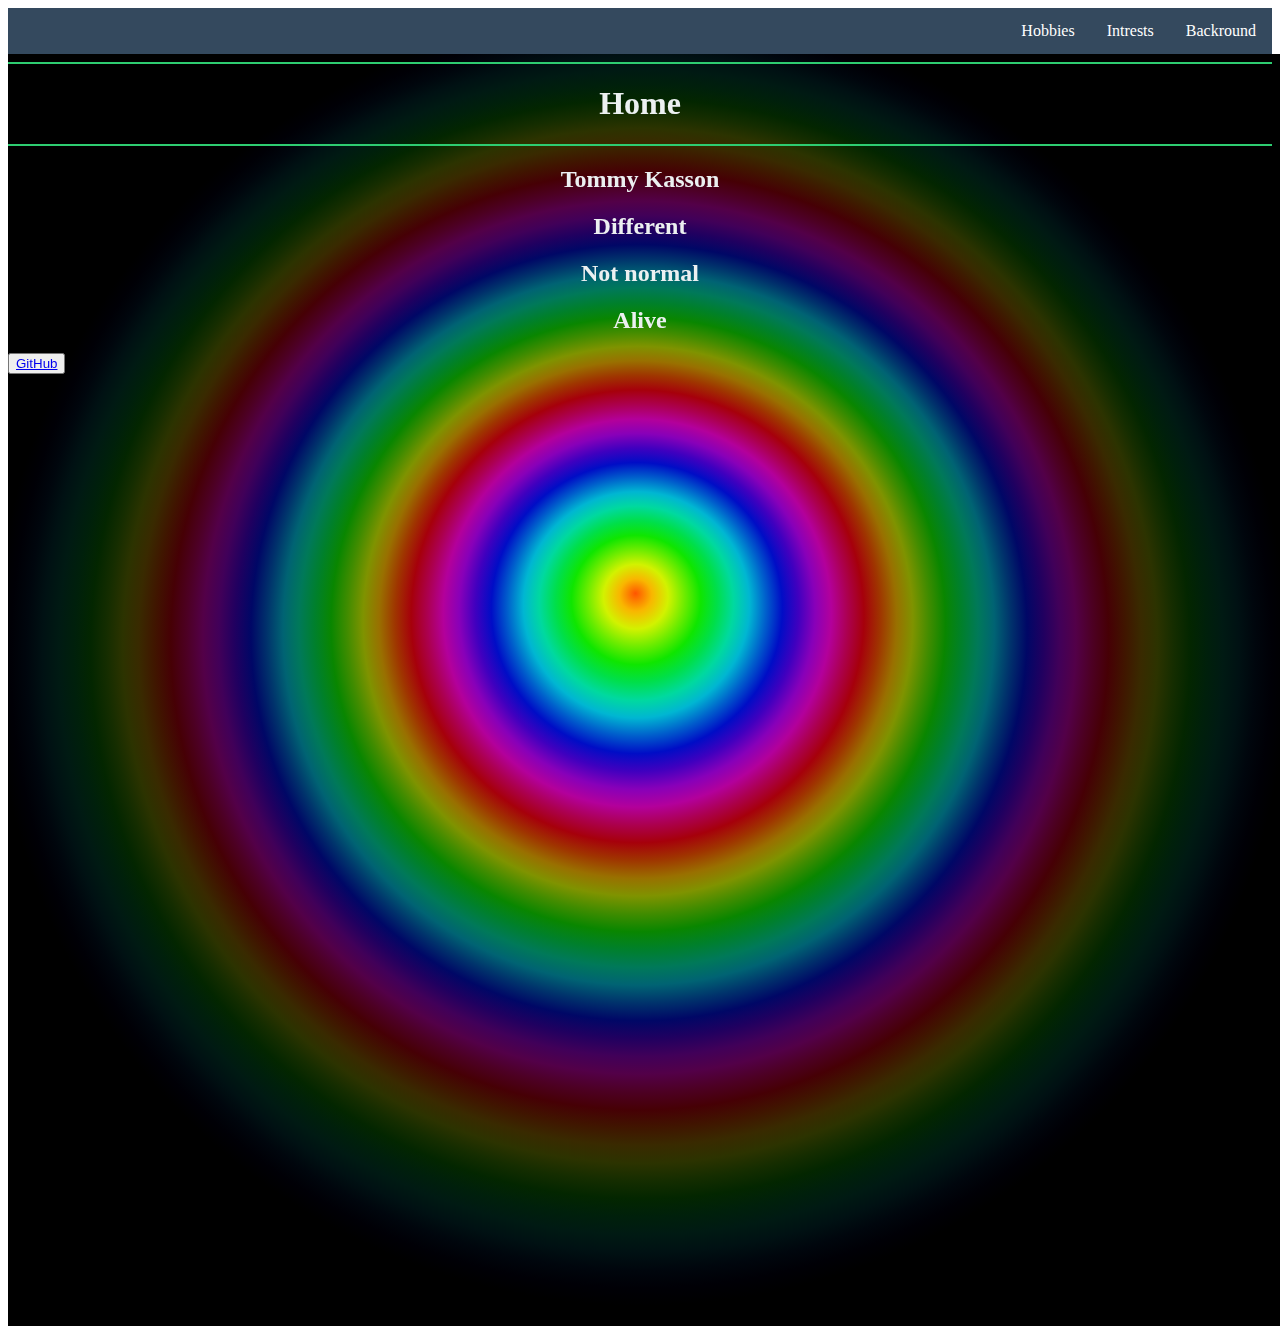
<file: index.html>
<!DOCTYPE html>
<html>
<head>
<title>Home</title>
<link rel="stylesheet" type="text/css" href="stylesheets/styles.css">
<script type="text/javascript" src="assets/js/paper.js"></script>
<!-- Define inlined PaperScript associate it with myCanvas -->
<script type="text/paperscript" canvas="myCanvas">
var point = view.center;

var colors = [];
var cycles = 4;
for (var i = 0, l = 60; i < l; i++) {
	var brightness = 1 - (i / l) * 1.5;
	var hue = i / l * cycles * 360;
	var color = {
		hue: hue,
		saturation: 1,
		brightness: brightness
	};
	colors.push(color);
}

var radius = Math.max(view.size.width, view.size.height) * 0.75;

var path = new Path.Rectangle({
	rectangle: view.bounds,
	fillColor: {
		origin: point,
		destination: point + [radius, 0],
		gradient: {
			stops: colors,
			radial: true
		}
	}
});

var color = path.fillColor;
var gradient = color.gradient;
var mouseDown = false;
var mousePoint = view.center;

function onMouseDown(event) {
	mouseDown = true;
	mousePoint = event.point;
}

function onMouseDrag(event) {
	mousePoint = event.point;
}

function onMouseUp(event) {
	vector.length = 10;
	mouseDown = false;
}

var grow = false;
var vector = new Point(150, 0);

function onFrame() {
	for (var i = 0, l = gradient.stops.length; i < l; i++)
		gradient.stops[i].color.hue -= 20;
	if (grow && vector.length > 300) {
		grow = false;
	} else if (!grow && vector.length < 75) {
		grow = true;
	}
	if (mouseDown) {
		point = point + (mousePoint - point) / 10;
	} else {
		vector.length += (grow ? 1 : -1);
		vector.angle += 5;
	}
	color.highlight = mouseDown ? point : point + vector;
}

function onResize(event) {
	point = view.center;
	path.bounds = view.bounds;
	var color = path.fillColor;
	color.origin = point;
	var radius = Math.max(view.size.width, view.size.height) * 0.75;
	color.destination = point + [radius, 0];
}
</script>
</head>
<body>
<ul class="navbar">
	<li class="navitem"><a href="Html2.html">Backround</a></li>
	<li class="navitem"><a href="Html3.html">Intrests</a></li>
	<li class="navitem"><a href="page.html">Hobbies</a></li>
</ul>

<div id="homepage">
	<canvas id="myCanvas" width="3000px" height="3000px" "></canvas>
</div>

<div id="text">
	<hr color="#2ecc71">
	<h1 align="center">Home</h1>
	<hr color="#2ecc71">
	<h2 align="center">Tommy Kasson<h2>
		<h2 align="center">Different</h2>
		<h2 align="center">Not normal</h2>
		<h2 align="center">Alive</h2>
	</ul>
	<button><a href="https://github.com/Tommyishere/Tommyishere.github.io">GitHub</a></button>
	
</div>
</file>
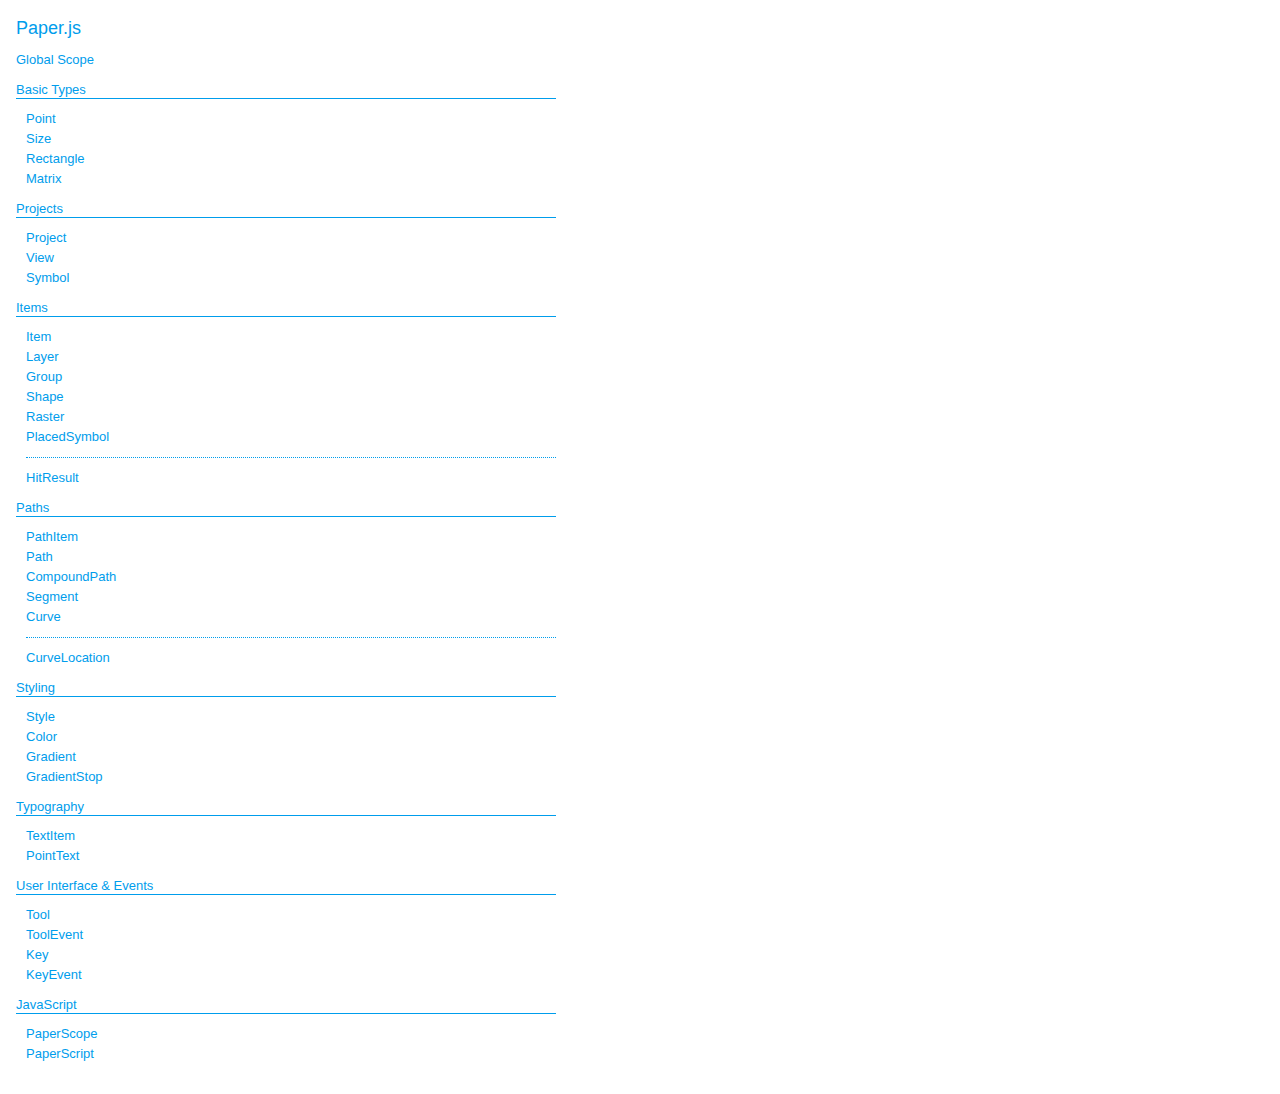
<file: classes/index.html>
<!DOCTYPE html>
<html>
<head>
<meta charset="UTF-8">
<title>Paper.js</title>
<base target="class-frame">
<link href="../assets/css/docs.css" rel="stylesheet" type="text/css">
</head>
<body class="reference">
<div class="reference-index">
<h1>Paper.js</h1>
<ul class="reference-classes"><li><a href="../classes/global.html">Global Scope</a></li>
<li>
<h2>Basic Types</h2>
<ul>
<li><a href="../classes/Point.html">Point</a></li>
<li><a href="../classes/Size.html">Size</a></li>
<li><a href="../classes/Rectangle.html">Rectangle</a></li>
<li><a href="../classes/Matrix.html">Matrix</a></li>
</ul>
<li>
<h2>Projects</h2>
<ul>
<li><a href="../classes/Project.html">Project</a></li>
<li><a href="../classes/View.html">View</a></li>
<li><a href="../classes/Symbol.html">Symbol</a></li>
</ul>
<li>
<h2>Items</h2>
<ul>
<li><a href="../classes/Item.html">Item</a></li>
<li><a href="../classes/Layer.html">Layer</a></li>
<li><a href="../classes/Group.html">Group</a></li>
<li><a href="../classes/Shape.html">Shape</a></li>
<li><a href="../classes/Raster.html">Raster</a></li>
<li><a href="../classes/PlacedSymbol.html">PlacedSymbol</a></li>
<li><hr /></li>
<li><a href="../classes/HitResult.html">HitResult</a></li>
</ul>
<li>
<h2>Paths</h2>
<ul>
<li><a href="../classes/PathItem.html">PathItem</a></li>
<li><a href="../classes/Path.html">Path</a></li>
<li><a href="../classes/CompoundPath.html">CompoundPath</a></li>
<li><a href="../classes/Segment.html">Segment</a></li>
<li><a href="../classes/Curve.html">Curve</a></li>
<li><hr /></li>
<li><a href="../classes/CurveLocation.html">CurveLocation</a></li>
</ul>
<li>
<h2>Styling</h2>
<ul>
<li><a href="../classes/Style.html">Style</a></li>
<li><a href="../classes/Color.html">Color</a></li>
<li><a href="../classes/Gradient.html">Gradient</a></li>
<li><a href="../classes/GradientStop.html">GradientStop</a></li>
</ul>
<li>
<h2>Typography</h2>
<ul>
<li><a href="../classes/TextItem.html">TextItem</a></li>
<li><a href="../classes/PointText.html">PointText</a></li>
</ul>
<li>
<h2>User Interface & Events</h2>
<ul>
<li><a href="../classes/Tool.html">Tool</a></li>
<li><a href="../classes/ToolEvent.html">ToolEvent</a></li>
<li><a href="../classes/Key.html">Key</a></li>
<li><a href="../classes/KeyEvent.html">KeyEvent</a></li>
</ul>
<li>
<h2>JavaScript</h2>
<ul>
<li><a href="../classes/PaperScope.html">PaperScope</a></li>
<li><a href="../classes/PaperScript.html">PaperScript</a></li>
</ul>
</ul>
</body>
</html>
</file>
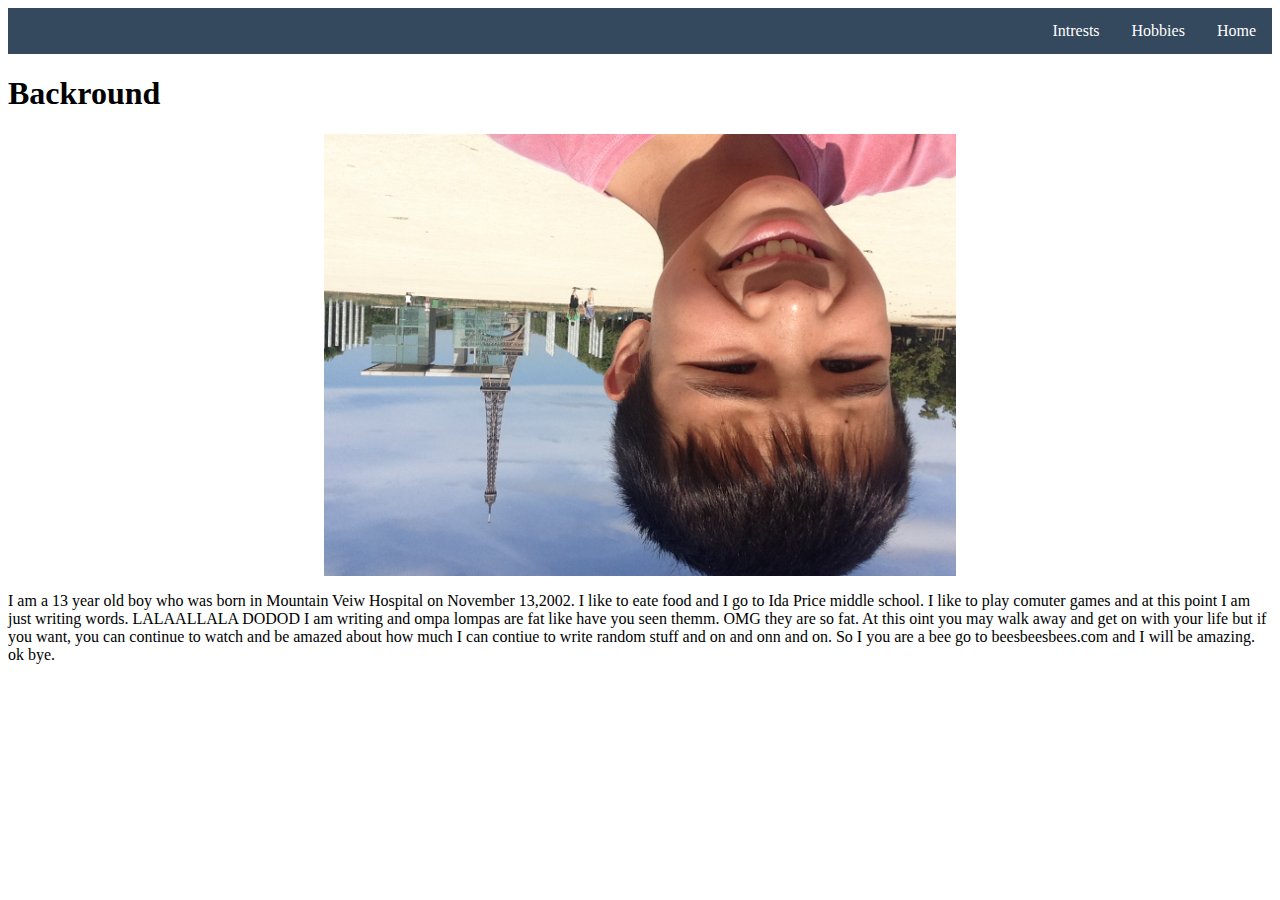
<file: Html2.html>
<html>

<body>
<link rel="stylesheet" type="text/css" href="stylesheets/styles.css">
<body>
	<ul class="navbar">
	<li class="navitem"><a href="index.html">Home</a></li>
	<li class="navitem"><a href="page.html">Hobbies</a></li>
	<li class="navitem"><a href="Html3.html">Intrests</a></li>
</ul>
<h1>Backround</h1>
<img class="rotate180" style="margin:auto;display:block" src="TommyPic.JPG" width="50%" height="50%">
<p>I am a 13 year old boy who was born in Mountain Veiw Hospital on November 13,2002. I like to eate food and I go to Ida Price middle school. I like to play comuter games and at this point I am just writing words. LALAALLALA DODOD I am writing and ompa lompas are fat like have  you seen themm. OMG they are so fat. At this oint you may walk away and get on with your life but if you want, you can continue to watch and be amazed about how much I can contiue to write random stuff and on and onn and on. So I you are a bee go to beesbeesbees.com and I will be amazing. ok bye. </p>

</body>














</html>
</file>
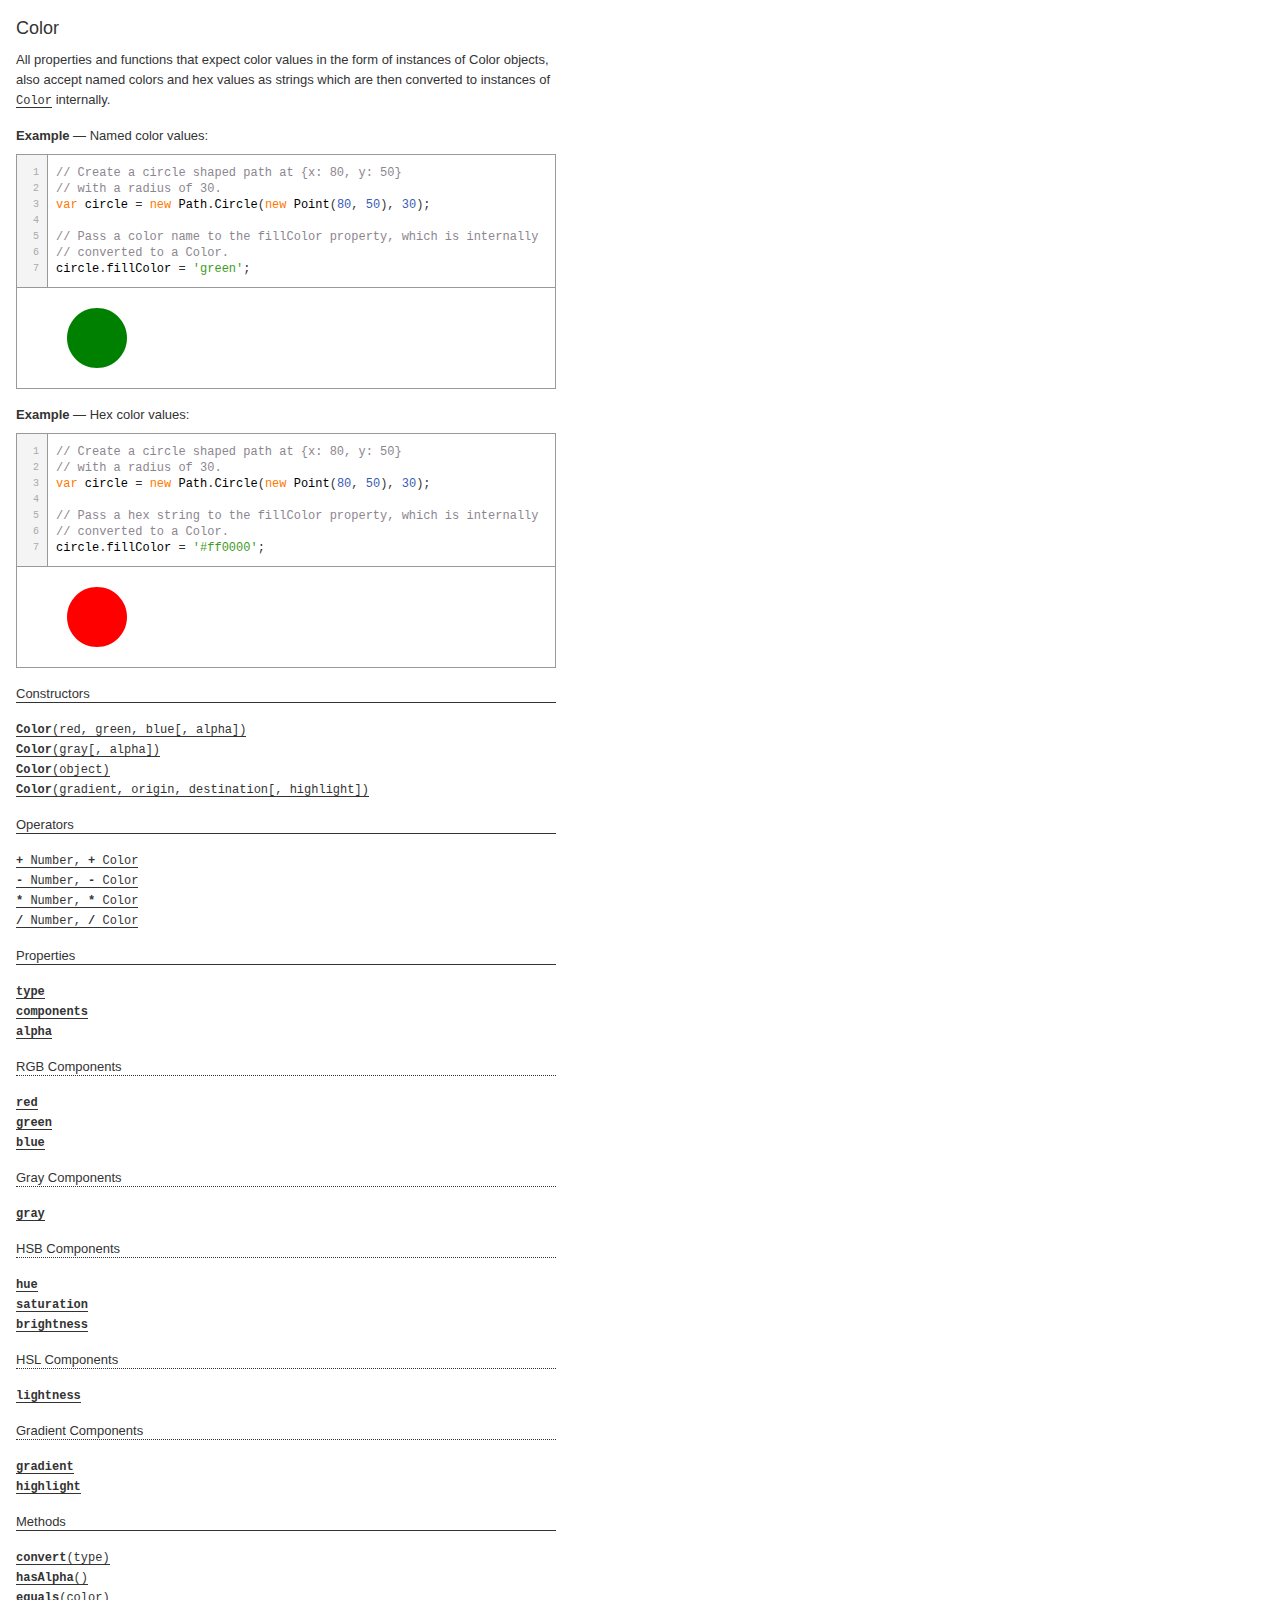
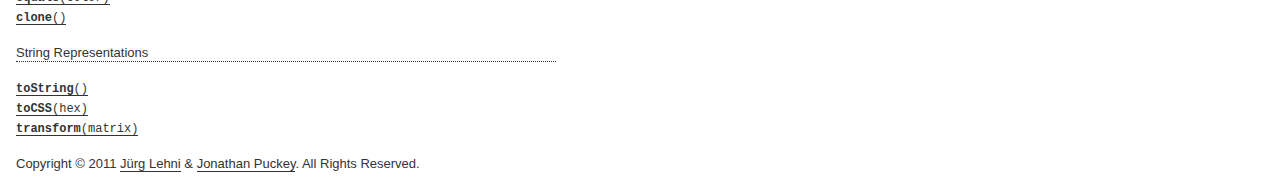
<file: classes/Color.html>
<!DOCTYPE html>
<html>
<head>
<meta charset="UTF-8">
<title>Color</title>
<base target="class-frame">
<link href="../assets/css/docs.css" rel="stylesheet" type="text/css">
<script src="../assets/js/paper.js"></script>
<script src="../assets/js/jquery.js"></script>
<script src="../assets/js/codemirror.js"></script>
<script src="../assets/js/docs.js"></script>
</head>
<body class="reference">
<div class="reference-class">
<h1>Color</h1>

<p>All properties and functions that expect color values in the form
of instances of Color objects, also accept named colors and hex values as
strings which are then converted to instances of
<a href="../classes/Color.html"><tt>Color</tt></a> internally.</p>
<p>
<b>Example</b> &mdash; Named color values:
</p>

<div class="paperscript split">

<div class="buttons">
<div class="button run">Run</div>
</div>

<script type="text/paperscript" canvas="canvas-0">
// Create a circle shaped path at {x: 80, y: 50}
// with a radius of 30.
var circle = new Path.Circle(new Point(80, 50), 30);

// Pass a color name to the fillColor property, which is internally
// converted to a Color.
circle.fillColor = 'green';
</script>
<div class="canvas"><canvas width="516" height="100" id="canvas-0"></canvas></div>
</div>


<p>
<b>Example</b> &mdash; Hex color values:
</p>

<div class="paperscript split">

<div class="buttons">
<div class="button run">Run</div>
</div>

<script type="text/paperscript" canvas="canvas-1">
// Create a circle shaped path at {x: 80, y: 50}
// with a radius of 30.
var circle = new Path.Circle(new Point(80, 50), 30);

// Pass a hex string to the fillColor property, which is internally
// converted to a Color.
circle.fillColor = '#ff0000';
</script>
<div class="canvas"><canvas width="516" height="100" id="canvas-1"></canvas></div>
</div>


</div>

<!-- ============================== constructors ========================= -->
<div class="reference-members"><h2>Constructors</h2>
	
		
<div id="color-red-green-blue" class="member">
<div class="member-link">
<a name="color-red-green-blue" href="#color-red-green-blue"><tt><b>Color</b>(red, green, blue[, alpha])</tt></a>
</div>
<div class="member-description hidden">
<div class="member-text">
    <p>Creates a RGB Color object.</p>
    
<ul><b>Parameters:</b>

<li>
<tt>red:</tt> 
<tt>Number</tt>
&mdash;&nbsp;the amount of red in the color as a value
between <tt>0</tt> and <tt>1</tt>

</li>

<li>
<tt>green:</tt> 
<tt>Number</tt>
&mdash;&nbsp;the amount of green in the color as a value
between <tt>0</tt> and <tt>1</tt>

</li>

<li>
<tt>blue:</tt> 
<tt>Number</tt>
&mdash;&nbsp;the amount of blue in the color as a value
between <tt>0</tt> and <tt>1</tt>

</li>

<li>
<tt>alpha:</tt> 
<tt>Number</tt>
&mdash;&nbsp;the alpha of the color as a value between
<tt>0</tt> and <tt>1</tt>
&mdash;&nbsp;optional
</li>

</ul>

    
	<ul><b>Returns:</b>
	
		<li>
<tt><a href="../classes/Color.html"><tt>Color</tt></a></tt>
</li>
	
	</ul>

    
    <p>
<b>Example</b> &mdash; Creating a RGB Color:
</p>

<div class="paperscript split">

<div class="buttons">
<div class="button run">Run</div>
</div>

<script type="text/paperscript" canvas="canvas-2">
// Create a circle shaped path at {x: 80, y: 50}
// with a radius of 30:
var circle = new Path.Circle(new Point(80, 50), 30);

// 100% red, 0% blue, 50% blue:
circle.fillColor = new Color(1, 0, 0.5);
</script>
<div class="canvas"><canvas width="516" height="100" id="canvas-2"></canvas></div>
</div>


</div>
</div>
</div>
	
		
<div id="color-gray" class="member">
<div class="member-link">
<a name="color-gray" href="#color-gray"><tt><b>Color</b>(gray[, alpha])</tt></a>
</div>
<div class="member-description hidden">
<div class="member-text">
    <p>Creates a gray Color object.</p>
    
<ul><b>Parameters:</b>

<li>
<tt>gray:</tt> 
<tt>Number</tt>
&mdash;&nbsp;the amount of gray in the color as a value
between <tt>0</tt> and <tt>1</tt>

</li>

<li>
<tt>alpha:</tt> 
<tt>Number</tt>
&mdash;&nbsp;the alpha of the color as a value between
<tt>0</tt> and <tt>1</tt>
&mdash;&nbsp;optional
</li>

</ul>

    
	<ul><b>Returns:</b>
	
		<li>
<tt><a href="../classes/Color.html"><tt>Color</tt></a></tt>
</li>
	
	</ul>

    
    <p>
<b>Example</b> &mdash; Creating a gray Color:
</p>

<div class="paperscript split">

<div class="buttons">
<div class="button run">Run</div>
</div>

<script type="text/paperscript" canvas="canvas-3">
// Create a circle shaped path at {x: 80, y: 50}
// with a radius of 30:
var circle = new Path.Circle(new Point(80, 50), 30);

// Create a GrayColor with 50% gray:
circle.fillColor = new Color(0.5);
</script>
<div class="canvas"><canvas width="516" height="100" id="canvas-3"></canvas></div>
</div>


</div>
</div>
</div>
	
		
<div id="color-object" class="member">
<div class="member-link">
<a name="color-object" href="#color-object"><tt><b>Color</b>(object)</tt></a>
</div>
<div class="member-description hidden">
<div class="member-text">
    <p>Creates a HSB, HSL or gradient Color object from the properties of
the provided object:</p>
<p><b>HSB Color</b>:<br>
<tt>hue: Number</tt> — the hue of the color as a value in
degrees between <tt>0</tt> and <tt>360</tt><br>
<tt>saturation: Number</tt> — the saturation of the color as a
value between <tt>0</tt> and <tt>1</tt><br>
<tt>brightness: Number</tt> — the brightness of the color as a
value between <tt>0</tt> and <tt>1</tt><br>
<tt>alpha: Number</tt> — the alpha of the color as a value between
<tt>0</tt> and <tt>1</tt></p>
<p><b>HSL Color</b>:<br>
<tt>hue: Number</tt> — the hue of the color as a value in
degrees between <tt>0</tt> and <tt>360</tt><br>
<tt>saturation: Number</tt> — the saturation of the color as a
value between <tt>0</tt> and <tt>1</tt><br>
<tt>lightness: Number</tt> — the lightness of the color as a
value between <tt>0</tt> and <tt>1</tt><br>
<tt>alpha: Number</tt> — the alpha of the color as a value between
<tt>0</tt> and <tt>1</tt></p>
<p><b>Gradient Color</b>:<br>
<tt>gradient: Gradient</tt> — the gradient object that describes the
 color stops and type of gradient to be used.<br>
<tt>origin: Point</tt> — the origin point of the gradient<br>
<tt>destination: Point</tt> — the destination point of the gradient
<tt>stops: Array of GradientStop</tt> — the gradient stops describing
the gradient, as an alternative to providing a gradient object<br>
<tt>radial: Boolean</tt> — controls whether the gradient is radial,
as an alternative to providing a gradient object<br></p>
    
<ul><b>Parameters:</b>

<li>
<tt>object:</tt> 
<tt>Object</tt>
&mdash;&nbsp;an object describing the components and
properties of the color

</li>

</ul>

    
	<ul><b>Returns:</b>
	
		<li>
<tt><a href="../classes/Color.html"><tt>Color</tt></a></tt>
</li>
	
	</ul>

    
    <p>
<b>Example</b> &mdash; Creating a HSB Color:
</p>

<div class="paperscript split">

<div class="buttons">
<div class="button run">Run</div>
</div>

<script type="text/paperscript" canvas="canvas-4">
// Create a circle shaped path at {x: 80, y: 50}
// with a radius of 30:
var circle = new Path.Circle(new Point(80, 50), 30);

// Create an HSB Color with a hue of 90 degrees, a saturation
// 100% and a brightness of 100%:
circle.fillColor = { hue: 90, saturation: 1, brightness: 1 };
</script>
<div class="canvas"><canvas width="516" height="100" id="canvas-4"></canvas></div>
</div>


<p>
<b>Example</b> &mdash; Creating a HSL Color:
</p>

<div class="paperscript split">

<div class="buttons">
<div class="button run">Run</div>
</div>

<script type="text/paperscript" canvas="canvas-5">
// Create a circle shaped path at {x: 80, y: 50}
// with a radius of 30:
var circle = new Path.Circle(new Point(80, 50), 30);

// Create an HSL Color with a hue of 90 degrees, a saturation
// 100% and a lightness of 50%:
circle.fillColor = { hue: 90, saturation: 1, lightness: 0.5 };
</script>
<div class="canvas"><canvas width="516" height="100" id="canvas-5"></canvas></div>
</div>


<p>
<b>Example</b> &mdash; Creating a gradient color from an object literal:
</p>

<div class="paperscript split">

<div class="buttons">
<div class="button run">Run</div>
</div>

<script type="text/paperscript" canvas="canvas-6">
// Define two points which we will be using to construct
// the path and to position the gradient color:
var topLeft = view.center - [80, 80];
var bottomRight = view.center + [80, 80];

var path = new Path.Rectangle({
 topLeft: topLeft,
 bottomRight: bottomRight,
 // Fill the path with a gradient of three color stops
 // that runs between the two points we defined earlier:
 fillColor: {
     stops: ['yellow', 'red', 'blue'],
     origin: topLeft,
     destination: bottomRight
 }
});
</script>
<div class="canvas"><canvas width="516" height="200" id="canvas-6"></canvas></div>
</div>


</div>
</div>
</div>
	
		
<div id="color-gradient-origin-destination" class="member">
<div class="member-link">
<a name="color-gradient-origin-destination" href="#color-gradient-origin-destination"><tt><b>Color</b>(gradient, origin, destination[, highlight])</tt></a>
</div>
<div class="member-description hidden">
<div class="member-text">
    <p>Creates a gradient Color object.</p>
    
<ul><b>Parameters:</b>

<li>
<tt>gradient:</tt> 
<a href="../classes/Gradient.html"><tt>Gradient</tt></a>


</li>

<li>
<tt>origin:</tt> 
<a href="../classes/Point.html"><tt>Point</tt></a>


</li>

<li>
<tt>destination:</tt> 
<a href="../classes/Point.html"><tt>Point</tt></a>


</li>

<li>
<tt>highlight:</tt> 
<a href="../classes/Point.html"><tt>Point</tt></a>

&mdash;&nbsp;optional
</li>

</ul>

    
	<ul><b>Returns:</b>
	
		<li>
<tt><a href="../classes/Color.html"><tt>Color</tt></a></tt>
</li>
	
	</ul>

    
    <p>
<b>Example</b> &mdash; Applying a linear gradient color containing evenly distributed color stops:
</p>

<div class="paperscript split">

<div class="buttons">
<div class="button run">Run</div>
</div>

<script type="text/paperscript" canvas="canvas-7">
// Define two points which we will be using to construct
// the path and to position the gradient color:
var topLeft = view.center - [80, 80];
var bottomRight = view.center + [80, 80];

// Create a rectangle shaped path between
// the topLeft and bottomRight points:
var path = new Path.Rectangle(topLeft, bottomRight);

// Create the gradient, passing it an array of colors to be converted
// to evenly distributed color stops:
var gradient = new Gradient(['yellow', 'red', 'blue']);

// Have the gradient color run between the topLeft and
// bottomRight points we defined earlier:
var gradientColor = new Color(gradient, topLeft, bottomRight);

// Set the fill color of the path to the gradient color:
path.fillColor = gradientColor;
</script>
<div class="canvas"><canvas width="516" height="200" id="canvas-7"></canvas></div>
</div>


<p>
<b>Example</b> &mdash; Applying a radial gradient color containing unevenly distributed color stops:
</p>

<div class="paperscript split">

<div class="buttons">
<div class="button run">Run</div>
</div>

<script type="text/paperscript" canvas="canvas-8">
// Create a circle shaped path at the center of the view
// with a radius of 80:
var path = new Path.Circle({
    center: view.center,
    radius: 80
});

// The stops array: yellow mixes with red between 0 and 15%,
// 15% to 30% is pure red, red mixes with black between 30% to 100%:
var stops = [
    ['yellow', 0],
    ['red', 0.15],
    ['red', 0.3],
    ['black', 0.9]
];

// Create a radial gradient using the color stops array:
var gradient = new Gradient(stops, true);

// We will use the center point of the circle shaped path as
// the origin point for our gradient color
var from = path.position;

// The destination point of the gradient color will be the
// center point of the path + 80pt in horizontal direction:
var to = path.position + [80, 0];

// Create the gradient color:
var gradientColor = new Color(gradient, from, to);

// Set the fill color of the path to the gradient color:
path.fillColor = gradientColor;
</script>
<div class="canvas"><canvas width="516" height="200" id="canvas-8"></canvas></div>
</div>


</div>
</div>
</div>
	
</div>



<!-- ============================== properties ========================= -->
	<div class="reference-members"><h2>Operators</h2>
		
			<div id="add" class="member">
<div class="member-link">
<a name="add" href="#add"><tt><tt><b>+</b> Number</tt>, <tt><b>+</b> Color</tt></tt></a>
</div>
<div class="member-description hidden">


	<div class="member-text">
		<p>Returns the addition of the supplied value to both coordinates of
the color as a new color.</p>
<p>The object itself is not modified!</p>
		
	<ul><b>Returns:</b>
	
		<li>
<tt><a href="../classes/Color.html"><tt>Color</tt></a></tt>&nbsp;&mdash;&nbsp;the addition of the color and the value as a new
color
</li>
	
	</ul>

		
		<p>
<b>Example</b> 
</p>


<pre class="code">var color = new Color(0.5, 1, 1);
var result = color + 1;
console.log(result); // { red: 1, blue: 1, green: 1 }</pre>

	</div>



	<div class="member-text">
		<p>Returns the addition of the supplied color to the color as a new
color.</p>
<p>The object itself is not modified!</p>
		
	<ul><b>Returns:</b>
	
		<li>
<tt><a href="../classes/Color.html"><tt>Color</tt></a></tt>&nbsp;&mdash;&nbsp;the addition of the two colors as a new color
</li>
	
	</ul>

		
		<p>
<b>Example</b> 
</p>


<pre class="code">var color1 = new Color(0, 1, 1);
var color2 = new Color(1, 0, 0);
var result = color1 + color2;
console.log(result); // { red: 1, blue: 1, green: 1 }</pre>

	</div>


</div>
</div>

		
			<div id="subtract" class="member">
<div class="member-link">
<a name="subtract" href="#subtract"><tt><tt><b>-</b> Number</tt>, <tt><b>-</b> Color</tt></tt></a>
</div>
<div class="member-description hidden">


	<div class="member-text">
		<p>Returns the subtraction of the supplied value to both coordinates of
the color as a new color.</p>
<p>The object itself is not modified!</p>
		
	<ul><b>Returns:</b>
	
		<li>
<tt><a href="../classes/Color.html"><tt>Color</tt></a></tt>&nbsp;&mdash;&nbsp;the subtraction of the color and the value as a new
color
</li>
	
	</ul>

		
		<p>
<b>Example</b> 
</p>


<pre class="code">var color = new Color(0.5, 1, 1);
var result = color - 1;
console.log(result); // { red: 0, blue: 0, green: 0 }</pre>

	</div>



	<div class="member-text">
		<p>Returns the subtraction of the supplied color to the color as a new
color.</p>
<p>The object itself is not modified!</p>
		
	<ul><b>Returns:</b>
	
		<li>
<tt><a href="../classes/Color.html"><tt>Color</tt></a></tt>&nbsp;&mdash;&nbsp;the subtraction of the two colors as a new color
</li>
	
	</ul>

		
		<p>
<b>Example</b> 
</p>


<pre class="code">var color1 = new Color(0, 1, 1);
var color2 = new Color(1, 0, 0);
var result = color1 - color2;
console.log(result); // { red: 0, blue: 1, green: 1 }</pre>

	</div>


</div>
</div>

		
			<div id="multiply" class="member">
<div class="member-link">
<a name="multiply" href="#multiply"><tt><tt><b>*</b> Number</tt>, <tt><b>*</b> Color</tt></tt></a>
</div>
<div class="member-description hidden">


	<div class="member-text">
		<p>Returns the multiplication of the supplied value to both coordinates
of the color as a new color.</p>
<p>The object itself is not modified!</p>
		
	<ul><b>Returns:</b>
	
		<li>
<tt><a href="../classes/Color.html"><tt>Color</tt></a></tt>&nbsp;&mdash;&nbsp;the multiplication of the color and the value as a
new color
</li>
	
	</ul>

		
		<p>
<b>Example</b> 
</p>


<pre class="code">var color = new Color(0.5, 1, 1);
var result = color * 0.5;
console.log(result); // { red: 0.25, blue: 0.5, green: 0.5 }</pre>

	</div>



	<div class="member-text">
		<p>Returns the multiplication of the supplied color to the color as a
new color.</p>
<p>The object itself is not modified!</p>
		
	<ul><b>Returns:</b>
	
		<li>
<tt><a href="../classes/Color.html"><tt>Color</tt></a></tt>&nbsp;&mdash;&nbsp;the multiplication of the two colors as a new color
</li>
	
	</ul>

		
		<p>
<b>Example</b> 
</p>


<pre class="code">var color1 = new Color(0, 1, 1);
var color2 = new Color(0.5, 0, 0.5);
var result = color1 * color2;
console.log(result); // { red: 0, blue: 0, green: 0.5 }</pre>

	</div>


</div>
</div>

		
			<div id="divide" class="member">
<div class="member-link">
<a name="divide" href="#divide"><tt><tt><b>/</b> Number</tt>, <tt><b>/</b> Color</tt></tt></a>
</div>
<div class="member-description hidden">


	<div class="member-text">
		<p>Returns the division of the supplied value to both coordinates of
the color as a new color.</p>
<p>The object itself is not modified!</p>
		
	<ul><b>Returns:</b>
	
		<li>
<tt><a href="../classes/Color.html"><tt>Color</tt></a></tt>&nbsp;&mdash;&nbsp;the division of the color and the value as a new
color
</li>
	
	</ul>

		
		<p>
<b>Example</b> 
</p>


<pre class="code">var color = new Color(0.5, 1, 1);
var result = color / 2;
console.log(result); // { red: 0.25, blue: 0.5, green: 0.5 }</pre>

	</div>



	<div class="member-text">
		<p>Returns the division of the supplied color to the color as a new
color.</p>
<p>The object itself is not modified!</p>
		
	<ul><b>Returns:</b>
	
		<li>
<tt><a href="../classes/Color.html"><tt>Color</tt></a></tt>&nbsp;&mdash;&nbsp;the division of the two colors as a new color
</li>
	
	</ul>

		
		<p>
<b>Example</b> 
</p>


<pre class="code">var color1 = new Color(0, 1, 1);
var color2 = new Color(0.5, 0, 0.5);
var result = color1 / color2;
console.log(result); // { red: 0, blue: 0, green: 1 }</pre>

	</div>


</div>
</div>

		
	</div>



	<div class="reference-members"><h2>Properties</h2>
		
			
<div id="type" class="member">
<div class="member-link">
<a name="type" href="#type"><tt><b>type</b></tt></a>
</div>
<div class="member-description hidden">

<div class="member-text">
	<p>The type of the color as a string.</p>
	
	
	<ul><b>Type:</b>
	<li>
		<tt>String('rgb', 'gray', 'hsb', 'hsl')</tt>
	</li>
	</ul>
    
	
	<p>
<b>Example</b> 
</p>


<pre class="code">var color = new Color(1, 0, 0);
console.log(color.type); // 'rgb'</pre>

</div>

</div>
</div>
		
			
<div id="components" class="member">
<div class="member-link">
<a name="components" href="#components"><tt><b>components</b></tt></a>
</div>
<div class="member-description hidden">

<div class="member-text">
	<p>The color components that define the color, including the alpha value
if defined.</p>
	
		<p>Read only.</p>
	
	
	<ul><b>Type:</b>
	<li>
		<tt>Number</tt>
	</li>
	</ul>
    
	
	
</div>

</div>
</div>
		
			
<div id="alpha" class="member">
<div class="member-link">
<a name="alpha" href="#alpha"><tt><b>alpha</b></tt></a>
</div>
<div class="member-description hidden">

<div class="member-text">
	<p>The color's alpha value as a number between <tt>0</tt> and <tt>1</tt>.</p>
<p>All colors of the different subclasses support alpha values.</p>
	
	
	<ul><b>Type:</b>
	<li>
		<tt>Number</tt>
	</li>
	</ul>
    
	
	<p>
<b>Example</b> &mdash; A filled path with a half transparent stroke:
</p>

<div class="paperscript split">

<div class="buttons">
<div class="button run">Run</div>
</div>

<script type="text/paperscript" canvas="canvas-9">
var circle = new Path.Circle(new Point(80, 50), 30);

// Fill the circle with red and give it a 20pt green stroke:
circle.style = {
 fillColor: 'red',
 strokeColor: 'green',
 strokeWidth: 20
};

// Make the stroke half transparent:
circle.strokeColor.alpha = 0.5;
</script>
<div class="canvas"><canvas width="516" height="100" id="canvas-9"></canvas></div>
</div>


</div>

</div>
</div>
		
			
	<h3>RGB Components</h3>

<div id="red" class="member">
<div class="member-link">
<a name="red" href="#red"><tt><b>red</b></tt></a>
</div>
<div class="member-description hidden">

<div class="member-text">
	<p>The amount of red in the color as a value between <tt>0</tt> and
<tt>1</tt>.</p>
	
	
	<ul><b>Type:</b>
	<li>
		<tt>Number</tt>
	</li>
	</ul>
    
	
	<p>
<b>Example</b> &mdash; Changing the amount of red in a color:
</p>

<div class="paperscript split">

<div class="buttons">
<div class="button run">Run</div>
</div>

<script type="text/paperscript" canvas="canvas-10">
var circle = new Path.Circle(new Point(80, 50), 30);
circle.fillColor = 'blue';

// Blue + red = purple:
circle.fillColor.red = 1;
</script>
<div class="canvas"><canvas width="516" height="100" id="canvas-10"></canvas></div>
</div>


</div>

</div>
</div>
		
			
<div id="green" class="member">
<div class="member-link">
<a name="green" href="#green"><tt><b>green</b></tt></a>
</div>
<div class="member-description hidden">

<div class="member-text">
	<p>The amount of green in the color as a value between <tt>0</tt> and
<tt>1</tt>.</p>
	
	
	<ul><b>Type:</b>
	<li>
		<tt>Number</tt>
	</li>
	</ul>
    
	
	<p>
<b>Example</b> &mdash; Changing the amount of green in a color:
</p>

<div class="paperscript split">

<div class="buttons">
<div class="button run">Run</div>
</div>

<script type="text/paperscript" canvas="canvas-11">
var circle = new Path.Circle(new Point(80, 50), 30);

// First we set the fill color to red:
circle.fillColor = 'red';

// Red + green = yellow:
circle.fillColor.green = 1;
</script>
<div class="canvas"><canvas width="516" height="100" id="canvas-11"></canvas></div>
</div>


</div>

</div>
</div>
		
			
<div id="blue" class="member">
<div class="member-link">
<a name="blue" href="#blue"><tt><b>blue</b></tt></a>
</div>
<div class="member-description hidden">

<div class="member-text">
	<p>The amount of blue in the color as a value between <tt>0</tt> and
<tt>1</tt>.</p>
	
	
	<ul><b>Type:</b>
	<li>
		<tt>Number</tt>
	</li>
	</ul>
    
	
	<p>
<b>Example</b> &mdash; Changing the amount of blue in a color:
</p>

<div class="paperscript split">

<div class="buttons">
<div class="button run">Run</div>
</div>

<script type="text/paperscript" canvas="canvas-12">
var circle = new Path.Circle(new Point(80, 50), 30);

// First we set the fill color to red:
circle.fillColor = 'red';

// Red + blue = purple:
circle.fillColor.blue = 1;
</script>
<div class="canvas"><canvas width="516" height="100" id="canvas-12"></canvas></div>
</div>


</div>

</div>
</div>
		
			
	<h3>Gray Components</h3>

<div id="gray" class="member">
<div class="member-link">
<a name="gray" href="#gray"><tt><b>gray</b></tt></a>
</div>
<div class="member-description hidden">

<div class="member-text">
	<p>The amount of gray in the color as a value between <tt>0</tt> and
<tt>1</tt>.</p>
	
	
	<ul><b>Type:</b>
	<li>
		<tt>Number</tt>
	</li>
	</ul>
    
	
	
</div>

</div>
</div>
		
			
	<h3>HSB Components</h3>

<div id="hue" class="member">
<div class="member-link">
<a name="hue" href="#hue"><tt><b>hue</b></tt></a>
</div>
<div class="member-description hidden">

<div class="member-text">
	<p>The hue of the color as a value in degrees between <tt>0</tt> and
<tt>360</tt>.</p>
	
	
	<ul><b>Type:</b>
	<li>
		<tt>Number</tt>
	</li>
	</ul>
    
	
	<p>
<b>Example</b> &mdash; Changing the hue of a color:
</p>

<div class="paperscript split">

<div class="buttons">
<div class="button run">Run</div>
</div>

<script type="text/paperscript" canvas="canvas-13">
var circle = new Path.Circle(new Point(80, 50), 30);
circle.fillColor = 'red';
circle.fillColor.hue += 30;
</script>
<div class="canvas"><canvas width="516" height="100" id="canvas-13"></canvas></div>
</div>


<p>
<b>Example</b> &mdash; Hue cycling:
</p>

<div class="paperscript split">

<div class="buttons">
<div class="button run">Run</div>
</div>

<script type="text/paperscript" canvas="canvas-14">
// Create a rectangle shaped path, using the dimensions
// of the view:
var path = new Path.Rectangle(view.bounds);
path.fillColor = 'red';

function onFrame(event) {
 path.fillColor.hue += 0.5;
}
</script>
<div class="canvas"><canvas width="516" height="100" id="canvas-14"></canvas></div>
</div>


</div>

</div>
</div>
		
			
<div id="saturation" class="member">
<div class="member-link">
<a name="saturation" href="#saturation"><tt><b>saturation</b></tt></a>
</div>
<div class="member-description hidden">

<div class="member-text">
	<p>The saturation of the color as a value between <tt>0</tt> and
<tt>1</tt>.</p>
	
	
	<ul><b>Type:</b>
	<li>
		<tt>Number</tt>
	</li>
	</ul>
    
	
	
</div>

</div>
</div>
		
			
<div id="brightness" class="member">
<div class="member-link">
<a name="brightness" href="#brightness"><tt><b>brightness</b></tt></a>
</div>
<div class="member-description hidden">

<div class="member-text">
	<p>The brightness of the color as a value between <tt>0</tt> and
<tt>1</tt>.</p>
	
	
	<ul><b>Type:</b>
	<li>
		<tt>Number</tt>
	</li>
	</ul>
    
	
	
</div>

</div>
</div>
		
			
	<h3>HSL Components</h3>

<div id="lightness" class="member">
<div class="member-link">
<a name="lightness" href="#lightness"><tt><b>lightness</b></tt></a>
</div>
<div class="member-description hidden">

<div class="member-text">
	<p>The lightness of the color as a value between <tt>0</tt> and
<tt>1</tt>.</p>
<p>Note that all other components are shared with HSB.</p>
	
	
	<ul><b>Type:</b>
	<li>
		<tt>Number</tt>
	</li>
	</ul>
    
	
	
</div>

</div>
</div>
		
			
	<h3>Gradient Components</h3>

<div id="gradient" class="member">
<div class="member-link">
<a name="gradient" href="#gradient"><tt><b>gradient</b></tt></a>
</div>
<div class="member-description hidden">

<div class="member-text">
	<p>The gradient object describing the type of gradient and the stops.</p>
	
	
	<ul><b>Type:</b>
	<li>
		<a href="../classes/Gradient.html"><tt>Gradient</tt></a>
	</li>
	</ul>
    
	
	
</div>

</div>
</div>
		
			
<div id="highlight" class="member">
<div class="member-link">
<a name="highlight" href="#highlight"><tt><b>highlight</b></tt></a>
</div>
<div class="member-description hidden">

<div class="member-text">
	<p>The highlight point of the gradient.</p>
	
	
	<ul><b>Type:</b>
	<li>
		<a href="../classes/Point.html"><tt>Point</tt></a>
	</li>
	</ul>
    
	
	<p>
<b>Example</b> &mdash; Create a circle shaped path at the center of the view, using 40% of the height of the view as its radius and fill it with a radial gradient color:
</p>

<div class="paperscript split">

<div class="buttons">
<div class="button run">Run</div>
</div>

<script type="text/paperscript" canvas="canvas-15">
var path = new Path.Circle({
 center: view.center,
 radius: view.bounds.height * 0.4
});

path.fillColor = {
 gradient: {
     stops: ['yellow', 'red', 'black'],
     radial: true
 },
 origin: path.position,
 destination: path.bounds.rightCenter
};

function onMouseMove(event) {
 // Set the origin highlight of the path's gradient color
 // to the position of the mouse:
 path.fillColor.highlight = event.point;
}
</script>
<div class="canvas"><canvas width="516" height="300" id="canvas-15"></canvas></div>
</div>


</div>

</div>
</div>
		
	</div>



<!-- ============================== methods ================================ -->
	<div class="reference-members"><h2>Methods</h2>
		
			
<div id="convert-type" class="member">
<div class="member-link">
<a name="convert-type" href="#convert-type"><tt><b>convert</b>(type)</tt></a>
</div>
<div class="member-description hidden">
<div class="member-text">
	<p>Converts the color another type.</p>
    
	
<ul><b>Parameters:</b>

<li>
<tt>type:</tt> 
<tt>String('rgb'|'gray'|'hsb'|'hsl')</tt>
&mdash;&nbsp;the color type to
convert to.

</li>

</ul>

	
	<ul><b>Returns:</b>
	
		<li>
<tt><a href="../classes/Color.html"><tt>Color</tt></a></tt>&nbsp;&mdash;&nbsp;the converted color as a new instance
</li>
	
	</ul>

	
	
</div>
</div>
</div>
		
			
<div id="hasalpha" class="member">
<div class="member-link">
<a name="hasalpha" href="#hasalpha"><tt><b>hasAlpha</b>()</tt></a>
</div>
<div class="member-description hidden">
<div class="member-text">
	<p>Checks if the color has an alpha value.</p>
    
	
	
	<ul><b>Returns:</b>
	
		<li>
<tt><tt>Boolean</tt></tt>&nbsp;&mdash;&nbsp;<tt>true</tt> if the color has an alpha value, <tt>false</tt> otherwise
</li>
	
	</ul>

	
	
</div>
</div>
</div>
		
			
<div id="equals-color" class="member">
<div class="member-link">
<a name="equals-color" href="#equals-color"><tt><b>equals</b>(color)</tt></a>
</div>
<div class="member-description hidden">
<div class="member-text">
	<p>Checks if the component color values of the color are the
same as those of the supplied one.</p>
    
	
<ul><b>Parameters:</b>

<li>
<tt>color:</tt> 
<a href="../classes/Color.html"><tt>Color</tt></a>
&mdash;&nbsp;the color to compare with

</li>

</ul>

	
	<ul><b>Returns:</b>
	
		<li>
<tt><tt>Boolean</tt></tt>&nbsp;&mdash;&nbsp;<tt>true</tt> if the colors are the same, <tt>false</tt> otherwise
</li>
	
	</ul>

	
	
</div>
</div>
</div>
		
			
<div id="clone" class="member">
<div class="member-link">
<a name="clone" href="#clone"><tt><b>clone</b>()</tt></a>
</div>
<div class="member-description hidden">
<div class="member-text">
	
    
	
	
	<ul><b>Returns:</b>
	
		<li>
<tt><a href="../classes/Color.html"><tt>Color</tt></a></tt>&nbsp;&mdash;&nbsp;a copy of the color object
</li>
	
	</ul>

	
	
</div>
</div>
</div>
		
			
<h3>String Representations</h3>

<div id="tostring" class="member">
<div class="member-link">
<a name="tostring" href="#tostring"><tt><b>toString</b>()</tt></a>
</div>
<div class="member-description hidden">
<div class="member-text">
	
    
	
	
	<ul><b>Returns:</b>
	
		<li>
<tt><tt>String</tt></tt>&nbsp;&mdash;&nbsp;a string representation of the color
</li>
	
	</ul>

	
	
</div>
</div>
</div>
		
			
<div id="tocss-hex" class="member">
<div class="member-link">
<a name="tocss-hex" href="#tocss-hex"><tt><b>toCSS</b>(hex)</tt></a>
</div>
<div class="member-description hidden">
<div class="member-text">
	<p>Returns the color as a CSS string.</p>
    
	
<ul><b>Parameters:</b>

<li>
<tt>hex:</tt> 
<tt>Boolean</tt>
&mdash;&nbsp;whether to return the color in hexadecial
representation or as a CSS RGB / RGBA string.

</li>

</ul>

	
	<ul><b>Returns:</b>
	
		<li>
<tt><tt>String</tt></tt>&nbsp;&mdash;&nbsp;a CSS string representation of the color
</li>
	
	</ul>

	
	
</div>
</div>
</div>
		
			
<div id="transform-matrix" class="member">
<div class="member-link">
<a name="transform-matrix" href="#transform-matrix"><tt><b>transform</b>(matrix)</tt></a>
</div>
<div class="member-description hidden">
<div class="member-text">
	<p>Transform the gradient color by the specified matrix.</p>
    
	
<ul><b>Parameters:</b>

<li>
<tt>matrix:</tt> 
<a href="../classes/Matrix.html"><tt>Matrix</tt></a>
&mdash;&nbsp;the matrix to transform the gradient color by

</li>

</ul>

	
	
	
</div>
</div>
</div>
		
	</div>




<!-- =========================== copyright notice ========================= -->
<p class="footer">Copyright &#169; 2011 <a href="http://www.lehni.org" target="_blank">J&uuml;rg Lehni</a> &amp; <a href="http://www.jonathanpuckey.com" target="_blank">Jonathan Puckey</a>. All Rights Reserved.</p>
<div class="content-end"></div>

</body>
</file>
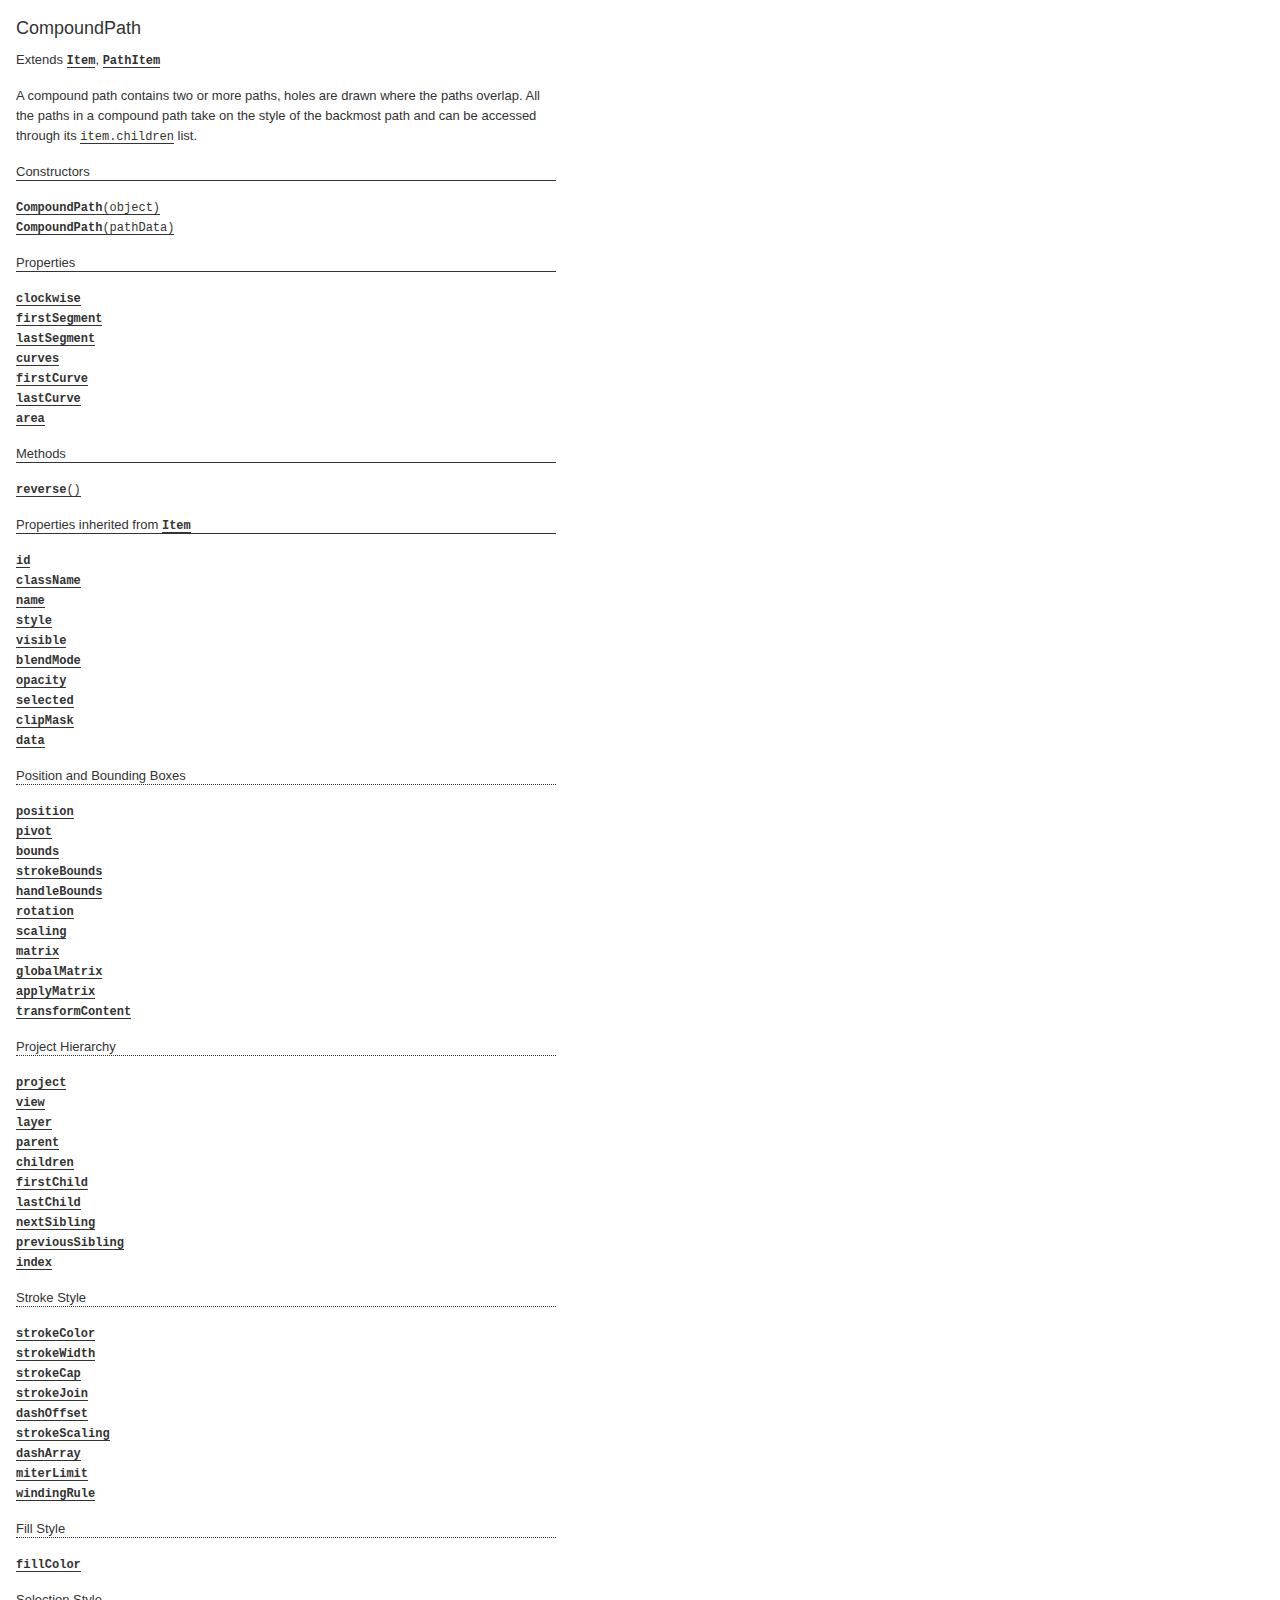
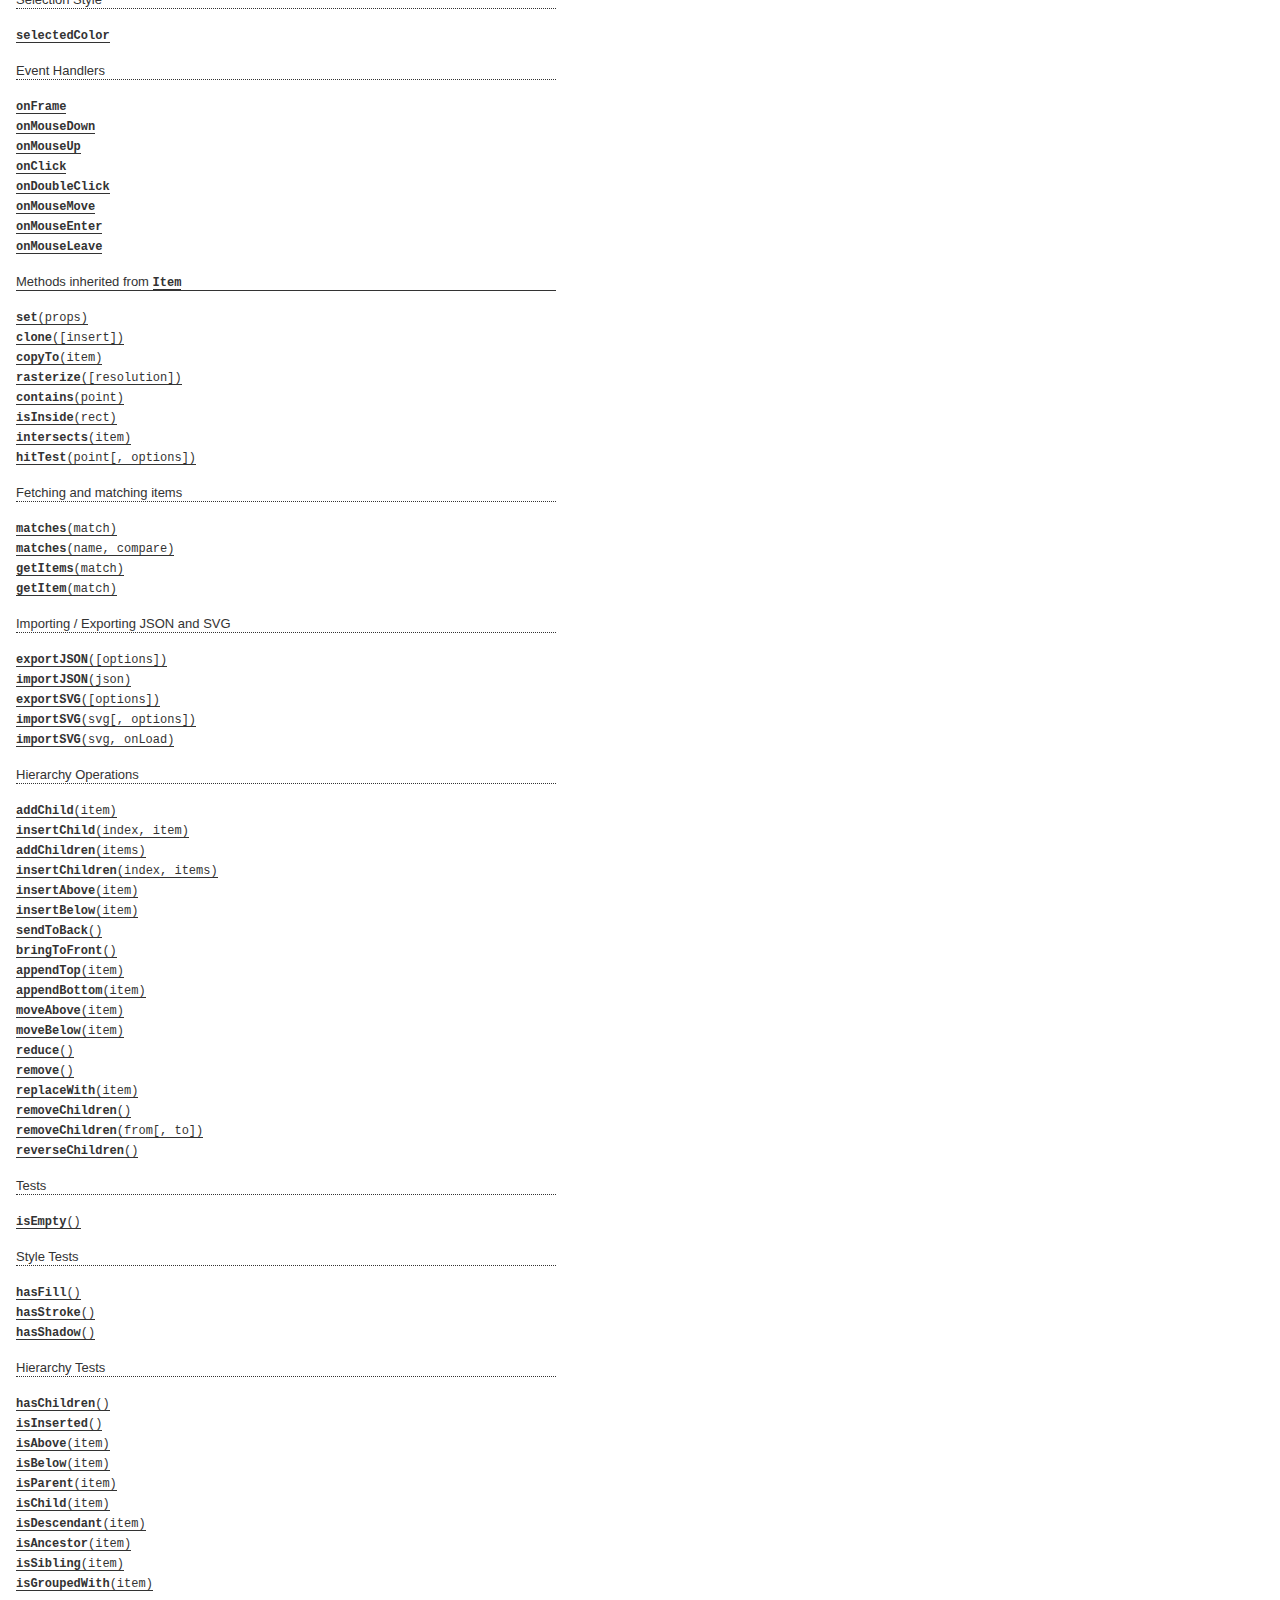
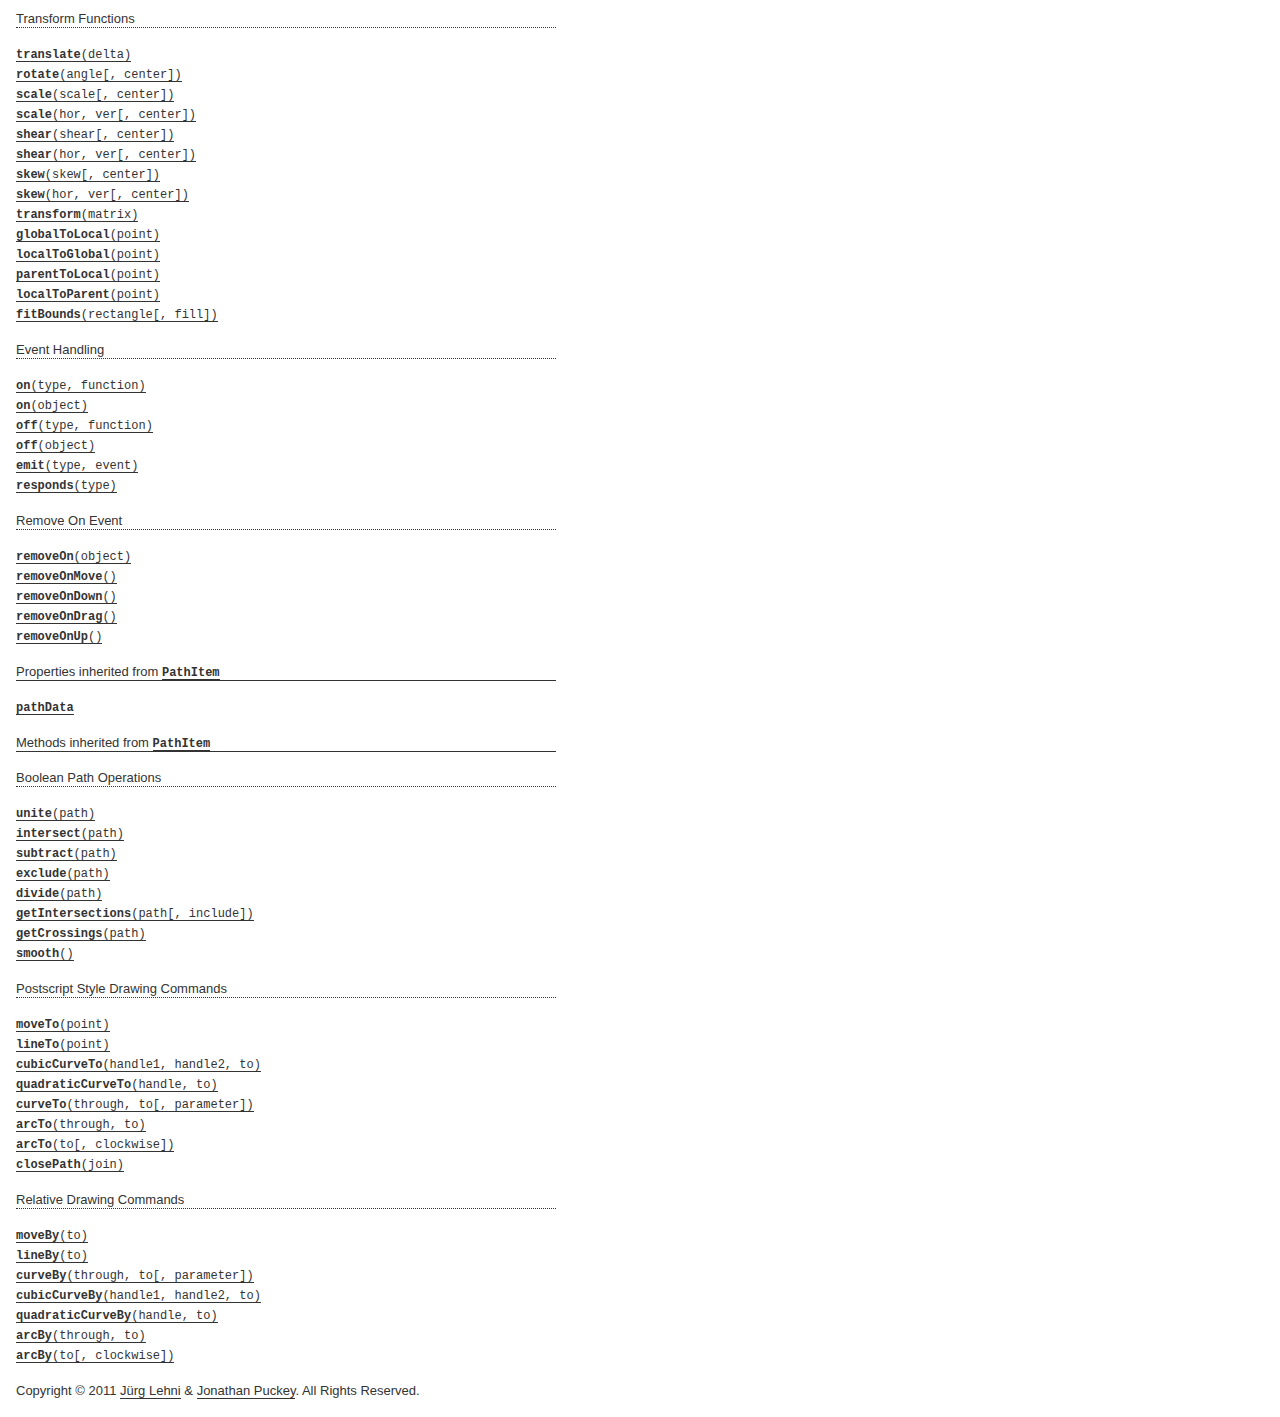
<file: classes/CompoundPath.html>
<!DOCTYPE html>
<html>
<head>
<meta charset="UTF-8">
<title>CompoundPath</title>
<base target="class-frame">
<link href="../assets/css/docs.css" rel="stylesheet" type="text/css">
<script src="../assets/js/paper.js"></script>
<script src="../assets/js/jquery.js"></script>
<script src="../assets/js/codemirror.js"></script>
<script src="../assets/js/docs.js"></script>
</head>
<body class="reference">
<div class="reference-class">
<h1>CompoundPath</h1>

<p> Extends <b><a href="../classes/Item.html"><tt>Item</tt></a></b>, <b><a href="../classes/PathItem.html"><tt>PathItem</tt></a></b></p>

<p>A compound path contains two or more paths, holes are drawn
where the paths overlap. All the paths in a compound path take on the
style of the backmost path and can be accessed through its
<a href="../classes/Item.html#children"><tt>item.children</tt></a> list.</p>

</div>

<!-- ============================== constructors ========================= -->
<div class="reference-members"><h2>Constructors</h2>
	
		
<div id="compoundpath-object" class="member">
<div class="member-link">
<a name="compoundpath-object" href="#compoundpath-object"><tt><b>CompoundPath</b>(object)</tt></a>
</div>
<div class="member-description hidden">
<div class="member-text">
    <p>Creates a new compound path item from an object description and places it
at the top of the active layer.</p>
    
<ul><b>Parameters:</b>

<li>
<tt>object:</tt> 
<tt>Object</tt>
&mdash;&nbsp;an object literal containing properties to
be set on the path

</li>

</ul>

    
	<ul><b>Returns:</b>
	
		<li>
<tt><a href="../classes/CompoundPath.html"><tt>CompoundPath</tt></a></tt>&nbsp;&mdash;&nbsp;the newly created path
</li>
	
	</ul>

    
    <p>
<b>Example</b> 
</p>

<div class="paperscript split">

<div class="buttons">
<div class="button run">Run</div>
</div>

<script type="text/paperscript" canvas="canvas-0">
var path = new CompoundPath({
    children: [
        new Path.Circle({
            center: new Point(50, 50),
            radius: 30
        }),
        new Path.Circle({
            center: new Point(50, 50),
            radius: 10
        })
    ],
    fillColor: 'black',
    selected: true
});
</script>
<div class="canvas"><canvas width="516" height="100" id="canvas-0"></canvas></div>
</div>


</div>
</div>
</div>
	
		
<div id="compoundpath-pathData" class="member">
<div class="member-link">
<a name="compoundpath-pathData" href="#compoundpath-pathData"><tt><b>CompoundPath</b>(pathData)</tt></a>
</div>
<div class="member-description hidden">
<div class="member-text">
    <p>Creates a new compound path item from SVG path-data and places it at the
top of the active layer.</p>
    
<ul><b>Parameters:</b>

<li>
<tt>pathData:</tt> 
<tt>String</tt>
&mdash;&nbsp;the SVG path-data that describes the geometry
of this path

</li>

</ul>

    
	<ul><b>Returns:</b>
	
		<li>
<tt><a href="../classes/CompoundPath.html"><tt>CompoundPath</tt></a></tt>&nbsp;&mdash;&nbsp;the newly created path
</li>
	
	</ul>

    
    <p>
<b>Example</b> 
</p>

<div class="paperscript split">

<div class="buttons">
<div class="button run">Run</div>
</div>

<script type="text/paperscript" canvas="canvas-1">
var pathData = 'M20,50c0,-16.56854 13.43146,-30 30,-30c16.56854,0 30,13.43146 30,30c0,16.56854 -13.43146,30 -30,30c-16.56854,0 -30,-13.43146 -30,-30z M50,60c5.52285,0 10,-4.47715 10,-10c0,-5.52285 -4.47715,-10 -10,-10c-5.52285,0 -10,4.47715 -10,10c0,5.52285 4.47715,10 10,10z';
var path = new CompoundPath(pathData);
path.fillColor = 'black';
</script>
<div class="canvas"><canvas width="516" height="100" id="canvas-1"></canvas></div>
</div>


</div>
</div>
</div>
	
</div>





	<div class="reference-members"><h2>Properties</h2>
		
			
<div id="clockwise" class="member">
<div class="member-link">
<a name="clockwise" href="#clockwise"><tt><b>clockwise</b></tt></a>
</div>
<div class="member-description hidden">

<div class="member-text">
	<p>Specifies whether the compound path is oriented clock-wise.</p>
	
	
	<ul><b>Type:</b>
	<li>
		<tt>Boolean</tt>
	</li>
	</ul>
    
	
	
</div>

</div>
</div>
		
			
<div id="firstsegment" class="member">
<div class="member-link">
<a name="firstsegment" href="#firstsegment"><tt><b>firstSegment</b></tt></a>
</div>
<div class="member-description hidden">

<div class="member-text">
	<p>The first Segment contained within the path.</p>
	
		<p>Read only.</p>
	
	
	<ul><b>Type:</b>
	<li>
		<a href="../classes/Segment.html"><tt>Segment</tt></a>
	</li>
	</ul>
    
	
	
</div>

</div>
</div>
		
			
<div id="lastsegment" class="member">
<div class="member-link">
<a name="lastsegment" href="#lastsegment"><tt><b>lastSegment</b></tt></a>
</div>
<div class="member-description hidden">

<div class="member-text">
	<p>The last Segment contained within the path.</p>
	
		<p>Read only.</p>
	
	
	<ul><b>Type:</b>
	<li>
		<a href="../classes/Segment.html"><tt>Segment</tt></a>
	</li>
	</ul>
    
	
	
</div>

</div>
</div>
		
			
<div id="curves" class="member">
<div class="member-link">
<a name="curves" href="#curves"><tt><b>curves</b></tt></a>
</div>
<div class="member-description hidden">

<div class="member-text">
	<p>All the curves contained within the compound-path, from all its child
<a href="../classes/Path.html"><tt>Path</tt></a> items.</p>
	
		<p>Read only.</p>
	
	
	<ul><b>Type:</b>
	<li>
		Array of <a href="../classes/Curve.html"><tt>Curve</tt></a> objects
	</li>
	</ul>
    
	
	
</div>

</div>
</div>
		
			
<div id="firstcurve" class="member">
<div class="member-link">
<a name="firstcurve" href="#firstcurve"><tt><b>firstCurve</b></tt></a>
</div>
<div class="member-description hidden">

<div class="member-text">
	<p>The first Curve contained within the path.</p>
	
		<p>Read only.</p>
	
	
	<ul><b>Type:</b>
	<li>
		<a href="../classes/Curve.html"><tt>Curve</tt></a>
	</li>
	</ul>
    
	
	
</div>

</div>
</div>
		
			
<div id="lastcurve" class="member">
<div class="member-link">
<a name="lastcurve" href="#lastcurve"><tt><b>lastCurve</b></tt></a>
</div>
<div class="member-description hidden">

<div class="member-text">
	<p>The last Curve contained within the path.</p>
	
		<p>Read only.</p>
	
	
	<ul><b>Type:</b>
	<li>
		<a href="../classes/Curve.html"><tt>Curve</tt></a>
	</li>
	</ul>
    
	
	
</div>

</div>
</div>
		
			
<div id="area" class="member">
<div class="member-link">
<a name="area" href="#area"><tt><b>area</b></tt></a>
</div>
<div class="member-description hidden">

<div class="member-text">
	<p>The area that the path's geometry is covering. Self-intersecting paths
can contain sub-areas that cancel each other out.</p>
	
		<p>Read only.</p>
	
	
	<ul><b>Type:</b>
	<li>
		<tt>Number</tt>
	</li>
	</ul>
    
	
	
</div>

</div>
</div>
		
	</div>



<!-- ============================== methods ================================ -->
	<div class="reference-members"><h2>Methods</h2>
		
			
<div id="reverse" class="member">
<div class="member-link">
<a name="reverse" href="#reverse"><tt><b>reverse</b>()</tt></a>
</div>
<div class="member-description hidden">
<div class="member-text">
	<p>Reverses the orientation of all nested paths.</p>
    
	
	
	
	
</div>
</div>
</div>
		
	</div>




<!-- =========================== inherited properties ====================== -->
<div class="reference-members"><h2>Properties inherited from <a href="../classes/Item.html"><tt>Item</tt></a></h2>

	
<div id="id" class="member">
<div class="member-link">
<a name="id" href="#id"><tt><b>id</b></tt></a>
</div>
<div class="member-description hidden">

<div class="member-text">
	<p>The unique id of the item.</p>
	
		<p>Read only.</p>
	
	
	<ul><b>Type:</b>
	<li>
		<tt>Number</tt>
	</li>
	</ul>
    
	
	
</div>

</div>
</div>

	
<div id="classname" class="member">
<div class="member-link">
<a name="classname" href="#classname"><tt><b>className</b></tt></a>
</div>
<div class="member-description hidden">

<div class="member-text">
	<p>The class name of the item as a string.</p>
	
	
	<ul><b>Type:</b>
	<li>
		<tt>String('Group', 'Layer', 'Path', 'CompoundPath', 'Shape',
'Raster', 'PlacedSymbol', 'PointText')</tt>
	</li>
	</ul>
    
	
	
</div>

</div>
</div>

	
<div id="name" class="member">
<div class="member-link">
<a name="name" href="#name"><tt><b>name</b></tt></a>
</div>
<div class="member-description hidden">

<div class="member-text">
	<p>The name of the item. If the item has a name, it can be accessed by name
through its parent's children list.</p>
	
	
	<ul><b>Type:</b>
	<li>
		<tt>String</tt>
	</li>
	</ul>
    
	
	<p>
<b>Example</b> 
</p>

<div class="paperscript split">

<div class="buttons">
<div class="button run">Run</div>
</div>

<script type="text/paperscript" canvas="canvas-2">
var path = new Path.Circle({
    center: [80, 50],
    radius: 35
});
// Set the name of the path:
path.name = 'example';

// Create a group and add path to it as a child:
var group = new Group();
group.addChild(path);

// The path can be accessed by name:
group.children['example'].fillColor = 'red';
</script>
<div class="canvas"><canvas width="516" height="100" id="canvas-2"></canvas></div>
</div>


</div>

</div>
</div>

	
<div id="style" class="member">
<div class="member-link">
<a name="style" href="#style"><tt><b>style</b></tt></a>
</div>
<div class="member-description hidden">

<div class="member-text">
	<p>The path style of the item.</p>
	
	
	<ul><b>Type:</b>
	<li>
		<a href="../classes/Style.html"><tt>Style</tt></a>
	</li>
	</ul>
    
	
	<p>
<b>Example</b> &mdash; Applying several styles to an item in one go, by passing an object to its style property:
</p>

<div class="paperscript split">

<div class="buttons">
<div class="button run">Run</div>
</div>

<script type="text/paperscript" canvas="canvas-3">
var circle = new Path.Circle({
    center: [80, 50],
    radius: 30
});
circle.style = {
    fillColor: 'blue',
    strokeColor: 'red',
    strokeWidth: 5
};
</script>
<div class="canvas"><canvas width="516" height="100" id="canvas-3"></canvas></div>
</div>


<p>
<b>Example</b> &mdash; Copying the style of another item:
</p>

<div class="paperscript split">

<div class="buttons">
<div class="button run">Run</div>
</div>

<script type="text/paperscript" canvas="canvas-4">
var path = new Path.Circle({
    center: [50, 50],
    radius: 30,
    fillColor: 'red'
});

var path2 = new Path.Circle({
    center: new Point(180, 50),
    radius: 20
});

// Copy the path style of path:
path2.style = path.style;
</script>
<div class="canvas"><canvas width="516" height="100" id="canvas-4"></canvas></div>
</div>


<p>
<b>Example</b> &mdash; Applying the same style object to multiple items:
</p>

<div class="paperscript split">

<div class="buttons">
<div class="button run">Run</div>
</div>

<script type="text/paperscript" canvas="canvas-5">
var myStyle = {
    fillColor: 'red',
    strokeColor: 'blue',
    strokeWidth: 4
};

var path = new Path.Circle({
    center: [50, 50],
    radius: 30
});
path.style = myStyle;

var path2 = new Path.Circle({
    center: new Point(150, 50),
    radius: 20
});
path2.style = myStyle;
</script>
<div class="canvas"><canvas width="516" height="100" id="canvas-5"></canvas></div>
</div>


</div>

</div>
</div>

	
<div id="visible" class="member">
<div class="member-link">
<a name="visible" href="#visible"><tt><b>visible</b></tt></a>
</div>
<div class="member-description hidden">

<div class="member-text">
	<p>Specifies whether the item is visible. When set to <tt>false</tt>, the
item won't be drawn.</p>
	
	
		<ul><b>Default:</b>
		<li>
		<tt>true</tt>
		</li>
		</ul>
	
	<ul><b>Type:</b>
	<li>
		<tt>Boolean</tt>
	</li>
	</ul>
    
	
	<p>
<b>Example</b> &mdash; Hiding an item:
</p>

<div class="paperscript split">

<div class="buttons">
<div class="button run">Run</div>
</div>

<script type="text/paperscript" canvas="canvas-6">
var path = new Path.Circle({
    center: [50, 50],
    radius: 20,
    fillColor: 'red'
});

// Hide the path:
path.visible = false;
</script>
<div class="canvas"><canvas width="516" height="100" id="canvas-6"></canvas></div>
</div>


</div>

</div>
</div>

	
<div id="blendmode" class="member">
<div class="member-link">
<a name="blendmode" href="#blendmode"><tt><b>blendMode</b></tt></a>
</div>
<div class="member-description hidden">

<div class="member-text">
	<p>The blend mode with which the item is composited onto the canvas. Both
the standard canvas compositing modes, as well as the new CSS blend modes
are supported. If blend-modes cannot be rendered natively, they are
emulated. Be aware that emulation can have an impact on performance.</p>
	
	
		<ul><b>Default:</b>
		<li>
		<tt>'normal'</tt>
		</li>
		</ul>
	
	<ul><b>Type:</b>
	<li>
		<tt>String('normal', 'multiply', 'screen', 'overlay', 'soft-light',
'hard-light', 'color-dodge', 'color-burn', 'darken', 'lighten',
'difference', 'exclusion', 'hue', 'saturation', 'luminosity', 'color',
'add', 'subtract', 'average', 'pin-light', 'negation', 'source-over',
'source-in', 'source-out', 'source-atop', 'destination-over',
'destination-in', 'destination-out', 'destination-atop', 'lighter',
'darker', 'copy', 'xor')</tt>
	</li>
	</ul>
    
	
	<p>
<b>Example</b> &mdash; Setting an item's blend mode:
</p>

<div class="paperscript split">

<div class="buttons">
<div class="button run">Run</div>
</div>

<script type="text/paperscript" canvas="canvas-7">
// Create a white rectangle in the background
// with the same dimensions as the view:
var background = new Path.Rectangle(view.bounds);
background.fillColor = 'white';

var circle = new Path.Circle({
    center: [80, 50],
    radius: 35,
    fillColor: 'red'
});

var circle2 = new Path.Circle({
    center: new Point(120, 50),
    radius: 35,
    fillColor: 'blue'
});

// Set the blend mode of circle2:
circle2.blendMode = 'multiply';
</script>
<div class="canvas"><canvas width="516" height="100" id="canvas-7"></canvas></div>
</div>


</div>

</div>
</div>

	
<div id="opacity" class="member">
<div class="member-link">
<a name="opacity" href="#opacity"><tt><b>opacity</b></tt></a>
</div>
<div class="member-description hidden">

<div class="member-text">
	<p>The opacity of the item as a value between <tt>0</tt> and <tt>1</tt>.</p>
	
	
		<ul><b>Default:</b>
		<li>
		<tt>1</tt>
		</li>
		</ul>
	
	<ul><b>Type:</b>
	<li>
		<tt>Number</tt>
	</li>
	</ul>
    
	
	<p>
<b>Example</b> &mdash; Making an item 50% transparent:
</p>

<div class="paperscript split">

<div class="buttons">
<div class="button run">Run</div>
</div>

<script type="text/paperscript" canvas="canvas-8">
var circle = new Path.Circle({
    center: [80, 50],
    radius: 35,
    fillColor: 'red'
});

var circle2 = new Path.Circle({
    center: new Point(120, 50),
    radius: 35,
    fillColor: 'blue',
    strokeColor: 'green',
    strokeWidth: 10
});

// Make circle2 50% transparent:
circle2.opacity = 0.5;
</script>
<div class="canvas"><canvas width="516" height="100" id="canvas-8"></canvas></div>
</div>


</div>

</div>
</div>

	
<div id="selected" class="member">
<div class="member-link">
<a name="selected" href="#selected"><tt><b>selected</b></tt></a>
</div>
<div class="member-description hidden">

<div class="member-text">
	<p>Specifies whether the item is selected. This will also return
<tt>true</tt> for <a href="../classes/Group.html"><tt>Group</tt></a> items if they are partially selected, e.g.</p>
<p>groups containing selected or partially selected paths.</p>
<p>Paper.js draws the visual outlines of selected items on top of your
project. This can be useful for debugging, as it allows you to see the
construction of paths, position of path curves, individual segment points
and bounding boxes of symbol and raster items.</p>
	
	
	<ul><b>Type:</b>
	<li>
		<tt>Boolean</tt>
	</li>
	</ul>
    
	
	<p><b>See also:</b>
	<tt><a href="../classes/Project.html#selecteditems"><tt>project.selectedItems</tt></a></tt>, <tt><a href="../classes/Segment.html#selected"><tt>segment.selected</tt></a></tt>, <tt><a href="../classes/Curve.html#selected"><tt>curve.selected</tt></a></tt>, <tt><a href="../classes/Point.html#selected"><tt>point.selected</tt></a></tt>
	</p>

	<p>
<b>Example</b> &mdash; Selecting an item:
</p>

<div class="paperscript split">

<div class="buttons">
<div class="button run">Run</div>
</div>

<script type="text/paperscript" canvas="canvas-9">
var path = new Path.Circle({
    center: [80, 50],
    radius: 35
});
path.selected = true; // Select the path
</script>
<div class="canvas"><canvas width="516" height="100" id="canvas-9"></canvas></div>
</div>


</div>

</div>
</div>

	
<div id="clipmask" class="member">
<div class="member-link">
<a name="clipmask" href="#clipmask"><tt><b>clipMask</b></tt></a>
</div>
<div class="member-description hidden">

<div class="member-text">
	<p>Specifies whether the item defines a clip mask. This can only be set on
paths, compound paths, and text frame objects, and only if the item is
already contained within a clipping group.</p>
	
	
	<ul><b>Type:</b>
	<li>
		<tt>Boolean</tt>
	</li>
	</ul>
    
	
	
</div>

</div>
</div>

	
<div id="data" class="member">
<div class="member-link">
<a name="data" href="#data"><tt><b>data</b></tt></a>
</div>
<div class="member-description hidden">

<div class="member-text">
	<p>A plain javascript object which can be used to store
arbitrary data on the item.</p>
	
	
	<ul><b>Type:</b>
	<li>
		<tt>Object</tt>
	</li>
	</ul>
    
	
	<p>
<b>Example</b> 
</p>


<pre class="code">var path = new Path();
path.data.remember = 'milk';</pre>

<p>
<b>Example</b> 
</p>


<pre class="code">var path = new Path();
path.data.malcolm = new Point(20, 30);
console.log(path.data.malcolm.x); // 20</pre>

<p>
<b>Example</b> 
</p>


<pre class="code">var path = new Path();
path.data = {
    home: 'Omicron Theta',
    found: 2338,
    pets: ['Spot']
};
console.log(path.data.pets.length); // 1</pre>

<p>
<b>Example</b> 
</p>


<pre class="code">var path = new Path({
    data: {
        home: 'Omicron Theta',
        found: 2338,
        pets: ['Spot']
    }
});
console.log(path.data.pets.length); // 1</pre>

</div>

</div>
</div>

	
	<h3>Position and Bounding Boxes</h3>

<div id="position" class="member">
<div class="member-link">
<a name="position" href="#position"><tt><b>position</b></tt></a>
</div>
<div class="member-description hidden">

<div class="member-text">
	<p>The item's position within the parent item's coordinate system. By
default, this is the <a href="../classes/Rectangle.html#center"><tt>rectangle.center</tt></a> of the item's
<a href="../classes/Item.html#bounds"><tt>bounds</tt></a> rectangle.</p>
	
	
	<ul><b>Type:</b>
	<li>
		<a href="../classes/Point.html"><tt>Point</tt></a>
	</li>
	</ul>
    
	
	<p>
<b>Example</b> &mdash; Changing the position of a path:
</p>

<div class="paperscript split">

<div class="buttons">
<div class="button run">Run</div>
</div>

<script type="text/paperscript" canvas="canvas-10">
// Create a circle at position { x: 10, y: 10 }
var circle = new Path.Circle({
    center: new Point(10, 10),
    radius: 10,
    fillColor: 'red'
});

// Move the circle to { x: 20, y: 20 }
circle.position = new Point(20, 20);

// Move the circle 100 points to the right and 50 points down
circle.position += new Point(100, 50);
</script>
<div class="canvas"><canvas width="516" height="100" id="canvas-10"></canvas></div>
</div>


<p>
<b>Example</b> &mdash; Changing the x coordinate of an item's position:
</p>

<div class="paperscript split">

<div class="buttons">
<div class="button run">Run</div>
</div>

<script type="text/paperscript" canvas="canvas-11">
// Create a circle at position { x: 20, y: 20 }
var circle = new Path.Circle({
    center: new Point(20, 20),
    radius: 10,
    fillColor: 'red'
});

// Move the circle 100 points to the right
circle.position.x += 100;
</script>
<div class="canvas"><canvas width="516" height="100" id="canvas-11"></canvas></div>
</div>


</div>

</div>
</div>

	
<div id="pivot" class="member">
<div class="member-link">
<a name="pivot" href="#pivot"><tt><b>pivot</b></tt></a>
</div>
<div class="member-description hidden">

<div class="member-text">
	<p>The item's pivot point specified in the item coordinate system, defining
the point around which all transformations are hinging. This is also the
reference point for <a href="../classes/Item.html#position"><tt>position</tt></a>. By default, it is set to
<tt>null</tt>, meaning the <a href="../classes/Rectangle.html#center"><tt>rectangle.center</tt></a> of the item's
<a href="../classes/Item.html#bounds"><tt>bounds</tt></a> rectangle is used as pivot.</p>
	
	
	<ul><b>Type:</b>
	<li>
		<a href="../classes/Point.html"><tt>Point</tt></a>
	</li>
	</ul>
    
	
	
</div>

</div>
</div>

	
<div id="bounds" class="member">
<div class="member-link">
<a name="bounds" href="#bounds"><tt><b>bounds</b></tt></a>
</div>
<div class="member-description hidden">

<div class="member-text">
	<p>The bounding rectangle of the item excluding stroke width.</p>
	
	
	<ul><b>Type:</b>
	<li>
		<a href="../classes/Rectangle.html"><tt>Rectangle</tt></a>
	</li>
	</ul>
    
	
	
</div>

</div>
</div>

	
<div id="strokebounds" class="member">
<div class="member-link">
<a name="strokebounds" href="#strokebounds"><tt><b>strokeBounds</b></tt></a>
</div>
<div class="member-description hidden">

<div class="member-text">
	<p>The bounding rectangle of the item including stroke width.</p>
	
	
	<ul><b>Type:</b>
	<li>
		<a href="../classes/Rectangle.html"><tt>Rectangle</tt></a>
	</li>
	</ul>
    
	
	
</div>

</div>
</div>

	
<div id="handlebounds" class="member">
<div class="member-link">
<a name="handlebounds" href="#handlebounds"><tt><b>handleBounds</b></tt></a>
</div>
<div class="member-description hidden">

<div class="member-text">
	<p>The bounding rectangle of the item including handles.</p>
	
	
	<ul><b>Type:</b>
	<li>
		<a href="../classes/Rectangle.html"><tt>Rectangle</tt></a>
	</li>
	</ul>
    
	
	
</div>

</div>
</div>

	
<div id="rotation" class="member">
<div class="member-link">
<a name="rotation" href="#rotation"><tt><b>rotation</b></tt></a>
</div>
<div class="member-description hidden">

<div class="member-text">
	<p>The current rotation angle of the item, as described by its
<a href="../classes/Item.html#matrix"><tt>matrix</tt></a>.</p>
	
	
	<ul><b>Type:</b>
	<li>
		<tt>Number</tt>
	</li>
	</ul>
    
	
	
</div>

</div>
</div>

	
<div id="scaling" class="member">
<div class="member-link">
<a name="scaling" href="#scaling"><tt><b>scaling</b></tt></a>
</div>
<div class="member-description hidden">

<div class="member-text">
	<p>The current scale factor of the item, as described by its
<a href="../classes/Item.html#matrix"><tt>matrix</tt></a>.</p>
	
	
	<ul><b>Type:</b>
	<li>
		<a href="../classes/Point.html"><tt>Point</tt></a>
	</li>
	</ul>
    
	
	
</div>

</div>
</div>

	
<div id="matrix" class="member">
<div class="member-link">
<a name="matrix" href="#matrix"><tt><b>matrix</b></tt></a>
</div>
<div class="member-description hidden">

<div class="member-text">
	<p>The item's transformation matrix, defining position and dimensions in
relation to its parent item in which it is contained.</p>
	
	
	<ul><b>Type:</b>
	<li>
		<a href="../classes/Matrix.html"><tt>Matrix</tt></a>
	</li>
	</ul>
    
	
	
</div>

</div>
</div>

	
<div id="globalmatrix" class="member">
<div class="member-link">
<a name="globalmatrix" href="#globalmatrix"><tt><b>globalMatrix</b></tt></a>
</div>
<div class="member-description hidden">

<div class="member-text">
	<p>The item's global transformation matrix in relation to the global project
coordinate space. Note that the view's transformations resulting from
zooming and panning are not factored in.</p>
	
		<p>Read only.</p>
	
	
	<ul><b>Type:</b>
	<li>
		<a href="../classes/Matrix.html"><tt>Matrix</tt></a>
	</li>
	</ul>
    
	
	
</div>

</div>
</div>

	
<div id="applymatrix" class="member">
<div class="member-link">
<a name="applymatrix" href="#applymatrix"><tt><b>applyMatrix</b></tt></a>
</div>
<div class="member-description hidden">

<div class="member-text">
	<p>Controls whether the transformations applied to the item (e.g. through
<a href="../classes/Item.html#transform-matrix"><tt>transform(matrix)</tt></a>, <a href="../classes/Item.html#rotate-angle"><tt>rotate(angle)</tt></a>,
<a href="../classes/Item.html#scale-scale"><tt>scale(scale)</tt></a>, etc.) are stored in its <a href="../classes/Item.html#matrix"><tt>matrix</tt></a> property,
or whether they are directly applied to its contents or children (passed
on to the segments in <a href="../classes/Path.html"><tt>Path</tt></a> items, the children of <a href="../classes/Group.html"><tt>Group</tt></a>
items, etc.).</p>
	
	
	<ul><b>Type:</b>
	<li>
		<tt>Boolean</tt>
	</li>
	</ul>
    
	
	
</div>

</div>
</div>

	
<div id="transformcontent" class="member">
<div class="member-link">
<a name="transformcontent" href="#transformcontent"><tt><b>transformContent</b></tt></a>
</div>
<div class="member-description hidden">

</div>
</div>

	
	<h3>Project Hierarchy</h3>

<div id="project" class="member">
<div class="member-link">
<a name="project" href="#project"><tt><b>project</b></tt></a>
</div>
<div class="member-description hidden">

<div class="member-text">
	<p>The project that this item belongs to.</p>
	
		<p>Read only.</p>
	
	
	<ul><b>Type:</b>
	<li>
		<a href="../classes/Project.html"><tt>Project</tt></a>
	</li>
	</ul>
    
	
	
</div>

</div>
</div>

	
<div id="view" class="member">
<div class="member-link">
<a name="view" href="#view"><tt><b>view</b></tt></a>
</div>
<div class="member-description hidden">

<div class="member-text">
	<p>The view that this item belongs to.</p>
	
		<p>Read only.</p>
	
	
	<ul><b>Type:</b>
	<li>
		<a href="../classes/View.html"><tt>View</tt></a>
	</li>
	</ul>
    
	
	
</div>

</div>
</div>

	
<div id="layer" class="member">
<div class="member-link">
<a name="layer" href="#layer"><tt><b>layer</b></tt></a>
</div>
<div class="member-description hidden">

<div class="member-text">
	<p>The layer that this item is contained within.</p>
	
		<p>Read only.</p>
	
	
	<ul><b>Type:</b>
	<li>
		<a href="../classes/Layer.html"><tt>Layer</tt></a>
	</li>
	</ul>
    
	
	
</div>

</div>
</div>

	
<div id="parent" class="member">
<div class="member-link">
<a name="parent" href="#parent"><tt><b>parent</b></tt></a>
</div>
<div class="member-description hidden">

<div class="member-text">
	<p>The item that this item is contained within.</p>
	
	
	<ul><b>Type:</b>
	<li>
		<a href="../classes/Item.html"><tt>Item</tt></a>
	</li>
	</ul>
    
	
	<p>
<b>Example</b> 
</p>


<pre class="code">var path = new Path();

// New items are placed in the active layer:
console.log(path.parent == project.activeLayer); // true

var group = new Group();
group.addChild(path);

// Now the parent of the path has become the group:
console.log(path.parent == group); // true</pre>

<p>
<b>Example</b> &mdash; Setting the parent of the item to another item
</p>


<pre class="code">var path = new Path();

// New items are placed in the active layer:
console.log(path.parent == project.activeLayer); // true

var group = new Group();
group.parent = path;

// Now the parent of the path has become the group:
console.log(path.parent == group); // true

// The path is now contained in the children list of group:
console.log(group.children[0] == path); // true</pre>

<p>
<b>Example</b> &mdash; Setting the parent of an item in the constructor
</p>


<pre class="code">var group = new Group();

var path = new Path({
    parent: group
});

// The parent of the path is the group:
console.log(path.parent == group); // true

// The path is contained in the children list of group:
console.log(group.children[0] == path); // true</pre>

</div>

</div>
</div>

	
<div id="children" class="member">
<div class="member-link">
<a name="children" href="#children"><tt><b>children</b></tt></a>
</div>
<div class="member-description hidden">

<div class="member-text">
	<p>The children items contained within this item. Items that define a
<a href="../classes/Item.html#name"><tt>name</tt></a> can also be accessed by name.</p>
<p><b>Please note:</b> The children array should not be modified directly
using array functions. To remove single items from the children list, use
<a href="../classes/Item.html#remove"><tt>item.remove</tt></a>(), to remove all items from the children list, use
<a href="../classes/Item.html#removechildren"><tt>item.removeChildren</tt></a>(). To add items to the children list, use
<a href="../classes/Item.html#addchild-item"><tt>item.addChild(item)</tt></a> or <a href="../classes/Item.html#insertchild-index-item"><tt>item.insertChild(index, item)</tt></a>.</p>
	
	
	<ul><b>Type:</b>
	<li>
		Array of <a href="../classes/Item.html"><tt>Item</tt></a> objects
	</li>
	</ul>
    
	
	<p>
<b>Example</b> &mdash; Accessing items in the children array:
</p>

<div class="paperscript split">

<div class="buttons">
<div class="button run">Run</div>
</div>

<script type="text/paperscript" canvas="canvas-12">
var path = new Path.Circle({
    center: [80, 50],
    radius: 35
});

// Create a group and move the path into it:
var group = new Group();
group.addChild(path);

// Access the path through the group's children array:
group.children[0].fillColor = 'red';
</script>
<div class="canvas"><canvas width="516" height="100" id="canvas-12"></canvas></div>
</div>


<p>
<b>Example</b> &mdash; Accessing children by name:
</p>

<div class="paperscript split">

<div class="buttons">
<div class="button run">Run</div>
</div>

<script type="text/paperscript" canvas="canvas-13">
var path = new Path.Circle({
    center: [80, 50],
    radius: 35
});
// Set the name of the path:
path.name = 'example';

// Create a group and move the path into it:
var group = new Group();
group.addChild(path);

// The path can be accessed by name:
group.children['example'].fillColor = 'orange';
</script>
<div class="canvas"><canvas width="516" height="100" id="canvas-13"></canvas></div>
</div>


<p>
<b>Example</b> &mdash; Passing an array of items to item.children:
</p>

<div class="paperscript split">

<div class="buttons">
<div class="button run">Run</div>
</div>

<script type="text/paperscript" canvas="canvas-14">
var path = new Path.Circle({
    center: [80, 50],
    radius: 35
});

var group = new Group();
group.children = [path];

// The path is the first child of the group:
group.firstChild.fillColor = 'green';
</script>
<div class="canvas"><canvas width="516" height="100" id="canvas-14"></canvas></div>
</div>


</div>

</div>
</div>

	
<div id="firstchild" class="member">
<div class="member-link">
<a name="firstchild" href="#firstchild"><tt><b>firstChild</b></tt></a>
</div>
<div class="member-description hidden">

<div class="member-text">
	<p>The first item contained within this item. This is a shortcut for
accessing <tt>item.children[0]</tt>.</p>
	
		<p>Read only.</p>
	
	
	<ul><b>Type:</b>
	<li>
		<a href="../classes/Item.html"><tt>Item</tt></a>
	</li>
	</ul>
    
	
	
</div>

</div>
</div>

	
<div id="lastchild" class="member">
<div class="member-link">
<a name="lastchild" href="#lastchild"><tt><b>lastChild</b></tt></a>
</div>
<div class="member-description hidden">

<div class="member-text">
	<p>The last item contained within this item.This is a shortcut for
accessing <tt>item.children[item.children.length - 1]</tt>.</p>
	
		<p>Read only.</p>
	
	
	<ul><b>Type:</b>
	<li>
		<a href="../classes/Item.html"><tt>Item</tt></a>
	</li>
	</ul>
    
	
	
</div>

</div>
</div>

	
<div id="nextsibling" class="member">
<div class="member-link">
<a name="nextsibling" href="#nextsibling"><tt><b>nextSibling</b></tt></a>
</div>
<div class="member-description hidden">

<div class="member-text">
	<p>The next item on the same level as this item.</p>
	
		<p>Read only.</p>
	
	
	<ul><b>Type:</b>
	<li>
		<a href="../classes/Item.html"><tt>Item</tt></a>
	</li>
	</ul>
    
	
	
</div>

</div>
</div>

	
<div id="previoussibling" class="member">
<div class="member-link">
<a name="previoussibling" href="#previoussibling"><tt><b>previousSibling</b></tt></a>
</div>
<div class="member-description hidden">

<div class="member-text">
	<p>The previous item on the same level as this item.</p>
	
		<p>Read only.</p>
	
	
	<ul><b>Type:</b>
	<li>
		<a href="../classes/Item.html"><tt>Item</tt></a>
	</li>
	</ul>
    
	
	
</div>

</div>
</div>

	
<div id="index" class="member">
<div class="member-link">
<a name="index" href="#index"><tt><b>index</b></tt></a>
</div>
<div class="member-description hidden">

<div class="member-text">
	<p>The index of this item within the list of its parent's children.</p>
	
		<p>Read only.</p>
	
	
	<ul><b>Type:</b>
	<li>
		<tt>Number</tt>
	</li>
	</ul>
    
	
	
</div>

</div>
</div>

	
	<h3>Stroke Style</h3>

<div id="strokecolor" class="member">
<div class="member-link">
<a name="strokecolor" href="#strokecolor"><tt><b>strokeColor</b></tt></a>
</div>
<div class="member-description hidden">

<div class="member-text">
	<p>The color of the stroke.</p>
	
	
	<ul><b>Type:</b>
	<li>
		<a href="../classes/Color.html"><tt>Color</tt></a>
	</li>
	</ul>
    
	
	<p>
<b>Example</b> &mdash; Setting the stroke color of a path:
</p>

<div class="paperscript split">

<div class="buttons">
<div class="button run">Run</div>
</div>

<script type="text/paperscript" canvas="canvas-15">
// Create a circle shaped path at { x: 80, y: 50 }
// with a radius of 35:
var circle = new Path.Circle({
    center: [80, 50],
    radius: 35
});

// Set its stroke color to RGB red:
circle.strokeColor = new Color(1, 0, 0);
</script>
<div class="canvas"><canvas width="516" height="100" id="canvas-15"></canvas></div>
</div>


</div>

</div>
</div>

	
<div id="strokewidth" class="member">
<div class="member-link">
<a name="strokewidth" href="#strokewidth"><tt><b>strokeWidth</b></tt></a>
</div>
<div class="member-description hidden">

<div class="member-text">
	<p>The width of the stroke.</p>
	
	
	<ul><b>Type:</b>
	<li>
		<tt>Number</tt>
	</li>
	</ul>
    
	
	<p>
<b>Example</b> &mdash; Setting an item's stroke width:
</p>

<div class="paperscript split">

<div class="buttons">
<div class="button run">Run</div>
</div>

<script type="text/paperscript" canvas="canvas-16">
// Create a circle shaped path at { x: 80, y: 50 }
// with a radius of 35:
var circle = new Path.Circle({
    center: [80, 50],
    radius: 35,
    strokeColor: 'red'
});

// Set its stroke width to 10:
circle.strokeWidth = 10;
</script>
<div class="canvas"><canvas width="516" height="100" id="canvas-16"></canvas></div>
</div>


</div>

</div>
</div>

	
<div id="strokecap" class="member">
<div class="member-link">
<a name="strokecap" href="#strokecap"><tt><b>strokeCap</b></tt></a>
</div>
<div class="member-description hidden">

<div class="member-text">
	<p>The shape to be used at the beginning and end of open <a href="../classes/Path.html"><tt>Path</tt></a> items,
when they have a stroke.</p>
	
	
		<ul><b>Default:</b>
		<li>
		<tt>'butt'</tt>
		</li>
		</ul>
	
	<ul><b>Type:</b>
	<li>
		<tt>String('round', 'square', 'butt')</tt>
	</li>
	</ul>
    
	
	<p>
<b>Example</b> &mdash; A look at the different stroke caps:
</p>

<div class="paperscript split">

<div class="buttons">
<div class="button run">Run</div>
</div>

<script type="text/paperscript" canvas="canvas-17">
var line = new Path({
    segments: [[80, 50], [420, 50]],
    strokeColor: 'black',
    strokeWidth: 20,
    selected: true
});

// Set the stroke cap of the line to be round:
line.strokeCap = 'round';

// Copy the path and set its stroke cap to be square:
var line2 = line.clone();
line2.position.y += 50;
line2.strokeCap = 'square';

// Make another copy and set its stroke cap to be butt:
var line2 = line.clone();
line2.position.y += 100;
line2.strokeCap = 'butt';
</script>
<div class="canvas"><canvas width="516" height="200" id="canvas-17"></canvas></div>
</div>


</div>

</div>
</div>

	
<div id="strokejoin" class="member">
<div class="member-link">
<a name="strokejoin" href="#strokejoin"><tt><b>strokeJoin</b></tt></a>
</div>
<div class="member-description hidden">

<div class="member-text">
	<p>The shape to be used at the segments and corners of <a href="../classes/Path.html"><tt>Path</tt></a> items
when they have a stroke.</p>
	
	
		<ul><b>Default:</b>
		<li>
		<tt>'miter'</tt>
		</li>
		</ul>
	
	<ul><b>Type:</b>
	<li>
		<tt>String('miter', 'round', 'bevel')</tt>
	</li>
	</ul>
    
	
	<p>
<b>Example</b> &mdash; A look at the different stroke joins:
</p>

<div class="paperscript split">

<div class="buttons">
<div class="button run">Run</div>
</div>

<script type="text/paperscript" canvas="canvas-18">
var path = new Path({
    segments: [[80, 100], [120, 40], [160, 100]],
    strokeColor: 'black',
    strokeWidth: 20,
    // Select the path, in order to see where the stroke is formed:
    selected: true
});

var path2 = path.clone();
path2.position.x += path2.bounds.width * 1.5;
path2.strokeJoin = 'round';

var path3 = path2.clone();
path3.position.x += path3.bounds.width * 1.5;
path3.strokeJoin = 'bevel';
</script>
<div class="canvas"><canvas width="516" height="120" id="canvas-18"></canvas></div>
</div>


</div>

</div>
</div>

	
<div id="dashoffset" class="member">
<div class="member-link">
<a name="dashoffset" href="#dashoffset"><tt><b>dashOffset</b></tt></a>
</div>
<div class="member-description hidden">

<div class="member-text">
	<p>The dash offset of the stroke.</p>
	
	
		<ul><b>Default:</b>
		<li>
		<tt>0</tt>
		</li>
		</ul>
	
	<ul><b>Type:</b>
	<li>
		<tt>Number</tt>
	</li>
	</ul>
    
	
	
</div>

</div>
</div>

	
<div id="strokescaling" class="member">
<div class="member-link">
<a name="strokescaling" href="#strokescaling"><tt><b>strokeScaling</b></tt></a>
</div>
<div class="member-description hidden">

<div class="member-text">
	<p>Specifies whether the stroke is to be drawn taking the current affine
transformation into account (the default behavior), or whether it should
appear as a non-scaling stroke.</p>
	
	
		<ul><b>Default:</b>
		<li>
		<tt>true</tt>
		</li>
		</ul>
	
	<ul><b>Type:</b>
	<li>
		<tt>Boolean</tt>
	</li>
	</ul>
    
	
	
</div>

</div>
</div>

	
<div id="dasharray" class="member">
<div class="member-link">
<a name="dasharray" href="#dasharray"><tt><b>dashArray</b></tt></a>
</div>
<div class="member-description hidden">

<div class="member-text">
	<p>Specifies an array containing the dash and gap lengths of the stroke.</p>
	
	
		<ul><b>Default:</b>
		<li>
		<tt>[]</tt>
		</li>
		</ul>
	
	<ul><b>Type:</b>
	<li>
		<tt>Array</tt>
	</li>
	</ul>
    
	
	<p>
<b>Example</b> 
</p>

<div class="paperscript split">

<div class="buttons">
<div class="button run">Run</div>
</div>

<script type="text/paperscript" canvas="canvas-19">
var path = new Path.Circle({
    center: [80, 50],
    radius: 40,
    strokeWidth: 2,
    strokeColor: 'black'
});

// Set the dashed stroke to [10pt dash, 4pt gap]:
path.dashArray = [10, 4];
</script>
<div class="canvas"><canvas width="516" height="100" id="canvas-19"></canvas></div>
</div>


</div>

</div>
</div>

	
<div id="miterlimit" class="member">
<div class="member-link">
<a name="miterlimit" href="#miterlimit"><tt><b>miterLimit</b></tt></a>
</div>
<div class="member-description hidden">

<div class="member-text">
	<p>The miter limit of the stroke.</p>
<p>When two line segments meet at a sharp angle and miter joins have been
specified for <a href="../classes/Item.html#strokejoin"><tt>item.strokeJoin</tt></a>, it is possible for the miter to
extend far beyond the <a href="../classes/Item.html#strokewidth"><tt>item.strokeWidth</tt></a> of the path. The
miterLimit imposes a limit on the ratio of the miter length to the
<a href="../classes/Item.html#strokewidth"><tt>item.strokeWidth</tt></a>.</p>
	
	
		<ul><b>Default:</b>
		<li>
		<tt>10</tt>
		</li>
		</ul>
	
	<ul><b>Type:</b>
	<li>
		<tt>Number</tt>
	</li>
	</ul>
    
	
	
</div>

</div>
</div>

	
<div id="windingrule" class="member">
<div class="member-link">
<a name="windingrule" href="#windingrule"><tt><b>windingRule</b></tt></a>
</div>
<div class="member-description hidden">

<div class="member-text">
	<p>The winding-rule with which the shape gets filled. Please note that only
modern browsers support winding-rules other than <tt>'nonzero'</tt>.</p>
	
	
		<ul><b>Default:</b>
		<li>
		<tt>'nonzero'</tt>
		</li>
		</ul>
	
	<ul><b>Type:</b>
	<li>
		<tt>String('nonzero', 'evenodd')</tt>
	</li>
	</ul>
    
	
	
</div>

</div>
</div>

	
	<h3>Fill Style</h3>

<div id="fillcolor" class="member">
<div class="member-link">
<a name="fillcolor" href="#fillcolor"><tt><b>fillColor</b></tt></a>
</div>
<div class="member-description hidden">

<div class="member-text">
	<p>The fill color of the item.</p>
	
	
	<ul><b>Type:</b>
	<li>
		<a href="../classes/Color.html"><tt>Color</tt></a>
	</li>
	</ul>
    
	
	<p>
<b>Example</b> &mdash; Setting the fill color of a path to red:
</p>

<div class="paperscript split">

<div class="buttons">
<div class="button run">Run</div>
</div>

<script type="text/paperscript" canvas="canvas-20">
// Create a circle shaped path at { x: 80, y: 50 }
// with a radius of 35:
var circle = new Path.Circle({
    center: [80, 50],
    radius: 35
});

// Set the fill color of the circle to RGB red:
circle.fillColor = new Color(1, 0, 0);
</script>
<div class="canvas"><canvas width="516" height="100" id="canvas-20"></canvas></div>
</div>


</div>

</div>
</div>

	
	<h3>Selection Style</h3>

<div id="selectedcolor" class="member">
<div class="member-link">
<a name="selectedcolor" href="#selectedcolor"><tt><b>selectedColor</b></tt></a>
</div>
<div class="member-description hidden">

<div class="member-text">
	<p>The color the item is highlighted with when selected. If the item does
not specify its own color, the color defined by its layer is used instead.</p>
	
	
	<ul><b>Type:</b>
	<li>
		<a href="../classes/Color.html"><tt>Color</tt></a>
	</li>
	</ul>
    
	
	
</div>

</div>
</div>

	
	<h3>Event Handlers</h3>

<div id="onframe" class="member">
<div class="member-link">
<a name="onframe" href="#onframe"><tt><b>onFrame</b></tt></a>
</div>
<div class="member-description hidden">

<div class="member-text">
	<p>Item level handler function to be called on each frame of an animation.</p>
<p>The function receives an event object which contains information about
the frame event:</p>
	
	
	<ul><b>Type:</b>
	<li>
		<tt>Function</tt>
	</li>
	</ul>
    <ul>
<b>Options:</b>
<li><tt>event.count: <tt>Number</tt></tt> &mdash; the number of times the frame event was
firedundefined</li>
<li><tt>event.time: <tt>Number</tt></tt> &mdash; the total amount of time passed since the
first frame event in secondsundefined</li>
<li><tt>event.delta: <tt>Number</tt></tt> &mdash; the time passed in seconds since the last
frame eventundefined</li>
</ul>
	
	<p><b>See also:</b>
	<tt><a href="../classes/View.html#onframe"><tt>view.onFrame</tt></a></tt>
	</p>

	<p>
<b>Example</b> &mdash; Creating an animation:
</p>

<div class="paperscript split">

<div class="buttons">
<div class="button run">Run</div>
</div>

<script type="text/paperscript" canvas="canvas-21">
// Create a rectangle shaped path with its top left point at:
// {x: 50, y: 25} and a size of {width: 50, height: 50}
var path = new Path.Rectangle(new Point(50, 25), new Size(50, 50));
path.fillColor = 'black';

path.onFrame = function(event) {
    // Every frame, rotate the path by 3 degrees:
    this.rotate(3);
}
</script>
<div class="canvas"><canvas width="516" height="100" id="canvas-21"></canvas></div>
</div>


</div>

</div>
</div>

	
<div id="onmousedown" class="member">
<div class="member-link">
<a name="onmousedown" href="#onmousedown"><tt><b>onMouseDown</b></tt></a>
</div>
<div class="member-description hidden">

<div class="member-text">
	<p>The function to be called when the mouse button is pushed down on the
item. The function receives a <a href="../classes/MouseEvent.html"><tt>MouseEvent</tt></a> object which contains
information about the mouse event.</p>
	
	
	<ul><b>Type:</b>
	<li>
		<tt>Function</tt>
	</li>
	</ul>
    
	
	<p>
<b>Example</b> &mdash; Press the mouse button down on the circle shaped path, to make it red:
</p>

<div class="paperscript split">

<div class="buttons">
<div class="button run">Run</div>
</div>

<script type="text/paperscript" canvas="canvas-22">
// Create a circle shaped path at the center of the view:
var path = new Path.Circle({
    center: view.center,
    radius: 25,
    fillColor: 'black'
});

// When the mouse is pressed on the item,
// set its fill color to red:
path.onMouseDown = function(event) {
    this.fillColor = 'red';
}
</script>
<div class="canvas"><canvas width="516" height="100" id="canvas-22"></canvas></div>
</div>


<p>
<b>Example</b> &mdash; Press the mouse on the circle shaped paths to remove them:
</p>

<div class="paperscript split">

<div class="buttons">
<div class="button run">Run</div>
</div>

<script type="text/paperscript" canvas="canvas-23">
// Loop 30 times:
for (var i = 0; i < 30; i++) {
    // Create a circle shaped path at a random position
    // in the view:
    var path = new Path.Circle({
        center: Point.random() * view.size,
        radius: 25,
        fillColor: 'black',
        strokeColor: 'white'
    });

    // When the mouse is pressed on the item, remove it:
    path.onMouseDown = function(event) {
        this.remove();
    }
}
</script>
<div class="canvas"><canvas width="516" height="100" id="canvas-23"></canvas></div>
</div>


</div>

</div>
</div>

	
<div id="onmouseup" class="member">
<div class="member-link">
<a name="onmouseup" href="#onmouseup"><tt><b>onMouseUp</b></tt></a>
</div>
<div class="member-description hidden">

<div class="member-text">
	<p>The function to be called when the mouse button is released over the item.</p>
<p>The function receives a <a href="../classes/MouseEvent.html"><tt>MouseEvent</tt></a> object which contains
information about the mouse event.</p>
	
	
	<ul><b>Type:</b>
	<li>
		<tt>Function</tt>
	</li>
	</ul>
    
	
	<p>
<b>Example</b> &mdash; Release the mouse button over the circle shaped path, to make it red:
</p>

<div class="paperscript split">

<div class="buttons">
<div class="button run">Run</div>
</div>

<script type="text/paperscript" canvas="canvas-24">
// Create a circle shaped path at the center of the view:
var path = new Path.Circle({
    center: view.center,
    radius: 25,
    fillColor: 'black'
});

// When the mouse is released over the item,
// set its fill color to red:
path.onMouseUp = function(event) {
    this.fillColor = 'red';
}
</script>
<div class="canvas"><canvas width="516" height="100" id="canvas-24"></canvas></div>
</div>


</div>

</div>
</div>

	
<div id="onclick" class="member">
<div class="member-link">
<a name="onclick" href="#onclick"><tt><b>onClick</b></tt></a>
</div>
<div class="member-description hidden">

<div class="member-text">
	<p>The function to be called when the mouse clicks on the item. The function
receives a <a href="../classes/MouseEvent.html"><tt>MouseEvent</tt></a> object which contains information about the
mouse event.</p>
	
	
	<ul><b>Type:</b>
	<li>
		<tt>Function</tt>
	</li>
	</ul>
    
	
	<p>
<b>Example</b> &mdash; Click on the circle shaped path, to make it red:
</p>

<div class="paperscript split">

<div class="buttons">
<div class="button run">Run</div>
</div>

<script type="text/paperscript" canvas="canvas-25">
// Create a circle shaped path at the center of the view:
var path = new Path.Circle({
    center: view.center,
    radius: 25,
    fillColor: 'black'
});

// When the mouse is clicked on the item,
// set its fill color to red:
path.onClick = function(event) {
    this.fillColor = 'red';
}
</script>
<div class="canvas"><canvas width="516" height="100" id="canvas-25"></canvas></div>
</div>


<p>
<b>Example</b> &mdash; Click on the circle shaped paths to remove them:
</p>

<div class="paperscript split">

<div class="buttons">
<div class="button run">Run</div>
</div>

<script type="text/paperscript" canvas="canvas-26">
// Loop 30 times:
for (var i = 0; i < 30; i++) {
    // Create a circle shaped path at a random position
    // in the view:
    var path = new Path.Circle({
        center: Point.random() * view.size,
        radius: 25,
        fillColor: 'black',
        strokeColor: 'white'
    });

    // When the mouse clicks on the item, remove it:
    path.onClick = function(event) {
        this.remove();
    }
}
</script>
<div class="canvas"><canvas width="516" height="100" id="canvas-26"></canvas></div>
</div>


</div>

</div>
</div>

	
<div id="ondoubleclick" class="member">
<div class="member-link">
<a name="ondoubleclick" href="#ondoubleclick"><tt><b>onDoubleClick</b></tt></a>
</div>
<div class="member-description hidden">

<div class="member-text">
	<p>The function to be called when the mouse double clicks on the item. The
function receives a <a href="../classes/MouseEvent.html"><tt>MouseEvent</tt></a> object which contains information
about the mouse event.</p>
	
	
	<ul><b>Type:</b>
	<li>
		<tt>Function</tt>
	</li>
	</ul>
    
	
	<p>
<b>Example</b> &mdash; Double click on the circle shaped path, to make it red:
</p>

<div class="paperscript split">

<div class="buttons">
<div class="button run">Run</div>
</div>

<script type="text/paperscript" canvas="canvas-27">
// Create a circle shaped path at the center of the view:
var path = new Path.Circle({
    center: view.center,
    radius: 25,
    fillColor: 'black'
});

// When the mouse is double clicked on the item,
// set its fill color to red:
path.onDoubleClick = function(event) {
    this.fillColor = 'red';
}
</script>
<div class="canvas"><canvas width="516" height="100" id="canvas-27"></canvas></div>
</div>


<p>
<b>Example</b> &mdash; Double click on the circle shaped paths to remove them:
</p>

<div class="paperscript split">

<div class="buttons">
<div class="button run">Run</div>
</div>

<script type="text/paperscript" canvas="canvas-28">
// Loop 30 times:
for (var i = 0; i < 30; i++) {
    // Create a circle shaped path at a random position
    // in the view:
    var path = new Path.Circle({
        center: Point.random() * view.size,
        radius: 25,
        fillColor: 'black',
        strokeColor: 'white'
    });

    // When the mouse is double clicked on the item, remove it:
    path.onDoubleClick = function(event) {
        this.remove();
    }
}
</script>
<div class="canvas"><canvas width="516" height="100" id="canvas-28"></canvas></div>
</div>


</div>

</div>
</div>

	
<div id="onmousemove" class="member">
<div class="member-link">
<a name="onmousemove" href="#onmousemove"><tt><b>onMouseMove</b></tt></a>
</div>
<div class="member-description hidden">

<div class="member-text">
	<p>The function to be called repeatedly when the mouse moves on top of the
item. The function receives a <a href="../classes/MouseEvent.html"><tt>MouseEvent</tt></a> object which contains
information about the mouse event.</p>
	
	
	<ul><b>Type:</b>
	<li>
		<tt>Function</tt>
	</li>
	</ul>
    
	
	<p>
<b>Example</b> &mdash; Move over the circle shaped path, to change its opacity:
</p>

<div class="paperscript split">

<div class="buttons">
<div class="button run">Run</div>
</div>

<script type="text/paperscript" canvas="canvas-29">
// Create a circle shaped path at the center of the view:
    var path = new Path.Circle({
    center: view.center,
    radius: 25,
    fillColor: 'black'
    });

// When the mouse moves on top of the item, set its opacity
// to a random value between 0 and 1:
path.onMouseMove = function(event) {
    this.opacity = Math.random();
}
</script>
<div class="canvas"><canvas width="516" height="100" id="canvas-29"></canvas></div>
</div>


</div>

</div>
</div>

	
<div id="onmouseenter" class="member">
<div class="member-link">
<a name="onmouseenter" href="#onmouseenter"><tt><b>onMouseEnter</b></tt></a>
</div>
<div class="member-description hidden">

<div class="member-text">
	<p>The function to be called when the mouse moves over the item. This
function will only be called again, once the mouse moved outside of the
item first. The function receives a <a href="../classes/MouseEvent.html"><tt>MouseEvent</tt></a> object which
contains information about the mouse event.</p>
	
	
	<ul><b>Type:</b>
	<li>
		<tt>Function</tt>
	</li>
	</ul>
    
	
	<p>
<b>Example</b> &mdash; When you move the mouse over the item, its fill color is set to red. When you move the mouse outside again, its fill color is set back to black.
</p>

<div class="paperscript split">

<div class="buttons">
<div class="button run">Run</div>
</div>

<script type="text/paperscript" canvas="canvas-30">
// Create a circle shaped path at the center of the view:
var path = new Path.Circle({
    center: view.center,
    radius: 25,
    fillColor: 'black'
});

// When the mouse enters the item, set its fill color to red:
path.onMouseEnter = function(event) {
    this.fillColor = 'red';
}

// When the mouse leaves the item, set its fill color to black:
path.onMouseLeave = function(event) {
    this.fillColor = 'black';
}
</script>
<div class="canvas"><canvas width="516" height="100" id="canvas-30"></canvas></div>
</div>


<p>
<b>Example</b> &mdash; When you click the mouse, you create new circle shaped items. When you move the mouse over the item, its fill color is set to red. When you move the mouse outside again, its fill color is set back to black.
</p>

<div class="paperscript split">

<div class="buttons">
<div class="button run">Run</div>
</div>

<script type="text/paperscript" canvas="canvas-31">
function enter(event) {
    this.fillColor = 'red';
}

function leave(event) {
    this.fillColor = 'black';
}

// When the mouse is pressed:
function onMouseDown(event) {
    // Create a circle shaped path at the position of the mouse:
    var path = new Path.Circle(event.point, 25);
    path.fillColor = 'black';

    // When the mouse enters the item, set its fill color to red:
    path.onMouseEnter = enter;

    // When the mouse leaves the item, set its fill color to black:
    path.onMouseLeave = leave;
}
</script>
<div class="canvas"><canvas width="516" height="100" id="canvas-31"></canvas></div>
</div>


</div>

</div>
</div>

	
<div id="onmouseleave" class="member">
<div class="member-link">
<a name="onmouseleave" href="#onmouseleave"><tt><b>onMouseLeave</b></tt></a>
</div>
<div class="member-description hidden">

<div class="member-text">
	<p>The function to be called when the mouse moves out of the item.</p>
<p>The function receives a <a href="../classes/MouseEvent.html"><tt>MouseEvent</tt></a> object which contains
information about the mouse event.</p>
	
	
	<ul><b>Type:</b>
	<li>
		<tt>Function</tt>
	</li>
	</ul>
    
	
	<p>
<b>Example</b> &mdash; Move the mouse over the circle shaped path and then move it out of it again to set its fill color to red:
</p>

<div class="paperscript split">

<div class="buttons">
<div class="button run">Run</div>
</div>

<script type="text/paperscript" canvas="canvas-32">
// Create a circle shaped path at the center of the view:
var path = new Path.Circle({
    center: view.center,
    radius: 25,
    fillColor: 'black'
});

// When the mouse leaves the item, set its fill color to red:
path.onMouseLeave = function(event) {
    this.fillColor = 'red';
}
</script>
<div class="canvas"><canvas width="516" height="100" id="canvas-32"></canvas></div>
</div>


</div>

</div>
</div>

</div>


<!-- =========================== inherited methods ========================= -->
<div class="reference-members"><h2>Methods inherited from <a href="../classes/Item.html"><tt>Item</tt></a></h2>

	
<div id="set-props" class="member">
<div class="member-link">
<a name="set-props" href="#set-props"><tt><b>set</b>(props)</tt></a>
</div>
<div class="member-description hidden">
<div class="member-text">
	<p>Sets those properties of the passed object literal on this item to
the values defined in the object literal, if the item has property of the
given name (or a setter defined for it).</p>
    
	
<ul><b>Parameters:</b>

<li>
<tt>props:</tt> 
<tt>Object</tt>


</li>

</ul>

	
	<ul><b>Returns:</b>
	
		<li>
<tt><a href="../classes/Item.html"><tt>Item</tt></a></tt>&nbsp;&mdash;&nbsp;the item itself
</li>
	
	</ul>

	
	<p>
<b>Example</b> &mdash; Setting properties through an object literal
</p>

<div class="paperscript split">

<div class="buttons">
<div class="button run">Run</div>
</div>

<script type="text/paperscript" canvas="canvas-33">
var circle = new Path.Circle({
    center: [80, 50],
    radius: 35
});

circle.set({
    strokeColor: 'red',
    strokeWidth: 10,
    fillColor: 'black',
    selected: true
});
</script>
<div class="canvas"><canvas width="516" height="100" id="canvas-33"></canvas></div>
</div>


</div>
</div>
</div>

	
<div id="clone" class="member">
<div class="member-link">
<a name="clone" href="#clone"><tt><b>clone</b>([insert])</tt></a>
</div>
<div class="member-description hidden">
<div class="member-text">
	<p>Clones the item within the same project and places the copy above the
item.</p>
    
	
<ul><b>Parameters:</b>

<li>
<tt>insert:</tt> 
<tt>Boolean</tt>
&mdash;&nbsp;specifies whether the copy should be
inserted into the DOM. When set to <tt>true</tt>, it is inserted above the
original
&mdash;&nbsp;optional, default: <tt>true</tt>
</li>

</ul>

	
	<ul><b>Returns:</b>
	
		<li>
<tt><a href="../classes/Item.html"><tt>Item</tt></a></tt>&nbsp;&mdash;&nbsp;the newly cloned item
</li>
	
	</ul>

	
	<p>
<b>Example</b> &mdash; Cloning items:
</p>

<div class="paperscript split">

<div class="buttons">
<div class="button run">Run</div>
</div>

<script type="text/paperscript" canvas="canvas-34">
var circle = new Path.Circle({
    center: [50, 50],
    radius: 10,
    fillColor: 'red'
});

// Make 20 copies of the circle:
for (var i = 0; i < 20; i++) {
    var copy = circle.clone();

    // Distribute the copies horizontally, so we can see them:
    copy.position.x += i * copy.bounds.width;
}
</script>
<div class="canvas"><canvas width="516" height="100" id="canvas-34"></canvas></div>
</div>


</div>
</div>
</div>

	
<div id="copyto-item" class="member">
<div class="member-link">
<a name="copyto-item" href="#copyto-item"><tt><b>copyTo</b>(item)</tt></a>
</div>
<div class="member-description hidden">
<div class="member-text">
	<p>When passed a project, copies the item to the project,
or duplicates it within the same project. When passed an item,
copies the item into the specified item.</p>
    
	
<ul><b>Parameters:</b>

<li>
<tt>item:</tt> 
<a href="../classes/Project.html"><tt>Project</tt></a> / <a href="../classes/Layer.html"><tt>Layer</tt></a> / <a href="../classes/Group.html"><tt>Group</tt></a> / <a href="../classes/CompoundPath.html"><tt>CompoundPath</tt></a>
&mdash;&nbsp;the item or project to
copy the item to

</li>

</ul>

	
	<ul><b>Returns:</b>
	
		<li>
<tt><a href="../classes/Item.html"><tt>Item</tt></a></tt>&nbsp;&mdash;&nbsp;the new copy of the item
</li>
	
	</ul>

	
	
</div>
</div>
</div>

	
<div id="rasterize" class="member">
<div class="member-link">
<a name="rasterize" href="#rasterize"><tt><b>rasterize</b>([resolution])</tt></a>
</div>
<div class="member-description hidden">
<div class="member-text">
	<p>Rasterizes the item into a newly created Raster object. The item itself
is not removed after rasterization.</p>
    
	
<ul><b>Parameters:</b>

<li>
<tt>resolution:</tt> 
<tt>Number</tt>
&mdash;&nbsp;the resolution of the raster
in pixels per inch (DPI). If not specified, the value of
<tt>view.resolution</tt> is used.
&mdash;&nbsp;optional, default: <tt>view.resolution</tt>
</li>

</ul>

	
	<ul><b>Returns:</b>
	
		<li>
<tt><a href="../classes/Raster.html"><tt>Raster</tt></a></tt>&nbsp;&mdash;&nbsp;the newly created raster item
</li>
	
	</ul>

	
	<p>
<b>Example</b> &mdash; Rasterizing an item:
</p>

<div class="paperscript split">

<div class="buttons">
<div class="button run">Run</div>
</div>

<script type="text/paperscript" canvas="canvas-35">
var circle = new Path.Circle({
    center: [50, 50],
    radius: 5,
    fillColor: 'red'
});

// Create a rasterized version of the path:
var raster = circle.rasterize();

// Move it 100pt to the right:
raster.position.x += 100;

// Scale the path and the raster by 300%, so we can compare them:
circle.scale(5);
raster.scale(5);
</script>
<div class="canvas"><canvas width="516" height="100" id="canvas-35"></canvas></div>
</div>


</div>
</div>
</div>

	
<div id="contains-point" class="member">
<div class="member-link">
<a name="contains-point" href="#contains-point"><tt><b>contains</b>(point)</tt></a>
</div>
<div class="member-description hidden">
<div class="member-text">
	<p>Checks whether the item's geometry contains the given point.</p>
    
	
<ul><b>Parameters:</b>

<li>
<tt>point:</tt> 
<a href="../classes/Point.html"><tt>Point</tt></a>
&mdash;&nbsp;The point to check for

</li>

</ul>

	
	
	<p>
<b>Example</b> &mdash; Click within and outside the star below Create a star shaped path:
</p>

<div class="paperscript split">

<div class="buttons">
<div class="button run">Run</div>
</div>

<script type="text/paperscript" canvas="canvas-36">
var path = new Path.Star({
    center: [50, 50],
    points: 12,
    radius1: 20,
    radius2: 40,
    fillColor: 'black'
});

// Whenever the user presses the mouse:
function onMouseDown(event) {
    // If the position of the mouse is within the path,
    // set its fill color to red, otherwise set it to
    // black:
    if (path.contains(event.point)) {
        path.fillColor = 'red';
    } else {
        path.fillColor = 'black';
    }
}
</script>
<div class="canvas"><canvas width="516" height="100" id="canvas-36"></canvas></div>
</div>


</div>
</div>
</div>

	
<div id="isinside-rect" class="member">
<div class="member-link">
<a name="isinside-rect" href="#isinside-rect"><tt><b>isInside</b>(rect)</tt></a>
</div>
<div class="member-description hidden">
<div class="member-text">
	
    
	
<ul><b>Parameters:</b>

<li>
<tt>rect:</tt> 
<a href="../classes/Rectangle.html"><tt>Rectangle</tt></a>
&mdash;&nbsp;the rectangle to check against

</li>

</ul>

	
	<ul><b>Returns:</b>
	
		<li>
<tt><tt>Boolean</tt></tt>
</li>
	
	</ul>

	
	
</div>
</div>
</div>

	
<div id="intersects-item" class="member">
<div class="member-link">
<a name="intersects-item" href="#intersects-item"><tt><b>intersects</b>(item)</tt></a>
</div>
<div class="member-description hidden">
<div class="member-text">
	
    
	
<ul><b>Parameters:</b>

<li>
<tt>item:</tt> 
<a href="../classes/Item.html"><tt>Item</tt></a>
&mdash;&nbsp;the item to check against

</li>

</ul>

	
	<ul><b>Returns:</b>
	
		<li>
<tt><tt>Boolean</tt></tt>
</li>
	
	</ul>

	
	
</div>
</div>
</div>

	
<div id="hittest-point" class="member">
<div class="member-link">
<a name="hittest-point" href="#hittest-point"><tt><b>hitTest</b>(point[, options])</tt></a>
</div>
<div class="member-description hidden">
<div class="member-text">
	<p>Perform a hit-test on the item (and its children, if it is a
<a href="../classes/Group.html"><tt>Group</tt></a> or <a href="../classes/Layer.html"><tt>Layer</tt></a>) at the location of the specified point.</p>
<p>The options object allows you to control the specifics of the hit-test
and may contain a combination of the following values:</p>
    <ul>
<b>Options:</b>
<li><tt>options.tolerance: <tt>Number</tt></tt> &mdash; the tolerance of the hit-test &mdash;&nbsp;default: <tt><a href="../classes/PaperScope.html#settings"><tt>paperScope.settings</tt></a>.hitTolerance</tt></li>
<li><tt>options.class: <tt>Function</tt></tt> &mdash; only hit-test again a certain item class
and its sub-classes: <tt>Group, Layer, Path, CompoundPath,
Shape, Raster, PlacedSymbol, PointText</tt>, etcundefined</li>
<li><tt>options.fill: <tt>Boolean</tt></tt> &mdash; hit-test the fill of itemsundefined</li>
<li><tt>options.stroke: <tt>Boolean</tt></tt> &mdash; hit-test the stroke of path items,
taking into account the setting of stroke color and widthundefined</li>
<li><tt>options.segments: <tt>Boolean</tt></tt> &mdash; hit-test for <a href="../classes/Segment.html#point"><tt>segment.point</tt></a> of
<a href="../classes/Path.html"><tt>Path</tt></a> itemsundefined</li>
<li><tt>options.curves: <tt>Boolean</tt></tt> &mdash; hit-test the curves of path items,
without taking the stroke color or width into accountundefined</li>
<li><tt>options.handles: <tt>Boolean</tt></tt> &mdash; hit-test for the handles
(<a href="../classes/Segment.html#handlein"><tt>segment.handleIn</tt></a> / <a href="../classes/Segment.html#handleout"><tt>segment.handleOut</tt></a>) of path segmentsundefined</li>
<li><tt>options.ends: <tt>Boolean</tt></tt> &mdash; only hit-test for the first or last
segment points of open path itemsundefined</li>
<li><tt>options.bounds: <tt>Boolean</tt></tt> &mdash; hit-test the corners and side-centers of
the bounding rectangle of items (<a href="../classes/Item.html#bounds"><tt>item.bounds</tt></a>)undefined</li>
<li><tt>options.center: <tt>Boolean</tt></tt> &mdash; hit-test the <a href="../classes/Rectangle.html#center"><tt>rectangle.center</tt></a> of
the bounding rectangle of items (<a href="../classes/Item.html#bounds"><tt>item.bounds</tt></a>)undefined</li>
<li><tt>options.guides: <tt>Boolean</tt></tt> &mdash; hit-test items that have
<tt>Item#guide</tt> set to <tt>true</tt>undefined</li>
<li><tt>options.selected: <tt>Boolean</tt></tt> &mdash; only hit selected itemsundefined</li>
</ul>
	
<ul><b>Parameters:</b>

<li>
<tt>point:</tt> 
<a href="../classes/Point.html"><tt>Point</tt></a>
&mdash;&nbsp;The point where the hit-test should be performed

</li>

<li>
<tt>options:</tt> 
<tt>Object</tt>

&mdash;&nbsp;optional, default: <tt>{ fill: true, stroke: true, segments: true,
tolerance: 2 }</tt>
</li>

</ul>

	
	<ul><b>Returns:</b>
	
		<li>
<tt><a href="../classes/HitResult.html"><tt>HitResult</tt></a></tt>&nbsp;&mdash;&nbsp;a hit result object that contains more
information about what exactly was hit or <tt>null</tt> if nothing was
hit
</li>
	
	</ul>

	
	
</div>
</div>
</div>

	
<h3>Fetching and matching items</h3>

<div id="matches-match" class="member">
<div class="member-link">
<a name="matches-match" href="#matches-match"><tt><b>matches</b>(match)</tt></a>
</div>
<div class="member-description hidden">
<div class="member-text">
	<p>Checks whether the item matches the criteria described by the given
object, by iterating over all of its properties and matching against
their values through <a href="../classes/Item.html#matches-name-compare"><tt>matches(name, compare)</tt></a>.</p>
<p>See <a href="../classes/Project.html#getitems-match"><tt>project.getItems(match)</tt></a> for a selection of illustrated
examples.</p>
    
	
<ul><b>Parameters:</b>

<li>
<tt>match:</tt> 
<tt>Object</tt> / <tt>Function</tt>
&mdash;&nbsp;the criteria to match against

</li>

</ul>

	
	<ul><b>Returns:</b>
	
		<li>
<tt><tt>Boolean</tt></tt>&nbsp;&mdash;&nbsp;<tt>true</tt> if the item matches all the criteria, <tt>false</tt> otherwise
</li>
	
	</ul>

	
	<p><b>See also:</b>
	<tt><a href="../classes/Item.html#getitems-match"><tt>getItems(match)</tt></a></tt>
	</p>

	
</div>
</div>
</div>

	
<div id="matches-name-compare" class="member">
<div class="member-link">
<a name="matches-name-compare" href="#matches-name-compare"><tt><b>matches</b>(name, compare)</tt></a>
</div>
<div class="member-description hidden">
<div class="member-text">
	<p>Checks whether the item matches the given criteria. Extended matching is
possible by providing a compare function or a regular expression.</p>
<p>Matching points, colors only work as a comparison of the full object, not
partial matching (e.g. only providing the x-coordinate to match all
points with that x-value). Partial matching does work for
<a href="../classes/Item.html#data"><tt>item.data</tt></a>.</p>
<p>See <a href="../classes/Project.html#getitems-match"><tt>project.getItems(match)</tt></a> for a selection of illustrated
examples.</p>
    
	
<ul><b>Parameters:</b>

<li>
<tt>name:</tt> 
<tt>String</tt>
&mdash;&nbsp;the name of the state to match against

</li>

<li>
<tt>compare:</tt> 
<tt>Object</tt>
&mdash;&nbsp;the value, function or regular expression to
compare against

</li>

</ul>

	
	<ul><b>Returns:</b>
	
		<li>
<tt><tt>Boolean</tt></tt>&nbsp;&mdash;&nbsp;<tt>true</tt> if the item matches the state, <tt>false</tt> otherwise
</li>
	
	</ul>

	
	<p><b>See also:</b>
	<tt><a href="../classes/Item.html#getitems-match"><tt>getItems(match)</tt></a></tt>
	</p>

	
</div>
</div>
</div>

	
<div id="getitems-match" class="member">
<div class="member-link">
<a name="getitems-match" href="#getitems-match"><tt><b>getItems</b>(match)</tt></a>
</div>
<div class="member-description hidden">
<div class="member-text">
	<p>Fetch the descendants (children or children of children) of this item
that match the properties in the specified object.</p>
<p>Extended matching is possible by providing a compare function or
regular expression. Matching points, colors only work as a comparison
of the full object, not partial matching (e.g. only providing the x-
coordinate to match all points with that x-value). Partial matching
does work for <a href="../classes/Item.html#data"><tt>item.data</tt></a>.</p>
<p>Matching items against a rectangular area is also possible, by setting
either <tt>match.inside</tt> or <tt>match.overlapping</tt> to a rectangle
describing the area in which the items either have to be fully or partly
contained.</p>
<p>See <a href="../classes/Project.html#getitems-match"><tt>project.getItems(match)</tt></a> for a selection of illustrated
examples.</p>
    <ul>
<b>Options:</b>
<li><tt>match.inside: <a href="../classes/Rectangle.html"><tt>Rectangle</tt></a></tt> &mdash; the rectangle in which the items need to
be fully containedundefined</li>
<li><tt>match.overlapping: <a href="../classes/Rectangle.html"><tt>Rectangle</tt></a></tt> &mdash; the rectangle with which the items
need to at least partly overlapundefined</li>
</ul>
	
<ul><b>Parameters:</b>

<li>
<tt>match:</tt> 
<tt>Object</tt> / <tt>Function</tt>
&mdash;&nbsp;the criteria to match against

</li>

</ul>

	
	<ul><b>Returns:</b>
	
		<li>
<tt>Array of <a href="../classes/Item.html"><tt>Item</tt></a> objects</tt>&nbsp;&mdash;&nbsp;the list of matching descendant items
</li>
	
	</ul>

	
	<p><b>See also:</b>
	<tt><a href="../classes/Item.html#matches-match"><tt>matches(match)</tt></a></tt>
	</p>

	
</div>
</div>
</div>

	
<div id="getitem-match" class="member">
<div class="member-link">
<a name="getitem-match" href="#getitem-match"><tt><b>getItem</b>(match)</tt></a>
</div>
<div class="member-description hidden">
<div class="member-text">
	<p>Fetch the first descendant (child or child of child) of this item
that matches the properties in the specified object.</p>
<p>Extended matching is possible by providing a compare function or
regular expression. Matching points, colors only work as a comparison
of the full object, not partial matching (e.g. only providing the x-
coordinate to match all points with that x-value). Partial matching
does work for <a href="../classes/Item.html#data"><tt>item.data</tt></a>.</p>
<p>See <a href="../classes/Project.html#getitems-match"><tt>project.getItems(match)</tt></a> for a selection of illustrated
examples.</p>
    
	
<ul><b>Parameters:</b>

<li>
<tt>match:</tt> 
<tt>Object</tt> / <tt>Function</tt>
&mdash;&nbsp;the criteria to match against

</li>

</ul>

	
	<ul><b>Returns:</b>
	
		<li>
<tt><a href="../classes/Item.html"><tt>Item</tt></a></tt>&nbsp;&mdash;&nbsp;the first descendant item  matching the given criteria
</li>
	
	</ul>

	
	<p><b>See also:</b>
	<tt><a href="../classes/Item.html#getitems-match"><tt>getItems(match)</tt></a></tt>
	</p>

	
</div>
</div>
</div>

	
<h3>Importing / Exporting JSON and SVG</h3>

<div id="exportjson" class="member">
<div class="member-link">
<a name="exportjson" href="#exportjson"><tt><b>exportJSON</b>([options])</tt></a>
</div>
<div class="member-description hidden">
<div class="member-text">
	<p>Exports (serializes) the item with its content and child items to a JSON
data string.</p>
    <ul>
<b>Options:</b>
<li><tt>options.asString: <tt>Boolean</tt></tt> &mdash; whether the JSON is returned as a
<tt>Object</tt> or a <tt>String</tt> &mdash;&nbsp;default: <tt>true</tt></li>
<li><tt>options.precision: <tt>Number</tt></tt> &mdash; the amount of fractional digits in
numbers used in JSON data &mdash;&nbsp;default: <tt>5</tt></li>
</ul>
	
<ul><b>Parameters:</b>

<li>
<tt>options:</tt> 
<tt>Object</tt>
&mdash;&nbsp;the serialization options
&mdash;&nbsp;optional
</li>

</ul>

	
	<ul><b>Returns:</b>
	
		<li>
<tt><tt>String</tt></tt>&nbsp;&mdash;&nbsp;the exported JSON data
</li>
	
	</ul>

	
	
</div>
</div>
</div>

	
<div id="importjson-json" class="member">
<div class="member-link">
<a name="importjson-json" href="#importjson-json"><tt><b>importJSON</b>(json)</tt></a>
</div>
<div class="member-description hidden">
<div class="member-text">
	<p>Imports (deserializes) the stored JSON data into this item. If the data
describes an item of the same class or a parent class of the item, the
data is imported into the item itself. If not, the imported item is added
to this item's <a href="../classes/Item.html#children"><tt>item.children</tt></a> list. Note that not all type of
items can have children.</p>
    
	
<ul><b>Parameters:</b>

<li>
<tt>json:</tt> 
<tt>String</tt>
&mdash;&nbsp;the JSON data to import from

</li>

</ul>

	
	
	
</div>
</div>
</div>

	
<div id="exportsvg" class="member">
<div class="member-link">
<a name="exportsvg" href="#exportsvg"><tt><b>exportSVG</b>([options])</tt></a>
</div>
<div class="member-description hidden">
<div class="member-text">
	<p>Exports the item with its content and child items as an SVG DOM.</p>
    <ul>
<b>Options:</b>
<li><tt>options.asString: <tt>Boolean</tt></tt> &mdash; whether a SVG node or a
<tt>String</tt> is to be returned &mdash;&nbsp;default: <tt>false</tt></li>
<li><tt>options.precision: <tt>Number</tt></tt> &mdash; the amount of fractional digits in
numbers used in SVG data &mdash;&nbsp;default: <tt>5</tt></li>
<li><tt>options.matchShapes: <tt>Boolean</tt></tt> &mdash; whether path items should
tried to be converted to SVG shape items (rect, circle, ellipse, line,
polyline, polygon), if their geometries match &mdash;&nbsp;default: <tt>false</tt></li>
<li><tt>options.embedImages: <tt>Boolean</tt></tt> &mdash; whether raster images
should be embedded as base64 data inlined in the xlink:href attribute,
or kept as a link to their external URL. &mdash;&nbsp;default: <tt>true</tt></li>
</ul>
	
<ul><b>Parameters:</b>

<li>
<tt>options:</tt> 
<tt>Object</tt>
&mdash;&nbsp;the export options
&mdash;&nbsp;optional
</li>

</ul>

	
	<ul><b>Returns:</b>
	
		<li>
<tt><tt>SVGElement</tt></tt>&nbsp;&mdash;&nbsp;the item converted to an SVG node
</li>
	
	</ul>

	
	
</div>
</div>
</div>

	
<div id="importsvg-svg" class="member">
<div class="member-link">
<a name="importsvg-svg" href="#importsvg-svg"><tt><b>importSVG</b>(svg[, options])</tt></a>
</div>
<div class="member-description hidden">
<div class="member-text">
	<p>Converts the provided SVG content into Paper.js items and adds them to
the this item's children list.</p>
<p>Note that the item is not cleared first. You can call
<a href="../classes/Item.html#removechildren"><tt>item.removeChildren</tt></a>() to do so.</p>
    <ul>
<b>Options:</b>
<li><tt>options.expandShapes: <tt>Boolean</tt></tt> &mdash; whether imported shape
items should be expanded to path items &mdash;&nbsp;default: <tt>false</tt></li>
<li>[options.onLoad] {Function} the callback function to call once
the SVG content is loaded from the given URL. Only required when loading
from external files.</li>
<li><tt>options.applyMatrix: <tt>Boolean</tt></tt> &mdash; whether imported items should have their transformation
matrices applied to their contents or not &mdash;&nbsp;default: <tt><a href="../classes/PaperScope.html#settings"><tt>paperScope.settings</tt></a>.applyMatrix</tt></li>
</ul>
	
<ul><b>Parameters:</b>

<li>
<tt>svg:</tt> 
<tt>SVGElement</tt> / <tt>String</tt>
&mdash;&nbsp;the SVG content to import, either as a SVG
DOM node, a string containing SVG content, or a string describing the URL
of the SVG file to fetch.

</li>

<li>
<tt>options:</tt> 
<tt>Object</tt>
&mdash;&nbsp;the import options
&mdash;&nbsp;optional
</li>

</ul>

	
	<ul><b>Returns:</b>
	
		<li>
<tt><a href="../classes/Item.html"><tt>Item</tt></a></tt>&nbsp;&mdash;&nbsp;the newly created Paper.js item containing the converted
SVG content
</li>
	
	</ul>

	
	
</div>
</div>
</div>

	
<div id="importsvg-svg-onLoad" class="member">
<div class="member-link">
<a name="importsvg-svg-onLoad" href="#importsvg-svg-onLoad"><tt><b>importSVG</b>(svg, onLoad)</tt></a>
</div>
<div class="member-description hidden">
<div class="member-text">
	<p>Imports the provided external SVG file, converts it into Paper.js items
and adds them to the this item's children list.</p>
<p>Note that the item is not cleared first. You can call
<a href="../classes/Item.html#removechildren"><tt>item.removeChildren</tt></a>() to do so.</p>
    
	
<ul><b>Parameters:</b>

<li>
<tt>svg:</tt> 
<tt>SVGElement</tt> / <tt>String</tt>
&mdash;&nbsp;the URL of the SVG file to fetch.

</li>

<li>
<tt>onLoad:</tt> 
<tt>Function</tt>
&mdash;&nbsp;the callback function to call once the SVG
content is loaded from the given URL.

</li>

</ul>

	
	<ul><b>Returns:</b>
	
		<li>
<tt><a href="../classes/Item.html"><tt>Item</tt></a></tt>&nbsp;&mdash;&nbsp;the newly created Paper.js item containing the converted
SVG content
</li>
	
	</ul>

	
	
</div>
</div>
</div>

	
<h3>Hierarchy Operations</h3>

<div id="addchild-item" class="member">
<div class="member-link">
<a name="addchild-item" href="#addchild-item"><tt><b>addChild</b>(item)</tt></a>
</div>
<div class="member-description hidden">
<div class="member-text">
	<p>Adds the specified item as a child of this item at the end of the
its children list. You can use this function for groups, compound
paths and layers.</p>
    
	
<ul><b>Parameters:</b>

<li>
<tt>item:</tt> 
<a href="../classes/Item.html"><tt>Item</tt></a>
&mdash;&nbsp;the item to be added as a child

</li>

</ul>

	
	<ul><b>Returns:</b>
	
		<li>
<tt><a href="../classes/Item.html"><tt>Item</tt></a></tt>&nbsp;&mdash;&nbsp;the added item, or <tt>null</tt> if adding was not
possible
</li>
	
	</ul>

	
	
</div>
</div>
</div>

	
<div id="insertchild-index-item" class="member">
<div class="member-link">
<a name="insertchild-index-item" href="#insertchild-index-item"><tt><b>insertChild</b>(index, item)</tt></a>
</div>
<div class="member-description hidden">
<div class="member-text">
	<p>Inserts the specified item as a child of this item at the specified
index in its <a href="../classes/Item.html#children"><tt>children</tt></a> list. You can use this function for
groups, compound paths and layers.</p>
    
	
<ul><b>Parameters:</b>

<li>
<tt>index:</tt> 
<tt>Number</tt>


</li>

<li>
<tt>item:</tt> 
<a href="../classes/Item.html"><tt>Item</tt></a>
&mdash;&nbsp;the item to be inserted as a child

</li>

</ul>

	
	<ul><b>Returns:</b>
	
		<li>
<tt><a href="../classes/Item.html"><tt>Item</tt></a></tt>&nbsp;&mdash;&nbsp;the inserted item, or <tt>null</tt> if inserting was not
possible
</li>
	
	</ul>

	
	
</div>
</div>
</div>

	
<div id="addchildren-items" class="member">
<div class="member-link">
<a name="addchildren-items" href="#addchildren-items"><tt><b>addChildren</b>(items)</tt></a>
</div>
<div class="member-description hidden">
<div class="member-text">
	<p>Adds the specified items as children of this item at the end of the
its children list. You can use this function for groups, compound
paths and layers.</p>
    
	
<ul><b>Parameters:</b>

<li>
<tt>items:</tt> 
Array of <a href="../classes/Item.html"><tt>Item</tt></a> objects
&mdash;&nbsp;The items to be added as children

</li>

</ul>

	
	<ul><b>Returns:</b>
	
		<li>
<tt>Array of <a href="../classes/Item.html"><tt>Item</tt></a> objects</tt>&nbsp;&mdash;&nbsp;the added items, or <tt>null</tt> if adding was not
possible
</li>
	
	</ul>

	
	
</div>
</div>
</div>

	
<div id="insertchildren-index-items" class="member">
<div class="member-link">
<a name="insertchildren-index-items" href="#insertchildren-index-items"><tt><b>insertChildren</b>(index, items)</tt></a>
</div>
<div class="member-description hidden">
<div class="member-text">
	<p>Inserts the specified items as children of this item at the specified
index in its <a href="../classes/Item.html#children"><tt>children</tt></a> list. You can use this function for
groups, compound paths and layers.</p>
    
	
<ul><b>Parameters:</b>

<li>
<tt>index:</tt> 
<tt>Number</tt>


</li>

<li>
<tt>items:</tt> 
Array of <a href="../classes/Item.html"><tt>Item</tt></a> objects
&mdash;&nbsp;The items to be appended as children

</li>

</ul>

	
	<ul><b>Returns:</b>
	
		<li>
<tt>Array of <a href="../classes/Item.html"><tt>Item</tt></a> objects</tt>&nbsp;&mdash;&nbsp;the inserted items, or <tt>null</tt> if inserted was not
possible
</li>
	
	</ul>

	
	
</div>
</div>
</div>

	
<div id="insertabove-item" class="member">
<div class="member-link">
<a name="insertabove-item" href="#insertabove-item"><tt><b>insertAbove</b>(item)</tt></a>
</div>
<div class="member-description hidden">
<div class="member-text">
	<p>Inserts this item above the specified item.</p>
    
	
<ul><b>Parameters:</b>

<li>
<tt>item:</tt> 
<a href="../classes/Item.html"><tt>Item</tt></a>
&mdash;&nbsp;the item above which it should be inserted

</li>

</ul>

	
	<ul><b>Returns:</b>
	
		<li>
<tt><a href="../classes/Item.html"><tt>Item</tt></a></tt>&nbsp;&mdash;&nbsp;the inserted item, or <tt>null</tt> if inserting was not
possible
</li>
	
	</ul>

	
	
</div>
</div>
</div>

	
<div id="insertbelow-item" class="member">
<div class="member-link">
<a name="insertbelow-item" href="#insertbelow-item"><tt><b>insertBelow</b>(item)</tt></a>
</div>
<div class="member-description hidden">
<div class="member-text">
	<p>Inserts this item below the specified item.</p>
    
	
<ul><b>Parameters:</b>

<li>
<tt>item:</tt> 
<a href="../classes/Item.html"><tt>Item</tt></a>
&mdash;&nbsp;the item below which it should be inserted

</li>

</ul>

	
	<ul><b>Returns:</b>
	
		<li>
<tt><a href="../classes/Item.html"><tt>Item</tt></a></tt>&nbsp;&mdash;&nbsp;the inserted item, or <tt>null</tt> if inserting was not
possible
</li>
	
	</ul>

	
	
</div>
</div>
</div>

	
<div id="sendtoback" class="member">
<div class="member-link">
<a name="sendtoback" href="#sendtoback"><tt><b>sendToBack</b>()</tt></a>
</div>
<div class="member-description hidden">
<div class="member-text">
	<p>Sends this item to the back of all other items within the same parent.</p>
    
	
	
	
	
</div>
</div>
</div>

	
<div id="bringtofront" class="member">
<div class="member-link">
<a name="bringtofront" href="#bringtofront"><tt><b>bringToFront</b>()</tt></a>
</div>
<div class="member-description hidden">
<div class="member-text">
	<p>Brings this item to the front of all other items within the same parent.</p>
    
	
	
	
	
</div>
</div>
</div>

	
<div id="appendtop-item" class="member">
<div class="member-link">
<a name="appendtop-item" href="#appendtop-item"><tt><b>appendTop</b>(item)</tt></a>
</div>
<div class="member-description hidden">
<div class="member-text">
	<p>Inserts the specified item as a child of this item by appending it to
the list of children and moving it above all other children. You can
use this function for groups, compound paths and layers.</p>
    
	
<ul><b>Parameters:</b>

<li>
<tt>item:</tt> 
<a href="../classes/Item.html"><tt>Item</tt></a>
&mdash;&nbsp;The item to be appended as a child

</li>

</ul>

	
	
	
</div>
</div>
</div>

	
<div id="appendbottom-item" class="member">
<div class="member-link">
<a name="appendbottom-item" href="#appendbottom-item"><tt><b>appendBottom</b>(item)</tt></a>
</div>
<div class="member-description hidden">
<div class="member-text">
	<p>Inserts the specified item as a child of this item by appending it to
the list of children and moving it below all other children. You can
use this function for groups, compound paths and layers.</p>
    
	
<ul><b>Parameters:</b>

<li>
<tt>item:</tt> 
<a href="../classes/Item.html"><tt>Item</tt></a>
&mdash;&nbsp;The item to be appended as a child

</li>

</ul>

	
	
	
</div>
</div>
</div>

	
<div id="moveabove-item" class="member">
<div class="member-link">
<a name="moveabove-item" href="#moveabove-item"><tt><b>moveAbove</b>(item)</tt></a>
</div>
<div class="member-description hidden">
<div class="member-text">
	<p>Moves this item above the specified item.</p>
    
	
<ul><b>Parameters:</b>

<li>
<tt>item:</tt> 
<a href="../classes/Item.html"><tt>Item</tt></a>
&mdash;&nbsp;The item above which it should be moved

</li>

</ul>

	
	<ul><b>Returns:</b>
	
		<li>
<tt><tt>Boolean</tt></tt>&nbsp;&mdash;&nbsp;<tt>true</tt> if it was moved, <tt>false</tt> otherwise
</li>
	
	</ul>

	
	
</div>
</div>
</div>

	
<div id="movebelow-item" class="member">
<div class="member-link">
<a name="movebelow-item" href="#movebelow-item"><tt><b>moveBelow</b>(item)</tt></a>
</div>
<div class="member-description hidden">
<div class="member-text">
	<p>Moves the item below the specified item.</p>
    
	
<ul><b>Parameters:</b>

<li>
<tt>item:</tt> 
<a href="../classes/Item.html"><tt>Item</tt></a>
&mdash;&nbsp;the item below which it should be moved

</li>

</ul>

	
	<ul><b>Returns:</b>
	
		<li>
<tt><tt>Boolean</tt></tt>&nbsp;&mdash;&nbsp;<tt>true</tt> if it was moved, <tt>false</tt> otherwise
</li>
	
	</ul>

	
	
</div>
</div>
</div>

	
<div id="reduce" class="member">
<div class="member-link">
<a name="reduce" href="#reduce"><tt><b>reduce</b>()</tt></a>
</div>
<div class="member-description hidden">
<div class="member-text">
	<p>If this is a group, layer or compound-path with only one child-item,
the child-item is moved outside and the parent is erased. Otherwise, the
item itself is returned unmodified.</p>
    
	
	
	<ul><b>Returns:</b>
	
		<li>
<tt><a href="../classes/Item.html"><tt>Item</tt></a></tt>&nbsp;&mdash;&nbsp;the reduced item
</li>
	
	</ul>

	
	
</div>
</div>
</div>

	
<div id="remove" class="member">
<div class="member-link">
<a name="remove" href="#remove"><tt><b>remove</b>()</tt></a>
</div>
<div class="member-description hidden">
<div class="member-text">
	<p>Removes the item and all its children from the project. The item is not
destroyed and can be inserted again after removal.</p>
    
	
	
	<ul><b>Returns:</b>
	
		<li>
<tt><tt>Boolean</tt></tt>&nbsp;&mdash;&nbsp;<tt>true</tt> if the item was removed, <tt>false</tt> otherwise
</li>
	
	</ul>

	
	
</div>
</div>
</div>

	
<div id="replacewith-item" class="member">
<div class="member-link">
<a name="replacewith-item" href="#replacewith-item"><tt><b>replaceWith</b>(item)</tt></a>
</div>
<div class="member-description hidden">
<div class="member-text">
	<p>Replaces this item with the provided new item which will takes its place
in the project hierarchy instead.</p>
    
	
<ul><b>Parameters:</b>

<li>
<tt>item:</tt> 



</li>

</ul>

	
	<ul><b>Returns:</b>
	
		<li>
<tt><tt>Boolean</tt></tt>&nbsp;&mdash;&nbsp;<tt>true</tt> if the item was replaced, <tt>false</tt> otherwise
</li>
	
	</ul>

	
	
</div>
</div>
</div>

	
<div id="removechildren" class="member">
<div class="member-link">
<a name="removechildren" href="#removechildren"><tt><b>removeChildren</b>()</tt></a>
</div>
<div class="member-description hidden">
<div class="member-text">
	<p>Removes all of the item's <a href="../classes/Item.html#children"><tt>children</tt></a> (if any).</p>
    
	
	
	<ul><b>Returns:</b>
	
		<li>
<tt>Array of <a href="../classes/Item.html"><tt>Item</tt></a> objects</tt>&nbsp;&mdash;&nbsp;an array containing the removed items
</li>
	
	</ul>

	
	
</div>
</div>
</div>

	
<div id="removechildren-from" class="member">
<div class="member-link">
<a name="removechildren-from" href="#removechildren-from"><tt><b>removeChildren</b>(from[, to])</tt></a>
</div>
<div class="member-description hidden">
<div class="member-text">
	<p>Removes the children from the specified <tt>from</tt> index to the
<tt>to</tt> index from the parent's <a href="../classes/Item.html#children"><tt>children</tt></a> array.</p>
    
	
<ul><b>Parameters:</b>

<li>
<tt>from:</tt> 
<tt>Number</tt>
&mdash;&nbsp;the beginning index, inclusive

</li>

<li>
<tt>to:</tt> 
<tt>Number</tt>
&mdash;&nbsp;the ending index, exclusive
&mdash;&nbsp;optional, default: <tt>children.length</tt>
</li>

</ul>

	
	<ul><b>Returns:</b>
	
		<li>
<tt>Array of <a href="../classes/Item.html"><tt>Item</tt></a> objects</tt>&nbsp;&mdash;&nbsp;an array containing the removed items
</li>
	
	</ul>

	
	
</div>
</div>
</div>

	
<div id="reversechildren" class="member">
<div class="member-link">
<a name="reversechildren" href="#reversechildren"><tt><b>reverseChildren</b>()</tt></a>
</div>
<div class="member-description hidden">
<div class="member-text">
	<p>Reverses the order of the item's children</p>
    
	
	
	
	
</div>
</div>
</div>

	
<h3>Tests</h3>

<div id="isempty" class="member">
<div class="member-link">
<a name="isempty" href="#isempty"><tt><b>isEmpty</b>()</tt></a>
</div>
<div class="member-description hidden">
<div class="member-text">
	<p>Specifies whether the item has any content or not. The meaning of what
content is differs from type to type. For example, a <a href="../classes/Group.html"><tt>Group</tt></a> with
no children, a <a href="../classes/TextItem.html"><tt>TextItem</tt></a> with no text content and a <a href="../classes/Path.html"><tt>Path</tt></a>
with no segments all are considered empty.</p>
    
	
	
	<ul><b>Returns:</b>
	
		<li>
<tt></tt>&nbsp;&mdash;&nbsp;Boolean
</li>
	
	</ul>

	
	
</div>
</div>
</div>

	
<h3>Style Tests</h3>

<div id="hasfill" class="member">
<div class="member-link">
<a name="hasfill" href="#hasfill"><tt><b>hasFill</b>()</tt></a>
</div>
<div class="member-description hidden">
<div class="member-text">
	<p>Checks whether the item has a fill.</p>
    
	
	
	<ul><b>Returns:</b>
	
		<li>
<tt><tt>Boolean</tt></tt>&nbsp;&mdash;&nbsp;<tt>true</tt> if the item has a fill, <tt>false</tt> otherwise
</li>
	
	</ul>

	
	
</div>
</div>
</div>

	
<div id="hasstroke" class="member">
<div class="member-link">
<a name="hasstroke" href="#hasstroke"><tt><b>hasStroke</b>()</tt></a>
</div>
<div class="member-description hidden">
<div class="member-text">
	<p>Checks whether the item has a stroke.</p>
    
	
	
	<ul><b>Returns:</b>
	
		<li>
<tt><tt>Boolean</tt></tt>&nbsp;&mdash;&nbsp;<tt>true</tt> if the item has a stroke, <tt>false</tt> otherwise
</li>
	
	</ul>

	
	
</div>
</div>
</div>

	
<div id="hasshadow" class="member">
<div class="member-link">
<a name="hasshadow" href="#hasshadow"><tt><b>hasShadow</b>()</tt></a>
</div>
<div class="member-description hidden">
<div class="member-text">
	<p>Checks whether the item has a shadow.</p>
    
	
	
	<ul><b>Returns:</b>
	
		<li>
<tt><tt>Boolean</tt></tt>&nbsp;&mdash;&nbsp;<tt>true</tt> if the item has a shadow, <tt>false</tt> otherwise
</li>
	
	</ul>

	
	
</div>
</div>
</div>

	
<h3>Hierarchy Tests</h3>

<div id="haschildren" class="member">
<div class="member-link">
<a name="haschildren" href="#haschildren"><tt><b>hasChildren</b>()</tt></a>
</div>
<div class="member-description hidden">
<div class="member-text">
	<p>Checks if the item contains any children items.</p>
    
	
	
	<ul><b>Returns:</b>
	
		<li>
<tt><tt>Boolean</tt></tt>&nbsp;&mdash;&nbsp;<tt>true</tt> it has one or more children, <tt>false</tt> otherwise
</li>
	
	</ul>

	
	
</div>
</div>
</div>

	
<div id="isinserted" class="member">
<div class="member-link">
<a name="isinserted" href="#isinserted"><tt><b>isInserted</b>()</tt></a>
</div>
<div class="member-description hidden">
<div class="member-text">
	<p>Checks whether the item and all its parents are inserted into the DOM or
not.</p>
    
	
	
	<ul><b>Returns:</b>
	
		<li>
<tt><tt>Boolean</tt></tt>&nbsp;&mdash;&nbsp;<tt>true</tt> if the item is inserted into the DOM, <tt>false</tt> otherwise
</li>
	
	</ul>

	
	
</div>
</div>
</div>

	
<div id="isabove-item" class="member">
<div class="member-link">
<a name="isabove-item" href="#isabove-item"><tt><b>isAbove</b>(item)</tt></a>
</div>
<div class="member-description hidden">
<div class="member-text">
	<p>Checks if this item is above the specified item in the stacking order
of the project.</p>
    
	
<ul><b>Parameters:</b>

<li>
<tt>item:</tt> 
<a href="../classes/Item.html"><tt>Item</tt></a>
&mdash;&nbsp;The item to check against

</li>

</ul>

	
	<ul><b>Returns:</b>
	
		<li>
<tt><tt>Boolean</tt></tt>&nbsp;&mdash;&nbsp;<tt>true</tt> if it is above the specified item, <tt>false</tt> otherwise
</li>
	
	</ul>

	
	
</div>
</div>
</div>

	
<div id="isbelow-item" class="member">
<div class="member-link">
<a name="isbelow-item" href="#isbelow-item"><tt><b>isBelow</b>(item)</tt></a>
</div>
<div class="member-description hidden">
<div class="member-text">
	<p>Checks if the item is below the specified item in the stacking order of
the project.</p>
    
	
<ul><b>Parameters:</b>

<li>
<tt>item:</tt> 
<a href="../classes/Item.html"><tt>Item</tt></a>
&mdash;&nbsp;The item to check against

</li>

</ul>

	
	<ul><b>Returns:</b>
	
		<li>
<tt><tt>Boolean</tt></tt>&nbsp;&mdash;&nbsp;<tt>true</tt> if it is below the specified item, <tt>false</tt> otherwise
</li>
	
	</ul>

	
	
</div>
</div>
</div>

	
<div id="isparent-item" class="member">
<div class="member-link">
<a name="isparent-item" href="#isparent-item"><tt><b>isParent</b>(item)</tt></a>
</div>
<div class="member-description hidden">
<div class="member-text">
	<p>Checks whether the specified item is the parent of the item.</p>
    
	
<ul><b>Parameters:</b>

<li>
<tt>item:</tt> 
<a href="../classes/Item.html"><tt>Item</tt></a>
&mdash;&nbsp;The item to check against

</li>

</ul>

	
	<ul><b>Returns:</b>
	
		<li>
<tt><tt>Boolean</tt></tt>&nbsp;&mdash;&nbsp;<tt>true</tt> if it is the parent of the item, <tt>false</tt> otherwise
</li>
	
	</ul>

	
	
</div>
</div>
</div>

	
<div id="ischild-item" class="member">
<div class="member-link">
<a name="ischild-item" href="#ischild-item"><tt><b>isChild</b>(item)</tt></a>
</div>
<div class="member-description hidden">
<div class="member-text">
	<p>Checks whether the specified item is a child of the item.</p>
    
	
<ul><b>Parameters:</b>

<li>
<tt>item:</tt> 
<a href="../classes/Item.html"><tt>Item</tt></a>
&mdash;&nbsp;The item to check against

</li>

</ul>

	
	<ul><b>Returns:</b>
	
		<li>
<tt><tt>Boolean</tt></tt>&nbsp;&mdash;&nbsp;<tt>true</tt> it is a child of the item, <tt>false</tt> otherwise
</li>
	
	</ul>

	
	
</div>
</div>
</div>

	
<div id="isdescendant-item" class="member">
<div class="member-link">
<a name="isdescendant-item" href="#isdescendant-item"><tt><b>isDescendant</b>(item)</tt></a>
</div>
<div class="member-description hidden">
<div class="member-text">
	<p>Checks if the item is contained within the specified item.</p>
    
	
<ul><b>Parameters:</b>

<li>
<tt>item:</tt> 
<a href="../classes/Item.html"><tt>Item</tt></a>
&mdash;&nbsp;The item to check against

</li>

</ul>

	
	<ul><b>Returns:</b>
	
		<li>
<tt><tt>Boolean</tt></tt>&nbsp;&mdash;&nbsp;<tt>true</tt> if it is inside the specified item, <tt>false</tt> otherwise
</li>
	
	</ul>

	
	
</div>
</div>
</div>

	
<div id="isancestor-item" class="member">
<div class="member-link">
<a name="isancestor-item" href="#isancestor-item"><tt><b>isAncestor</b>(item)</tt></a>
</div>
<div class="member-description hidden">
<div class="member-text">
	<p>Checks if the item is an ancestor of the specified item.</p>
    
	
<ul><b>Parameters:</b>

<li>
<tt>item:</tt> 
<a href="../classes/Item.html"><tt>Item</tt></a>
&mdash;&nbsp;the item to check against

</li>

</ul>

	
	<ul><b>Returns:</b>
	
		<li>
<tt><tt>Boolean</tt></tt>&nbsp;&mdash;&nbsp;<tt>true</tt> if the item is an ancestor of the specified
item, <tt>false</tt> otherwise
</li>
	
	</ul>

	
	
</div>
</div>
</div>

	
<div id="issibling-item" class="member">
<div class="member-link">
<a name="issibling-item" href="#issibling-item"><tt><b>isSibling</b>(item)</tt></a>
</div>
<div class="member-description hidden">
<div class="member-text">
	<p>Checks if the item is an a sibling of the specified item.</p>
    
	
<ul><b>Parameters:</b>

<li>
<tt>item:</tt> 
<a href="../classes/Item.html"><tt>Item</tt></a>
&mdash;&nbsp;the item to check against

</li>

</ul>

	
	<ul><b>Returns:</b>
	
		<li>
<tt><tt>Boolean</tt></tt>&nbsp;&mdash;&nbsp;<tt>true</tt> if the item is aa sibling of the specified item, <tt>false</tt> otherwise
</li>
	
	</ul>

	
	
</div>
</div>
</div>

	
<div id="isgroupedwith-item" class="member">
<div class="member-link">
<a name="isgroupedwith-item" href="#isgroupedwith-item"><tt><b>isGroupedWith</b>(item)</tt></a>
</div>
<div class="member-description hidden">
<div class="member-text">
	<p>Checks whether the item is grouped with the specified item.</p>
    
	
<ul><b>Parameters:</b>

<li>
<tt>item:</tt> 
<a href="../classes/Item.html"><tt>Item</tt></a>


</li>

</ul>

	
	<ul><b>Returns:</b>
	
		<li>
<tt><tt>Boolean</tt></tt>&nbsp;&mdash;&nbsp;<tt>true</tt> if the items are grouped together, <tt>false</tt> otherwise
</li>
	
	</ul>

	
	
</div>
</div>
</div>

	
<h3>Transform Functions</h3>

<div id="translate-delta" class="member">
<div class="member-link">
<a name="translate-delta" href="#translate-delta"><tt><b>translate</b>(delta)</tt></a>
</div>
<div class="member-description hidden">
<div class="member-text">
	<p>Translates (moves) the item by the given offset point.</p>
    
	
<ul><b>Parameters:</b>

<li>
<tt>delta:</tt> 
<a href="../classes/Point.html"><tt>Point</tt></a>
&mdash;&nbsp;the offset to translate the item by

</li>

</ul>

	
	
	
</div>
</div>
</div>

	
<div id="rotate-angle" class="member">
<div class="member-link">
<a name="rotate-angle" href="#rotate-angle"><tt><b>rotate</b>(angle[, center])</tt></a>
</div>
<div class="member-description hidden">
<div class="member-text">
	<p>Rotates the item by a given angle around the given point.</p>
<p>Angles are oriented clockwise and measured in degrees.</p>
    
	
<ul><b>Parameters:</b>

<li>
<tt>angle:</tt> 
<tt>Number</tt>
&mdash;&nbsp;the rotation angle

</li>

<li>
<tt>center:</tt> 
<a href="../classes/Point.html"><tt>Point</tt></a>

&mdash;&nbsp;optional, default: <tt><a href="../classes/Item.html#position"><tt>item.position</tt></a></tt>
</li>

</ul>

	
	
	<p><b>See also:</b>
	<tt><a href="../classes/Matrix.html#rotate"><tt>matrix.rotate</tt></a></tt>
	</p>

	<p>
<b>Example</b> &mdash; Rotating an item:
</p>

<div class="paperscript split">

<div class="buttons">
<div class="button run">Run</div>
</div>

<script type="text/paperscript" canvas="canvas-37">
// Create a rectangle shaped path with its top left
// point at {x: 80, y: 25} and a size of {width: 50, height: 50}:
var path = new Path.Rectangle(new Point(80, 25), new Size(50, 50));
path.fillColor = 'black';

// Rotate the path by 30 degrees:
path.rotate(30);
</script>
<div class="canvas"><canvas width="516" height="100" id="canvas-37"></canvas></div>
</div>


<p>
<b>Example</b> &mdash; Rotating an item around a specific point:
</p>

<div class="paperscript split">

<div class="buttons">
<div class="button run">Run</div>
</div>

<script type="text/paperscript" canvas="canvas-38">
// Create a rectangle shaped path with its top left
// point at {x: 175, y: 50} and a size of {width: 100, height: 100}:
var topLeft = new Point(175, 50);
var size = new Size(100, 100);
var path = new Path.Rectangle(topLeft, size);
path.fillColor = 'black';

// Draw a circle shaped path in the center of the view,
// to show the rotation point:
var circle = new Path.Circle({
    center: view.center,
    radius: 5,
    fillColor: 'white'
});

// Each frame rotate the path 3 degrees around the center point
// of the view:
function onFrame(event) {
    path.rotate(3, view.center);
}
</script>
<div class="canvas"><canvas width="516" height="200" id="canvas-38"></canvas></div>
</div>


</div>
</div>
</div>

	
<div id="scale-scale" class="member">
<div class="member-link">
<a name="scale-scale" href="#scale-scale"><tt><b>scale</b>(scale[, center])</tt></a>
</div>
<div class="member-description hidden">
<div class="member-text">
	<p>Scales the item by the given value from its center point, or optionally
from a supplied point.</p>
    
	
<ul><b>Parameters:</b>

<li>
<tt>scale:</tt> 
<tt>Number</tt>
&mdash;&nbsp;the scale factor

</li>

<li>
<tt>center:</tt> 
<a href="../classes/Point.html"><tt>Point</tt></a>

&mdash;&nbsp;optional, default: <tt><a href="../classes/Item.html#position"><tt>item.position</tt></a></tt>
</li>

</ul>

	
	
	<p>
<b>Example</b> &mdash; Scaling an item from its center point:
</p>

<div class="paperscript split">

<div class="buttons">
<div class="button run">Run</div>
</div>

<script type="text/paperscript" canvas="canvas-39">
// Create a circle shaped path at { x: 80, y: 50 }
// with a radius of 20:
var circle = new Path.Circle({
    center: [80, 50],
    radius: 20,
    fillColor: 'red'
});

// Scale the path by 150% from its center point
circle.scale(1.5);
</script>
<div class="canvas"><canvas width="516" height="100" id="canvas-39"></canvas></div>
</div>


<p>
<b>Example</b> &mdash; Scaling an item from a specific point:
</p>

<div class="paperscript split">

<div class="buttons">
<div class="button run">Run</div>
</div>

<script type="text/paperscript" canvas="canvas-40">
// Create a circle shaped path at { x: 80, y: 50 }
// with a radius of 20:
var circle = new Path.Circle({
    center: [80, 50],
    radius: 20,
    fillColor: 'red'
});

// Scale the path 150% from its bottom left corner
circle.scale(1.5, circle.bounds.bottomLeft);
</script>
<div class="canvas"><canvas width="516" height="100" id="canvas-40"></canvas></div>
</div>


</div>
</div>
</div>

	
<div id="scale-hor-ver" class="member">
<div class="member-link">
<a name="scale-hor-ver" href="#scale-hor-ver"><tt><b>scale</b>(hor, ver[, center])</tt></a>
</div>
<div class="member-description hidden">
<div class="member-text">
	<p>Scales the item by the given values from its center point, or optionally
from a supplied point.</p>
    
	
<ul><b>Parameters:</b>

<li>
<tt>hor:</tt> 
<tt>Number</tt>
&mdash;&nbsp;the horizontal scale factor

</li>

<li>
<tt>ver:</tt> 
<tt>Number</tt>
&mdash;&nbsp;the vertical scale factor

</li>

<li>
<tt>center:</tt> 
<a href="../classes/Point.html"><tt>Point</tt></a>

&mdash;&nbsp;optional, default: <tt><a href="../classes/Item.html#position"><tt>item.position</tt></a></tt>
</li>

</ul>

	
	
	<p>
<b>Example</b> &mdash; Scaling an item horizontally by 300%:
</p>

<div class="paperscript split">

<div class="buttons">
<div class="button run">Run</div>
</div>

<script type="text/paperscript" canvas="canvas-41">
// Create a circle shaped path at { x: 100, y: 50 }
// with a radius of 20:
var circle = new Path.Circle({
    center: [100, 50],
    radius: 20,
    fillColor: 'red'
});

// Scale the path horizontally by 300%
circle.scale(3, 1);
</script>
<div class="canvas"><canvas width="516" height="100" id="canvas-41"></canvas></div>
</div>


</div>
</div>
</div>

	
<div id="shear-shear" class="member">
<div class="member-link">
<a name="shear-shear" href="#shear-shear"><tt><b>shear</b>(shear[, center])</tt></a>
</div>
<div class="member-description hidden">
<div class="member-text">
	<p>Shears the item by the given value from its center point, or optionally
by a supplied point.</p>
    
	
<ul><b>Parameters:</b>

<li>
<tt>shear:</tt> 
<a href="../classes/Point.html"><tt>Point</tt></a>
&mdash;&nbsp;the horziontal and vertical shear factors as a point

</li>

<li>
<tt>center:</tt> 
<a href="../classes/Point.html"><tt>Point</tt></a>

&mdash;&nbsp;optional, default: <tt><a href="../classes/Item.html#position"><tt>item.position</tt></a></tt>
</li>

</ul>

	
	
	<p><b>See also:</b>
	<tt><a href="../classes/Matrix.html#shear"><tt>matrix.shear</tt></a></tt>
	</p>

	
</div>
</div>
</div>

	
<div id="shear-hor-ver" class="member">
<div class="member-link">
<a name="shear-hor-ver" href="#shear-hor-ver"><tt><b>shear</b>(hor, ver[, center])</tt></a>
</div>
<div class="member-description hidden">
<div class="member-text">
	<p>Shears the item by the given values from its center point, or optionally
by a supplied point.</p>
    
	
<ul><b>Parameters:</b>

<li>
<tt>hor:</tt> 
<tt>Number</tt>
&mdash;&nbsp;the horizontal shear factor

</li>

<li>
<tt>ver:</tt> 
<tt>Number</tt>
&mdash;&nbsp;the vertical shear factor

</li>

<li>
<tt>center:</tt> 
<a href="../classes/Point.html"><tt>Point</tt></a>

&mdash;&nbsp;optional, default: <tt><a href="../classes/Item.html#position"><tt>item.position</tt></a></tt>
</li>

</ul>

	
	
	<p><b>See also:</b>
	<tt><a href="../classes/Matrix.html#shear"><tt>matrix.shear</tt></a></tt>
	</p>

	
</div>
</div>
</div>

	
<div id="skew-skew" class="member">
<div class="member-link">
<a name="skew-skew" href="#skew-skew"><tt><b>skew</b>(skew[, center])</tt></a>
</div>
<div class="member-description hidden">
<div class="member-text">
	<p>Skews the item by the given angles from its center point, or optionally
by a supplied point.</p>
    
	
<ul><b>Parameters:</b>

<li>
<tt>skew:</tt> 
<a href="../classes/Point.html"><tt>Point</tt></a>
&mdash;&nbsp;the horziontal and vertical skew angles in degrees

</li>

<li>
<tt>center:</tt> 
<a href="../classes/Point.html"><tt>Point</tt></a>

&mdash;&nbsp;optional, default: <tt><a href="../classes/Item.html#position"><tt>item.position</tt></a></tt>
</li>

</ul>

	
	
	<p><b>See also:</b>
	<tt><a href="../classes/Matrix.html#shear"><tt>matrix.shear</tt></a></tt>
	</p>

	
</div>
</div>
</div>

	
<div id="skew-hor-ver" class="member">
<div class="member-link">
<a name="skew-hor-ver" href="#skew-hor-ver"><tt><b>skew</b>(hor, ver[, center])</tt></a>
</div>
<div class="member-description hidden">
<div class="member-text">
	<p>Skews the item by the given angles from its center point, or optionally
by a supplied point.</p>
    
	
<ul><b>Parameters:</b>

<li>
<tt>hor:</tt> 
<tt>Number</tt>
&mdash;&nbsp;the horizontal skew angle in degrees

</li>

<li>
<tt>ver:</tt> 
<tt>Number</tt>
&mdash;&nbsp;the vertical sskew angle in degrees

</li>

<li>
<tt>center:</tt> 
<a href="../classes/Point.html"><tt>Point</tt></a>

&mdash;&nbsp;optional, default: <tt><a href="../classes/Item.html#position"><tt>item.position</tt></a></tt>
</li>

</ul>

	
	
	<p><b>See also:</b>
	<tt><a href="../classes/Matrix.html#shear"><tt>matrix.shear</tt></a></tt>
	</p>

	
</div>
</div>
</div>

	
<div id="transform-matrix" class="member">
<div class="member-link">
<a name="transform-matrix" href="#transform-matrix"><tt><b>transform</b>(matrix)</tt></a>
</div>
<div class="member-description hidden">
<div class="member-text">
	<p>Transform the item.</p>
    
	
<ul><b>Parameters:</b>

<li>
<tt>matrix:</tt> 
<a href="../classes/Matrix.html"><tt>Matrix</tt></a>
&mdash;&nbsp;the matrix by which the item shall be transformed

</li>

</ul>

	
	
	
</div>
</div>
</div>

	
<div id="globaltolocal-point" class="member">
<div class="member-link">
<a name="globaltolocal-point" href="#globaltolocal-point"><tt><b>globalToLocal</b>(point)</tt></a>
</div>
<div class="member-description hidden">
<div class="member-text">
	<p>Converts the specified point from global project coordinate space to the
item's own local coordinate space.</p>
    
	
<ul><b>Parameters:</b>

<li>
<tt>point:</tt> 
<a href="../classes/Point.html"><tt>Point</tt></a>
&mdash;&nbsp;the point to be transformed

</li>

</ul>

	
	<ul><b>Returns:</b>
	
		<li>
<tt><a href="../classes/Point.html"><tt>Point</tt></a></tt>&nbsp;&mdash;&nbsp;the transformed point as a new instance
</li>
	
	</ul>

	
	
</div>
</div>
</div>

	
<div id="localtoglobal-point" class="member">
<div class="member-link">
<a name="localtoglobal-point" href="#localtoglobal-point"><tt><b>localToGlobal</b>(point)</tt></a>
</div>
<div class="member-description hidden">
<div class="member-text">
	<p>Converts the specified point from the item's own local coordinate space
to the global project coordinate space.</p>
    
	
<ul><b>Parameters:</b>

<li>
<tt>point:</tt> 
<a href="../classes/Point.html"><tt>Point</tt></a>
&mdash;&nbsp;the point to be transformed

</li>

</ul>

	
	<ul><b>Returns:</b>
	
		<li>
<tt><a href="../classes/Point.html"><tt>Point</tt></a></tt>&nbsp;&mdash;&nbsp;the transformed point as a new instance
</li>
	
	</ul>

	
	
</div>
</div>
</div>

	
<div id="parenttolocal-point" class="member">
<div class="member-link">
<a name="parenttolocal-point" href="#parenttolocal-point"><tt><b>parentToLocal</b>(point)</tt></a>
</div>
<div class="member-description hidden">
<div class="member-text">
	<p>Converts the specified point from the parent's coordinate space to
item's own local coordinate space.</p>
    
	
<ul><b>Parameters:</b>

<li>
<tt>point:</tt> 
<a href="../classes/Point.html"><tt>Point</tt></a>
&mdash;&nbsp;the point to be transformed

</li>

</ul>

	
	<ul><b>Returns:</b>
	
		<li>
<tt><a href="../classes/Point.html"><tt>Point</tt></a></tt>&nbsp;&mdash;&nbsp;the transformed point as a new instance
</li>
	
	</ul>

	
	
</div>
</div>
</div>

	
<div id="localtoparent-point" class="member">
<div class="member-link">
<a name="localtoparent-point" href="#localtoparent-point"><tt><b>localToParent</b>(point)</tt></a>
</div>
<div class="member-description hidden">
<div class="member-text">
	<p>Converts the specified point from the item's own local coordinate space
to the parent's coordinate space.</p>
    
	
<ul><b>Parameters:</b>

<li>
<tt>point:</tt> 
<a href="../classes/Point.html"><tt>Point</tt></a>
&mdash;&nbsp;the point to be transformed

</li>

</ul>

	
	<ul><b>Returns:</b>
	
		<li>
<tt><a href="../classes/Point.html"><tt>Point</tt></a></tt>&nbsp;&mdash;&nbsp;the transformed point as a new instance
</li>
	
	</ul>

	
	
</div>
</div>
</div>

	
<div id="fitbounds-rectangle" class="member">
<div class="member-link">
<a name="fitbounds-rectangle" href="#fitbounds-rectangle"><tt><b>fitBounds</b>(rectangle[, fill])</tt></a>
</div>
<div class="member-description hidden">
<div class="member-text">
	<p>Transform the item so that its <a href="../classes/Item.html#bounds"><tt>bounds</tt></a> fit within the specified
rectangle, without changing its aspect ratio.</p>
    
	
<ul><b>Parameters:</b>

<li>
<tt>rectangle:</tt> 
<a href="../classes/Rectangle.html"><tt>Rectangle</tt></a>


</li>

<li>
<tt>fill:</tt> 
<tt>Boolean</tt>

&mdash;&nbsp;optional, default: <tt>false</tt>
</li>

</ul>

	
	
	<p>
<b>Example</b> &mdash; Fitting an item to the bounding rectangle of another item's bounding rectangle:
</p>

<div class="paperscript split">

<div class="buttons">
<div class="button run">Run</div>
</div>

<script type="text/paperscript" canvas="canvas-42">
// Create a rectangle shaped path with its top left corner
// at {x: 80, y: 25} and a size of {width: 75, height: 50}:
var path = new Path.Rectangle({
    point: [80, 25],
    size: [75, 50],
    fillColor: 'black'
});

// Create a circle shaped path with its center at {x: 80, y: 50}
// and a radius of 30.
var circlePath = new Path.Circle({
    center: [80, 50],
    radius: 30,
    fillColor: 'red'
});

// Fit the circlePath to the bounding rectangle of
// the rectangular path:
circlePath.fitBounds(path.bounds);
</script>
<div class="canvas"><canvas width="516" height="100" id="canvas-42"></canvas></div>
</div>


<p>
<b>Example</b> &mdash; Fitting an item to the bounding rectangle of another item's bounding rectangle with the fill parameter set to true:
</p>

<div class="paperscript split">

<div class="buttons">
<div class="button run">Run</div>
</div>

<script type="text/paperscript" canvas="canvas-43">
// Create a rectangle shaped path with its top left corner
// at {x: 80, y: 25} and a size of {width: 75, height: 50}:
var path = new Path.Rectangle({
    point: [80, 25],
    size: [75, 50],
    fillColor: 'black'
});

// Create a circle shaped path with its center at {x: 80, y: 50}
// and a radius of 30.
var circlePath = new Path.Circle({
    center: [80, 50],
    radius: 30,
    fillColor: 'red'
});

// Fit the circlePath to the bounding rectangle of
// the rectangular path:
circlePath.fitBounds(path.bounds, true);
</script>
<div class="canvas"><canvas width="516" height="100" id="canvas-43"></canvas></div>
</div>


<p>
<b>Example</b> &mdash; Fitting an item to the bounding rectangle of the view
</p>

<div class="paperscript split">

<div class="buttons">
<div class="button run">Run</div>
</div>

<script type="text/paperscript" canvas="canvas-44">
var path = new Path.Circle({
    center: [80, 50],
    radius: 30,
    fillColor: 'red'
});

// Fit the path to the bounding rectangle of the view:
path.fitBounds(view.bounds);
</script>
<div class="canvas"><canvas width="516" height="200" id="canvas-44"></canvas></div>
</div>


</div>
</div>
</div>

	
<h3>Event Handling</h3>

<div id="on-type-function" class="member">
<div class="member-link">
<a name="on-type-function" href="#on-type-function"><tt><b>on</b>(type, function)</tt></a>
</div>
<div class="member-description hidden">
<div class="member-text">
	<p>Attaches an event handler to the item.</p>
    
	
<ul><b>Parameters:</b>

<li>
<tt>type:</tt> 
<tt>String('mousedown'|'mouseup'|'mousedrag'|'click'|'doubleclick'|'mousemove'|'mouseenter'|'mouseleave')</tt>
&mdash;&nbsp;the event
type

</li>

<li>
<tt>function:</tt> 
<tt>Function</tt>
&mdash;&nbsp;The function to be called when the event
occurs

</li>

</ul>

	
	<ul><b>Returns:</b>
	
		<li>
<tt><a href="../classes/Item.html"><tt>Item</tt></a></tt>&nbsp;&mdash;&nbsp;this item itself, so calls can be chained
</li>
	
	</ul>

	
	<p>
<b>Example</b> &mdash; Change the fill color of the path to red when the mouse enters its shape and back to black again, when it leaves its shape.
</p>

<div class="paperscript split">

<div class="buttons">
<div class="button run">Run</div>
</div>

<script type="text/paperscript" canvas="canvas-45">
// Create a circle shaped path at the center of the view:
var path = new Path.Circle({
    center: view.center,
    radius: 25,
    fillColor: 'black'
});

// When the mouse enters the item, set its fill color to red:
path.on('mouseenter', function() {
    this.fillColor = 'red';
});

// When the mouse leaves the item, set its fill color to black:
path.on('mouseleave', function() {
    this.fillColor = 'black';
});
</script>
<div class="canvas"><canvas width="516" height="100" id="canvas-45"></canvas></div>
</div>


</div>
</div>
</div>

	
<div id="on-object" class="member">
<div class="member-link">
<a name="on-object" href="#on-object"><tt><b>on</b>(object)</tt></a>
</div>
<div class="member-description hidden">
<div class="member-text">
	<p>Attaches one or more event handlers to the item.</p>
    
	
<ul><b>Parameters:</b>

<li>
<tt>object:</tt> 
<tt>Object</tt>
&mdash;&nbsp;an object literal containing one or more of the
following properties: <tt>mousedown, mouseup, mousedrag, click,
doubleclick, mousemove, mouseenter, mouseleave</tt>

</li>

</ul>

	
	<ul><b>Returns:</b>
	
		<li>
<tt><a href="../classes/Item.html"><tt>Item</tt></a></tt>&nbsp;&mdash;&nbsp;this item itself, so calls can be chained
</li>
	
	</ul>

	
	<p>
<b>Example</b> &mdash; Change the fill color of the path to red when the mouse enters its shape and back to black again, when it leaves its shape.
</p>

<div class="paperscript split">

<div class="buttons">
<div class="button run">Run</div>
</div>

<script type="text/paperscript" canvas="canvas-46">
// Create a circle shaped path at the center of the view:
var path = new Path.Circle({
    center: view.center,
    radius: 25
});
path.fillColor = 'black';

// When the mouse enters the item, set its fill color to red:
path.on({
    mouseenter: function(event) {
        this.fillColor = 'red';
    },
    mouseleave: function(event) {
        this.fillColor = 'black';
    }
});
</script>
<div class="canvas"><canvas width="516" height="100" id="canvas-46"></canvas></div>
</div>


<p>
<b>Example</b> &mdash; When you click the mouse, you create new circle shaped items. When you move the mouse over the item, its fill color is set to red. When you move the mouse outside again, its fill color is set black.
</p>

<div class="paperscript split">

<div class="buttons">
<div class="button run">Run</div>
</div>

<script type="text/paperscript" canvas="canvas-47">
var pathHandlers = {
    mouseenter: function(event) {
        this.fillColor = 'red';
    },
    mouseleave: function(event) {
        this.fillColor = 'black';
    }
}

// When the mouse is pressed:
function onMouseDown(event) {
    // Create a circle shaped path at the position of the mouse:
    var path = new Path.Circle({
        center: event.point,
        radius: 25,
        fillColor: 'black'
    });

    // Attach the handers inside the object literal to the path:
    path.on(pathHandlers);
}
</script>
<div class="canvas"><canvas width="516" height="100" id="canvas-47"></canvas></div>
</div>


</div>
</div>
</div>

	
<div id="off-type-function" class="member">
<div class="member-link">
<a name="off-type-function" href="#off-type-function"><tt><b>off</b>(type, function)</tt></a>
</div>
<div class="member-description hidden">
<div class="member-text">
	<p>Detach an event handler from the item.</p>
    
	
<ul><b>Parameters:</b>

<li>
<tt>type:</tt> 
<tt>String('mousedown'|'mouseup'|'mousedrag'|'click'|'doubleclick'|'mousemove'|'mouseenter'|'mouseleave')</tt>
&mdash;&nbsp;the event
type

</li>

<li>
<tt>function:</tt> 
<tt>Function</tt>
&mdash;&nbsp;The function to be detached

</li>

</ul>

	
	<ul><b>Returns:</b>
	
		<li>
<tt><a href="../classes/Item.html"><tt>Item</tt></a></tt>&nbsp;&mdash;&nbsp;this item itself, so calls can be chained
</li>
	
	</ul>

	
	
</div>
</div>
</div>

	
<div id="off-object" class="member">
<div class="member-link">
<a name="off-object" href="#off-object"><tt><b>off</b>(object)</tt></a>
</div>
<div class="member-description hidden">
<div class="member-text">
	<p>Detach one or more event handlers to the item.</p>
    
	
<ul><b>Parameters:</b>

<li>
<tt>object:</tt> 
<tt>Object</tt>
&mdash;&nbsp;an object literal containing one or more of the
following properties: <tt>mousedown, mouseup, mousedrag, click,
doubleclick, mousemove, mouseenter, mouseleave</tt>

</li>

</ul>

	
	<ul><b>Returns:</b>
	
		<li>
<tt><a href="../classes/Item.html"><tt>Item</tt></a></tt>&nbsp;&mdash;&nbsp;this item itself, so calls can be chained
</li>
	
	</ul>

	
	
</div>
</div>
</div>

	
<div id="emit-type-event" class="member">
<div class="member-link">
<a name="emit-type-event" href="#emit-type-event"><tt><b>emit</b>(type, event)</tt></a>
</div>
<div class="member-description hidden">
<div class="member-text">
	<p>Emit an event on the item.</p>
    
	
<ul><b>Parameters:</b>

<li>
<tt>type:</tt> 
<tt>String('mousedown'|'mouseup'|'mousedrag'|'click'|'doubleclick'|'mousemove'|'mouseenter'|'mouseleave')</tt>
&mdash;&nbsp;the event
type

</li>

<li>
<tt>event:</tt> 
<tt>Object</tt>
&mdash;&nbsp;an object literal containing properties describing
the event

</li>

</ul>

	
	<ul><b>Returns:</b>
	
		<li>
<tt><tt>Boolean</tt></tt>&nbsp;&mdash;&nbsp;<tt>true</tt> if the event had listeners, <tt>false</tt> otherwise
</li>
	
	</ul>

	
	
</div>
</div>
</div>

	
<div id="responds-type" class="member">
<div class="member-link">
<a name="responds-type" href="#responds-type"><tt><b>responds</b>(type)</tt></a>
</div>
<div class="member-description hidden">
<div class="member-text">
	<p>Check if the item has one or more event handlers of the specified type.</p>
    
	
<ul><b>Parameters:</b>

<li>
<tt>type:</tt> 
<tt>String('mousedown'|'mouseup'|'mousedrag'|'click'|'doubleclick'|'mousemove'|'mouseenter'|'mouseleave')</tt>
&mdash;&nbsp;the event
type

</li>

</ul>

	
	<ul><b>Returns:</b>
	
		<li>
<tt><tt>Boolean</tt></tt>&nbsp;&mdash;&nbsp;<tt>true</tt> if the item has one or more event handlers of
the specified type, <tt>false</tt> otherwise
</li>
	
	</ul>

	
	
</div>
</div>
</div>

	
<h3>Remove On Event</h3>

<div id="removeon-object" class="member">
<div class="member-link">
<a name="removeon-object" href="#removeon-object"><tt><b>removeOn</b>(object)</tt></a>
</div>
<div class="member-description hidden">
<div class="member-text">
	<p>Removes the item when the events specified in the passed object literal
occur.</p>
<p>The object literal can contain the following values:</p>
<p>Remove the item when the next <a href="../classes/Tool.html#onmousemove"><tt>tool.onMouseMove</tt></a> event is
fired: <tt>object.move = true</tt></p>
<p>Remove the item when the next <a href="../classes/Tool.html#onmousedrag"><tt>tool.onMouseDrag</tt></a> event is
fired: <tt>object.drag = true</tt></p>
<p>Remove the item when the next <a href="../classes/Tool.html#onmousedown"><tt>tool.onMouseDown</tt></a> event is
fired: <tt>object.down = true</tt></p>
<p>Remove the item when the next <a href="../classes/Tool.html#onmouseup"><tt>tool.onMouseUp</tt></a> event is
fired: <tt>object.up = true</tt></p>
    
	
<ul><b>Parameters:</b>

<li>
<tt>object:</tt> 
<tt>Object</tt>


</li>

</ul>

	
	
	<p>
<b>Example</b> &mdash; Click and drag below:
</p>

<div class="paperscript split">

<div class="buttons">
<div class="button run">Run</div>
</div>

<script type="text/paperscript" canvas="canvas-48">
function onMouseDrag(event) {
    // Create a circle shaped path at the mouse position,
    // with a radius of 10:
    var path = new Path.Circle({
        center: event.point,
        radius: 10,
        fillColor: 'black'
    });

    // Remove the path on the next onMouseDrag or onMouseDown event:
    path.removeOn({
        drag: true,
        down: true
    });
}
</script>
<div class="canvas"><canvas width="516" height="200" id="canvas-48"></canvas></div>
</div>


</div>
</div>
</div>

	
<div id="removeonmove" class="member">
<div class="member-link">
<a name="removeonmove" href="#removeonmove"><tt><b>removeOnMove</b>()</tt></a>
</div>
<div class="member-description hidden">
<div class="member-text">
	<p>Removes the item when the next <a href="../classes/Tool.html#onmousemove"><tt>tool.onMouseMove</tt></a> event is fired.</p>
    
	
	
	
	<p>
<b>Example</b> &mdash; Move your mouse below:
</p>

<div class="paperscript split">

<div class="buttons">
<div class="button run">Run</div>
</div>

<script type="text/paperscript" canvas="canvas-49">
function onMouseMove(event) {
    // Create a circle shaped path at the mouse position,
    // with a radius of 10:
    var path = new Path.Circle({
        center: event.point,
        radius: 10,
        fillColor: 'black'
    });

    // On the next move event, automatically remove the path:
    path.removeOnMove();
}
</script>
<div class="canvas"><canvas width="516" height="200" id="canvas-49"></canvas></div>
</div>


</div>
</div>
</div>

	
<div id="removeondown" class="member">
<div class="member-link">
<a name="removeondown" href="#removeondown"><tt><b>removeOnDown</b>()</tt></a>
</div>
<div class="member-description hidden">
<div class="member-text">
	<p>Removes the item when the next <a href="../classes/Tool.html#onmousedown"><tt>tool.onMouseDown</tt></a> event is fired.</p>
    
	
	
	
	<p>
<b>Example</b> &mdash; Click a few times below:
</p>

<div class="paperscript split">

<div class="buttons">
<div class="button run">Run</div>
</div>

<script type="text/paperscript" canvas="canvas-50">
function onMouseDown(event) {
    // Create a circle shaped path at the mouse position,
    // with a radius of 10:
    var path = new Path.Circle({
        center: event.point,
        radius: 10,
        fillColor: 'black'
    });

    // Remove the path, next time the mouse is pressed:
    path.removeOnDown();
}
</script>
<div class="canvas"><canvas width="516" height="200" id="canvas-50"></canvas></div>
</div>


</div>
</div>
</div>

	
<div id="removeondrag" class="member">
<div class="member-link">
<a name="removeondrag" href="#removeondrag"><tt><b>removeOnDrag</b>()</tt></a>
</div>
<div class="member-description hidden">
<div class="member-text">
	<p>Removes the item when the next <a href="../classes/Tool.html#onmousedrag"><tt>tool.onMouseDrag</tt></a> event is fired.</p>
    
	
	
	
	<p>
<b>Example</b> &mdash; Click and drag below:
</p>

<div class="paperscript split">

<div class="buttons">
<div class="button run">Run</div>
</div>

<script type="text/paperscript" canvas="canvas-51">
function onMouseDrag(event) {
    // Create a circle shaped path at the mouse position,
    // with a radius of 10:
    var path = new Path.Circle({
        center: event.point,
        radius: 10,
        fillColor: 'black'
    });

    // On the next drag event, automatically remove the path:
    path.removeOnDrag();
}
</script>
<div class="canvas"><canvas width="516" height="200" id="canvas-51"></canvas></div>
</div>


</div>
</div>
</div>

	
<div id="removeonup" class="member">
<div class="member-link">
<a name="removeonup" href="#removeonup"><tt><b>removeOnUp</b>()</tt></a>
</div>
<div class="member-description hidden">
<div class="member-text">
	<p>Removes the item when the next <a href="../classes/Tool.html#onmouseup"><tt>tool.onMouseUp</tt></a> event is fired.</p>
    
	
	
	
	<p>
<b>Example</b> &mdash; Click a few times below:
</p>

<div class="paperscript split">

<div class="buttons">
<div class="button run">Run</div>
</div>

<script type="text/paperscript" canvas="canvas-52">
function onMouseDown(event) {
    // Create a circle shaped path at the mouse position,
    // with a radius of 10:
    var path = new Path.Circle({
        center: event.point,
        radius: 10,
        fillColor: 'black'
    });

    // Remove the path, when the mouse is released:
    path.removeOnUp();
}
</script>
<div class="canvas"><canvas width="516" height="200" id="canvas-52"></canvas></div>
</div>


</div>
</div>
</div>

</div>



<!-- =========================== inherited properties ====================== -->
<div class="reference-members"><h2>Properties inherited from <a href="../classes/PathItem.html"><tt>PathItem</tt></a></h2>

	
<div id="pathdata" class="member">
<div class="member-link">
<a name="pathdata" href="#pathdata"><tt><b>pathData</b></tt></a>
</div>
<div class="member-description hidden">

<div class="member-text">
	<p>The path's geometry, formatted as SVG style path data.</p>
	
	
	<ul><b>Type:</b>
	<li>
		<tt>String</tt>
	</li>
	</ul>
    
	
	
</div>

</div>
</div>

</div>


<!-- =========================== inherited methods ========================= -->
<div class="reference-members"><h2>Methods inherited from <a href="../classes/PathItem.html"><tt>PathItem</tt></a></h2>

	
<h3>Boolean Path Operations</h3>

<div id="unite-path" class="member">
<div class="member-link">
<a name="unite-path" href="#unite-path"><tt><b>unite</b>(path)</tt></a>
</div>
<div class="member-description hidden">
<div class="member-text">
	<p>Merges the geometry of the specified path with this path's geometry
and returns the result as a new path item.</p>
    
	
<ul><b>Parameters:</b>

<li>
<tt>path:</tt> 
<a href="../classes/PathItem.html"><tt>PathItem</tt></a>
&mdash;&nbsp;the path to unite with

</li>

</ul>

	
	<ul><b>Returns:</b>
	
		<li>
<tt><a href="../classes/PathItem.html"><tt>PathItem</tt></a></tt>&nbsp;&mdash;&nbsp;the resulting path item
</li>
	
	</ul>

	
	
</div>
</div>
</div>

	
<div id="intersect-path" class="member">
<div class="member-link">
<a name="intersect-path" href="#intersect-path"><tt><b>intersect</b>(path)</tt></a>
</div>
<div class="member-description hidden">
<div class="member-text">
	<p>Intersects the geometry of the specified path with this path's
geometry and returns the result as a new path item.</p>
    
	
<ul><b>Parameters:</b>

<li>
<tt>path:</tt> 
<a href="../classes/PathItem.html"><tt>PathItem</tt></a>
&mdash;&nbsp;the path to intersect with

</li>

</ul>

	
	<ul><b>Returns:</b>
	
		<li>
<tt><a href="../classes/PathItem.html"><tt>PathItem</tt></a></tt>&nbsp;&mdash;&nbsp;the resulting path item
</li>
	
	</ul>

	
	
</div>
</div>
</div>

	
<div id="subtract-path" class="member">
<div class="member-link">
<a name="subtract-path" href="#subtract-path"><tt><b>subtract</b>(path)</tt></a>
</div>
<div class="member-description hidden">
<div class="member-text">
	<p>Subtracts the geometry of the specified path from this path's
geometry and returns the result as a new path item.</p>
    
	
<ul><b>Parameters:</b>

<li>
<tt>path:</tt> 
<a href="../classes/PathItem.html"><tt>PathItem</tt></a>
&mdash;&nbsp;the path to subtract

</li>

</ul>

	
	<ul><b>Returns:</b>
	
		<li>
<tt><a href="../classes/PathItem.html"><tt>PathItem</tt></a></tt>&nbsp;&mdash;&nbsp;the resulting path item
</li>
	
	</ul>

	
	
</div>
</div>
</div>

	
<div id="exclude-path" class="member">
<div class="member-link">
<a name="exclude-path" href="#exclude-path"><tt><b>exclude</b>(path)</tt></a>
</div>
<div class="member-description hidden">
<div class="member-text">
	<p>Excludes the intersection of the geometry of the specified path with
this path's geometry and returns the result as a new path item.</p>
    
	
<ul><b>Parameters:</b>

<li>
<tt>path:</tt> 
<a href="../classes/PathItem.html"><tt>PathItem</tt></a>
&mdash;&nbsp;the path to exclude the intersection of

</li>

</ul>

	
	<ul><b>Returns:</b>
	
		<li>
<tt><a href="../classes/PathItem.html"><tt>PathItem</tt></a></tt>&nbsp;&mdash;&nbsp;the resulting group item
</li>
	
	</ul>

	
	
</div>
</div>
</div>

	
<div id="divide-path" class="member">
<div class="member-link">
<a name="divide-path" href="#divide-path"><tt><b>divide</b>(path)</tt></a>
</div>
<div class="member-description hidden">
<div class="member-text">
	<p>Splits the geometry of this path along the geometry of the specified
path returns the result as a new group item. This is equivalent to
calling <a href="../classes/PathItem.html#subtract-path"><tt>subtract(path)</tt></a> and <a href="../classes/PathItem.html#subtract-path"><tt>subtract(path)</tt></a> and
putting the results into a new group.</p>
    
	
<ul><b>Parameters:</b>

<li>
<tt>path:</tt> 
<a href="../classes/PathItem.html"><tt>PathItem</tt></a>
&mdash;&nbsp;the path to divide by

</li>

</ul>

	
	<ul><b>Returns:</b>
	
		<li>
<tt><a href="../classes/Group.html"><tt>Group</tt></a></tt>&nbsp;&mdash;&nbsp;the resulting group item
</li>
	
	</ul>

	
	
</div>
</div>
</div>

	
<div id="getintersections-path" class="member">
<div class="member-link">
<a name="getintersections-path" href="#getintersections-path"><tt><b>getIntersections</b>(path[, include])</tt></a>
</div>
<div class="member-description hidden">
<div class="member-text">
	<p>Returns all intersections between two <a href="../classes/PathItem.html"><tt>PathItem</tt></a> items as an array
of <a href="../classes/CurveLocation.html"><tt>CurveLocation</tt></a> objects. <a href="../classes/CompoundPath.html"><tt>CompoundPath</tt></a> items are also
supported.</p>
    
	
<ul><b>Parameters:</b>

<li>
<tt>path:</tt> 
<a href="../classes/PathItem.html"><tt>PathItem</tt></a>
&mdash;&nbsp;the other item to find the intersections with

</li>

<li>
<tt>include:</tt> 
<tt>Function</tt>
&mdash;&nbsp;a callback function that can be used to
filter out undesired locations right while they are collected.
When defined, it shall return <tt>true</tt> to include a location, <tt>false</tt> otherwise.
&mdash;&nbsp;optional
</li>

</ul>

	
	<ul><b>Returns:</b>
	
		<li>
<tt>Array of <a href="../classes/CurveLocation.html"><tt>CurveLocation</tt></a> objects</tt>&nbsp;&mdash;&nbsp;the locations of all intersection between the
paths
</li>
	
	</ul>

	
	<p><b>See also:</b>
	<tt><a href="../classes/PathItem.html#getcrossings-path"><tt>getCrossings(path)</tt></a></tt>
	</p>

	<p>
<b>Example</b> &mdash; Finding the intersections between two paths
</p>

<div class="paperscript split">

<div class="buttons">
<div class="button run">Run</div>
</div>

<script type="text/paperscript" canvas="canvas-53">
var path = new Path.Rectangle(new Point(30, 25), new Size(50, 50));
path.strokeColor = 'black';

var secondPath = path.clone();
var intersectionGroup = new Group();

function onFrame(event) {
    secondPath.rotate(1);

    var intersections = path.getIntersections(secondPath);
    intersectionGroup.removeChildren();

    for (var i = 0; i < intersections.length; i++) {
        var intersectionPath = new Path.Circle({
            center: intersections[i].point,
            radius: 4,
            fillColor: 'red',
            parent: intersectionGroup
        });
    }
}
</script>
<div class="canvas"><canvas width="516" height="100" id="canvas-53"></canvas></div>
</div>


</div>
</div>
</div>

	
<div id="getcrossings-path" class="member">
<div class="member-link">
<a name="getcrossings-path" href="#getcrossings-path"><tt><b>getCrossings</b>(path)</tt></a>
</div>
<div class="member-description hidden">
<div class="member-text">
	<p>Returns all crossings between two <a href="../classes/PathItem.html"><tt>PathItem</tt></a> items as an array
of <a href="../classes/CurveLocation.html"><tt>CurveLocation</tt></a> objects. <a href="../classes/CompoundPath.html"><tt>CompoundPath</tt></a> items are also
supported.</p>
<p>Crossings are intersections where the paths actually are crossing each
other, as opposed to simply touching.</p>
    
	
<ul><b>Parameters:</b>

<li>
<tt>path:</tt> 
<a href="../classes/PathItem.html"><tt>PathItem</tt></a>
&mdash;&nbsp;the other item to find the crossings with

</li>

</ul>

	
	
	<p><b>See also:</b>
	<tt><a href="../classes/PathItem.html#getintersections-path"><tt>getIntersections(path)</tt></a></tt>
	</p>

	
</div>
</div>
</div>

	
<div id="smooth" class="member">
<div class="member-link">
<a name="smooth" href="#smooth"><tt><b>smooth</b>()</tt></a>
</div>
<div class="member-description hidden">
<div class="member-text">
	<p>Smooth bezier curves without changing the amount of segments or their
points, by only smoothing and adjusting their handle points, for both
open ended and closed paths.</p>
    
	
	
	
	<p>
<b>Example</b> &mdash; Smoothing a closed shape:
</p>

<div class="paperscript split">

<div class="buttons">
<div class="button run">Run</div>
</div>

<script type="text/paperscript" canvas="canvas-54">
// Create a rectangular path with its top-left point at
// {x: 30, y: 25} and a size of {width: 50, height: 50}:
var path = new Path.Rectangle(new Point(30, 25), new Size(50, 50));
path.strokeColor = 'black';

// Select the path, so we can see its handles:
path.fullySelected = true;

// Create a copy of the path and move it 100pt to the right:
var copy = path.clone();
copy.position.x += 100;

// Smooth the segments of the copy:
copy.smooth();
</script>
<div class="canvas"><canvas width="516" height="100" id="canvas-54"></canvas></div>
</div>


<p>
<b>Example</b> 
</p>

<div class="paperscript split">

<div class="buttons">
<div class="button run">Run</div>
</div>

<script type="text/paperscript" canvas="canvas-55">
var path = new Path();
path.strokeColor = 'black';

path.add(new Point(30, 50));

var y = 5;
var x = 3;

for (var i = 0; i < 28; i++) {
    y *= -1.1;
    x *= 1.1;
    path.lineBy(x, y);
}

// Create a copy of the path and move it 100pt down:
var copy = path.clone();
copy.position.y += 120;

// Set its stroke color to red:
copy.strokeColor = 'red';

// Smooth the segments of the copy:
copy.smooth();
</script>
<div class="canvas"><canvas width="516" height="220" id="canvas-55"></canvas></div>
</div>


</div>
</div>
</div>

	
<h3>Postscript Style Drawing Commands</h3>

<div id="moveto-point" class="member">
<div class="member-link">
<a name="moveto-point" href="#moveto-point"><tt><b>moveTo</b>(point)</tt></a>
</div>
<div class="member-description hidden">
<div class="member-text">
	<p>On a normal empty <a href="../classes/Path.html"><tt>Path</tt></a>, the point is simply added as the path's
first segment. If called on a <a href="../classes/CompoundPath.html"><tt>CompoundPath</tt></a>, a new <a href="../classes/Path.html"><tt>Path</tt></a> is
created as a child and the point is added as its first segment.</p>
    
	
<ul><b>Parameters:</b>

<li>
<tt>point:</tt> 
<a href="../classes/Point.html"><tt>Point</tt></a>


</li>

</ul>

	
	
	
</div>
</div>
</div>

	
<div id="lineto-point" class="member">
<div class="member-link">
<a name="lineto-point" href="#lineto-point"><tt><b>lineTo</b>(point)</tt></a>
</div>
<div class="member-description hidden">
<div class="member-text">
	
    
	
<ul><b>Parameters:</b>

<li>
<tt>point:</tt> 
<a href="../classes/Point.html"><tt>Point</tt></a>


</li>

</ul>

	
	
	
</div>
</div>
</div>

	
<div id="cubiccurveto-handle1-handle2-to" class="member">
<div class="member-link">
<a name="cubiccurveto-handle1-handle2-to" href="#cubiccurveto-handle1-handle2-to"><tt><b>cubicCurveTo</b>(handle1, handle2, to)</tt></a>
</div>
<div class="member-description hidden">
<div class="member-text">
	<p>Adds a cubic bezier curve to the path, defined by two handles and a to
point.</p>
    
	
<ul><b>Parameters:</b>

<li>
<tt>handle1:</tt> 
<a href="../classes/Point.html"><tt>Point</tt></a>


</li>

<li>
<tt>handle2:</tt> 
<a href="../classes/Point.html"><tt>Point</tt></a>


</li>

<li>
<tt>to:</tt> 
<a href="../classes/Point.html"><tt>Point</tt></a>


</li>

</ul>

	
	
	
</div>
</div>
</div>

	
<div id="quadraticcurveto-handle-to" class="member">
<div class="member-link">
<a name="quadraticcurveto-handle-to" href="#quadraticcurveto-handle-to"><tt><b>quadraticCurveTo</b>(handle, to)</tt></a>
</div>
<div class="member-description hidden">
<div class="member-text">
	<p>Adds a quadratic bezier curve to the path, defined by a handle and a to
point.</p>
    
	
<ul><b>Parameters:</b>

<li>
<tt>handle:</tt> 
<a href="../classes/Point.html"><tt>Point</tt></a>


</li>

<li>
<tt>to:</tt> 
<a href="../classes/Point.html"><tt>Point</tt></a>


</li>

</ul>

	
	
	
</div>
</div>
</div>

	
<div id="curveto-through-to" class="member">
<div class="member-link">
<a name="curveto-through-to" href="#curveto-through-to"><tt><b>curveTo</b>(through, to[, parameter])</tt></a>
</div>
<div class="member-description hidden">
<div class="member-text">
	<p>Draws a curve from the position of the last segment point in the path
that goes through the specified <tt>through</tt> point, to the specified
<tt>to</tt> point by adding one segment to the path.</p>
    
	
<ul><b>Parameters:</b>

<li>
<tt>through:</tt> 
<a href="../classes/Point.html"><tt>Point</tt></a>
&mdash;&nbsp;the point through which the curve should go

</li>

<li>
<tt>to:</tt> 
<a href="../classes/Point.html"><tt>Point</tt></a>
&mdash;&nbsp;the point where the curve should end

</li>

<li>
<tt>parameter:</tt> 
<tt>Number</tt>

&mdash;&nbsp;optional, default: <tt>0.5</tt>
</li>

</ul>

	
	
	<p>
<b>Example</b> &mdash; Interactive example. Move your mouse around the view below:
</p>

<div class="paperscript split">

<div class="buttons">
<div class="button run">Run</div>
</div>

<script type="text/paperscript" canvas="canvas-56">
var myPath;
function onMouseMove(event) {
    // If we created a path before, remove it:
    if (myPath) {
        myPath.remove();
    }

    // Create a new path and add a segment point to it
    // at {x: 150, y: 150):
    myPath = new Path();
    myPath.add(150, 150);

    // Draw a curve through the position of the mouse to 'toPoint'
    var toPoint = new Point(350, 150);
    myPath.curveTo(event.point, toPoint);

    // Select the path, so we can see its segments:
    myPath.selected = true;
}
</script>
<div class="canvas"><canvas width="516" height="300" id="canvas-56"></canvas></div>
</div>


</div>
</div>
</div>

	
<div id="arcto-through-to" class="member">
<div class="member-link">
<a name="arcto-through-to" href="#arcto-through-to"><tt><b>arcTo</b>(through, to)</tt></a>
</div>
<div class="member-description hidden">
<div class="member-text">
	<p>Draws an arc from the position of the last segment point in the path that
goes through the specified <tt>through</tt> point, to the specified
<tt>to</tt> point by adding one or more segments to the path.</p>
    
	
<ul><b>Parameters:</b>

<li>
<tt>through:</tt> 
<a href="../classes/Point.html"><tt>Point</tt></a>
&mdash;&nbsp;the point where the arc should pass through

</li>

<li>
<tt>to:</tt> 
<a href="../classes/Point.html"><tt>Point</tt></a>
&mdash;&nbsp;the point where the arc should end

</li>

</ul>

	
	
	<p>
<b>Example</b> 
</p>

<div class="paperscript split">

<div class="buttons">
<div class="button run">Run</div>
</div>

<script type="text/paperscript" canvas="canvas-57">
var path = new Path();
path.strokeColor = 'black';

var firstPoint = new Point(30, 75);
path.add(firstPoint);

// The point through which we will create the arc:
var throughPoint = new Point(40, 40);

// The point at which the arc will end:
var toPoint = new Point(130, 75);

// Draw an arc through 'throughPoint' to 'toPoint'
path.arcTo(throughPoint, toPoint);

// Add a red circle shaped path at the position of 'throughPoint':
var circle = new Path.Circle(throughPoint, 3);
circle.fillColor = 'red';
</script>
<div class="canvas"><canvas width="516" height="100" id="canvas-57"></canvas></div>
</div>


<p>
<b>Example</b> &mdash; Interactive example. Click and drag in the view below:
</p>

<div class="paperscript split">

<div class="buttons">
<div class="button run">Run</div>
</div>

<script type="text/paperscript" canvas="canvas-58">
var myPath;
function onMouseDrag(event) {
    // If we created a path before, remove it:
    if (myPath) {
        myPath.remove();
    }

    // Create a new path and add a segment point to it
    // at {x: 150, y: 150):
    myPath = new Path();
    myPath.add(150, 150);

    // Draw an arc through the position of the mouse to 'toPoint'
    var toPoint = new Point(350, 150);
    myPath.arcTo(event.point, toPoint);

    // Select the path, so we can see its segments:
    myPath.selected = true;
}

// When the mouse is released, deselect the path
// and fill it with black.
function onMouseUp(event) {
    myPath.selected = false;
    myPath.fillColor = 'black';
}
</script>
<div class="canvas"><canvas width="516" height="300" id="canvas-58"></canvas></div>
</div>


</div>
</div>
</div>

	
<div id="arcto-to" class="member">
<div class="member-link">
<a name="arcto-to" href="#arcto-to"><tt><b>arcTo</b>(to[, clockwise])</tt></a>
</div>
<div class="member-description hidden">
<div class="member-text">
	<p>Draws an arc from the position of the last segment point in the path to
the specified point by adding one or more segments to the path.</p>
    
	
<ul><b>Parameters:</b>

<li>
<tt>to:</tt> 
<a href="../classes/Point.html"><tt>Point</tt></a>
&mdash;&nbsp;the point where the arc should end

</li>

<li>
<tt>clockwise:</tt> 
<tt>Boolean</tt>
&mdash;&nbsp;specifies whether the arc should be
       drawn in clockwise direction
&mdash;&nbsp;optional, default: <tt>true</tt>
</li>

</ul>

	
	
	<p>
<b>Example</b> 
</p>

<div class="paperscript split">

<div class="buttons">
<div class="button run">Run</div>
</div>

<script type="text/paperscript" canvas="canvas-59">
var path = new Path();
path.strokeColor = 'black';

path.add(new Point(30, 75));
path.arcTo(new Point(130, 75));

var path2 = new Path();
path2.strokeColor = 'red';
path2.add(new Point(180, 25));

// To draw an arc in anticlockwise direction,
// we pass `false` as the second argument to arcTo:
path2.arcTo(new Point(280, 25), false);
</script>
<div class="canvas"><canvas width="516" height="100" id="canvas-59"></canvas></div>
</div>


<p>
<b>Example</b> &mdash; Interactive example. Click and drag in the view below:
</p>

<div class="paperscript split">

<div class="buttons">
<div class="button run">Run</div>
</div>

<script type="text/paperscript" canvas="canvas-60">
var myPath;

// The mouse has to move at least 20 points before
// the next mouse drag event is fired:
tool.minDistance = 20;

// When the user clicks, create a new path and add
// the current mouse position to it as its first segment:
function onMouseDown(event) {
    myPath = new Path();
    myPath.strokeColor = 'black';
    myPath.add(event.point);
}

// On each mouse drag event, draw an arc to the current
// position of the mouse:
function onMouseDrag(event) {
    myPath.arcTo(event.point);
}
</script>
<div class="canvas"><canvas width="516" height="300" id="canvas-60"></canvas></div>
</div>


</div>
</div>
</div>

	
<div id="closepath-join" class="member">
<div class="member-link">
<a name="closepath-join" href="#closepath-join"><tt><b>closePath</b>(join)</tt></a>
</div>
<div class="member-description hidden">
<div class="member-text">
	<p>Closes the path. When closed, Paper.js connects the first and
last segment of the path with an additional curve.</p>
    
	
<ul><b>Parameters:</b>

<li>
<tt>join:</tt> 
<tt>Boolean</tt>
&mdash;&nbsp;controls whether the method should attempt to merge
the first segment with the last if they lie in the same location

</li>

</ul>

	
	
	<p><b>See also:</b>
	<tt><a href="../classes/Path.html#closed"><tt>path.closed</tt></a></tt>
	</p>

	
</div>
</div>
</div>

	
<h3>Relative Drawing Commands</h3>

<div id="moveby-to" class="member">
<div class="member-link">
<a name="moveby-to" href="#moveby-to"><tt><b>moveBy</b>(to)</tt></a>
</div>
<div class="member-description hidden">
<div class="member-text">
	<p>If called on a <a href="../classes/CompoundPath.html"><tt>CompoundPath</tt></a>, a new <a href="../classes/Path.html"><tt>Path</tt></a> is created as a
child and a point is added as its first segment relative to the
position of the last segment of the current path.</p>
    
	
<ul><b>Parameters:</b>

<li>
<tt>to:</tt> 
<a href="../classes/Point.html"><tt>Point</tt></a>


</li>

</ul>

	
	
	
</div>
</div>
</div>

	
<div id="lineby-to" class="member">
<div class="member-link">
<a name="lineby-to" href="#lineby-to"><tt><b>lineBy</b>(to)</tt></a>
</div>
<div class="member-description hidden">
<div class="member-text">
	<p>Adds a segment relative to the last segment point of the path.</p>
    
	
<ul><b>Parameters:</b>

<li>
<tt>to:</tt> 
<a href="../classes/Point.html"><tt>Point</tt></a>
&mdash;&nbsp;the vector which is added to the position of the last
segment of the path, to get to the position of the new segment

</li>

</ul>

	
	
	<p>
<b>Example</b> 
</p>

<div class="paperscript split">

<div class="buttons">
<div class="button run">Run</div>
</div>

<script type="text/paperscript" canvas="canvas-61">
var path = new Path();
path.strokeColor = 'black';

// Add a segment at {x: 50, y: 50}
path.add(25, 25);

// Add a segment relative to the last segment of the path.
// 50 in x direction and 0 in y direction, becomes {x: 75, y: 25}
path.lineBy(50, 0);

// 0 in x direction and 50 in y direction, becomes {x: 75, y: 75}
path.lineBy(0, 50);
</script>
<div class="canvas"><canvas width="516" height="100" id="canvas-61"></canvas></div>
</div>


<p>
<b>Example</b> &mdash; Drawing a spiral using lineBy:
</p>

<div class="paperscript split">

<div class="buttons">
<div class="button run">Run</div>
</div>

<script type="text/paperscript" canvas="canvas-62">
var path = new Path();
path.strokeColor = 'black';

// Add the first segment at {x: 50, y: 50}
path.add(view.center);

// Loop 500 times:
for (var i = 0; i < 500; i++) {
    // Create a vector with an ever increasing length
    // and an angle in increments of 45 degrees
    var vector = new Point({
        angle: i * 45,
        length: i / 2
    });
    // Add the vector relatively to the last segment point:
    path.lineBy(vector);
}

// Smooth the handles of the path:
path.smooth();

// Uncomment the following line and click on 'run' to see
// the construction of the path:
// path.selected = true;
</script>
<div class="canvas"><canvas width="516" height="300" id="canvas-62"></canvas></div>
</div>


</div>
</div>
</div>

	
<div id="curveby-through-to" class="member">
<div class="member-link">
<a name="curveby-through-to" href="#curveby-through-to"><tt><b>curveBy</b>(through, to[, parameter])</tt></a>
</div>
<div class="member-description hidden">
<div class="member-text">
	
    
	
<ul><b>Parameters:</b>

<li>
<tt>through:</tt> 
<a href="../classes/Point.html"><tt>Point</tt></a>


</li>

<li>
<tt>to:</tt> 
<a href="../classes/Point.html"><tt>Point</tt></a>


</li>

<li>
<tt>parameter:</tt> 
<tt>Number</tt>

&mdash;&nbsp;optional, default: <tt>0.5</tt>
</li>

</ul>

	
	
	
</div>
</div>
</div>

	
<div id="cubiccurveby-handle1-handle2-to" class="member">
<div class="member-link">
<a name="cubiccurveby-handle1-handle2-to" href="#cubiccurveby-handle1-handle2-to"><tt><b>cubicCurveBy</b>(handle1, handle2, to)</tt></a>
</div>
<div class="member-description hidden">
<div class="member-text">
	
    
	
<ul><b>Parameters:</b>

<li>
<tt>handle1:</tt> 
<a href="../classes/Point.html"><tt>Point</tt></a>


</li>

<li>
<tt>handle2:</tt> 
<a href="../classes/Point.html"><tt>Point</tt></a>


</li>

<li>
<tt>to:</tt> 
<a href="../classes/Point.html"><tt>Point</tt></a>


</li>

</ul>

	
	
	
</div>
</div>
</div>

	
<div id="quadraticcurveby-handle-to" class="member">
<div class="member-link">
<a name="quadraticcurveby-handle-to" href="#quadraticcurveby-handle-to"><tt><b>quadraticCurveBy</b>(handle, to)</tt></a>
</div>
<div class="member-description hidden">
<div class="member-text">
	
    
	
<ul><b>Parameters:</b>

<li>
<tt>handle:</tt> 
<a href="../classes/Point.html"><tt>Point</tt></a>


</li>

<li>
<tt>to:</tt> 
<a href="../classes/Point.html"><tt>Point</tt></a>


</li>

</ul>

	
	
	
</div>
</div>
</div>

	
<div id="arcby-through-to" class="member">
<div class="member-link">
<a name="arcby-through-to" href="#arcby-through-to"><tt><b>arcBy</b>(through, to)</tt></a>
</div>
<div class="member-description hidden">
<div class="member-text">
	
    
	
<ul><b>Parameters:</b>

<li>
<tt>through:</tt> 
<a href="../classes/Point.html"><tt>Point</tt></a>


</li>

<li>
<tt>to:</tt> 
<a href="../classes/Point.html"><tt>Point</tt></a>


</li>

</ul>

	
	
	
</div>
</div>
</div>

	
<div id="arcby-to" class="member">
<div class="member-link">
<a name="arcby-to" href="#arcby-to"><tt><b>arcBy</b>(to[, clockwise])</tt></a>
</div>
<div class="member-description hidden">
<div class="member-text">
	
    
	
<ul><b>Parameters:</b>

<li>
<tt>to:</tt> 
<a href="../classes/Point.html"><tt>Point</tt></a>


</li>

<li>
<tt>clockwise:</tt> 
<tt>Boolean</tt>

&mdash;&nbsp;optional, default: <tt>true</tt>
</li>

</ul>

	
	
	
</div>
</div>
</div>

</div>



<!-- =========================== copyright notice ========================= -->
<p class="footer">Copyright &#169; 2011 <a href="http://www.lehni.org" target="_blank">J&uuml;rg Lehni</a> &amp; <a href="http://www.jonathanpuckey.com" target="_blank">Jonathan Puckey</a>. All Rights Reserved.</p>
<div class="content-end"></div>

</body>
</file>
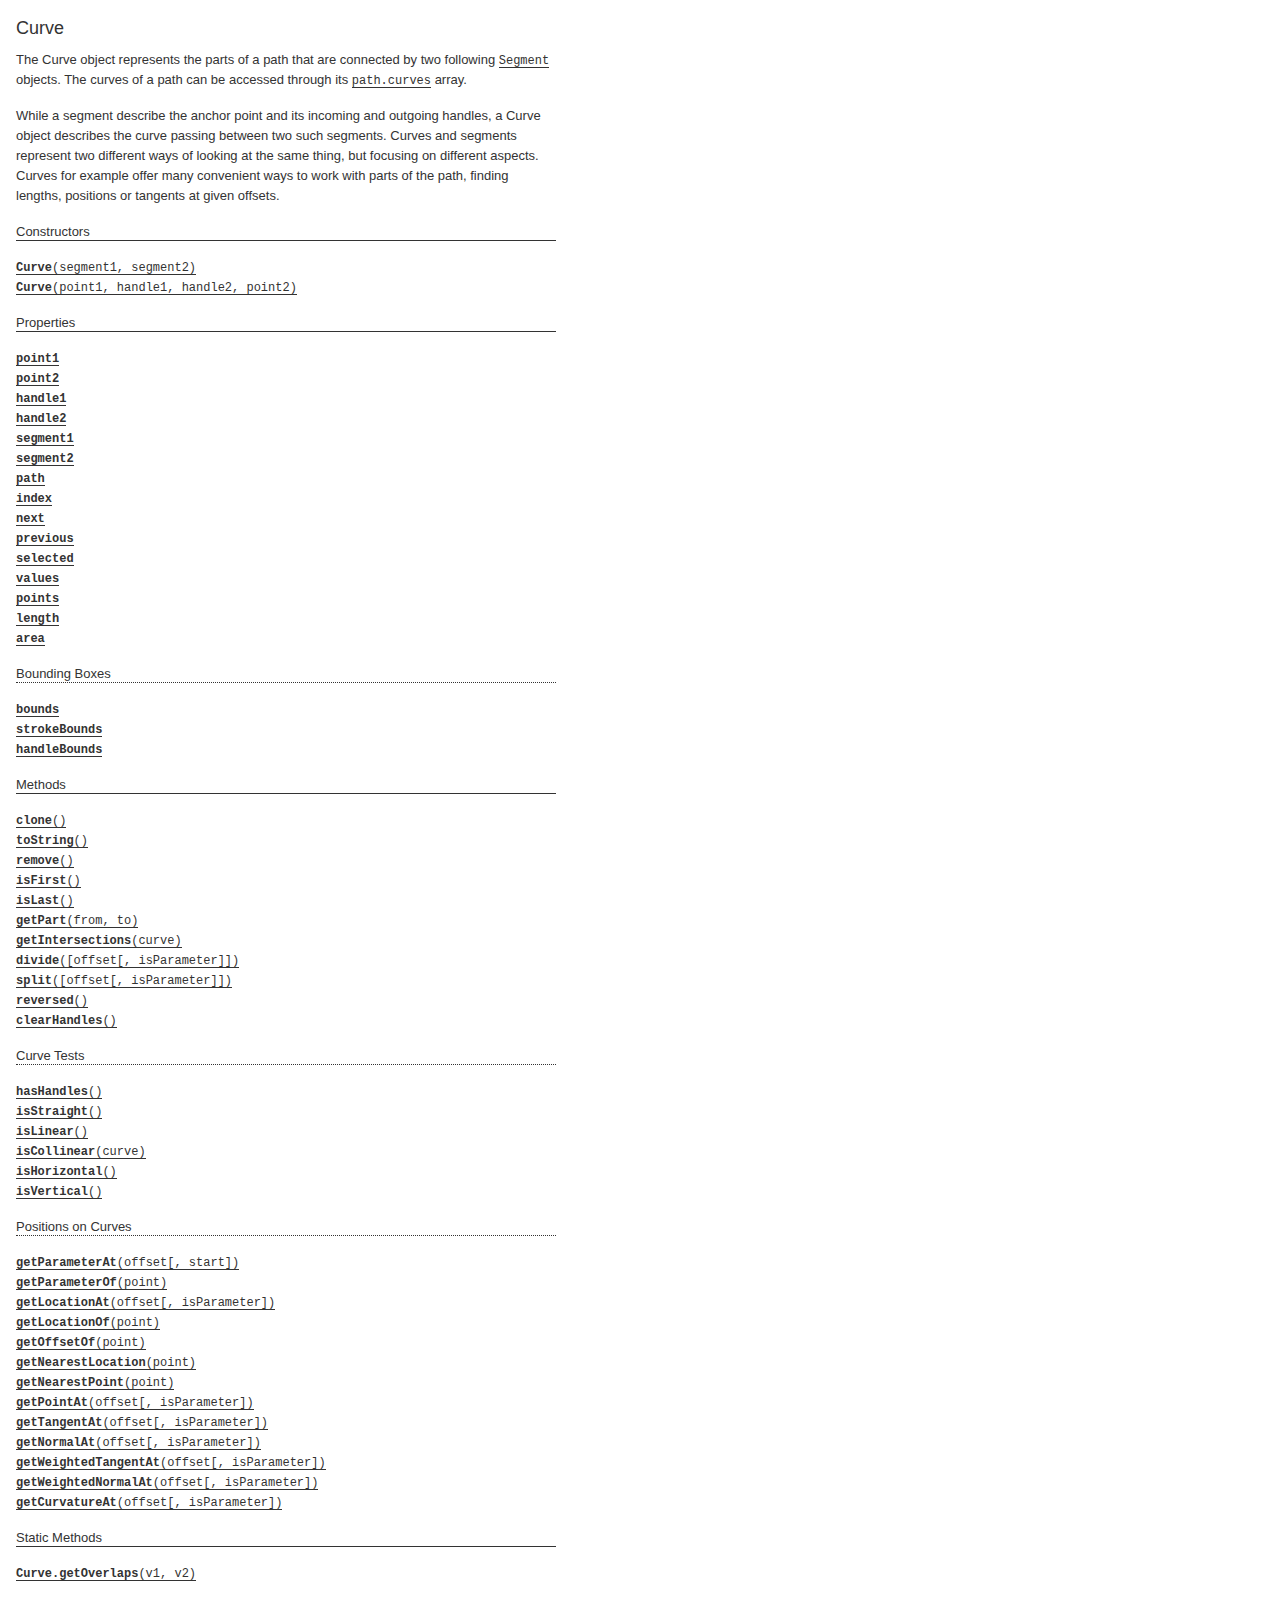
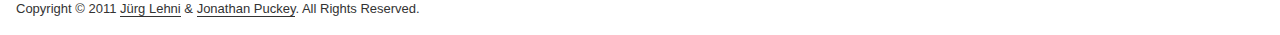
<file: classes/Curve.html>
<!DOCTYPE html>
<html>
<head>
<meta charset="UTF-8">
<title>Curve</title>
<base target="class-frame">
<link href="../assets/css/docs.css" rel="stylesheet" type="text/css">
<script src="../assets/js/paper.js"></script>
<script src="../assets/js/jquery.js"></script>
<script src="../assets/js/codemirror.js"></script>
<script src="../assets/js/docs.js"></script>
</head>
<body class="reference">
<div class="reference-class">
<h1>Curve</h1>

<p>The Curve object represents the parts of a path that are connected by
two following <a href="../classes/Segment.html"><tt>Segment</tt></a> objects. The curves of a path can be accessed
through its <a href="../classes/Path.html#curves"><tt>path.curves</tt></a> array.</p>
<p>While a segment describe the anchor point and its incoming and outgoing
handles, a Curve object describes the curve passing between two such
segments. Curves and segments represent two different ways of looking at the
same thing, but focusing on different aspects. Curves for example offer many
convenient ways to work with parts of the path, finding lengths, positions or
tangents at given offsets.</p>

</div>

<!-- ============================== constructors ========================= -->
<div class="reference-members"><h2>Constructors</h2>
	
		
<div id="curve-segment1-segment2" class="member">
<div class="member-link">
<a name="curve-segment1-segment2" href="#curve-segment1-segment2"><tt><b>Curve</b>(segment1, segment2)</tt></a>
</div>
<div class="member-description hidden">
<div class="member-text">
    <p>Creates a new curve object.</p>
    
<ul><b>Parameters:</b>

<li>
<tt>segment1:</tt> 
<a href="../classes/Segment.html"><tt>Segment</tt></a>


</li>

<li>
<tt>segment2:</tt> 
<a href="../classes/Segment.html"><tt>Segment</tt></a>


</li>

</ul>

    
	<ul><b>Returns:</b>
	
		<li>
<tt><a href="../classes/Curve.html"><tt>Curve</tt></a></tt>
</li>
	
	</ul>

    
    
</div>
</div>
</div>
	
		
<div id="curve-point1-handle1-handle2-point2" class="member">
<div class="member-link">
<a name="curve-point1-handle1-handle2-point2" href="#curve-point1-handle1-handle2-point2"><tt><b>Curve</b>(point1, handle1, handle2, point2)</tt></a>
</div>
<div class="member-description hidden">
<div class="member-text">
    <p>Creates a new curve object.</p>
    
<ul><b>Parameters:</b>

<li>
<tt>point1:</tt> 
<a href="../classes/Point.html"><tt>Point</tt></a>


</li>

<li>
<tt>handle1:</tt> 
<a href="../classes/Point.html"><tt>Point</tt></a>


</li>

<li>
<tt>handle2:</tt> 
<a href="../classes/Point.html"><tt>Point</tt></a>


</li>

<li>
<tt>point2:</tt> 
<a href="../classes/Point.html"><tt>Point</tt></a>


</li>

</ul>

    
	<ul><b>Returns:</b>
	
		<li>
<tt><a href="../classes/Curve.html"><tt>Curve</tt></a></tt>
</li>
	
	</ul>

    
    
</div>
</div>
</div>
	
</div>





	<div class="reference-members"><h2>Properties</h2>
		
			
<div id="point1" class="member">
<div class="member-link">
<a name="point1" href="#point1"><tt><b>point1</b></tt></a>
</div>
<div class="member-description hidden">

<div class="member-text">
	<p>The first anchor point of the curve.</p>
	
	
	<ul><b>Type:</b>
	<li>
		<a href="../classes/Point.html"><tt>Point</tt></a>
	</li>
	</ul>
    
	
	
</div>

</div>
</div>
		
			
<div id="point2" class="member">
<div class="member-link">
<a name="point2" href="#point2"><tt><b>point2</b></tt></a>
</div>
<div class="member-description hidden">

<div class="member-text">
	<p>The second anchor point of the curve.</p>
	
	
	<ul><b>Type:</b>
	<li>
		<a href="../classes/Point.html"><tt>Point</tt></a>
	</li>
	</ul>
    
	
	
</div>

</div>
</div>
		
			
<div id="handle1" class="member">
<div class="member-link">
<a name="handle1" href="#handle1"><tt><b>handle1</b></tt></a>
</div>
<div class="member-description hidden">

<div class="member-text">
	<p>The handle point that describes the tangent in the first anchor point.</p>
	
	
	<ul><b>Type:</b>
	<li>
		<a href="../classes/Point.html"><tt>Point</tt></a>
	</li>
	</ul>
    
	
	
</div>

</div>
</div>
		
			
<div id="handle2" class="member">
<div class="member-link">
<a name="handle2" href="#handle2"><tt><b>handle2</b></tt></a>
</div>
<div class="member-description hidden">

<div class="member-text">
	<p>The handle point that describes the tangent in the second anchor point.</p>
	
	
	<ul><b>Type:</b>
	<li>
		<a href="../classes/Point.html"><tt>Point</tt></a>
	</li>
	</ul>
    
	
	
</div>

</div>
</div>
		
			
<div id="segment1" class="member">
<div class="member-link">
<a name="segment1" href="#segment1"><tt><b>segment1</b></tt></a>
</div>
<div class="member-description hidden">

<div class="member-text">
	<p>The first segment of the curve.</p>
	
		<p>Read only.</p>
	
	
	<ul><b>Type:</b>
	<li>
		<a href="../classes/Segment.html"><tt>Segment</tt></a>
	</li>
	</ul>
    
	
	
</div>

</div>
</div>
		
			
<div id="segment2" class="member">
<div class="member-link">
<a name="segment2" href="#segment2"><tt><b>segment2</b></tt></a>
</div>
<div class="member-description hidden">

<div class="member-text">
	<p>The second segment of the curve.</p>
	
		<p>Read only.</p>
	
	
	<ul><b>Type:</b>
	<li>
		<a href="../classes/Segment.html"><tt>Segment</tt></a>
	</li>
	</ul>
    
	
	
</div>

</div>
</div>
		
			
<div id="path" class="member">
<div class="member-link">
<a name="path" href="#path"><tt><b>path</b></tt></a>
</div>
<div class="member-description hidden">

<div class="member-text">
	<p>The path that the curve belongs to.</p>
	
		<p>Read only.</p>
	
	
	<ul><b>Type:</b>
	<li>
		<a href="../classes/Path.html"><tt>Path</tt></a>
	</li>
	</ul>
    
	
	
</div>

</div>
</div>
		
			
<div id="index" class="member">
<div class="member-link">
<a name="index" href="#index"><tt><b>index</b></tt></a>
</div>
<div class="member-description hidden">

<div class="member-text">
	<p>The index of the curve in the <a href="../classes/Path.html#curves"><tt>path.curves</tt></a> array.</p>
	
		<p>Read only.</p>
	
	
	<ul><b>Type:</b>
	<li>
		<tt>Number</tt>
	</li>
	</ul>
    
	
	
</div>

</div>
</div>
		
			
<div id="next" class="member">
<div class="member-link">
<a name="next" href="#next"><tt><b>next</b></tt></a>
</div>
<div class="member-description hidden">

<div class="member-text">
	<p>The next curve in the <a href="../classes/Path.html#curves"><tt>path.curves</tt></a> array that the curve
belongs to.</p>
	
		<p>Read only.</p>
	
	
	<ul><b>Type:</b>
	<li>
		<a href="../classes/Curve.html"><tt>Curve</tt></a>
	</li>
	</ul>
    
	
	
</div>

</div>
</div>
		
			
<div id="previous" class="member">
<div class="member-link">
<a name="previous" href="#previous"><tt><b>previous</b></tt></a>
</div>
<div class="member-description hidden">

<div class="member-text">
	<p>The previous curve in the <a href="../classes/Path.html#curves"><tt>path.curves</tt></a> array that the curve
belongs to.</p>
	
		<p>Read only.</p>
	
	
	<ul><b>Type:</b>
	<li>
		<a href="../classes/Curve.html"><tt>Curve</tt></a>
	</li>
	</ul>
    
	
	
</div>

</div>
</div>
		
			
<div id="selected" class="member">
<div class="member-link">
<a name="selected" href="#selected"><tt><b>selected</b></tt></a>
</div>
<div class="member-description hidden">

<div class="member-text">
	<p>Specifies whether the points and handles of the curve are selected.</p>
	
	
	<ul><b>Type:</b>
	<li>
		<tt>Boolean</tt>
	</li>
	</ul>
    
	
	
</div>

</div>
</div>
		
			
<div id="values-matrix" class="member">
<div class="member-link">
<a name="values-matrix" href="#values-matrix"><tt><b>values</b></tt></a>
</div>
<div class="member-description hidden">

<div class="member-text">
	<p>An array of 8 float values, describing this curve's geometry in four
absolute x/y pairs (point1, handle1, handle2, point2). This format is
used internally for efficient processing of curve geometries, e.g. when
calculating intersections or bounds.</p>
<p>Note that the handles are converted to absolute coordinates.</p>
	
		<p>Read only.</p>
	
	
	<ul><b>Type:</b>
	<li>
		<tt>Number</tt>
	</li>
	</ul>
    
	
	
</div>

</div>
</div>
		
			
<div id="points" class="member">
<div class="member-link">
<a name="points" href="#points"><tt><b>points</b></tt></a>
</div>
<div class="member-description hidden">

<div class="member-text">
	<p>An array of 4 point objects, describing this curve's geometry in absolute
coordinates (point1, handle1, handle2, point2).</p>
<p>Note that the handles are converted to absolute coordinates.</p>
	
		<p>Read only.</p>
	
	
	<ul><b>Type:</b>
	<li>
		Array of <a href="../classes/Point.html"><tt>Point</tt></a> objects
	</li>
	</ul>
    
	
	
</div>

</div>
</div>
		
			
<div id="length" class="member">
<div class="member-link">
<a name="length" href="#length"><tt><b>length</b></tt></a>
</div>
<div class="member-description hidden">

<div class="member-text">
	<p>The approximated length of the curve.</p>
	
		<p>Read only.</p>
	
	
	<ul><b>Type:</b>
	<li>
		<tt>Number</tt>
	</li>
	</ul>
    
	
	
</div>

</div>
</div>
		
			
<div id="area" class="member">
<div class="member-link">
<a name="area" href="#area"><tt><b>area</b></tt></a>
</div>
<div class="member-description hidden">

<div class="member-text">
	<p>The area that the curve's geometry is covering.</p>
	
		<p>Read only.</p>
	
	
	<ul><b>Type:</b>
	<li>
		<tt>Number</tt>
	</li>
	</ul>
    
	
	
</div>

</div>
</div>
		
			
	<h3>Bounding Boxes</h3>

<div id="bounds" class="member">
<div class="member-link">
<a name="bounds" href="#bounds"><tt><b>bounds</b></tt></a>
</div>
<div class="member-description hidden">

<div class="member-text">
	<p>The bounding rectangle of the curve excluding stroke width.</p>
	
	
	<ul><b>Type:</b>
	<li>
		<a href="../classes/Rectangle.html"><tt>Rectangle</tt></a>
	</li>
	</ul>
    
	
	
</div>

</div>
</div>
		
			
<div id="strokebounds" class="member">
<div class="member-link">
<a name="strokebounds" href="#strokebounds"><tt><b>strokeBounds</b></tt></a>
</div>
<div class="member-description hidden">

<div class="member-text">
	<p>The bounding rectangle of the curve including stroke width.</p>
	
	
	<ul><b>Type:</b>
	<li>
		<a href="../classes/Rectangle.html"><tt>Rectangle</tt></a>
	</li>
	</ul>
    
	
	
</div>

</div>
</div>
		
			
<div id="handlebounds" class="member">
<div class="member-link">
<a name="handlebounds" href="#handlebounds"><tt><b>handleBounds</b></tt></a>
</div>
<div class="member-description hidden">

<div class="member-text">
	<p>The bounding rectangle of the curve including handles.</p>
	
	
	<ul><b>Type:</b>
	<li>
		<a href="../classes/Rectangle.html"><tt>Rectangle</tt></a>
	</li>
	</ul>
    
	
	
</div>

</div>
</div>
		
	</div>



<!-- ============================== methods ================================ -->
	<div class="reference-members"><h2>Methods</h2>
		
			
<div id="clone" class="member">
<div class="member-link">
<a name="clone" href="#clone"><tt><b>clone</b>()</tt></a>
</div>
<div class="member-description hidden">
<div class="member-text">
	<p>Returns a copy of the curve.</p>
    
	
	
	<ul><b>Returns:</b>
	
		<li>
<tt><a href="../classes/Curve.html"><tt>Curve</tt></a></tt>
</li>
	
	</ul>

	
	
</div>
</div>
</div>
		
			
<div id="tostring" class="member">
<div class="member-link">
<a name="tostring" href="#tostring"><tt><b>toString</b>()</tt></a>
</div>
<div class="member-description hidden">
<div class="member-text">
	
    
	
	
	<ul><b>Returns:</b>
	
		<li>
<tt><tt>String</tt></tt>&nbsp;&mdash;&nbsp;a string representation of the curve
</li>
	
	</ul>

	
	
</div>
</div>
</div>
		
			
<div id="remove" class="member">
<div class="member-link">
<a name="remove" href="#remove"><tt><b>remove</b>()</tt></a>
</div>
<div class="member-description hidden">
<div class="member-text">
	<p>Removes the curve from the path that it belongs to, by removing its
second segment and merging its handle with the first segment.</p>
    
	
	
	<ul><b>Returns:</b>
	
		<li>
<tt><tt>Boolean</tt></tt>&nbsp;&mdash;&nbsp;<tt>true</tt> if the curve was removed, <tt>false</tt> otherwise
</li>
	
	</ul>

	
	
</div>
</div>
</div>
		
			
<div id="isfirst" class="member">
<div class="member-link">
<a name="isfirst" href="#isfirst"><tt><b>isFirst</b>()</tt></a>
</div>
<div class="member-description hidden">
<div class="member-text">
	<p>Checks if the this is the first curve in the <a href="../classes/Path.html#curves"><tt>path.curves</tt></a> array.</p>
    
	
	
	<ul><b>Returns:</b>
	
		<li>
<tt><tt>Boolean</tt></tt>&nbsp;&mdash;&nbsp;<tt>true</tt> if this is the first curve, <tt>false</tt> otherwise
</li>
	
	</ul>

	
	
</div>
</div>
</div>
		
			
<div id="islast" class="member">
<div class="member-link">
<a name="islast" href="#islast"><tt><b>isLast</b>()</tt></a>
</div>
<div class="member-description hidden">
<div class="member-text">
	<p>Checks if the this is the last curve in the <a href="../classes/Path.html#curves"><tt>path.curves</tt></a> array.</p>
    
	
	
	<ul><b>Returns:</b>
	
		<li>
<tt><tt>Boolean</tt></tt>&nbsp;&mdash;&nbsp;<tt>true</tt> if this is the last curve, <tt>false</tt> otherwise
</li>
	
	</ul>

	
	
</div>
</div>
</div>
		
			
<div id="getpart-from-to" class="member">
<div class="member-link">
<a name="getpart-from-to" href="#getpart-from-to"><tt><b>getPart</b>(from, to)</tt></a>
</div>
<div class="member-description hidden">
<div class="member-text">
	<p>Creates a new curve as a sub-curve from this curve, its range defined by
the given parameters. If <tt>from</tt> is larger than <tt>to</tt>, then
the resulting curve will have its direction reversed.</p>
    
	
<ul><b>Parameters:</b>

<li>
<tt>from:</tt> 
<tt>Number</tt>
&mdash;&nbsp;the curve-time parameter at which the sub-curve
starts

</li>

<li>
<tt>to:</tt> 
<tt>Number</tt>
&mdash;&nbsp;the curve-time parameter at which the sub-curve
ends

</li>

</ul>

	
	<ul><b>Returns:</b>
	
		<li>
<tt><a href="../classes/Curve.html"><tt>Curve</tt></a></tt>&nbsp;&mdash;&nbsp;the newly create sub-curve
</li>
	
	</ul>

	
	
</div>
</div>
</div>
		
			
<div id="getintersections-curve" class="member">
<div class="member-link">
<a name="getintersections-curve" href="#getintersections-curve"><tt><b>getIntersections</b>(curve)</tt></a>
</div>
<div class="member-description hidden">
<div class="member-text">
	<p>Returns all intersections between two <a href="../classes/Curve.html"><tt>Curve</tt></a> objects as an array
of <a href="../classes/CurveLocation.html"><tt>CurveLocation</tt></a> objects.</p>
    
	
<ul><b>Parameters:</b>

<li>
<tt>curve:</tt> 
<a href="../classes/Curve.html"><tt>Curve</tt></a>
&mdash;&nbsp;the other curve to find the intersections with (if
the curve itself or <tt>null</tt> is passed, the self intersection of the
curve is returned, if it exists)

</li>

</ul>

	
	<ul><b>Returns:</b>
	
		<li>
<tt>Array of <a href="../classes/CurveLocation.html"><tt>CurveLocation</tt></a> objects</tt>&nbsp;&mdash;&nbsp;the locations of all intersections between the
curves
</li>
	
	</ul>

	
	
</div>
</div>
</div>
		
			
<div id="divide" class="member">
<div class="member-link">
<a name="divide" href="#divide"><tt><b>divide</b>([offset[, isParameter]])</tt></a>
</div>
<div class="member-description hidden">
<div class="member-text">
	<p>Divides the curve into two curves at the given offset. The curve itself
is modified and becomes the first part, the second part is returned as a
new curve. If the modified curve belongs to a path item, the second part
is also added to the path.</p>
    
	
<ul><b>Parameters:</b>

<li>
<tt>offset:</tt> 
<tt>Number</tt>
&mdash;&nbsp;the offset on the curve at which to split,
or the curve time parameter if <tt>isParameter</tt> is <tt>true</tt>
&mdash;&nbsp;optional, default: <tt>0.5</tt>
</li>

<li>
<tt>isParameter:</tt> 
<tt>Boolean</tt>
&mdash;&nbsp;pass <tt>true</tt> if <tt>offset</tt>
is a curve time parameter
&mdash;&nbsp;optional, default: <tt>false</tt>
</li>

</ul>

	
	<ul><b>Returns:</b>
	
		<li>
<tt><a href="../classes/Curve.html"><tt>Curve</tt></a></tt>&nbsp;&mdash;&nbsp;the second part of the divided curve, if the offset
is within the valid range, {code null} otherwise.
</li>
	
	</ul>

	
	
</div>
</div>
</div>
		
			
<div id="split" class="member">
<div class="member-link">
<a name="split" href="#split"><tt><b>split</b>([offset[, isParameter]])</tt></a>
</div>
<div class="member-description hidden">
<div class="member-text">
	<p>Splits the path this curve belongs to at the given offset. After
splitting, the path will be open. If the path was open already, splitting
will result in two paths.</p>
    
	
<ul><b>Parameters:</b>

<li>
<tt>offset:</tt> 
<tt>Number</tt>
&mdash;&nbsp;the offset on the curve at which to split,
or the curve time parameter if <tt>isParameter</tt> is <tt>true</tt>
&mdash;&nbsp;optional, default: <tt>0.5</tt>
</li>

<li>
<tt>isParameter:</tt> 
<tt>Boolean</tt>
&mdash;&nbsp;pass <tt>true</tt> if <tt>offset</tt>
is a curve time parameter
&mdash;&nbsp;optional, default: <tt>false</tt>
</li>

</ul>

	
	<ul><b>Returns:</b>
	
		<li>
<tt><a href="../classes/Path.html"><tt>Path</tt></a></tt>&nbsp;&mdash;&nbsp;the newly created path after splitting, if any
</li>
	
	</ul>

	
	<p><b>See also:</b>
	<tt><a href="../classes/Path.html#split-index-parameter"><tt>path.split(index, parameter)</tt></a></tt>
	</p>

	
</div>
</div>
</div>
		
			
<div id="reversed" class="member">
<div class="member-link">
<a name="reversed" href="#reversed"><tt><b>reversed</b>()</tt></a>
</div>
<div class="member-description hidden">
<div class="member-text">
	<p>Returns a reversed version of the curve, without modifying the curve
itself.</p>
    
	
	
	<ul><b>Returns:</b>
	
		<li>
<tt><a href="../classes/Curve.html"><tt>Curve</tt></a></tt>&nbsp;&mdash;&nbsp;a reversed version of the curve
</li>
	
	</ul>

	
	
</div>
</div>
</div>
		
			
<div id="clearhandles" class="member">
<div class="member-link">
<a name="clearhandles" href="#clearhandles"><tt><b>clearHandles</b>()</tt></a>
</div>
<div class="member-description hidden">
<div class="member-text">
	<p>Clears the curve's handles by setting their coordinates to zero,
turning the curve into a straight line.</p>
    
	
	
	
	
</div>
</div>
</div>
		
			
<h3>Curve Tests</h3>

<div id="hashandles" class="member">
<div class="member-link">
<a name="hashandles" href="#hashandles"><tt><b>hasHandles</b>()</tt></a>
</div>
<div class="member-description hidden">
<div class="member-text">
	<p>Checks if this curve has any curve handles set.</p>
    
	
	
	<ul><b>Returns:</b>
	
		<li>
<tt><tt>Boolean</tt></tt>&nbsp;&mdash;&nbsp;<tt>true</tt> if the curve has handles set, <tt>false</tt> otherwise
</li>
	
	</ul>

	
	<p><b>See also:</b>
	<tt><a href="../classes/Curve.html#handle1"><tt>curve.handle1</tt></a></tt>, <tt><a href="../classes/Curve.html#handle2"><tt>curve.handle2</tt></a></tt>, <tt><a href="../classes/Segment.html#hashandles"><tt>segment.hasHandles</tt></a>()</tt>, <tt><a href="../classes/Path.html#hashandles"><tt>path.hasHandles</tt></a>()</tt>
	</p>

	
</div>
</div>
</div>
		
			
<div id="isstraight" class="member">
<div class="member-link">
<a name="isstraight" href="#isstraight"><tt><b>isStraight</b>()</tt></a>
</div>
<div class="member-description hidden">
<div class="member-text">
	<p>Checks if this curve appears as a straight line. This can mean that
it has no handles defined, or that the handles run collinear with the
line that connects the curve's start and end point, not falling
outside of the line.</p>
    
	
	
	<ul><b>Returns:</b>
	
		<li>
<tt><tt>Boolean</tt></tt>&nbsp;&mdash;&nbsp;<tt>true</tt> if the curve is straight, <tt>false</tt> otherwise
</li>
	
	</ul>

	
	
</div>
</div>
</div>
		
			
<div id="islinear" class="member">
<div class="member-link">
<a name="islinear" href="#islinear"><tt><b>isLinear</b>()</tt></a>
</div>
<div class="member-description hidden">
<div class="member-text">
	<p>Checks if this curve is parametrically linear, meaning that it is
straight and its handles are positioned at 1/3 and 2/3 of the total
length of the curve.</p>
    
	
	
	<ul><b>Returns:</b>
	
		<li>
<tt><tt>Boolean</tt></tt>&nbsp;&mdash;&nbsp;<tt>true</tt> if the curve is parametrically linear, <tt>false</tt> otherwise
</li>
	
	</ul>

	
	
</div>
</div>
</div>
		
			
<div id="iscollinear-curve" class="member">
<div class="member-link">
<a name="iscollinear-curve" href="#iscollinear-curve"><tt><b>isCollinear</b>(curve)</tt></a>
</div>
<div class="member-description hidden">
<div class="member-text">
	<p>Checks if the the two curves describe straight lines that are
collinear, meaning they run in parallel.</p>
    
	
<ul><b>Parameters:</b>

<li>
<tt>curve:</tt> 
<a href="../classes/Curve.html"><tt>Curve</tt></a>
&mdash;&nbsp;the other curve to check against

</li>

</ul>

	
	<ul><b>Returns:</b>
	
		<li>
<tt><tt>Boolean</tt></tt>&nbsp;&mdash;&nbsp;<tt>true</tt> if the two lines are collinear, <tt>false</tt> otherwise
</li>
	
	</ul>

	
	
</div>
</div>
</div>
		
			
<div id="ishorizontal" class="member">
<div class="member-link">
<a name="ishorizontal" href="#ishorizontal"><tt><b>isHorizontal</b>()</tt></a>
</div>
<div class="member-description hidden">
<div class="member-text">
	<p>Checks if the curve is a straight horizontal line.</p>
    
	
	
	<ul><b>Returns:</b>
	
		<li>
<tt><tt>Boolean</tt></tt>&nbsp;&mdash;&nbsp;<tt>true</tt> if the line is horizontal, <tt>false</tt> otherwise
</li>
	
	</ul>

	
	
</div>
</div>
</div>
		
			
<div id="isvertical" class="member">
<div class="member-link">
<a name="isvertical" href="#isvertical"><tt><b>isVertical</b>()</tt></a>
</div>
<div class="member-description hidden">
<div class="member-text">
	<p>Checks if the curve is a straight vertical line.</p>
    
	
	
	<ul><b>Returns:</b>
	
		<li>
<tt><tt>Boolean</tt></tt>&nbsp;&mdash;&nbsp;<tt>true</tt> if the line is vertical, <tt>false</tt> otherwise
</li>
	
	</ul>

	
	
</div>
</div>
</div>
		
			
<h3>Positions on Curves</h3>

<div id="getparameterat-offset" class="member">
<div class="member-link">
<a name="getparameterat-offset" href="#getparameterat-offset"><tt><b>getParameterAt</b>(offset[, start])</tt></a>
</div>
<div class="member-description hidden">
<div class="member-text">
	<p>Calculates the curve time parameter of the specified offset on the path,
relative to the provided start parameter. If offset is a negative value,
the parameter is searched to the left of the start parameter. If no start
parameter is provided, a default of <tt>0</tt> for positive values of
<tt>offset</tt> and <tt>1</tt> for negative values of <tt>offset</tt>.</p>
    
	
<ul><b>Parameters:</b>

<li>
<tt>offset:</tt> 
<tt>Number</tt>


</li>

<li>
<tt>start:</tt> 
<tt>Number</tt>

&mdash;&nbsp;optional
</li>

</ul>

	
	<ul><b>Returns:</b>
	
		<li>
<tt><tt>Number</tt></tt>&nbsp;&mdash;&nbsp;the curve time parameter at the specified offset
</li>
	
	</ul>

	
	
</div>
</div>
</div>
		
			
<div id="getparameterof-point" class="member">
<div class="member-link">
<a name="getparameterof-point" href="#getparameterof-point"><tt><b>getParameterOf</b>(point)</tt></a>
</div>
<div class="member-description hidden">
<div class="member-text">
	<p>Returns the curve time parameter of the specified point if it lies on the
curve, <tt>null</tt> otherwise.</p>
    
	
<ul><b>Parameters:</b>

<li>
<tt>point:</tt> 
<a href="../classes/Point.html"><tt>Point</tt></a>
&mdash;&nbsp;the point on the curve

</li>

</ul>

	
	<ul><b>Returns:</b>
	
		<li>
<tt><tt>Number</tt></tt>&nbsp;&mdash;&nbsp;the curve time parameter of the specified point
</li>
	
	</ul>

	
	
</div>
</div>
</div>
		
			
<div id="getlocationat-offset" class="member">
<div class="member-link">
<a name="getlocationat-offset" href="#getlocationat-offset"><tt><b>getLocationAt</b>(offset[, isParameter])</tt></a>
</div>
<div class="member-description hidden">
<div class="member-text">
	<p>Calculates the curve location at the specified offset or curve time
parameter.</p>
    
	
<ul><b>Parameters:</b>

<li>
<tt>offset:</tt> 
<tt>Number</tt>
&mdash;&nbsp;the offset on the curve, or the curve time
parameter if <tt>isParameter</tt> is <tt>true</tt>

</li>

<li>
<tt>isParameter:</tt> 
<tt>Boolean</tt>
&mdash;&nbsp;pass <tt>true</tt> if <tt>offset</tt>
is a curve time parameter
&mdash;&nbsp;optional, default: <tt>false</tt>
</li>

</ul>

	
	<ul><b>Returns:</b>
	
		<li>
<tt><a href="../classes/CurveLocation.html"><tt>CurveLocation</tt></a></tt>&nbsp;&mdash;&nbsp;the curve location at the specified the offset
</li>
	
	</ul>

	
	
</div>
</div>
</div>
		
			
<div id="getlocationof-point" class="member">
<div class="member-link">
<a name="getlocationof-point" href="#getlocationof-point"><tt><b>getLocationOf</b>(point)</tt></a>
</div>
<div class="member-description hidden">
<div class="member-text">
	<p>Returns the curve location of the specified point if it lies on the
curve, <tt>null</tt> otherwise.</p>
    
	
<ul><b>Parameters:</b>

<li>
<tt>point:</tt> 
<a href="../classes/Point.html"><tt>Point</tt></a>
&mdash;&nbsp;the point on the curve

</li>

</ul>

	
	<ul><b>Returns:</b>
	
		<li>
<tt><a href="../classes/CurveLocation.html"><tt>CurveLocation</tt></a></tt>&nbsp;&mdash;&nbsp;the curve location of the specified point
</li>
	
	</ul>

	
	
</div>
</div>
</div>
		
			
<div id="getoffsetof-point" class="member">
<div class="member-link">
<a name="getoffsetof-point" href="#getoffsetof-point"><tt><b>getOffsetOf</b>(point)</tt></a>
</div>
<div class="member-description hidden">
<div class="member-text">
	<p>Returns the length of the path from its beginning up to up to the
specified point if it lies on the path, <tt>null</tt> otherwise.</p>
    
	
<ul><b>Parameters:</b>

<li>
<tt>point:</tt> 
<a href="../classes/Point.html"><tt>Point</tt></a>
&mdash;&nbsp;the point on the path

</li>

</ul>

	
	<ul><b>Returns:</b>
	
		<li>
<tt><tt>Number</tt></tt>&nbsp;&mdash;&nbsp;the length of the path up to the specified point
</li>
	
	</ul>

	
	
</div>
</div>
</div>
		
			
<div id="getnearestlocation-point" class="member">
<div class="member-link">
<a name="getnearestlocation-point" href="#getnearestlocation-point"><tt><b>getNearestLocation</b>(point)</tt></a>
</div>
<div class="member-description hidden">
<div class="member-text">
	<p>Returns the nearest location on the curve to the specified point.</p>
    
	
<ul><b>Parameters:</b>

<li>
<tt>point:</tt> 
<a href="../classes/Point.html"><tt>Point</tt></a>
&mdash;&nbsp;the point for which we search the nearest location

</li>

</ul>

	
	<ul><b>Returns:</b>
	
		<li>
<tt><a href="../classes/CurveLocation.html"><tt>CurveLocation</tt></a></tt>&nbsp;&mdash;&nbsp;the location on the curve that's the closest to
the specified point
</li>
	
	</ul>

	
	
</div>
</div>
</div>
		
			
<div id="getnearestpoint-point" class="member">
<div class="member-link">
<a name="getnearestpoint-point" href="#getnearestpoint-point"><tt><b>getNearestPoint</b>(point)</tt></a>
</div>
<div class="member-description hidden">
<div class="member-text">
	<p>Returns the nearest point on the curve to the specified point.</p>
    
	
<ul><b>Parameters:</b>

<li>
<tt>point:</tt> 
<a href="../classes/Point.html"><tt>Point</tt></a>
&mdash;&nbsp;the point for which we search the nearest point

</li>

</ul>

	
	<ul><b>Returns:</b>
	
		<li>
<tt><a href="../classes/Point.html"><tt>Point</tt></a></tt>&nbsp;&mdash;&nbsp;the point on the curve that's the closest to the
specified point
</li>
	
	</ul>

	
	
</div>
</div>
</div>
		
			
<div id="getpointat-offset" class="member">
<div class="member-link">
<a name="getpointat-offset" href="#getpointat-offset"><tt><b>getPointAt</b>(offset[, isParameter])</tt></a>
</div>
<div class="member-description hidden">
<div class="member-text">
	<p>Calculates the point on the curve at the given offset.</p>
    
	
<ul><b>Parameters:</b>

<li>
<tt>offset:</tt> 
<tt>Number</tt>
&mdash;&nbsp;the offset on the curve, or the curve time
parameter if <tt>isParameter</tt> is <tt>true</tt>

</li>

<li>
<tt>isParameter:</tt> 
<tt>Boolean</tt>
&mdash;&nbsp;pass <tt>true</tt> if <tt>offset</tt>
is a curve time parameter
&mdash;&nbsp;optional, default: <tt>false</tt>
</li>

</ul>

	
	<ul><b>Returns:</b>
	
		<li>
<tt><a href="../classes/Point.html"><tt>Point</tt></a></tt>&nbsp;&mdash;&nbsp;the point on the curve at the given offset
</li>
	
	</ul>

	
	
</div>
</div>
</div>
		
			
<div id="gettangentat-offset" class="member">
<div class="member-link">
<a name="gettangentat-offset" href="#gettangentat-offset"><tt><b>getTangentAt</b>(offset[, isParameter])</tt></a>
</div>
<div class="member-description hidden">
<div class="member-text">
	<p>Calculates the normalized tangent vector of the curve at the given
offset.</p>
    
	
<ul><b>Parameters:</b>

<li>
<tt>offset:</tt> 
<tt>Number</tt>
&mdash;&nbsp;the offset on the curve, or the curve time
parameter if <tt>isParameter</tt> is <tt>true</tt>

</li>

<li>
<tt>isParameter:</tt> 
<tt>Boolean</tt>
&mdash;&nbsp;pass <tt>true</tt> if <tt>offset</tt>
is a curve time parameter
&mdash;&nbsp;optional, default: <tt>false</tt>
</li>

</ul>

	
	<ul><b>Returns:</b>
	
		<li>
<tt><a href="../classes/Point.html"><tt>Point</tt></a></tt>&nbsp;&mdash;&nbsp;the normalized tangent of the curve at the given offset
</li>
	
	</ul>

	
	
</div>
</div>
</div>
		
			
<div id="getnormalat-offset" class="member">
<div class="member-link">
<a name="getnormalat-offset" href="#getnormalat-offset"><tt><b>getNormalAt</b>(offset[, isParameter])</tt></a>
</div>
<div class="member-description hidden">
<div class="member-text">
	<p>Calculates the normal vector of the curve at the given offset.</p>
    
	
<ul><b>Parameters:</b>

<li>
<tt>offset:</tt> 
<tt>Number</tt>
&mdash;&nbsp;the offset on the curve, or the curve time
parameter if <tt>isParameter</tt> is <tt>true</tt>

</li>

<li>
<tt>isParameter:</tt> 
<tt>Boolean</tt>
&mdash;&nbsp;pass <tt>true</tt> if <tt>offset</tt>
is a curve time parameter
&mdash;&nbsp;optional, default: <tt>false</tt>
</li>

</ul>

	
	<ul><b>Returns:</b>
	
		<li>
<tt><a href="../classes/Point.html"><tt>Point</tt></a></tt>&nbsp;&mdash;&nbsp;the normal of the curve at the given offset
</li>
	
	</ul>

	
	
</div>
</div>
</div>
		
			
<div id="getweightedtangentat-offset" class="member">
<div class="member-link">
<a name="getweightedtangentat-offset" href="#getweightedtangentat-offset"><tt><b>getWeightedTangentAt</b>(offset[, isParameter])</tt></a>
</div>
<div class="member-description hidden">
<div class="member-text">
	<p>Calculates the weighted tangent vector of the curve at the given
offset, its length reflecting the curve velocity at that location.</p>
    
	
<ul><b>Parameters:</b>

<li>
<tt>offset:</tt> 
<tt>Number</tt>
&mdash;&nbsp;the offset on the curve, or the curve time
parameter if <tt>isParameter</tt> is <tt>true</tt>

</li>

<li>
<tt>isParameter:</tt> 
<tt>Boolean</tt>
&mdash;&nbsp;pass <tt>true</tt> if <tt>offset</tt>
is a curve time parameter
&mdash;&nbsp;optional, default: <tt>false</tt>
</li>

</ul>

	
	<ul><b>Returns:</b>
	
		<li>
<tt><a href="../classes/Point.html"><tt>Point</tt></a></tt>&nbsp;&mdash;&nbsp;the weighted tangent of the curve at the given offset
</li>
	
	</ul>

	
	
</div>
</div>
</div>
		
			
<div id="getweightednormalat-offset" class="member">
<div class="member-link">
<a name="getweightednormalat-offset" href="#getweightednormalat-offset"><tt><b>getWeightedNormalAt</b>(offset[, isParameter])</tt></a>
</div>
<div class="member-description hidden">
<div class="member-text">
	<p>Calculates the weighted normal vector of the curve at the given offset,
its length reflecting the curve velocity at that location.</p>
    
	
<ul><b>Parameters:</b>

<li>
<tt>offset:</tt> 
<tt>Number</tt>
&mdash;&nbsp;the offset on the curve, or the curve time
parameter if <tt>isParameter</tt> is <tt>true</tt>

</li>

<li>
<tt>isParameter:</tt> 
<tt>Boolean</tt>
&mdash;&nbsp;pass <tt>true</tt> if <tt>offset</tt>
is a curve time parameter
&mdash;&nbsp;optional, default: <tt>false</tt>
</li>

</ul>

	
	<ul><b>Returns:</b>
	
		<li>
<tt><a href="../classes/Point.html"><tt>Point</tt></a></tt>&nbsp;&mdash;&nbsp;the weighted normal of the curve at the given offset
</li>
	
	</ul>

	
	
</div>
</div>
</div>
		
			
<div id="getcurvatureat-offset" class="member">
<div class="member-link">
<a name="getcurvatureat-offset" href="#getcurvatureat-offset"><tt><b>getCurvatureAt</b>(offset[, isParameter])</tt></a>
</div>
<div class="member-description hidden">
<div class="member-text">
	<p>Calculates the curvature of the curve at the given offset. Curvatures
indicate how sharply a curve changes direction. A straight line has zero
curvature, where as a circle has a constant curvature. The curve's radius
at the given offset is the reciprocal value of its curvature.</p>
    
	
<ul><b>Parameters:</b>

<li>
<tt>offset:</tt> 
<tt>Number</tt>
&mdash;&nbsp;the offset on the curve, or the curve time
parameter if <tt>isParameter</tt> is <tt>true</tt>

</li>

<li>
<tt>isParameter:</tt> 
<tt>Boolean</tt>
&mdash;&nbsp;pass <tt>true</tt> if <tt>offset</tt>
is a curve time parameter
&mdash;&nbsp;optional, default: <tt>false</tt>
</li>

</ul>

	
	<ul><b>Returns:</b>
	
		<li>
<tt><tt>Number</tt></tt>&nbsp;&mdash;&nbsp;the curvature of the curve at the given offset
</li>
	
	</ul>

	
	
</div>
</div>
</div>
		
	</div>


	<div class="reference-members"><h2>Static Methods</h2>
		
			
<div id="getoverlaps-v1-v2" class="member">
<div class="member-link">
<a name="getoverlaps-v1-v2" href="#getoverlaps-v1-v2"><tt><b>Curve.getOverlaps</b>(v1, v2)</tt></a>
</div>
<div class="member-description hidden">
<div class="member-text">
	<p>Code to detect overlaps of intersecting based on work by</p>
    
	
<ul><b>Parameters:</b>

<li>
<tt>v1:</tt> 



</li>

<li>
<tt>v2:</tt> 



</li>

</ul>

	
	
	
</div>
</div>
</div>
		
	</div>



<!-- =========================== copyright notice ========================= -->
<p class="footer">Copyright &#169; 2011 <a href="http://www.lehni.org" target="_blank">J&uuml;rg Lehni</a> &amp; <a href="http://www.jonathanpuckey.com" target="_blank">Jonathan Puckey</a>. All Rights Reserved.</p>
<div class="content-end"></div>

</body>
</file>
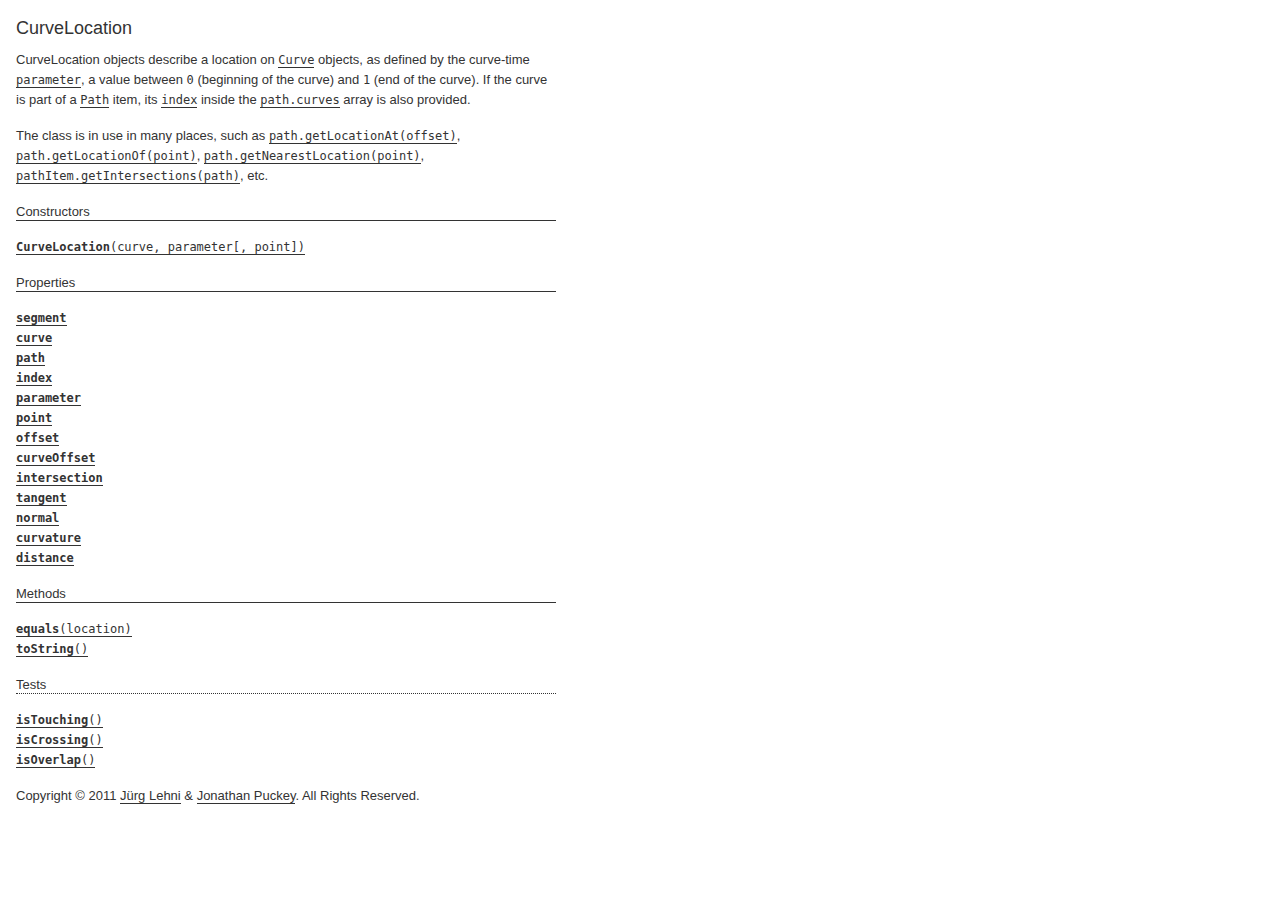
<file: classes/CurveLocation.html>
<!DOCTYPE html>
<html>
<head>
<meta charset="UTF-8">
<title>CurveLocation</title>
<base target="class-frame">
<link href="../assets/css/docs.css" rel="stylesheet" type="text/css">
<script src="../assets/js/paper.js"></script>
<script src="../assets/js/jquery.js"></script>
<script src="../assets/js/codemirror.js"></script>
<script src="../assets/js/docs.js"></script>
</head>
<body class="reference">
<div class="reference-class">
<h1>CurveLocation</h1>

<p>CurveLocation objects describe a location on <a href="../classes/Curve.html"><tt>Curve</tt></a> objects,
as defined by the curve-time <a href="../classes/CurveLocation.html#parameter"><tt>parameter</tt></a>, a value between <tt>0</tt>
(beginning of the curve) and <tt>1</tt> (end of the curve). If the curve is
part of a <a href="../classes/Path.html"><tt>Path</tt></a> item, its <a href="../classes/CurveLocation.html#index"><tt>index</tt></a> inside the
<a href="../classes/Path.html#curves"><tt>path.curves</tt></a> array is also provided.</p>
<p>The class is in use in many places, such as
<a href="../classes/Path.html#getlocationat-offset"><tt>path.getLocationAt(offset)</tt></a>,
<a href="../classes/Path.html#getlocationof-point"><tt>path.getLocationOf(point)</tt></a>,
<a href="../classes/Path.html#getnearestlocation-point"><tt>path.getNearestLocation(point)</tt></a>,
<a href="../classes/PathItem.html#getintersections-path"><tt>pathItem.getIntersections(path)</tt></a>,
etc.</p>

</div>

<!-- ============================== constructors ========================= -->
<div class="reference-members"><h2>Constructors</h2>
	
		
<div id="curvelocation-curve-parameter" class="member">
<div class="member-link">
<a name="curvelocation-curve-parameter" href="#curvelocation-curve-parameter"><tt><b>CurveLocation</b>(curve, parameter[, point])</tt></a>
</div>
<div class="member-description hidden">
<div class="member-text">
    <p>Creates a new CurveLocation object.</p>
    
<ul><b>Parameters:</b>

<li>
<tt>curve:</tt> 
<a href="../classes/Curve.html"><tt>Curve</tt></a>


</li>

<li>
<tt>parameter:</tt> 
<tt>Number</tt>


</li>

<li>
<tt>point:</tt> 
<a href="../classes/Point.html"><tt>Point</tt></a>

&mdash;&nbsp;optional
</li>

</ul>

    
	<ul><b>Returns:</b>
	
		<li>
<tt><a href="../classes/CurveLocation.html"><tt>CurveLocation</tt></a></tt>
</li>
	
	</ul>

    
    
</div>
</div>
</div>
	
</div>





	<div class="reference-members"><h2>Properties</h2>
		
			
<div id="segment" class="member">
<div class="member-link">
<a name="segment" href="#segment"><tt><b>segment</b></tt></a>
</div>
<div class="member-description hidden">

<div class="member-text">
	<p>The segment of the curve which is closer to the described location.</p>
	
		<p>Read only.</p>
	
	
	<ul><b>Type:</b>
	<li>
		<a href="../classes/Segment.html"><tt>Segment</tt></a>
	</li>
	</ul>
    
	
	
</div>

</div>
</div>
		
			
<div id="curve" class="member">
<div class="member-link">
<a name="curve" href="#curve"><tt><b>curve</b></tt></a>
</div>
<div class="member-description hidden">

<div class="member-text">
	<p>The curve that this location belongs to.</p>
	
		<p>Read only.</p>
	
	
	<ul><b>Type:</b>
	<li>
		<a href="../classes/Curve.html"><tt>Curve</tt></a>
	</li>
	</ul>
    
	
	
</div>

</div>
</div>
		
			
<div id="path" class="member">
<div class="member-link">
<a name="path" href="#path"><tt><b>path</b></tt></a>
</div>
<div class="member-description hidden">

<div class="member-text">
	<p>The path this curve belongs to, if any.</p>
	
		<p>Read only.</p>
	
	
	<ul><b>Type:</b>
	<li>
		<a href="../classes/Item.html"><tt>Item</tt></a>
	</li>
	</ul>
    
	
	
</div>

</div>
</div>
		
			
<div id="index" class="member">
<div class="member-link">
<a name="index" href="#index"><tt><b>index</b></tt></a>
</div>
<div class="member-description hidden">

<div class="member-text">
	<p>The index of the <a href="../classes/CurveLocation.html#curve"><tt>curve</tt></a> within the <a href="../classes/Path.html#curves"><tt>path.curves</tt></a> list, if
it is part of a <a href="../classes/Path.html"><tt>Path</tt></a> item.</p>
	
		<p>Read only.</p>
	
	
	<ul><b>Type:</b>
	<li>
		<tt>Index</tt>
	</li>
	</ul>
    
	
	
</div>

</div>
</div>
		
			
<div id="parameter" class="member">
<div class="member-link">
<a name="parameter" href="#parameter"><tt><b>parameter</b></tt></a>
</div>
<div class="member-description hidden">

<div class="member-text">
	<p>The curve-time parameter, as used by various bezier curve calculations.</p>
<p>It is value between <tt>0</tt> (beginning of the curve) and <tt>1</tt>
(end of the curve).</p>
	
		<p>Read only.</p>
	
	
	<ul><b>Type:</b>
	<li>
		<tt>Number</tt>
	</li>
	</ul>
    
	
	
</div>

</div>
</div>
		
			
<div id="point" class="member">
<div class="member-link">
<a name="point" href="#point"><tt><b>point</b></tt></a>
</div>
<div class="member-description hidden">

<div class="member-text">
	<p>The point which is defined by the <a href="../classes/CurveLocation.html#curve"><tt>curve</tt></a> and
<a href="../classes/CurveLocation.html#parameter"><tt>parameter</tt></a>.</p>
	
		<p>Read only.</p>
	
	
	<ul><b>Type:</b>
	<li>
		<a href="../classes/Point.html"><tt>Point</tt></a>
	</li>
	</ul>
    
	
	
</div>

</div>
</div>
		
			
<div id="offset" class="member">
<div class="member-link">
<a name="offset" href="#offset"><tt><b>offset</b></tt></a>
</div>
<div class="member-description hidden">

<div class="member-text">
	<p>The length of the path from its beginning up to the location described
by this object. If the curve is not part of a path, then the length
within the curve is returned instead.</p>
	
		<p>Read only.</p>
	
	
	<ul><b>Type:</b>
	<li>
		<tt>Number</tt>
	</li>
	</ul>
    
	
	
</div>

</div>
</div>
		
			
<div id="curveoffset" class="member">
<div class="member-link">
<a name="curveoffset" href="#curveoffset"><tt><b>curveOffset</b></tt></a>
</div>
<div class="member-description hidden">

<div class="member-text">
	<p>The length of the curve from its beginning up to the location described
by this object.</p>
	
		<p>Read only.</p>
	
	
	<ul><b>Type:</b>
	<li>
		<tt>Number</tt>
	</li>
	</ul>
    
	
	
</div>

</div>
</div>
		
			
<div id="intersection" class="member">
<div class="member-link">
<a name="intersection" href="#intersection"><tt><b>intersection</b></tt></a>
</div>
<div class="member-description hidden">

<div class="member-text">
	<p>The curve location on the intersecting curve, if this location is the
result of a call to <a href="../classes/PathItem.html#getintersections-path"><tt>pathItem.getIntersections(path)</tt></a> /
<a href="../classes/Curve.html#getintersections-curve"><tt>curve.getIntersections(curve)</tt></a>.</p>
	
		<p>Read only.</p>
	
	
	<ul><b>Type:</b>
	<li>
		<a href="../classes/CurveLocation.html"><tt>CurveLocation</tt></a>
	</li>
	</ul>
    
	
	
</div>

</div>
</div>
		
			
<div id="tangent" class="member">
<div class="member-link">
<a name="tangent" href="#tangent"><tt><b>tangent</b></tt></a>
</div>
<div class="member-description hidden">

<div class="member-text">
	<p>The tangential vector to the <a href="../classes/CurveLocation.html#curve"><tt>curve</tt></a> at the given location.</p>
	
		<p>Read only.</p>
	
	
	<ul><b>Type:</b>
	<li>
		<a href="../classes/Point.html"><tt>Point</tt></a>
	</li>
	</ul>
    
	
	
</div>

</div>
</div>
		
			
<div id="normal" class="member">
<div class="member-link">
<a name="normal" href="#normal"><tt><b>normal</b></tt></a>
</div>
<div class="member-description hidden">

<div class="member-text">
	<p>The normal vector to the <a href="../classes/CurveLocation.html#curve"><tt>curve</tt></a> at the given location.</p>
	
		<p>Read only.</p>
	
	
	<ul><b>Type:</b>
	<li>
		<a href="../classes/Point.html"><tt>Point</tt></a>
	</li>
	</ul>
    
	
	
</div>

</div>
</div>
		
			
<div id="curvature" class="member">
<div class="member-link">
<a name="curvature" href="#curvature"><tt><b>curvature</b></tt></a>
</div>
<div class="member-description hidden">

<div class="member-text">
	<p>The curvature of the <a href="../classes/CurveLocation.html#curve"><tt>curve</tt></a> at the given location.</p>
	
		<p>Read only.</p>
	
	
	<ul><b>Type:</b>
	<li>
		<tt>Number</tt>
	</li>
	</ul>
    
	
	
</div>

</div>
</div>
		
			
<div id="distance" class="member">
<div class="member-link">
<a name="distance" href="#distance"><tt><b>distance</b></tt></a>
</div>
<div class="member-description hidden">

<div class="member-text">
	<p>The distance from the queried point to the returned location.</p>
	
		<p>Read only.</p>
	
	
	<ul><b>Type:</b>
	<li>
		<tt>Number</tt>
	</li>
	</ul>
    
	
	<p><b>See also:</b>
	<tt><a href="../classes/Curve.html#getnearestlocation-point"><tt>curve.getNearestLocation(point)</tt></a></tt>, <tt><a href="../classes/Path.html#getnearestlocation-point"><tt>path.getNearestLocation(point)</tt></a></tt>
	</p>

	
</div>

</div>
</div>
		
	</div>



<!-- ============================== methods ================================ -->
	<div class="reference-members"><h2>Methods</h2>
		
			
<div id="equals-location" class="member">
<div class="member-link">
<a name="equals-location" href="#equals-location"><tt><b>equals</b>(location)</tt></a>
</div>
<div class="member-description hidden">
<div class="member-text">
	<p>Checks whether tow CurveLocation objects are describing the same location
on a path, by applying the same tolerances as elsewhere when dealing with
curve time parameters.</p>
    
	
<ul><b>Parameters:</b>

<li>
<tt>location:</tt> 
<a href="../classes/CurveLocation.html"><tt>CurveLocation</tt></a>


</li>

</ul>

	
	<ul><b>Returns:</b>
	
		<li>
<tt><tt>Boolean</tt></tt>&nbsp;&mdash;&nbsp;<tt>true</tt> if the locations are equal, <tt>false</tt> otherwise
</li>
	
	</ul>

	
	
</div>
</div>
</div>
		
			
<div id="tostring" class="member">
<div class="member-link">
<a name="tostring" href="#tostring"><tt><b>toString</b>()</tt></a>
</div>
<div class="member-description hidden">
<div class="member-text">
	
    
	
	
	<ul><b>Returns:</b>
	
		<li>
<tt><tt>String</tt></tt>&nbsp;&mdash;&nbsp;a string representation of the curve location
</li>
	
	</ul>

	
	
</div>
</div>
</div>
		
			
<h3>Tests</h3>

<div id="istouching" class="member">
<div class="member-link">
<a name="istouching" href="#istouching"><tt><b>isTouching</b>()</tt></a>
</div>
<div class="member-description hidden">
<div class="member-text">
	<p>Checks if the location is an intersection with another curve and is
merely touching the other curve, as opposed to crossing it.</p>
    
	
	
	<ul><b>Returns:</b>
	
		<li>
<tt><tt>Boolean</tt></tt>&nbsp;&mdash;&nbsp;<tt>true</tt> if the location is an intersection that is
merely touching another curve, <tt>false</tt> otherwise
</li>
	
	</ul>

	
	<p><b>See also:</b>
	<tt><a href="../classes/CurveLocation.html#iscrossing"><tt>isCrossing</tt></a>()</tt>
	</p>

	
</div>
</div>
</div>
		
			
<div id="iscrossing" class="member">
<div class="member-link">
<a name="iscrossing" href="#iscrossing"><tt><b>isCrossing</b>()</tt></a>
</div>
<div class="member-description hidden">
<div class="member-text">
	<p>Checks if the location is an intersection with another curve and is
crossing the other curve, as opposed to just touching it.</p>
    
	
	
	<ul><b>Returns:</b>
	
		<li>
<tt><tt>Boolean</tt></tt>&nbsp;&mdash;&nbsp;<tt>true</tt> if the location is an intersection that is
crossing another curve, <tt>false</tt> otherwise
</li>
	
	</ul>

	
	<p><b>See also:</b>
	<tt><a href="../classes/CurveLocation.html#istouching"><tt>isTouching</tt></a>()</tt>
	</p>

	
</div>
</div>
</div>
		
			
<div id="isoverlap" class="member">
<div class="member-link">
<a name="isoverlap" href="#isoverlap"><tt><b>isOverlap</b>()</tt></a>
</div>
<div class="member-description hidden">
<div class="member-text">
	<p>Checks if the location is an intersection with another curve and is
part of an overlap between the two involved paths.</p>
    
	
	
	<ul><b>Returns:</b>
	
		<li>
<tt><tt>Boolean</tt></tt>&nbsp;&mdash;&nbsp;<tt>true</tt> if the location is an intersection that is
part of an overlap between the two involved paths, <tt>false</tt> otherwise
</li>
	
	</ul>

	
	<p><b>See also:</b>
	<tt><a href="../classes/CurveLocation.html#iscrossing"><tt>isCrossing</tt></a>()</tt>, <tt><a href="../classes/CurveLocation.html#istouching"><tt>isTouching</tt></a>()</tt>
	</p>

	
</div>
</div>
</div>
		
	</div>




<!-- =========================== copyright notice ========================= -->
<p class="footer">Copyright &#169; 2011 <a href="http://www.lehni.org" target="_blank">J&uuml;rg Lehni</a> &amp; <a href="http://www.jonathanpuckey.com" target="_blank">Jonathan Puckey</a>. All Rights Reserved.</p>
<div class="content-end"></div>

</body>
</file>
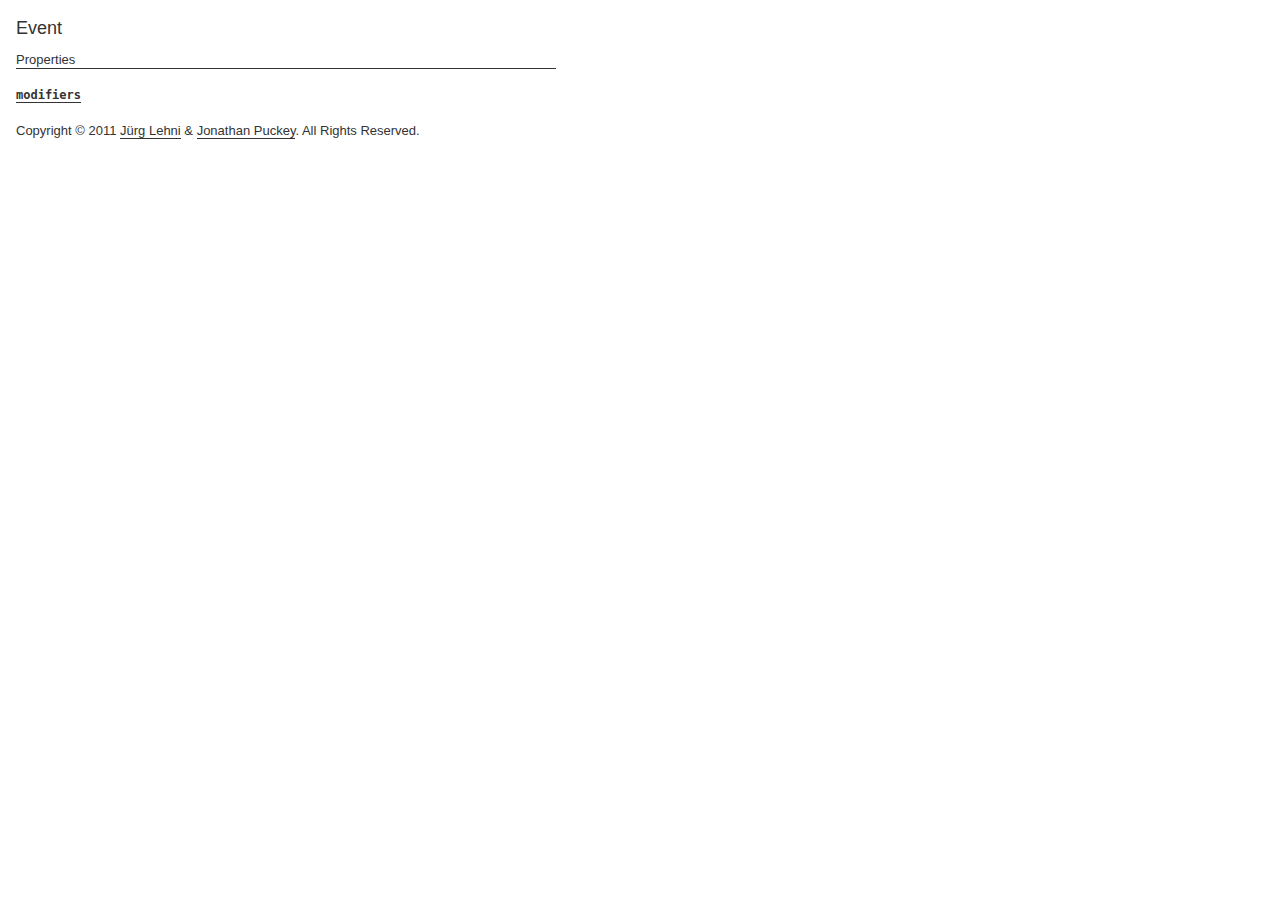
<file: classes/Event.html>
<!DOCTYPE html>
<html>
<head>
<meta charset="UTF-8">
<title>Event</title>
<base target="class-frame">
<link href="../assets/css/docs.css" rel="stylesheet" type="text/css">
<script src="../assets/js/paper.js"></script>
<script src="../assets/js/jquery.js"></script>
<script src="../assets/js/codemirror.js"></script>
<script src="../assets/js/docs.js"></script>
</head>
<body class="reference">
<div class="reference-class">
<h1>Event</h1>



</div>





	<div class="reference-members"><h2>Properties</h2>
		
			
<div id="modifiers" class="member">
<div class="member-link">
<a name="modifiers" href="#modifiers"><tt><b>modifiers</b></tt></a>
</div>
<div class="member-description hidden">

<div class="member-text">
	
	
		<p>Read only.</p>
	
	
	<ul><b>Type:</b>
	<li>
		<tt>object</tt>
	</li>
	</ul>
    
	
	
</div>

</div>
</div>
		
	</div>






<!-- =========================== copyright notice ========================= -->
<p class="footer">Copyright &#169; 2011 <a href="http://www.lehni.org" target="_blank">J&uuml;rg Lehni</a> &amp; <a href="http://www.jonathanpuckey.com" target="_blank">Jonathan Puckey</a>. All Rights Reserved.</p>
<div class="content-end"></div>

</body>
</file>
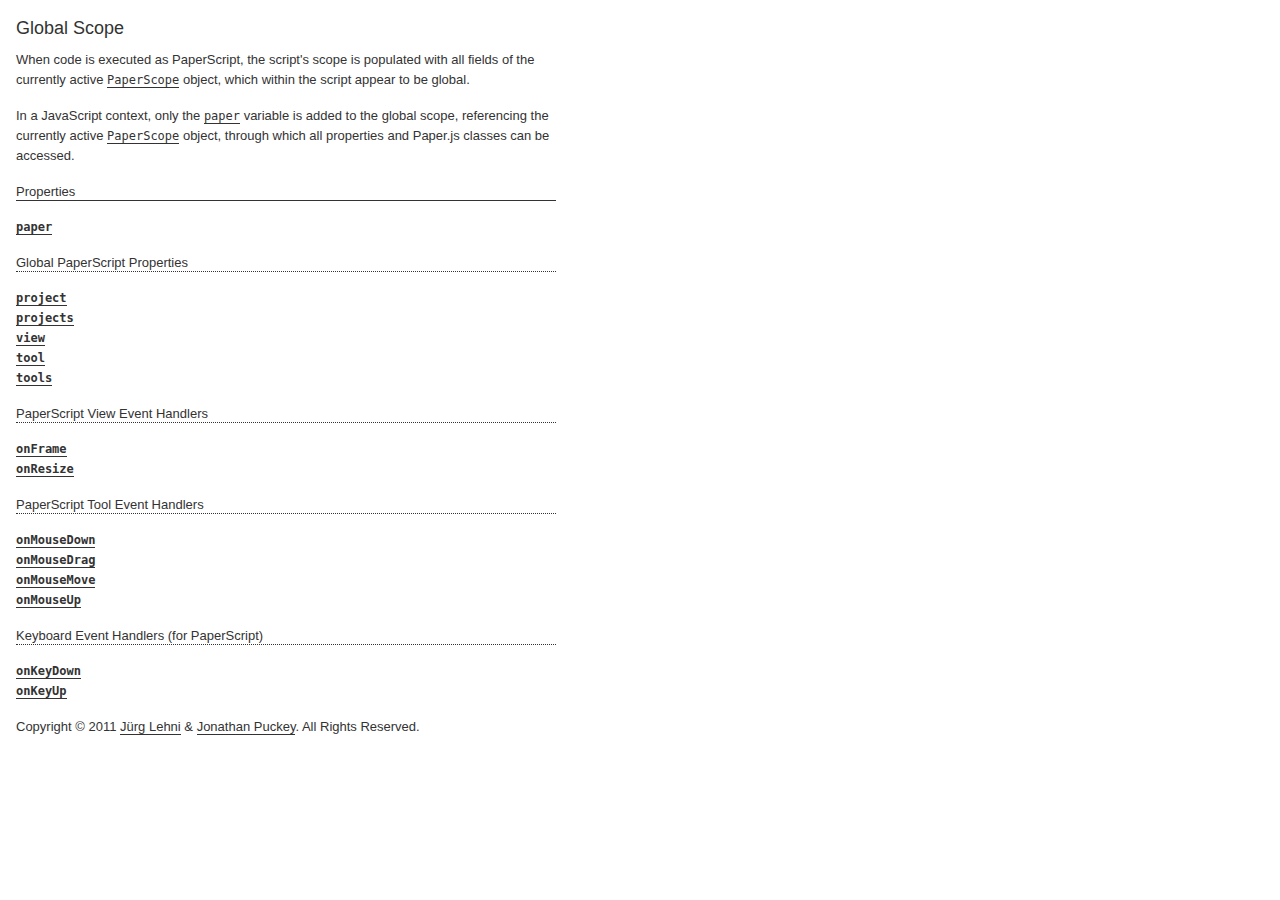
<file: classes/global.html>
<!DOCTYPE html>
<html>
<head>
<meta charset="UTF-8">
<title>_global_</title>
<base target="class-frame">
<link href="../assets/css/docs.css" rel="stylesheet" type="text/css">
<script src="../assets/js/paper.js"></script>
<script src="../assets/js/jquery.js"></script>
<script src="../assets/js/codemirror.js"></script>
<script src="../assets/js/docs.js"></script>
</head>
<body class="reference">
<div class="reference-class">
<h1>Global Scope</h1>

<p>When code is executed as PaperScript, the script's scope is populated with
all fields of the currently active <a href="../classes/PaperScope.html"><tt>PaperScope</tt></a> object, which within
the script appear to be global.</p>
<p>In a JavaScript context, only the <a href="../classes/global.html#paper"><tt>paper</tt></a> variable is added to the
global scope, referencing the currently active <a href="../classes/PaperScope.html"><tt>PaperScope</tt></a> object,
through which all properties and Paper.js classes can be accessed.</p>

</div>





	<div class="reference-members"><h2>Properties</h2>
		
			
<div id="paper" class="member">
<div class="member-link">
<a name="paper" href="#paper"><tt><b>paper</b></tt></a>
</div>
<div class="member-description hidden">

<div class="member-text">
	<p>A reference to the currently active <a href="../classes/PaperScope.html"><tt>PaperScope</tt></a> object.</p>
	
	
	<ul><b>Type:</b>
	<li>
		<a href="../classes/PaperScope.html"><tt>PaperScope</tt></a>
	</li>
	</ul>
    
	
	
</div>

</div>
</div>
		
			
	<h3>Global PaperScript Properties</h3>

<div id="project" class="member">
<div class="member-link">
<a name="project" href="#project"><tt><b>project</b></tt></a>
</div>
<div class="member-description hidden">

<div class="member-text">
	<p>The project for which the PaperScript is executed.</p>
<p>Note that when working with mulitple projects, this does not necessarily
reflect the currently active project. For this, use
<a href="../classes/PaperScope.html#project"><tt>paperScope.project</tt></a> instead.</p>
	
	
	<ul><b>Type:</b>
	<li>
		<a href="../classes/Project.html"><tt>Project</tt></a>
	</li>
	</ul>
    
	
	
</div>

</div>
</div>
		
			
<div id="projects" class="member">
<div class="member-link">
<a name="projects" href="#projects"><tt><b>projects</b></tt></a>
</div>
<div class="member-description hidden">

<div class="member-text">
	<p>The list of all open projects within the current Paper.js context.</p>
	
	
	<ul><b>Type:</b>
	<li>
		Array of <a href="../classes/Project.html"><tt>Project</tt></a> objects
	</li>
	</ul>
    
	
	
</div>

</div>
</div>
		
			
<div id="view" class="member">
<div class="member-link">
<a name="view" href="#view"><tt><b>view</b></tt></a>
</div>
<div class="member-description hidden">

<div class="member-text">
	<p>The reference to the project's view.</p>
<p>Note that when working with mulitple projects, this does not necessarily
reflect the view of the currently active project. For this, use
<a href="../classes/PaperScope.html#view"><tt>paperScope.view</tt></a> instead.</p>
	
	
	<ul><b>Type:</b>
	<li>
		<a href="../classes/View.html"><tt>View</tt></a>
	</li>
	</ul>
    
	
	
</div>

</div>
</div>
		
			
<div id="tool" class="member">
<div class="member-link">
<a name="tool" href="#tool"><tt><b>tool</b></tt></a>
</div>
<div class="member-description hidden">

<div class="member-text">
	<p>The reference to the tool object which is automatically created when global
tool event handlers are defined.</p>
<p>Note that when working with mulitple tools, this does not necessarily
reflect the currently active tool. For this, use <a href="../classes/PaperScope.html#tool"><tt>paperScope.tool</tt></a>
instead.</p>
	
	
	<ul><b>Type:</b>
	<li>
		<a href="../classes/Tool.html"><tt>Tool</tt></a>
	</li>
	</ul>
    
	
	
</div>

</div>
</div>
		
			
<div id="tools" class="member">
<div class="member-link">
<a name="tools" href="#tools"><tt><b>tools</b></tt></a>
</div>
<div class="member-description hidden">

<div class="member-text">
	<p>The list of available tools.</p>
	
	
	<ul><b>Type:</b>
	<li>
		Array of <a href="../classes/Tool.html"><tt>Tool</tt></a> objects
	</li>
	</ul>
    
	
	
</div>

</div>
</div>
		
			
	<h3>PaperScript View Event Handlers</h3>

<div id="onframe" class="member">
<div class="member-link">
<a name="onframe" href="#onframe"><tt><b>onFrame</b></tt></a>
</div>
<div class="member-description hidden">

<div class="member-text">
	<p>A global reference to the <a href="../classes/View.html#onframe"><tt>view.onFrame</tt></a> handler function.</p>
	
	
	<ul><b>Type:</b>
	<li>
		<tt>Function</tt>
	</li>
	</ul>
    
	
	
</div>

</div>
</div>
		
			
<div id="onresize" class="member">
<div class="member-link">
<a name="onresize" href="#onresize"><tt><b>onResize</b></tt></a>
</div>
<div class="member-description hidden">

<div class="member-text">
	<p>A reference to the <a href="../classes/View.html#onresize"><tt>view.onResize</tt></a> handler function.</p>
	
	
	<ul><b>Type:</b>
	<li>
		<tt>Function</tt>
	</li>
	</ul>
    
	
	
</div>

</div>
</div>
		
			
	<h3>PaperScript Tool Event Handlers</h3>

<div id="onmousedown" class="member">
<div class="member-link">
<a name="onmousedown" href="#onmousedown"><tt><b>onMouseDown</b></tt></a>
</div>
<div class="member-description hidden">

<div class="member-text">
	<p>A reference to the <a href="../classes/Tool.html#onmousedown"><tt>tool.onMouseDown</tt></a> handler function.</p>
	
	
	<ul><b>Type:</b>
	<li>
		<tt>Function</tt>
	</li>
	</ul>
    
	
	
</div>

</div>
</div>
		
			
<div id="onmousedrag" class="member">
<div class="member-link">
<a name="onmousedrag" href="#onmousedrag"><tt><b>onMouseDrag</b></tt></a>
</div>
<div class="member-description hidden">

<div class="member-text">
	<p>A reference to the <a href="../classes/Tool.html#onmousedrag"><tt>tool.onMouseDrag</tt></a> handler function.</p>
	
	
	<ul><b>Type:</b>
	<li>
		<tt>Function</tt>
	</li>
	</ul>
    
	
	
</div>

</div>
</div>
		
			
<div id="onmousemove" class="member">
<div class="member-link">
<a name="onmousemove" href="#onmousemove"><tt><b>onMouseMove</b></tt></a>
</div>
<div class="member-description hidden">

<div class="member-text">
	<p>A reference to the <a href="../classes/Tool.html#onmousemove"><tt>tool.onMouseMove</tt></a> handler function.</p>
	
	
	<ul><b>Type:</b>
	<li>
		<tt>Function</tt>
	</li>
	</ul>
    
	
	
</div>

</div>
</div>
		
			
<div id="onmouseup" class="member">
<div class="member-link">
<a name="onmouseup" href="#onmouseup"><tt><b>onMouseUp</b></tt></a>
</div>
<div class="member-description hidden">

<div class="member-text">
	<p>A reference to the <a href="../classes/Tool.html#onmouseup"><tt>tool.onMouseUp</tt></a> handler function.</p>
	
	
	<ul><b>Type:</b>
	<li>
		<tt>Function</tt>
	</li>
	</ul>
    
	
	
</div>

</div>
</div>
		
			
	<h3>Keyboard Event Handlers (for PaperScript)</h3>

<div id="onkeydown" class="member">
<div class="member-link">
<a name="onkeydown" href="#onkeydown"><tt><b>onKeyDown</b></tt></a>
</div>
<div class="member-description hidden">

<div class="member-text">
	<p>A reference to the <a href="../classes/Tool.html#onkeydown"><tt>tool.onKeyDown</tt></a> handler function.</p>
	
	
	<ul><b>Type:</b>
	<li>
		<tt>Function</tt>
	</li>
	</ul>
    
	
	
</div>

</div>
</div>
		
			
<div id="onkeyup" class="member">
<div class="member-link">
<a name="onkeyup" href="#onkeyup"><tt><b>onKeyUp</b></tt></a>
</div>
<div class="member-description hidden">

<div class="member-text">
	<p>A reference to the <a href="../classes/Tool.html#onkeyup"><tt>tool.onKeyUp</tt></a> handler function.</p>
	
	
	<ul><b>Type:</b>
	<li>
		<tt>Function</tt>
	</li>
	</ul>
    
	
	
</div>

</div>
</div>
		
	</div>






<!-- =========================== copyright notice ========================= -->
<p class="footer">Copyright &#169; 2011 <a href="http://www.lehni.org" target="_blank">J&uuml;rg Lehni</a> &amp; <a href="http://www.jonathanpuckey.com" target="_blank">Jonathan Puckey</a>. All Rights Reserved.</p>
<div class="content-end"></div>

</body>
</file>
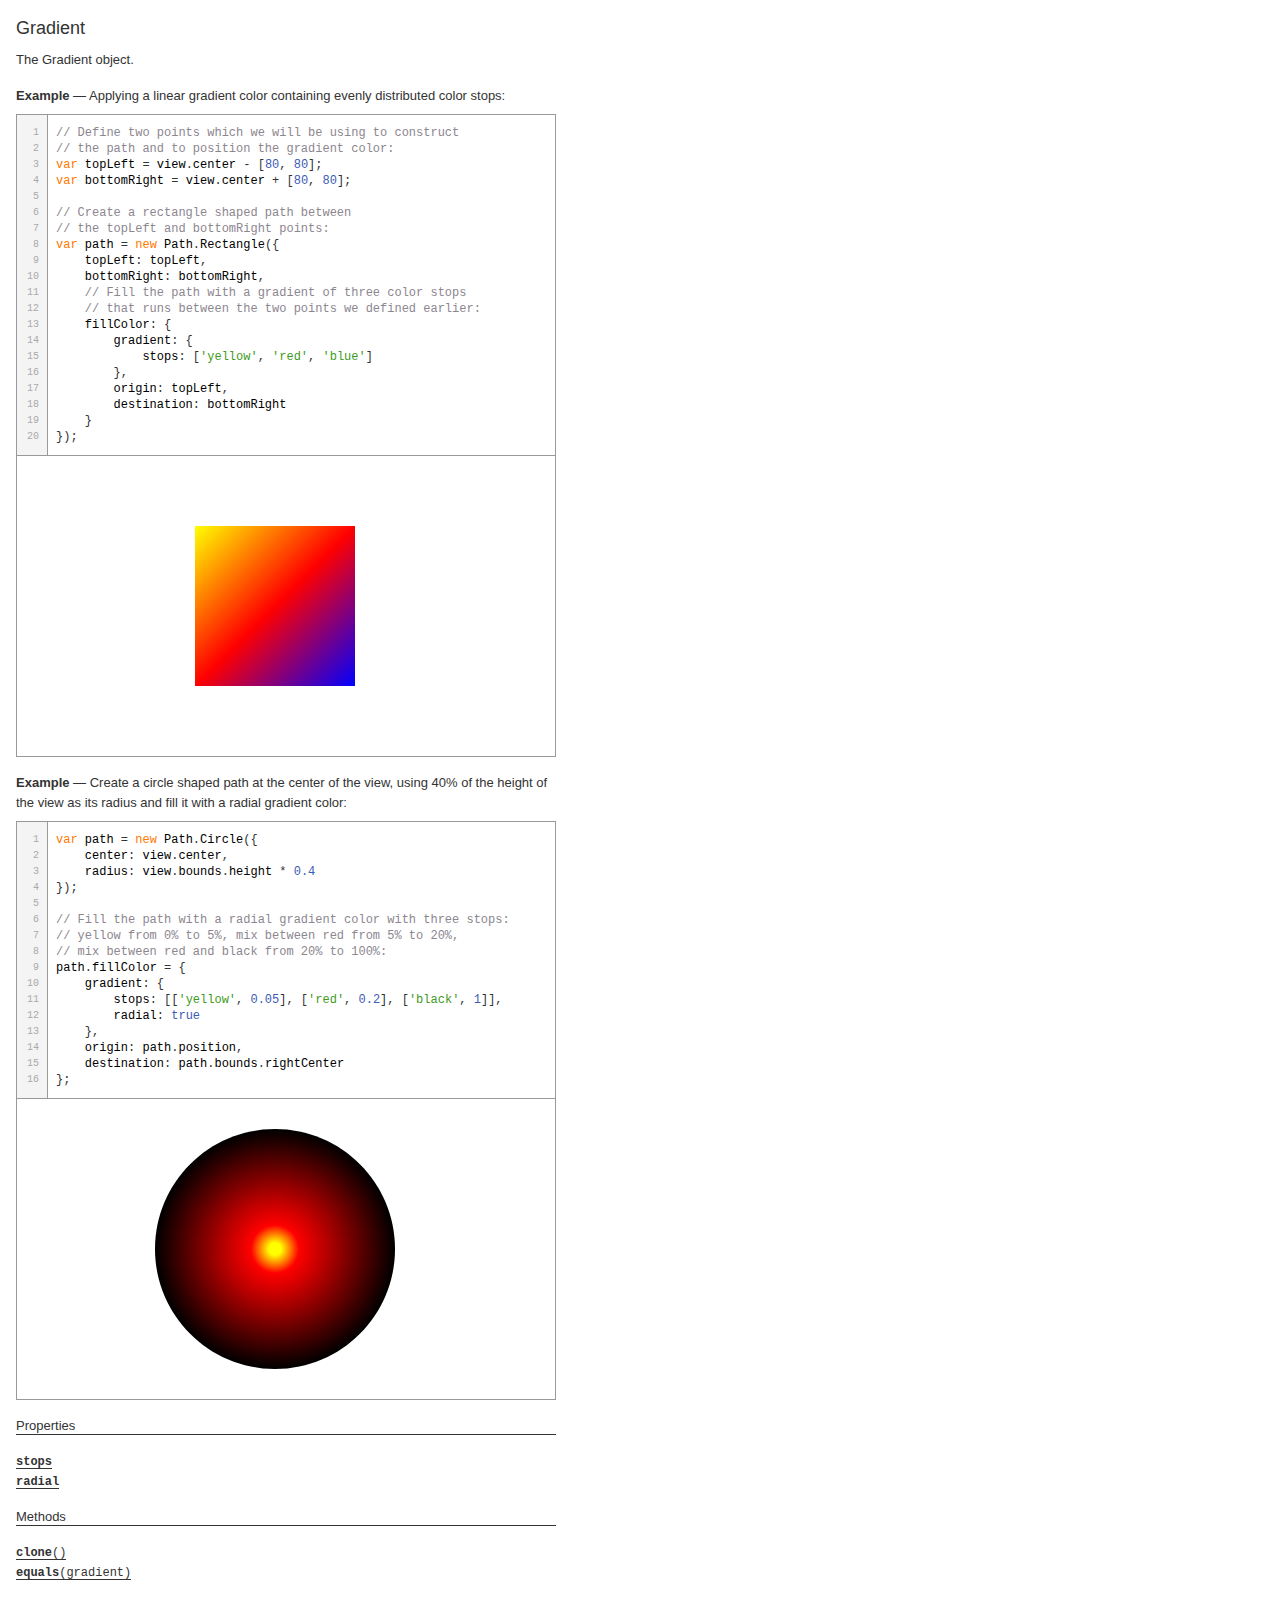
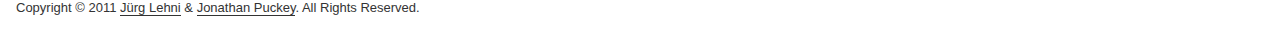
<file: classes/Gradient.html>
<!DOCTYPE html>
<html>
<head>
<meta charset="UTF-8">
<title>Gradient</title>
<base target="class-frame">
<link href="../assets/css/docs.css" rel="stylesheet" type="text/css">
<script src="../assets/js/paper.js"></script>
<script src="../assets/js/jquery.js"></script>
<script src="../assets/js/codemirror.js"></script>
<script src="../assets/js/docs.js"></script>
</head>
<body class="reference">
<div class="reference-class">
<h1>Gradient</h1>

<p>The Gradient object.</p>
<p>
<b>Example</b> &mdash; Applying a linear gradient color containing evenly distributed color stops:
</p>

<div class="paperscript split">

<div class="buttons">
<div class="button run">Run</div>
</div>

<script type="text/paperscript" canvas="canvas-0">
// Define two points which we will be using to construct
// the path and to position the gradient color:
var topLeft = view.center - [80, 80];
var bottomRight = view.center + [80, 80];

// Create a rectangle shaped path between
// the topLeft and bottomRight points:
var path = new Path.Rectangle({
    topLeft: topLeft,
    bottomRight: bottomRight,
    // Fill the path with a gradient of three color stops
    // that runs between the two points we defined earlier:
    fillColor: {
        gradient: {
            stops: ['yellow', 'red', 'blue']
        },
        origin: topLeft,
        destination: bottomRight
    }
});
</script>
<div class="canvas"><canvas width="516" height="300" id="canvas-0"></canvas></div>
</div>


<p>
<b>Example</b> &mdash; Create a circle shaped path at the center of the view, using 40% of the height of the view as its radius and fill it with a radial gradient color:
</p>

<div class="paperscript split">

<div class="buttons">
<div class="button run">Run</div>
</div>

<script type="text/paperscript" canvas="canvas-1">
var path = new Path.Circle({
    center: view.center,
    radius: view.bounds.height * 0.4
});

// Fill the path with a radial gradient color with three stops:
// yellow from 0% to 5%, mix between red from 5% to 20%,
// mix between red and black from 20% to 100%:
path.fillColor = {
    gradient: {
        stops: [['yellow', 0.05], ['red', 0.2], ['black', 1]],
        radial: true
    },
    origin: path.position,
    destination: path.bounds.rightCenter
};
</script>
<div class="canvas"><canvas width="516" height="300" id="canvas-1"></canvas></div>
</div>


</div>





	<div class="reference-members"><h2>Properties</h2>
		
			
<div id="stops" class="member">
<div class="member-link">
<a name="stops" href="#stops"><tt><b>stops</b></tt></a>
</div>
<div class="member-description hidden">

<div class="member-text">
	<p>The gradient stops on the gradient ramp.</p>
	
	
	<ul><b>Type:</b>
	<li>
		Array of <a href="../classes/GradientStop.html"><tt>GradientStop</tt></a> objects
	</li>
	</ul>
    
	
	
</div>

</div>
</div>
		
			
<div id="radial" class="member">
<div class="member-link">
<a name="radial" href="#radial"><tt><b>radial</b></tt></a>
</div>
<div class="member-description hidden">

<div class="member-text">
	<p>Specifies whether the gradient is radial or linear.</p>
	
	
	<ul><b>Type:</b>
	<li>
		<tt>Boolean</tt>
	</li>
	</ul>
    
	
	
</div>

</div>
</div>
		
	</div>



<!-- ============================== methods ================================ -->
	<div class="reference-members"><h2>Methods</h2>
		
			
<div id="clone" class="member">
<div class="member-link">
<a name="clone" href="#clone"><tt><b>clone</b>()</tt></a>
</div>
<div class="member-description hidden">
<div class="member-text">
	
    
	
	
	<ul><b>Returns:</b>
	
		<li>
<tt><a href="../classes/Gradient.html"><tt>Gradient</tt></a></tt>&nbsp;&mdash;&nbsp;a copy of the gradient
</li>
	
	</ul>

	
	
</div>
</div>
</div>
		
			
<div id="equals-gradient" class="member">
<div class="member-link">
<a name="equals-gradient" href="#equals-gradient"><tt><b>equals</b>(gradient)</tt></a>
</div>
<div class="member-description hidden">
<div class="member-text">
	<p>Checks whether the gradient is equal to the supplied gradient.</p>
    
	
<ul><b>Parameters:</b>

<li>
<tt>gradient:</tt> 
<a href="../classes/Gradient.html"><tt>Gradient</tt></a>


</li>

</ul>

	
	<ul><b>Returns:</b>
	
		<li>
<tt><tt>Boolean</tt></tt>&nbsp;&mdash;&nbsp;<tt>true</tt> if they are equal, <tt>false</tt> otherwise
</li>
	
	</ul>

	
	
</div>
</div>
</div>
		
	</div>




<!-- =========================== copyright notice ========================= -->
<p class="footer">Copyright &#169; 2011 <a href="http://www.lehni.org" target="_blank">J&uuml;rg Lehni</a> &amp; <a href="http://www.jonathanpuckey.com" target="_blank">Jonathan Puckey</a>. All Rights Reserved.</p>
<div class="content-end"></div>

</body>
</file>
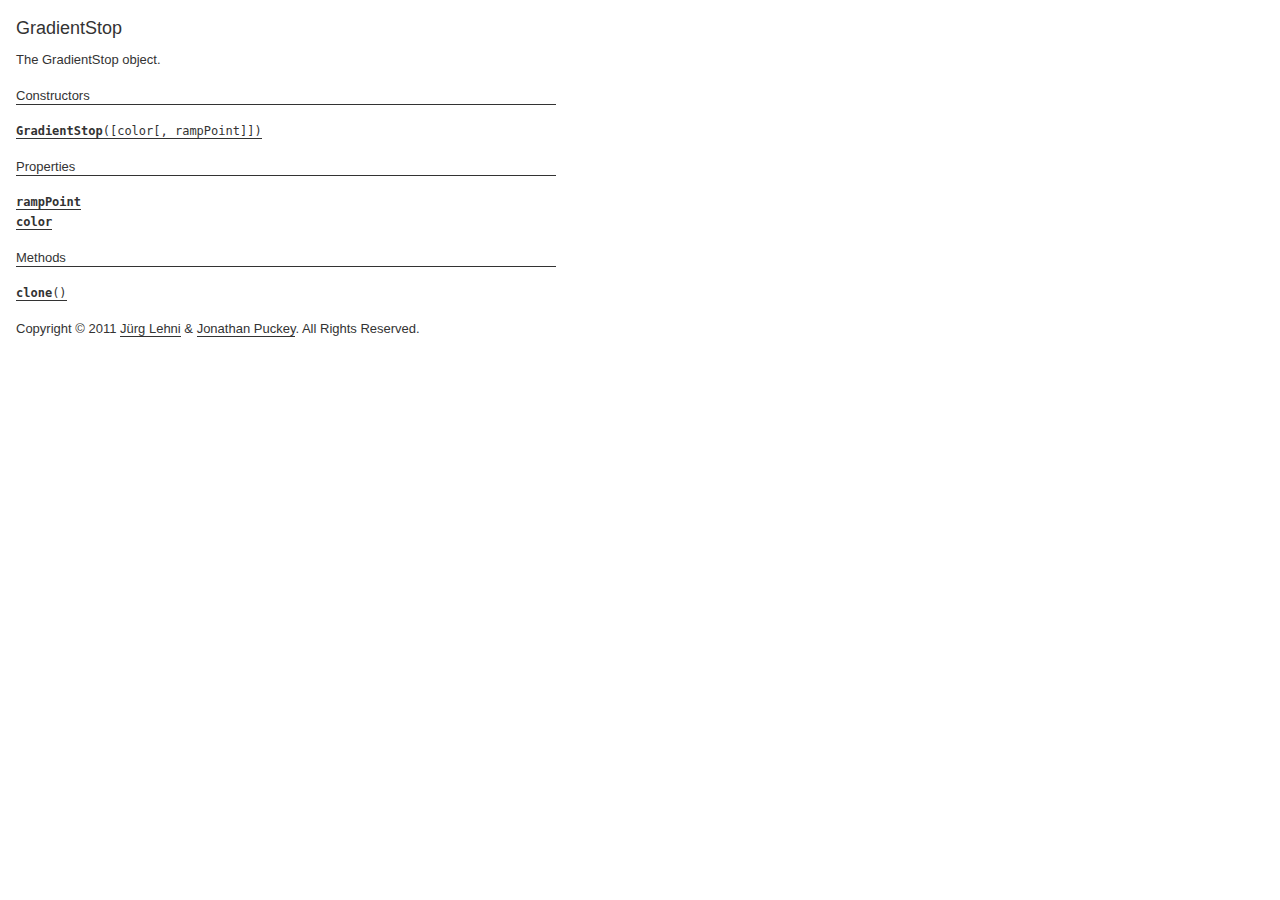
<file: classes/GradientStop.html>
<!DOCTYPE html>
<html>
<head>
<meta charset="UTF-8">
<title>GradientStop</title>
<base target="class-frame">
<link href="../assets/css/docs.css" rel="stylesheet" type="text/css">
<script src="../assets/js/paper.js"></script>
<script src="../assets/js/jquery.js"></script>
<script src="../assets/js/codemirror.js"></script>
<script src="../assets/js/docs.js"></script>
</head>
<body class="reference">
<div class="reference-class">
<h1>GradientStop</h1>

<p>The GradientStop object.</p>

</div>

<!-- ============================== constructors ========================= -->
<div class="reference-members"><h2>Constructors</h2>
	
		
<div id="gradientstop" class="member">
<div class="member-link">
<a name="gradientstop" href="#gradientstop"><tt><b>GradientStop</b>([color[, rampPoint]])</tt></a>
</div>
<div class="member-description hidden">
<div class="member-text">
    <p>Creates a GradientStop object.</p>
    
<ul><b>Parameters:</b>

<li>
<tt>color:</tt> 
<a href="../classes/Color.html"><tt>Color</tt></a>
&mdash;&nbsp;the color of the stop
&mdash;&nbsp;optional, default: <tt>new Color(0, 0, 0)</tt>
</li>

<li>
<tt>rampPoint:</tt> 
<tt>Number</tt>
&mdash;&nbsp;the position of the stop on the gradient
ramp as a value between 0 and 1
&mdash;&nbsp;optional, default: <tt>0</tt>
</li>

</ul>

    
	<ul><b>Returns:</b>
	
		<li>
<tt><a href="../classes/GradientStop.html"><tt>GradientStop</tt></a></tt>
</li>
	
	</ul>

    
    
</div>
</div>
</div>
	
</div>





	<div class="reference-members"><h2>Properties</h2>
		
			
<div id="ramppoint" class="member">
<div class="member-link">
<a name="ramppoint" href="#ramppoint"><tt><b>rampPoint</b></tt></a>
</div>
<div class="member-description hidden">

<div class="member-text">
	<p>The ramp-point of the gradient stop as a value between <tt>0</tt> and
<tt>1</tt>.</p>
	
	
	<ul><b>Type:</b>
	<li>
		<tt>Number</tt>
	</li>
	</ul>
    
	
	<p>
<b>Example</b> &mdash; Animating a gradient's ramp points:
</p>

<div class="paperscript split">

<div class="buttons">
<div class="button run">Run</div>
</div>

<script type="text/paperscript" canvas="canvas-0">
// Create a circle shaped path at the center of the view,
// using 40% of the height of the view as its radius
// and fill it with a radial gradient color:
var path = new Path.Circle({
    center: view.center,
    radius: view.bounds.height * 0.4
});

path.fillColor = {
    gradient: {
        stops: [['yellow', 0.05], ['red', 0.2], ['black', 1]],
        radial: true
    },
    origin: path.position,
    destination: path.bounds.rightCenter
};

var gradient = path.fillColor.gradient;

// This function is called each frame of the animation:
function onFrame(event) {
    var blackStop = gradient.stops[2];
    // Animate the rampPoint between 0.7 and 0.9:
    blackStop.rampPoint = Math.sin(event.time * 5) * 0.1 + 0.8;

    // Animate the rampPoint between 0.2 and 0.4
    var redStop = gradient.stops[1];
    redStop.rampPoint = Math.sin(event.time * 3) * 0.1 + 0.3;
}
</script>
<div class="canvas"><canvas width="516" height="300" id="canvas-0"></canvas></div>
</div>


</div>

</div>
</div>
		
			
<div id="color" class="member">
<div class="member-link">
<a name="color" href="#color"><tt><b>color</b></tt></a>
</div>
<div class="member-description hidden">

<div class="member-text">
	<p>The color of the gradient stop.</p>
	
	
	<ul><b>Type:</b>
	<li>
		<a href="../classes/Color.html"><tt>Color</tt></a>
	</li>
	</ul>
    
	
	<p>
<b>Example</b> &mdash; Animating a gradient's ramp points:
</p>

<div class="paperscript split">

<div class="buttons">
<div class="button run">Run</div>
</div>

<script type="text/paperscript" canvas="canvas-1">
// Create a circle shaped path at the center of the view,
// using 40% of the height of the view as its radius
// and fill it with a radial gradient color:
var path = new Path.Circle({
    center: view.center,
    radius: view.bounds.height * 0.4
});

path.fillColor = {
    gradient: {
        stops: [['yellow', 0.05], ['red', 0.2], ['black', 1]],
        radial: true
    },
    origin: path.position,
    destination: path.bounds.rightCenter
};

var redStop = path.fillColor.gradient.stops[1];
var blackStop = path.fillColor.gradient.stops[2];

// This function is called each frame of the animation:
function onFrame(event) {
    // Animate the rampPoint between 0.7 and 0.9:
    blackStop.rampPoint = Math.sin(event.time * 5) * 0.1 + 0.8;

    // Animate the rampPoint between 0.2 and 0.4
    redStop.rampPoint = Math.sin(event.time * 3) * 0.1 + 0.3;
}
</script>
<div class="canvas"><canvas width="516" height="300" id="canvas-1"></canvas></div>
</div>


</div>

</div>
</div>
		
	</div>



<!-- ============================== methods ================================ -->
	<div class="reference-members"><h2>Methods</h2>
		
			
<div id="clone" class="member">
<div class="member-link">
<a name="clone" href="#clone"><tt><b>clone</b>()</tt></a>
</div>
<div class="member-description hidden">
<div class="member-text">
	
    
	
	
	<ul><b>Returns:</b>
	
		<li>
<tt><a href="../classes/GradientStop.html"><tt>GradientStop</tt></a></tt>&nbsp;&mdash;&nbsp;a copy of the gradient-stop
</li>
	
	</ul>

	
	
</div>
</div>
</div>
		
	</div>




<!-- =========================== copyright notice ========================= -->
<p class="footer">Copyright &#169; 2011 <a href="http://www.lehni.org" target="_blank">J&uuml;rg Lehni</a> &amp; <a href="http://www.jonathanpuckey.com" target="_blank">Jonathan Puckey</a>. All Rights Reserved.</p>
<div class="content-end"></div>

</body>
</file>
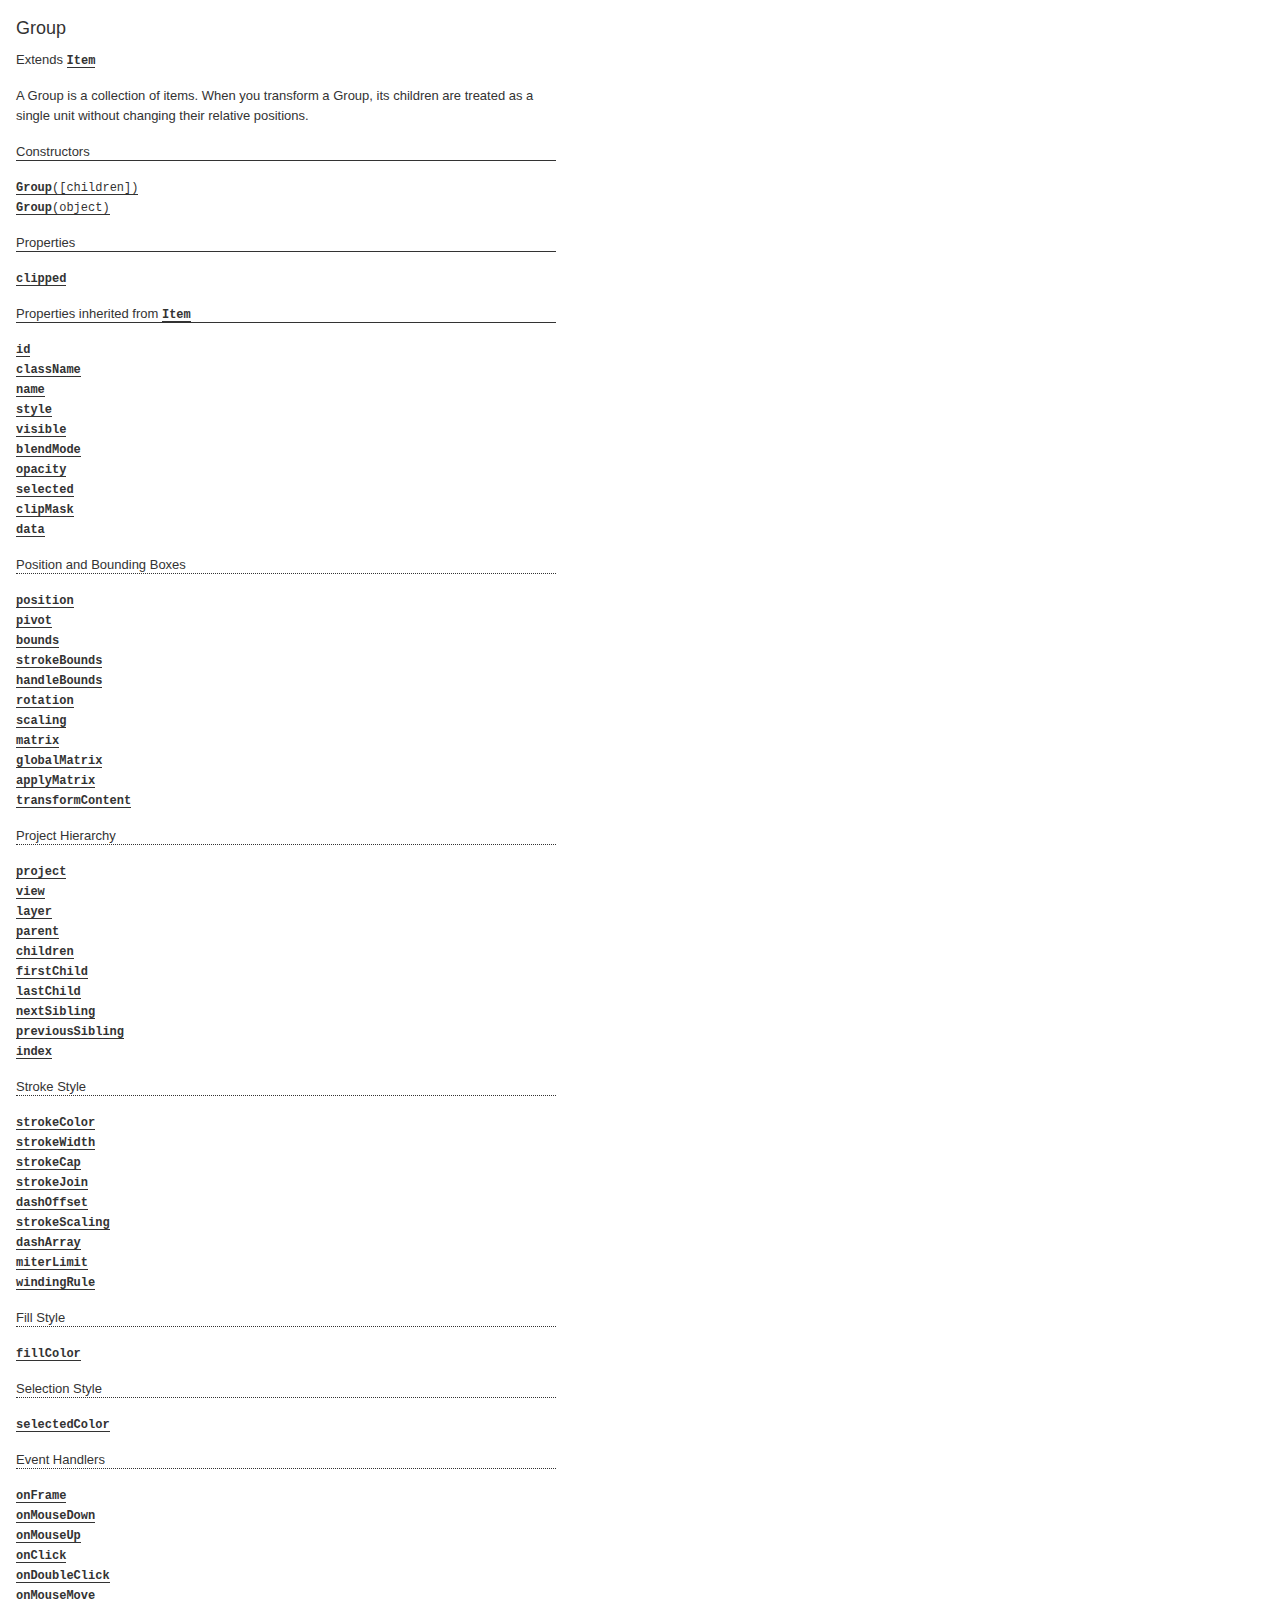
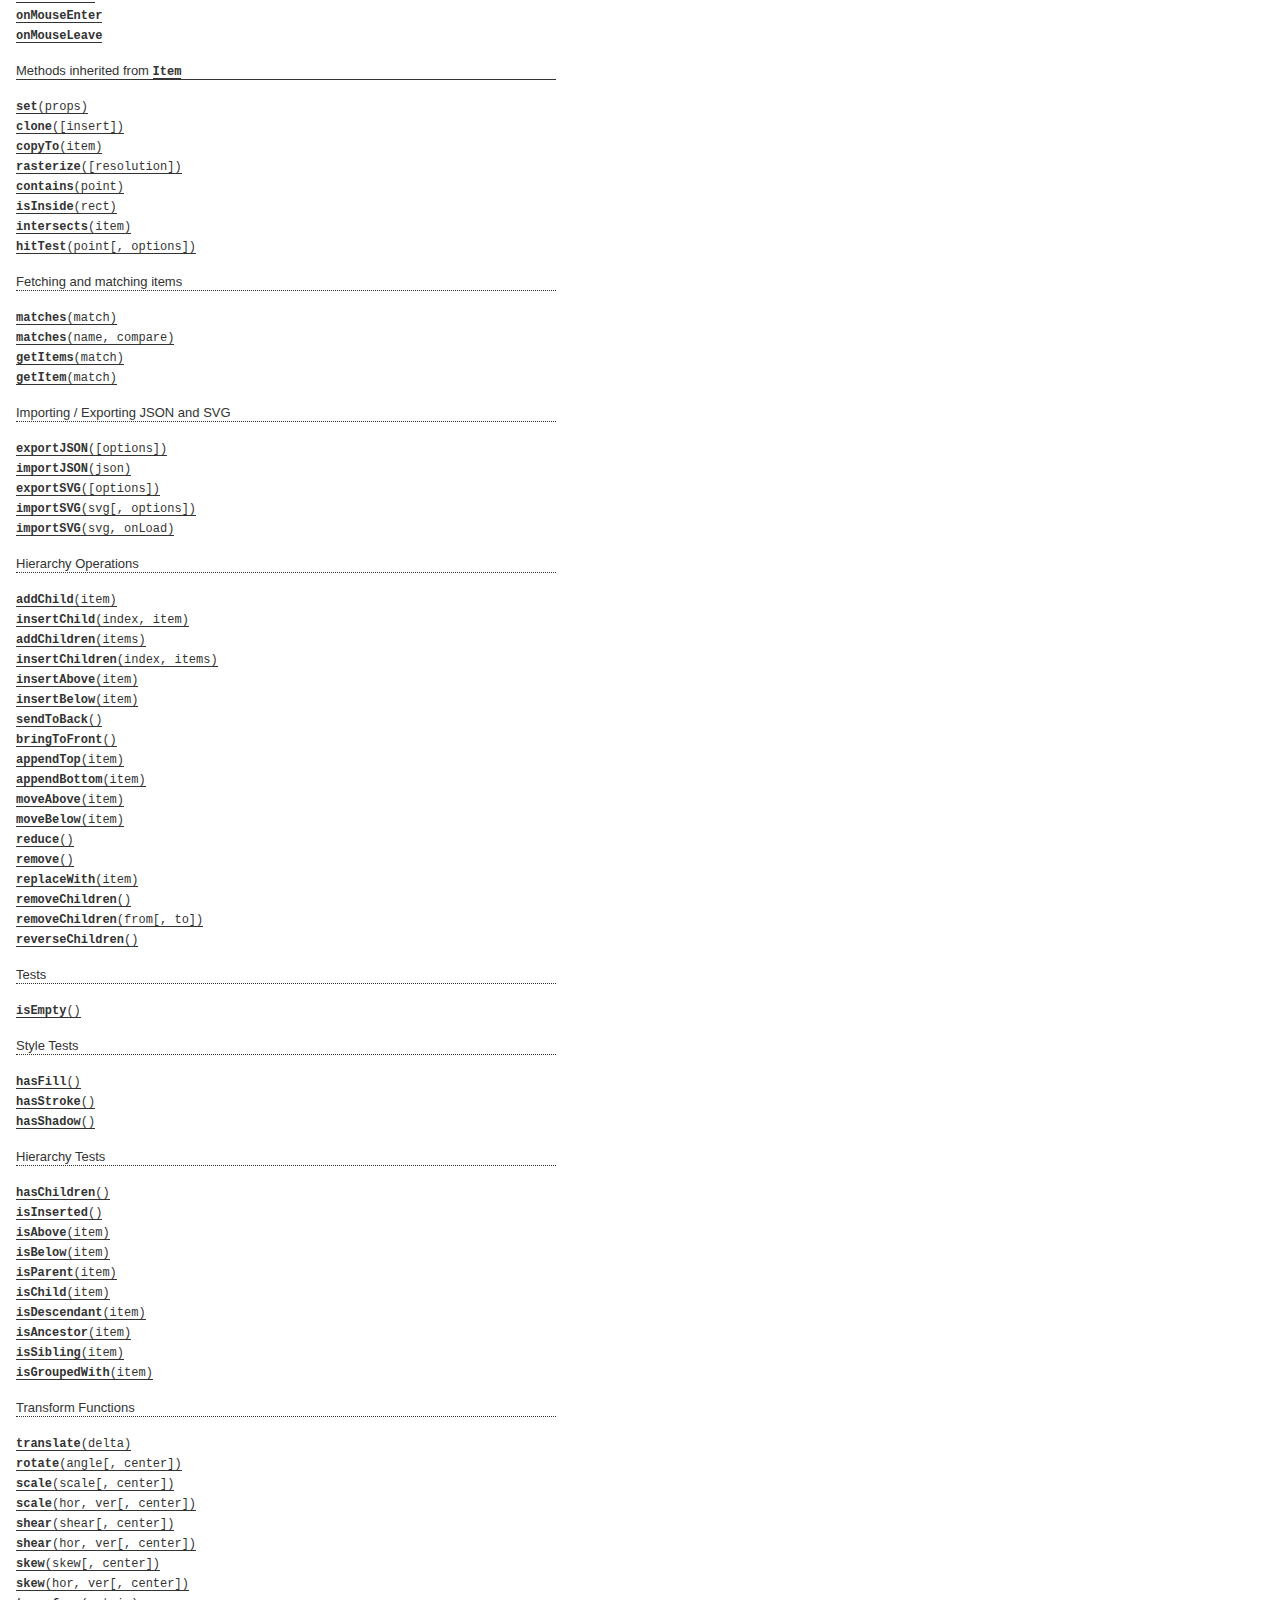
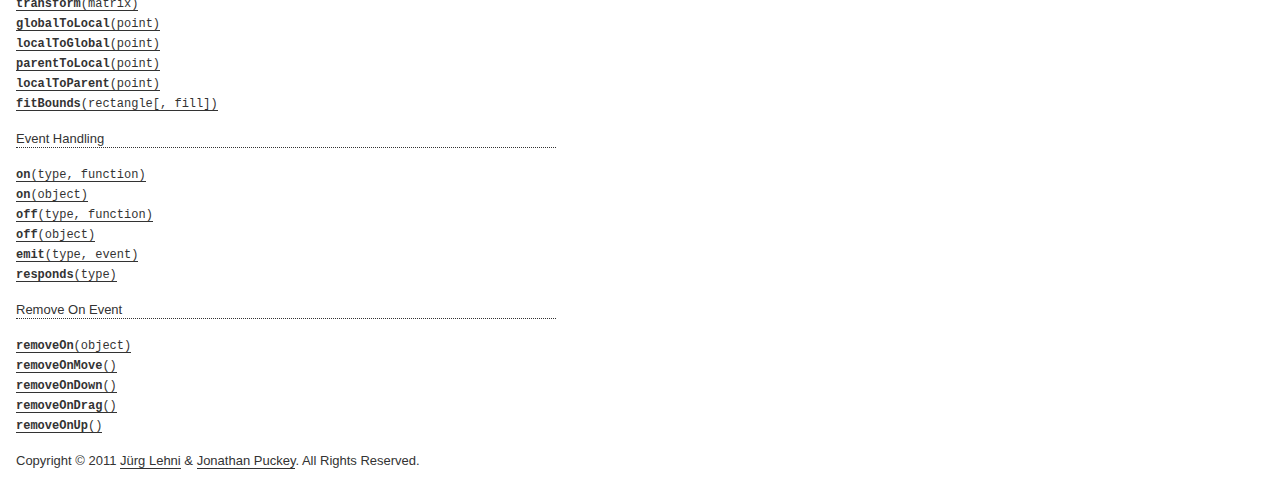
<file: classes/Group.html>
<!DOCTYPE html>
<html>
<head>
<meta charset="UTF-8">
<title>Group</title>
<base target="class-frame">
<link href="../assets/css/docs.css" rel="stylesheet" type="text/css">
<script src="../assets/js/paper.js"></script>
<script src="../assets/js/jquery.js"></script>
<script src="../assets/js/codemirror.js"></script>
<script src="../assets/js/docs.js"></script>
</head>
<body class="reference">
<div class="reference-class">
<h1>Group</h1>

<p> Extends <b><a href="../classes/Item.html"><tt>Item</tt></a></b></p>

<p>A Group is a collection of items. When you transform a Group, its
children are treated as a single unit without changing their relative
positions.</p>

</div>

<!-- ============================== constructors ========================= -->
<div class="reference-members"><h2>Constructors</h2>
	
		
<div id="group" class="member">
<div class="member-link">
<a name="group" href="#group"><tt><b>Group</b>([children])</tt></a>
</div>
<div class="member-description hidden">
<div class="member-text">
    <p>Creates a new Group item and places it at the top of the active layer.</p>
    
<ul><b>Parameters:</b>

<li>
<tt>children:</tt> 
Array of <a href="../classes/Item.html"><tt>Item</tt></a> objects
&mdash;&nbsp;An array of children that will be added to the
newly created group
&mdash;&nbsp;optional
</li>

</ul>

    
	<ul><b>Returns:</b>
	
		<li>
<tt><a href="../classes/Group.html"><tt>Group</tt></a></tt>
</li>
	
	</ul>

    
    <p>
<b>Example</b> &mdash; Create a group containing two paths:
</p>

<div class="paperscript split">

<div class="buttons">
<div class="button run">Run</div>
</div>

<script type="text/paperscript" canvas="canvas-0">
var path = new Path([100, 100], [100, 200]);
var path2 = new Path([50, 150], [150, 150]);

// Create a group from the two paths:
var group = new Group([path, path2]);

// Set the stroke color of all items in the group:
group.strokeColor = 'black';

// Move the group to the center of the view:
group.position = view.center;
</script>
<div class="canvas"><canvas width="516" height="100" id="canvas-0"></canvas></div>
</div>


<p>
<b>Example</b> &mdash; Click in the view to add a path to the group, which in turn is rotated every frame:
</p>

<div class="paperscript split">

<div class="buttons">
<div class="button run">Run</div>
</div>

<script type="text/paperscript" canvas="canvas-1">
var group = new Group();

function onMouseDown(event) {
    // Create a new circle shaped path at the position
    // of the mouse:
    var path = new Path.Circle(event.point, 5);
    path.fillColor = 'black';

    // Add the path to the group's children list:
    group.addChild(path);
}

function onFrame(event) {
    // Rotate the group by 1 degree from
    // the centerpoint of the view:
    group.rotate(1, view.center);
}
</script>
<div class="canvas"><canvas width="516" height="320" id="canvas-1"></canvas></div>
</div>


</div>
</div>
</div>
	
		
<div id="group-object" class="member">
<div class="member-link">
<a name="group-object" href="#group-object"><tt><b>Group</b>(object)</tt></a>
</div>
<div class="member-description hidden">
<div class="member-text">
    <p>Creates a new Group item and places it at the top of the active layer.</p>
    
<ul><b>Parameters:</b>

<li>
<tt>object:</tt> 
<tt>Object</tt>
&mdash;&nbsp;an object literal containing the properties to be
set on the group

</li>

</ul>

    
	<ul><b>Returns:</b>
	
		<li>
<tt><a href="../classes/Group.html"><tt>Group</tt></a></tt>
</li>
	
	</ul>

    
    <p>
<b>Example</b> 
</p>

<div class="paperscript split">

<div class="buttons">
<div class="button run">Run</div>
</div>

<script type="text/paperscript" canvas="canvas-2">
var path = new Path([100, 100], [100, 200]);
var path2 = new Path([50, 150], [150, 150]);

// Create a group from the two paths:
var group = new Group({
    children: [path, path2],
    // Set the stroke color of all items in the group:
    strokeColor: 'black',
    // Move the group to the center of the view:
    position: view.center
});
</script>
<div class="canvas"><canvas width="516" height="100" id="canvas-2"></canvas></div>
</div>


</div>
</div>
</div>
	
</div>





	<div class="reference-members"><h2>Properties</h2>
		
			
<div id="clipped" class="member">
<div class="member-link">
<a name="clipped" href="#clipped"><tt><b>clipped</b></tt></a>
</div>
<div class="member-description hidden">

<div class="member-text">
	<p>Specifies whether the group item is to be clipped.</p>
<p>When setting to <tt>true</tt>, the first child in the group is
automatically defined as the clipping mask.</p>
	
	
	<ul><b>Type:</b>
	<li>
		<tt>Boolean</tt>
	</li>
	</ul>
    
	
	<p>
<b>Example</b> 
</p>

<div class="paperscript split">

<div class="buttons">
<div class="button run">Run</div>
</div>

<script type="text/paperscript" canvas="canvas-3">
var star = new Path.Star({
    center: view.center,
    points: 6,
    radius1: 20,
    radius2: 40,
    fillColor: 'red'
});

var circle = new Path.Circle({
    center: view.center,
    radius: 25,
    strokeColor: 'black'
});

// Create a group of the two items and clip it:
var group = new Group(circle, star);
group.clipped = true;

// Lets animate the circle:
function onFrame(event) {
    var offset = Math.sin(event.count / 30) * 30;
    circle.position.x = view.center.x + offset;
}
</script>
<div class="canvas"><canvas width="516" height="100" id="canvas-3"></canvas></div>
</div>


</div>

</div>
</div>
		
	</div>






<!-- =========================== inherited properties ====================== -->
<div class="reference-members"><h2>Properties inherited from <a href="../classes/Item.html"><tt>Item</tt></a></h2>

	
<div id="id" class="member">
<div class="member-link">
<a name="id" href="#id"><tt><b>id</b></tt></a>
</div>
<div class="member-description hidden">

<div class="member-text">
	<p>The unique id of the item.</p>
	
		<p>Read only.</p>
	
	
	<ul><b>Type:</b>
	<li>
		<tt>Number</tt>
	</li>
	</ul>
    
	
	
</div>

</div>
</div>

	
<div id="classname" class="member">
<div class="member-link">
<a name="classname" href="#classname"><tt><b>className</b></tt></a>
</div>
<div class="member-description hidden">

<div class="member-text">
	<p>The class name of the item as a string.</p>
	
	
	<ul><b>Type:</b>
	<li>
		<tt>String('Group', 'Layer', 'Path', 'CompoundPath', 'Shape',
'Raster', 'PlacedSymbol', 'PointText')</tt>
	</li>
	</ul>
    
	
	
</div>

</div>
</div>

	
<div id="name" class="member">
<div class="member-link">
<a name="name" href="#name"><tt><b>name</b></tt></a>
</div>
<div class="member-description hidden">

<div class="member-text">
	<p>The name of the item. If the item has a name, it can be accessed by name
through its parent's children list.</p>
	
	
	<ul><b>Type:</b>
	<li>
		<tt>String</tt>
	</li>
	</ul>
    
	
	<p>
<b>Example</b> 
</p>

<div class="paperscript split">

<div class="buttons">
<div class="button run">Run</div>
</div>

<script type="text/paperscript" canvas="canvas-4">
var path = new Path.Circle({
    center: [80, 50],
    radius: 35
});
// Set the name of the path:
path.name = 'example';

// Create a group and add path to it as a child:
var group = new Group();
group.addChild(path);

// The path can be accessed by name:
group.children['example'].fillColor = 'red';
</script>
<div class="canvas"><canvas width="516" height="100" id="canvas-4"></canvas></div>
</div>


</div>

</div>
</div>

	
<div id="style" class="member">
<div class="member-link">
<a name="style" href="#style"><tt><b>style</b></tt></a>
</div>
<div class="member-description hidden">

<div class="member-text">
	<p>The path style of the item.</p>
	
	
	<ul><b>Type:</b>
	<li>
		<a href="../classes/Style.html"><tt>Style</tt></a>
	</li>
	</ul>
    
	
	<p>
<b>Example</b> &mdash; Applying several styles to an item in one go, by passing an object to its style property:
</p>

<div class="paperscript split">

<div class="buttons">
<div class="button run">Run</div>
</div>

<script type="text/paperscript" canvas="canvas-5">
var circle = new Path.Circle({
    center: [80, 50],
    radius: 30
});
circle.style = {
    fillColor: 'blue',
    strokeColor: 'red',
    strokeWidth: 5
};
</script>
<div class="canvas"><canvas width="516" height="100" id="canvas-5"></canvas></div>
</div>


<p>
<b>Example</b> &mdash; Copying the style of another item:
</p>

<div class="paperscript split">

<div class="buttons">
<div class="button run">Run</div>
</div>

<script type="text/paperscript" canvas="canvas-6">
var path = new Path.Circle({
    center: [50, 50],
    radius: 30,
    fillColor: 'red'
});

var path2 = new Path.Circle({
    center: new Point(180, 50),
    radius: 20
});

// Copy the path style of path:
path2.style = path.style;
</script>
<div class="canvas"><canvas width="516" height="100" id="canvas-6"></canvas></div>
</div>


<p>
<b>Example</b> &mdash; Applying the same style object to multiple items:
</p>

<div class="paperscript split">

<div class="buttons">
<div class="button run">Run</div>
</div>

<script type="text/paperscript" canvas="canvas-7">
var myStyle = {
    fillColor: 'red',
    strokeColor: 'blue',
    strokeWidth: 4
};

var path = new Path.Circle({
    center: [50, 50],
    radius: 30
});
path.style = myStyle;

var path2 = new Path.Circle({
    center: new Point(150, 50),
    radius: 20
});
path2.style = myStyle;
</script>
<div class="canvas"><canvas width="516" height="100" id="canvas-7"></canvas></div>
</div>


</div>

</div>
</div>

	
<div id="visible" class="member">
<div class="member-link">
<a name="visible" href="#visible"><tt><b>visible</b></tt></a>
</div>
<div class="member-description hidden">

<div class="member-text">
	<p>Specifies whether the item is visible. When set to <tt>false</tt>, the
item won't be drawn.</p>
	
	
		<ul><b>Default:</b>
		<li>
		<tt>true</tt>
		</li>
		</ul>
	
	<ul><b>Type:</b>
	<li>
		<tt>Boolean</tt>
	</li>
	</ul>
    
	
	<p>
<b>Example</b> &mdash; Hiding an item:
</p>

<div class="paperscript split">

<div class="buttons">
<div class="button run">Run</div>
</div>

<script type="text/paperscript" canvas="canvas-8">
var path = new Path.Circle({
    center: [50, 50],
    radius: 20,
    fillColor: 'red'
});

// Hide the path:
path.visible = false;
</script>
<div class="canvas"><canvas width="516" height="100" id="canvas-8"></canvas></div>
</div>


</div>

</div>
</div>

	
<div id="blendmode" class="member">
<div class="member-link">
<a name="blendmode" href="#blendmode"><tt><b>blendMode</b></tt></a>
</div>
<div class="member-description hidden">

<div class="member-text">
	<p>The blend mode with which the item is composited onto the canvas. Both
the standard canvas compositing modes, as well as the new CSS blend modes
are supported. If blend-modes cannot be rendered natively, they are
emulated. Be aware that emulation can have an impact on performance.</p>
	
	
		<ul><b>Default:</b>
		<li>
		<tt>'normal'</tt>
		</li>
		</ul>
	
	<ul><b>Type:</b>
	<li>
		<tt>String('normal', 'multiply', 'screen', 'overlay', 'soft-light',
'hard-light', 'color-dodge', 'color-burn', 'darken', 'lighten',
'difference', 'exclusion', 'hue', 'saturation', 'luminosity', 'color',
'add', 'subtract', 'average', 'pin-light', 'negation', 'source-over',
'source-in', 'source-out', 'source-atop', 'destination-over',
'destination-in', 'destination-out', 'destination-atop', 'lighter',
'darker', 'copy', 'xor')</tt>
	</li>
	</ul>
    
	
	<p>
<b>Example</b> &mdash; Setting an item's blend mode:
</p>

<div class="paperscript split">

<div class="buttons">
<div class="button run">Run</div>
</div>

<script type="text/paperscript" canvas="canvas-9">
// Create a white rectangle in the background
// with the same dimensions as the view:
var background = new Path.Rectangle(view.bounds);
background.fillColor = 'white';

var circle = new Path.Circle({
    center: [80, 50],
    radius: 35,
    fillColor: 'red'
});

var circle2 = new Path.Circle({
    center: new Point(120, 50),
    radius: 35,
    fillColor: 'blue'
});

// Set the blend mode of circle2:
circle2.blendMode = 'multiply';
</script>
<div class="canvas"><canvas width="516" height="100" id="canvas-9"></canvas></div>
</div>


</div>

</div>
</div>

	
<div id="opacity" class="member">
<div class="member-link">
<a name="opacity" href="#opacity"><tt><b>opacity</b></tt></a>
</div>
<div class="member-description hidden">

<div class="member-text">
	<p>The opacity of the item as a value between <tt>0</tt> and <tt>1</tt>.</p>
	
	
		<ul><b>Default:</b>
		<li>
		<tt>1</tt>
		</li>
		</ul>
	
	<ul><b>Type:</b>
	<li>
		<tt>Number</tt>
	</li>
	</ul>
    
	
	<p>
<b>Example</b> &mdash; Making an item 50% transparent:
</p>

<div class="paperscript split">

<div class="buttons">
<div class="button run">Run</div>
</div>

<script type="text/paperscript" canvas="canvas-10">
var circle = new Path.Circle({
    center: [80, 50],
    radius: 35,
    fillColor: 'red'
});

var circle2 = new Path.Circle({
    center: new Point(120, 50),
    radius: 35,
    fillColor: 'blue',
    strokeColor: 'green',
    strokeWidth: 10
});

// Make circle2 50% transparent:
circle2.opacity = 0.5;
</script>
<div class="canvas"><canvas width="516" height="100" id="canvas-10"></canvas></div>
</div>


</div>

</div>
</div>

	
<div id="selected" class="member">
<div class="member-link">
<a name="selected" href="#selected"><tt><b>selected</b></tt></a>
</div>
<div class="member-description hidden">

<div class="member-text">
	<p>Specifies whether the item is selected. This will also return
<tt>true</tt> for <a href="../classes/Group.html"><tt>Group</tt></a> items if they are partially selected, e.g.</p>
<p>groups containing selected or partially selected paths.</p>
<p>Paper.js draws the visual outlines of selected items on top of your
project. This can be useful for debugging, as it allows you to see the
construction of paths, position of path curves, individual segment points
and bounding boxes of symbol and raster items.</p>
	
	
	<ul><b>Type:</b>
	<li>
		<tt>Boolean</tt>
	</li>
	</ul>
    
	
	<p><b>See also:</b>
	<tt><a href="../classes/Project.html#selecteditems"><tt>project.selectedItems</tt></a></tt>, <tt><a href="../classes/Segment.html#selected"><tt>segment.selected</tt></a></tt>, <tt><a href="../classes/Curve.html#selected"><tt>curve.selected</tt></a></tt>, <tt><a href="../classes/Point.html#selected"><tt>point.selected</tt></a></tt>
	</p>

	<p>
<b>Example</b> &mdash; Selecting an item:
</p>

<div class="paperscript split">

<div class="buttons">
<div class="button run">Run</div>
</div>

<script type="text/paperscript" canvas="canvas-11">
var path = new Path.Circle({
    center: [80, 50],
    radius: 35
});
path.selected = true; // Select the path
</script>
<div class="canvas"><canvas width="516" height="100" id="canvas-11"></canvas></div>
</div>


</div>

</div>
</div>

	
<div id="clipmask" class="member">
<div class="member-link">
<a name="clipmask" href="#clipmask"><tt><b>clipMask</b></tt></a>
</div>
<div class="member-description hidden">

<div class="member-text">
	<p>Specifies whether the item defines a clip mask. This can only be set on
paths, compound paths, and text frame objects, and only if the item is
already contained within a clipping group.</p>
	
	
	<ul><b>Type:</b>
	<li>
		<tt>Boolean</tt>
	</li>
	</ul>
    
	
	
</div>

</div>
</div>

	
<div id="data" class="member">
<div class="member-link">
<a name="data" href="#data"><tt><b>data</b></tt></a>
</div>
<div class="member-description hidden">

<div class="member-text">
	<p>A plain javascript object which can be used to store
arbitrary data on the item.</p>
	
	
	<ul><b>Type:</b>
	<li>
		<tt>Object</tt>
	</li>
	</ul>
    
	
	<p>
<b>Example</b> 
</p>


<pre class="code">var path = new Path();
path.data.remember = 'milk';</pre>

<p>
<b>Example</b> 
</p>


<pre class="code">var path = new Path();
path.data.malcolm = new Point(20, 30);
console.log(path.data.malcolm.x); // 20</pre>

<p>
<b>Example</b> 
</p>


<pre class="code">var path = new Path();
path.data = {
    home: 'Omicron Theta',
    found: 2338,
    pets: ['Spot']
};
console.log(path.data.pets.length); // 1</pre>

<p>
<b>Example</b> 
</p>


<pre class="code">var path = new Path({
    data: {
        home: 'Omicron Theta',
        found: 2338,
        pets: ['Spot']
    }
});
console.log(path.data.pets.length); // 1</pre>

</div>

</div>
</div>

	
	<h3>Position and Bounding Boxes</h3>

<div id="position" class="member">
<div class="member-link">
<a name="position" href="#position"><tt><b>position</b></tt></a>
</div>
<div class="member-description hidden">

<div class="member-text">
	<p>The item's position within the parent item's coordinate system. By
default, this is the <a href="../classes/Rectangle.html#center"><tt>rectangle.center</tt></a> of the item's
<a href="../classes/Item.html#bounds"><tt>bounds</tt></a> rectangle.</p>
	
	
	<ul><b>Type:</b>
	<li>
		<a href="../classes/Point.html"><tt>Point</tt></a>
	</li>
	</ul>
    
	
	<p>
<b>Example</b> &mdash; Changing the position of a path:
</p>

<div class="paperscript split">

<div class="buttons">
<div class="button run">Run</div>
</div>

<script type="text/paperscript" canvas="canvas-12">
// Create a circle at position { x: 10, y: 10 }
var circle = new Path.Circle({
    center: new Point(10, 10),
    radius: 10,
    fillColor: 'red'
});

// Move the circle to { x: 20, y: 20 }
circle.position = new Point(20, 20);

// Move the circle 100 points to the right and 50 points down
circle.position += new Point(100, 50);
</script>
<div class="canvas"><canvas width="516" height="100" id="canvas-12"></canvas></div>
</div>


<p>
<b>Example</b> &mdash; Changing the x coordinate of an item's position:
</p>

<div class="paperscript split">

<div class="buttons">
<div class="button run">Run</div>
</div>

<script type="text/paperscript" canvas="canvas-13">
// Create a circle at position { x: 20, y: 20 }
var circle = new Path.Circle({
    center: new Point(20, 20),
    radius: 10,
    fillColor: 'red'
});

// Move the circle 100 points to the right
circle.position.x += 100;
</script>
<div class="canvas"><canvas width="516" height="100" id="canvas-13"></canvas></div>
</div>


</div>

</div>
</div>

	
<div id="pivot" class="member">
<div class="member-link">
<a name="pivot" href="#pivot"><tt><b>pivot</b></tt></a>
</div>
<div class="member-description hidden">

<div class="member-text">
	<p>The item's pivot point specified in the item coordinate system, defining
the point around which all transformations are hinging. This is also the
reference point for <a href="../classes/Item.html#position"><tt>position</tt></a>. By default, it is set to
<tt>null</tt>, meaning the <a href="../classes/Rectangle.html#center"><tt>rectangle.center</tt></a> of the item's
<a href="../classes/Item.html#bounds"><tt>bounds</tt></a> rectangle is used as pivot.</p>
	
	
	<ul><b>Type:</b>
	<li>
		<a href="../classes/Point.html"><tt>Point</tt></a>
	</li>
	</ul>
    
	
	
</div>

</div>
</div>

	
<div id="bounds" class="member">
<div class="member-link">
<a name="bounds" href="#bounds"><tt><b>bounds</b></tt></a>
</div>
<div class="member-description hidden">

<div class="member-text">
	<p>The bounding rectangle of the item excluding stroke width.</p>
	
	
	<ul><b>Type:</b>
	<li>
		<a href="../classes/Rectangle.html"><tt>Rectangle</tt></a>
	</li>
	</ul>
    
	
	
</div>

</div>
</div>

	
<div id="strokebounds" class="member">
<div class="member-link">
<a name="strokebounds" href="#strokebounds"><tt><b>strokeBounds</b></tt></a>
</div>
<div class="member-description hidden">

<div class="member-text">
	<p>The bounding rectangle of the item including stroke width.</p>
	
	
	<ul><b>Type:</b>
	<li>
		<a href="../classes/Rectangle.html"><tt>Rectangle</tt></a>
	</li>
	</ul>
    
	
	
</div>

</div>
</div>

	
<div id="handlebounds" class="member">
<div class="member-link">
<a name="handlebounds" href="#handlebounds"><tt><b>handleBounds</b></tt></a>
</div>
<div class="member-description hidden">

<div class="member-text">
	<p>The bounding rectangle of the item including handles.</p>
	
	
	<ul><b>Type:</b>
	<li>
		<a href="../classes/Rectangle.html"><tt>Rectangle</tt></a>
	</li>
	</ul>
    
	
	
</div>

</div>
</div>

	
<div id="rotation" class="member">
<div class="member-link">
<a name="rotation" href="#rotation"><tt><b>rotation</b></tt></a>
</div>
<div class="member-description hidden">

<div class="member-text">
	<p>The current rotation angle of the item, as described by its
<a href="../classes/Item.html#matrix"><tt>matrix</tt></a>.</p>
	
	
	<ul><b>Type:</b>
	<li>
		<tt>Number</tt>
	</li>
	</ul>
    
	
	
</div>

</div>
</div>

	
<div id="scaling" class="member">
<div class="member-link">
<a name="scaling" href="#scaling"><tt><b>scaling</b></tt></a>
</div>
<div class="member-description hidden">

<div class="member-text">
	<p>The current scale factor of the item, as described by its
<a href="../classes/Item.html#matrix"><tt>matrix</tt></a>.</p>
	
	
	<ul><b>Type:</b>
	<li>
		<a href="../classes/Point.html"><tt>Point</tt></a>
	</li>
	</ul>
    
	
	
</div>

</div>
</div>

	
<div id="matrix" class="member">
<div class="member-link">
<a name="matrix" href="#matrix"><tt><b>matrix</b></tt></a>
</div>
<div class="member-description hidden">

<div class="member-text">
	<p>The item's transformation matrix, defining position and dimensions in
relation to its parent item in which it is contained.</p>
	
	
	<ul><b>Type:</b>
	<li>
		<a href="../classes/Matrix.html"><tt>Matrix</tt></a>
	</li>
	</ul>
    
	
	
</div>

</div>
</div>

	
<div id="globalmatrix" class="member">
<div class="member-link">
<a name="globalmatrix" href="#globalmatrix"><tt><b>globalMatrix</b></tt></a>
</div>
<div class="member-description hidden">

<div class="member-text">
	<p>The item's global transformation matrix in relation to the global project
coordinate space. Note that the view's transformations resulting from
zooming and panning are not factored in.</p>
	
		<p>Read only.</p>
	
	
	<ul><b>Type:</b>
	<li>
		<a href="../classes/Matrix.html"><tt>Matrix</tt></a>
	</li>
	</ul>
    
	
	
</div>

</div>
</div>

	
<div id="applymatrix" class="member">
<div class="member-link">
<a name="applymatrix" href="#applymatrix"><tt><b>applyMatrix</b></tt></a>
</div>
<div class="member-description hidden">

<div class="member-text">
	<p>Controls whether the transformations applied to the item (e.g. through
<a href="../classes/Item.html#transform-matrix"><tt>transform(matrix)</tt></a>, <a href="../classes/Item.html#rotate-angle"><tt>rotate(angle)</tt></a>,
<a href="../classes/Item.html#scale-scale"><tt>scale(scale)</tt></a>, etc.) are stored in its <a href="../classes/Item.html#matrix"><tt>matrix</tt></a> property,
or whether they are directly applied to its contents or children (passed
on to the segments in <a href="../classes/Path.html"><tt>Path</tt></a> items, the children of <a href="../classes/Group.html"><tt>Group</tt></a>
items, etc.).</p>
	
	
	<ul><b>Type:</b>
	<li>
		<tt>Boolean</tt>
	</li>
	</ul>
    
	
	
</div>

</div>
</div>

	
<div id="transformcontent" class="member">
<div class="member-link">
<a name="transformcontent" href="#transformcontent"><tt><b>transformContent</b></tt></a>
</div>
<div class="member-description hidden">

</div>
</div>

	
	<h3>Project Hierarchy</h3>

<div id="project" class="member">
<div class="member-link">
<a name="project" href="#project"><tt><b>project</b></tt></a>
</div>
<div class="member-description hidden">

<div class="member-text">
	<p>The project that this item belongs to.</p>
	
		<p>Read only.</p>
	
	
	<ul><b>Type:</b>
	<li>
		<a href="../classes/Project.html"><tt>Project</tt></a>
	</li>
	</ul>
    
	
	
</div>

</div>
</div>

	
<div id="view" class="member">
<div class="member-link">
<a name="view" href="#view"><tt><b>view</b></tt></a>
</div>
<div class="member-description hidden">

<div class="member-text">
	<p>The view that this item belongs to.</p>
	
		<p>Read only.</p>
	
	
	<ul><b>Type:</b>
	<li>
		<a href="../classes/View.html"><tt>View</tt></a>
	</li>
	</ul>
    
	
	
</div>

</div>
</div>

	
<div id="layer" class="member">
<div class="member-link">
<a name="layer" href="#layer"><tt><b>layer</b></tt></a>
</div>
<div class="member-description hidden">

<div class="member-text">
	<p>The layer that this item is contained within.</p>
	
		<p>Read only.</p>
	
	
	<ul><b>Type:</b>
	<li>
		<a href="../classes/Layer.html"><tt>Layer</tt></a>
	</li>
	</ul>
    
	
	
</div>

</div>
</div>

	
<div id="parent" class="member">
<div class="member-link">
<a name="parent" href="#parent"><tt><b>parent</b></tt></a>
</div>
<div class="member-description hidden">

<div class="member-text">
	<p>The item that this item is contained within.</p>
	
	
	<ul><b>Type:</b>
	<li>
		<a href="../classes/Item.html"><tt>Item</tt></a>
	</li>
	</ul>
    
	
	<p>
<b>Example</b> 
</p>


<pre class="code">var path = new Path();

// New items are placed in the active layer:
console.log(path.parent == project.activeLayer); // true

var group = new Group();
group.addChild(path);

// Now the parent of the path has become the group:
console.log(path.parent == group); // true</pre>

<p>
<b>Example</b> &mdash; Setting the parent of the item to another item
</p>


<pre class="code">var path = new Path();

// New items are placed in the active layer:
console.log(path.parent == project.activeLayer); // true

var group = new Group();
group.parent = path;

// Now the parent of the path has become the group:
console.log(path.parent == group); // true

// The path is now contained in the children list of group:
console.log(group.children[0] == path); // true</pre>

<p>
<b>Example</b> &mdash; Setting the parent of an item in the constructor
</p>


<pre class="code">var group = new Group();

var path = new Path({
    parent: group
});

// The parent of the path is the group:
console.log(path.parent == group); // true

// The path is contained in the children list of group:
console.log(group.children[0] == path); // true</pre>

</div>

</div>
</div>

	
<div id="children" class="member">
<div class="member-link">
<a name="children" href="#children"><tt><b>children</b></tt></a>
</div>
<div class="member-description hidden">

<div class="member-text">
	<p>The children items contained within this item. Items that define a
<a href="../classes/Item.html#name"><tt>name</tt></a> can also be accessed by name.</p>
<p><b>Please note:</b> The children array should not be modified directly
using array functions. To remove single items from the children list, use
<a href="../classes/Item.html#remove"><tt>item.remove</tt></a>(), to remove all items from the children list, use
<a href="../classes/Item.html#removechildren"><tt>item.removeChildren</tt></a>(). To add items to the children list, use
<a href="../classes/Item.html#addchild-item"><tt>item.addChild(item)</tt></a> or <a href="../classes/Item.html#insertchild-index-item"><tt>item.insertChild(index, item)</tt></a>.</p>
	
	
	<ul><b>Type:</b>
	<li>
		Array of <a href="../classes/Item.html"><tt>Item</tt></a> objects
	</li>
	</ul>
    
	
	<p>
<b>Example</b> &mdash; Accessing items in the children array:
</p>

<div class="paperscript split">

<div class="buttons">
<div class="button run">Run</div>
</div>

<script type="text/paperscript" canvas="canvas-14">
var path = new Path.Circle({
    center: [80, 50],
    radius: 35
});

// Create a group and move the path into it:
var group = new Group();
group.addChild(path);

// Access the path through the group's children array:
group.children[0].fillColor = 'red';
</script>
<div class="canvas"><canvas width="516" height="100" id="canvas-14"></canvas></div>
</div>


<p>
<b>Example</b> &mdash; Accessing children by name:
</p>

<div class="paperscript split">

<div class="buttons">
<div class="button run">Run</div>
</div>

<script type="text/paperscript" canvas="canvas-15">
var path = new Path.Circle({
    center: [80, 50],
    radius: 35
});
// Set the name of the path:
path.name = 'example';

// Create a group and move the path into it:
var group = new Group();
group.addChild(path);

// The path can be accessed by name:
group.children['example'].fillColor = 'orange';
</script>
<div class="canvas"><canvas width="516" height="100" id="canvas-15"></canvas></div>
</div>


<p>
<b>Example</b> &mdash; Passing an array of items to item.children:
</p>

<div class="paperscript split">

<div class="buttons">
<div class="button run">Run</div>
</div>

<script type="text/paperscript" canvas="canvas-16">
var path = new Path.Circle({
    center: [80, 50],
    radius: 35
});

var group = new Group();
group.children = [path];

// The path is the first child of the group:
group.firstChild.fillColor = 'green';
</script>
<div class="canvas"><canvas width="516" height="100" id="canvas-16"></canvas></div>
</div>


</div>

</div>
</div>

	
<div id="firstchild" class="member">
<div class="member-link">
<a name="firstchild" href="#firstchild"><tt><b>firstChild</b></tt></a>
</div>
<div class="member-description hidden">

<div class="member-text">
	<p>The first item contained within this item. This is a shortcut for
accessing <tt>item.children[0]</tt>.</p>
	
		<p>Read only.</p>
	
	
	<ul><b>Type:</b>
	<li>
		<a href="../classes/Item.html"><tt>Item</tt></a>
	</li>
	</ul>
    
	
	
</div>

</div>
</div>

	
<div id="lastchild" class="member">
<div class="member-link">
<a name="lastchild" href="#lastchild"><tt><b>lastChild</b></tt></a>
</div>
<div class="member-description hidden">

<div class="member-text">
	<p>The last item contained within this item.This is a shortcut for
accessing <tt>item.children[item.children.length - 1]</tt>.</p>
	
		<p>Read only.</p>
	
	
	<ul><b>Type:</b>
	<li>
		<a href="../classes/Item.html"><tt>Item</tt></a>
	</li>
	</ul>
    
	
	
</div>

</div>
</div>

	
<div id="nextsibling" class="member">
<div class="member-link">
<a name="nextsibling" href="#nextsibling"><tt><b>nextSibling</b></tt></a>
</div>
<div class="member-description hidden">

<div class="member-text">
	<p>The next item on the same level as this item.</p>
	
		<p>Read only.</p>
	
	
	<ul><b>Type:</b>
	<li>
		<a href="../classes/Item.html"><tt>Item</tt></a>
	</li>
	</ul>
    
	
	
</div>

</div>
</div>

	
<div id="previoussibling" class="member">
<div class="member-link">
<a name="previoussibling" href="#previoussibling"><tt><b>previousSibling</b></tt></a>
</div>
<div class="member-description hidden">

<div class="member-text">
	<p>The previous item on the same level as this item.</p>
	
		<p>Read only.</p>
	
	
	<ul><b>Type:</b>
	<li>
		<a href="../classes/Item.html"><tt>Item</tt></a>
	</li>
	</ul>
    
	
	
</div>

</div>
</div>

	
<div id="index" class="member">
<div class="member-link">
<a name="index" href="#index"><tt><b>index</b></tt></a>
</div>
<div class="member-description hidden">

<div class="member-text">
	<p>The index of this item within the list of its parent's children.</p>
	
		<p>Read only.</p>
	
	
	<ul><b>Type:</b>
	<li>
		<tt>Number</tt>
	</li>
	</ul>
    
	
	
</div>

</div>
</div>

	
	<h3>Stroke Style</h3>

<div id="strokecolor" class="member">
<div class="member-link">
<a name="strokecolor" href="#strokecolor"><tt><b>strokeColor</b></tt></a>
</div>
<div class="member-description hidden">

<div class="member-text">
	<p>The color of the stroke.</p>
	
	
	<ul><b>Type:</b>
	<li>
		<a href="../classes/Color.html"><tt>Color</tt></a>
	</li>
	</ul>
    
	
	<p>
<b>Example</b> &mdash; Setting the stroke color of a path:
</p>

<div class="paperscript split">

<div class="buttons">
<div class="button run">Run</div>
</div>

<script type="text/paperscript" canvas="canvas-17">
// Create a circle shaped path at { x: 80, y: 50 }
// with a radius of 35:
var circle = new Path.Circle({
    center: [80, 50],
    radius: 35
});

// Set its stroke color to RGB red:
circle.strokeColor = new Color(1, 0, 0);
</script>
<div class="canvas"><canvas width="516" height="100" id="canvas-17"></canvas></div>
</div>


</div>

</div>
</div>

	
<div id="strokewidth" class="member">
<div class="member-link">
<a name="strokewidth" href="#strokewidth"><tt><b>strokeWidth</b></tt></a>
</div>
<div class="member-description hidden">

<div class="member-text">
	<p>The width of the stroke.</p>
	
	
	<ul><b>Type:</b>
	<li>
		<tt>Number</tt>
	</li>
	</ul>
    
	
	<p>
<b>Example</b> &mdash; Setting an item's stroke width:
</p>

<div class="paperscript split">

<div class="buttons">
<div class="button run">Run</div>
</div>

<script type="text/paperscript" canvas="canvas-18">
// Create a circle shaped path at { x: 80, y: 50 }
// with a radius of 35:
var circle = new Path.Circle({
    center: [80, 50],
    radius: 35,
    strokeColor: 'red'
});

// Set its stroke width to 10:
circle.strokeWidth = 10;
</script>
<div class="canvas"><canvas width="516" height="100" id="canvas-18"></canvas></div>
</div>


</div>

</div>
</div>

	
<div id="strokecap" class="member">
<div class="member-link">
<a name="strokecap" href="#strokecap"><tt><b>strokeCap</b></tt></a>
</div>
<div class="member-description hidden">

<div class="member-text">
	<p>The shape to be used at the beginning and end of open <a href="../classes/Path.html"><tt>Path</tt></a> items,
when they have a stroke.</p>
	
	
		<ul><b>Default:</b>
		<li>
		<tt>'butt'</tt>
		</li>
		</ul>
	
	<ul><b>Type:</b>
	<li>
		<tt>String('round', 'square', 'butt')</tt>
	</li>
	</ul>
    
	
	<p>
<b>Example</b> &mdash; A look at the different stroke caps:
</p>

<div class="paperscript split">

<div class="buttons">
<div class="button run">Run</div>
</div>

<script type="text/paperscript" canvas="canvas-19">
var line = new Path({
    segments: [[80, 50], [420, 50]],
    strokeColor: 'black',
    strokeWidth: 20,
    selected: true
});

// Set the stroke cap of the line to be round:
line.strokeCap = 'round';

// Copy the path and set its stroke cap to be square:
var line2 = line.clone();
line2.position.y += 50;
line2.strokeCap = 'square';

// Make another copy and set its stroke cap to be butt:
var line2 = line.clone();
line2.position.y += 100;
line2.strokeCap = 'butt';
</script>
<div class="canvas"><canvas width="516" height="200" id="canvas-19"></canvas></div>
</div>


</div>

</div>
</div>

	
<div id="strokejoin" class="member">
<div class="member-link">
<a name="strokejoin" href="#strokejoin"><tt><b>strokeJoin</b></tt></a>
</div>
<div class="member-description hidden">

<div class="member-text">
	<p>The shape to be used at the segments and corners of <a href="../classes/Path.html"><tt>Path</tt></a> items
when they have a stroke.</p>
	
	
		<ul><b>Default:</b>
		<li>
		<tt>'miter'</tt>
		</li>
		</ul>
	
	<ul><b>Type:</b>
	<li>
		<tt>String('miter', 'round', 'bevel')</tt>
	</li>
	</ul>
    
	
	<p>
<b>Example</b> &mdash; A look at the different stroke joins:
</p>

<div class="paperscript split">

<div class="buttons">
<div class="button run">Run</div>
</div>

<script type="text/paperscript" canvas="canvas-20">
var path = new Path({
    segments: [[80, 100], [120, 40], [160, 100]],
    strokeColor: 'black',
    strokeWidth: 20,
    // Select the path, in order to see where the stroke is formed:
    selected: true
});

var path2 = path.clone();
path2.position.x += path2.bounds.width * 1.5;
path2.strokeJoin = 'round';

var path3 = path2.clone();
path3.position.x += path3.bounds.width * 1.5;
path3.strokeJoin = 'bevel';
</script>
<div class="canvas"><canvas width="516" height="120" id="canvas-20"></canvas></div>
</div>


</div>

</div>
</div>

	
<div id="dashoffset" class="member">
<div class="member-link">
<a name="dashoffset" href="#dashoffset"><tt><b>dashOffset</b></tt></a>
</div>
<div class="member-description hidden">

<div class="member-text">
	<p>The dash offset of the stroke.</p>
	
	
		<ul><b>Default:</b>
		<li>
		<tt>0</tt>
		</li>
		</ul>
	
	<ul><b>Type:</b>
	<li>
		<tt>Number</tt>
	</li>
	</ul>
    
	
	
</div>

</div>
</div>

	
<div id="strokescaling" class="member">
<div class="member-link">
<a name="strokescaling" href="#strokescaling"><tt><b>strokeScaling</b></tt></a>
</div>
<div class="member-description hidden">

<div class="member-text">
	<p>Specifies whether the stroke is to be drawn taking the current affine
transformation into account (the default behavior), or whether it should
appear as a non-scaling stroke.</p>
	
	
		<ul><b>Default:</b>
		<li>
		<tt>true</tt>
		</li>
		</ul>
	
	<ul><b>Type:</b>
	<li>
		<tt>Boolean</tt>
	</li>
	</ul>
    
	
	
</div>

</div>
</div>

	
<div id="dasharray" class="member">
<div class="member-link">
<a name="dasharray" href="#dasharray"><tt><b>dashArray</b></tt></a>
</div>
<div class="member-description hidden">

<div class="member-text">
	<p>Specifies an array containing the dash and gap lengths of the stroke.</p>
	
	
		<ul><b>Default:</b>
		<li>
		<tt>[]</tt>
		</li>
		</ul>
	
	<ul><b>Type:</b>
	<li>
		<tt>Array</tt>
	</li>
	</ul>
    
	
	<p>
<b>Example</b> 
</p>

<div class="paperscript split">

<div class="buttons">
<div class="button run">Run</div>
</div>

<script type="text/paperscript" canvas="canvas-21">
var path = new Path.Circle({
    center: [80, 50],
    radius: 40,
    strokeWidth: 2,
    strokeColor: 'black'
});

// Set the dashed stroke to [10pt dash, 4pt gap]:
path.dashArray = [10, 4];
</script>
<div class="canvas"><canvas width="516" height="100" id="canvas-21"></canvas></div>
</div>


</div>

</div>
</div>

	
<div id="miterlimit" class="member">
<div class="member-link">
<a name="miterlimit" href="#miterlimit"><tt><b>miterLimit</b></tt></a>
</div>
<div class="member-description hidden">

<div class="member-text">
	<p>The miter limit of the stroke.</p>
<p>When two line segments meet at a sharp angle and miter joins have been
specified for <a href="../classes/Item.html#strokejoin"><tt>item.strokeJoin</tt></a>, it is possible for the miter to
extend far beyond the <a href="../classes/Item.html#strokewidth"><tt>item.strokeWidth</tt></a> of the path. The
miterLimit imposes a limit on the ratio of the miter length to the
<a href="../classes/Item.html#strokewidth"><tt>item.strokeWidth</tt></a>.</p>
	
	
		<ul><b>Default:</b>
		<li>
		<tt>10</tt>
		</li>
		</ul>
	
	<ul><b>Type:</b>
	<li>
		<tt>Number</tt>
	</li>
	</ul>
    
	
	
</div>

</div>
</div>

	
<div id="windingrule" class="member">
<div class="member-link">
<a name="windingrule" href="#windingrule"><tt><b>windingRule</b></tt></a>
</div>
<div class="member-description hidden">

<div class="member-text">
	<p>The winding-rule with which the shape gets filled. Please note that only
modern browsers support winding-rules other than <tt>'nonzero'</tt>.</p>
	
	
		<ul><b>Default:</b>
		<li>
		<tt>'nonzero'</tt>
		</li>
		</ul>
	
	<ul><b>Type:</b>
	<li>
		<tt>String('nonzero', 'evenodd')</tt>
	</li>
	</ul>
    
	
	
</div>

</div>
</div>

	
	<h3>Fill Style</h3>

<div id="fillcolor" class="member">
<div class="member-link">
<a name="fillcolor" href="#fillcolor"><tt><b>fillColor</b></tt></a>
</div>
<div class="member-description hidden">

<div class="member-text">
	<p>The fill color of the item.</p>
	
	
	<ul><b>Type:</b>
	<li>
		<a href="../classes/Color.html"><tt>Color</tt></a>
	</li>
	</ul>
    
	
	<p>
<b>Example</b> &mdash; Setting the fill color of a path to red:
</p>

<div class="paperscript split">

<div class="buttons">
<div class="button run">Run</div>
</div>

<script type="text/paperscript" canvas="canvas-22">
// Create a circle shaped path at { x: 80, y: 50 }
// with a radius of 35:
var circle = new Path.Circle({
    center: [80, 50],
    radius: 35
});

// Set the fill color of the circle to RGB red:
circle.fillColor = new Color(1, 0, 0);
</script>
<div class="canvas"><canvas width="516" height="100" id="canvas-22"></canvas></div>
</div>


</div>

</div>
</div>

	
	<h3>Selection Style</h3>

<div id="selectedcolor" class="member">
<div class="member-link">
<a name="selectedcolor" href="#selectedcolor"><tt><b>selectedColor</b></tt></a>
</div>
<div class="member-description hidden">

<div class="member-text">
	<p>The color the item is highlighted with when selected. If the item does
not specify its own color, the color defined by its layer is used instead.</p>
	
	
	<ul><b>Type:</b>
	<li>
		<a href="../classes/Color.html"><tt>Color</tt></a>
	</li>
	</ul>
    
	
	
</div>

</div>
</div>

	
	<h3>Event Handlers</h3>

<div id="onframe" class="member">
<div class="member-link">
<a name="onframe" href="#onframe"><tt><b>onFrame</b></tt></a>
</div>
<div class="member-description hidden">

<div class="member-text">
	<p>Item level handler function to be called on each frame of an animation.</p>
<p>The function receives an event object which contains information about
the frame event:</p>
	
	
	<ul><b>Type:</b>
	<li>
		<tt>Function</tt>
	</li>
	</ul>
    <ul>
<b>Options:</b>
<li><tt>event.count: <tt>Number</tt></tt> &mdash; the number of times the frame event was
firedundefined</li>
<li><tt>event.time: <tt>Number</tt></tt> &mdash; the total amount of time passed since the
first frame event in secondsundefined</li>
<li><tt>event.delta: <tt>Number</tt></tt> &mdash; the time passed in seconds since the last
frame eventundefined</li>
</ul>
	
	<p><b>See also:</b>
	<tt><a href="../classes/View.html#onframe"><tt>view.onFrame</tt></a></tt>
	</p>

	<p>
<b>Example</b> &mdash; Creating an animation:
</p>

<div class="paperscript split">

<div class="buttons">
<div class="button run">Run</div>
</div>

<script type="text/paperscript" canvas="canvas-23">
// Create a rectangle shaped path with its top left point at:
// {x: 50, y: 25} and a size of {width: 50, height: 50}
var path = new Path.Rectangle(new Point(50, 25), new Size(50, 50));
path.fillColor = 'black';

path.onFrame = function(event) {
    // Every frame, rotate the path by 3 degrees:
    this.rotate(3);
}
</script>
<div class="canvas"><canvas width="516" height="100" id="canvas-23"></canvas></div>
</div>


</div>

</div>
</div>

	
<div id="onmousedown" class="member">
<div class="member-link">
<a name="onmousedown" href="#onmousedown"><tt><b>onMouseDown</b></tt></a>
</div>
<div class="member-description hidden">

<div class="member-text">
	<p>The function to be called when the mouse button is pushed down on the
item. The function receives a <a href="../classes/MouseEvent.html"><tt>MouseEvent</tt></a> object which contains
information about the mouse event.</p>
	
	
	<ul><b>Type:</b>
	<li>
		<tt>Function</tt>
	</li>
	</ul>
    
	
	<p>
<b>Example</b> &mdash; Press the mouse button down on the circle shaped path, to make it red:
</p>

<div class="paperscript split">

<div class="buttons">
<div class="button run">Run</div>
</div>

<script type="text/paperscript" canvas="canvas-24">
// Create a circle shaped path at the center of the view:
var path = new Path.Circle({
    center: view.center,
    radius: 25,
    fillColor: 'black'
});

// When the mouse is pressed on the item,
// set its fill color to red:
path.onMouseDown = function(event) {
    this.fillColor = 'red';
}
</script>
<div class="canvas"><canvas width="516" height="100" id="canvas-24"></canvas></div>
</div>


<p>
<b>Example</b> &mdash; Press the mouse on the circle shaped paths to remove them:
</p>

<div class="paperscript split">

<div class="buttons">
<div class="button run">Run</div>
</div>

<script type="text/paperscript" canvas="canvas-25">
// Loop 30 times:
for (var i = 0; i < 30; i++) {
    // Create a circle shaped path at a random position
    // in the view:
    var path = new Path.Circle({
        center: Point.random() * view.size,
        radius: 25,
        fillColor: 'black',
        strokeColor: 'white'
    });

    // When the mouse is pressed on the item, remove it:
    path.onMouseDown = function(event) {
        this.remove();
    }
}
</script>
<div class="canvas"><canvas width="516" height="100" id="canvas-25"></canvas></div>
</div>


</div>

</div>
</div>

	
<div id="onmouseup" class="member">
<div class="member-link">
<a name="onmouseup" href="#onmouseup"><tt><b>onMouseUp</b></tt></a>
</div>
<div class="member-description hidden">

<div class="member-text">
	<p>The function to be called when the mouse button is released over the item.</p>
<p>The function receives a <a href="../classes/MouseEvent.html"><tt>MouseEvent</tt></a> object which contains
information about the mouse event.</p>
	
	
	<ul><b>Type:</b>
	<li>
		<tt>Function</tt>
	</li>
	</ul>
    
	
	<p>
<b>Example</b> &mdash; Release the mouse button over the circle shaped path, to make it red:
</p>

<div class="paperscript split">

<div class="buttons">
<div class="button run">Run</div>
</div>

<script type="text/paperscript" canvas="canvas-26">
// Create a circle shaped path at the center of the view:
var path = new Path.Circle({
    center: view.center,
    radius: 25,
    fillColor: 'black'
});

// When the mouse is released over the item,
// set its fill color to red:
path.onMouseUp = function(event) {
    this.fillColor = 'red';
}
</script>
<div class="canvas"><canvas width="516" height="100" id="canvas-26"></canvas></div>
</div>


</div>

</div>
</div>

	
<div id="onclick" class="member">
<div class="member-link">
<a name="onclick" href="#onclick"><tt><b>onClick</b></tt></a>
</div>
<div class="member-description hidden">

<div class="member-text">
	<p>The function to be called when the mouse clicks on the item. The function
receives a <a href="../classes/MouseEvent.html"><tt>MouseEvent</tt></a> object which contains information about the
mouse event.</p>
	
	
	<ul><b>Type:</b>
	<li>
		<tt>Function</tt>
	</li>
	</ul>
    
	
	<p>
<b>Example</b> &mdash; Click on the circle shaped path, to make it red:
</p>

<div class="paperscript split">

<div class="buttons">
<div class="button run">Run</div>
</div>

<script type="text/paperscript" canvas="canvas-27">
// Create a circle shaped path at the center of the view:
var path = new Path.Circle({
    center: view.center,
    radius: 25,
    fillColor: 'black'
});

// When the mouse is clicked on the item,
// set its fill color to red:
path.onClick = function(event) {
    this.fillColor = 'red';
}
</script>
<div class="canvas"><canvas width="516" height="100" id="canvas-27"></canvas></div>
</div>


<p>
<b>Example</b> &mdash; Click on the circle shaped paths to remove them:
</p>

<div class="paperscript split">

<div class="buttons">
<div class="button run">Run</div>
</div>

<script type="text/paperscript" canvas="canvas-28">
// Loop 30 times:
for (var i = 0; i < 30; i++) {
    // Create a circle shaped path at a random position
    // in the view:
    var path = new Path.Circle({
        center: Point.random() * view.size,
        radius: 25,
        fillColor: 'black',
        strokeColor: 'white'
    });

    // When the mouse clicks on the item, remove it:
    path.onClick = function(event) {
        this.remove();
    }
}
</script>
<div class="canvas"><canvas width="516" height="100" id="canvas-28"></canvas></div>
</div>


</div>

</div>
</div>

	
<div id="ondoubleclick" class="member">
<div class="member-link">
<a name="ondoubleclick" href="#ondoubleclick"><tt><b>onDoubleClick</b></tt></a>
</div>
<div class="member-description hidden">

<div class="member-text">
	<p>The function to be called when the mouse double clicks on the item. The
function receives a <a href="../classes/MouseEvent.html"><tt>MouseEvent</tt></a> object which contains information
about the mouse event.</p>
	
	
	<ul><b>Type:</b>
	<li>
		<tt>Function</tt>
	</li>
	</ul>
    
	
	<p>
<b>Example</b> &mdash; Double click on the circle shaped path, to make it red:
</p>

<div class="paperscript split">

<div class="buttons">
<div class="button run">Run</div>
</div>

<script type="text/paperscript" canvas="canvas-29">
// Create a circle shaped path at the center of the view:
var path = new Path.Circle({
    center: view.center,
    radius: 25,
    fillColor: 'black'
});

// When the mouse is double clicked on the item,
// set its fill color to red:
path.onDoubleClick = function(event) {
    this.fillColor = 'red';
}
</script>
<div class="canvas"><canvas width="516" height="100" id="canvas-29"></canvas></div>
</div>


<p>
<b>Example</b> &mdash; Double click on the circle shaped paths to remove them:
</p>

<div class="paperscript split">

<div class="buttons">
<div class="button run">Run</div>
</div>

<script type="text/paperscript" canvas="canvas-30">
// Loop 30 times:
for (var i = 0; i < 30; i++) {
    // Create a circle shaped path at a random position
    // in the view:
    var path = new Path.Circle({
        center: Point.random() * view.size,
        radius: 25,
        fillColor: 'black',
        strokeColor: 'white'
    });

    // When the mouse is double clicked on the item, remove it:
    path.onDoubleClick = function(event) {
        this.remove();
    }
}
</script>
<div class="canvas"><canvas width="516" height="100" id="canvas-30"></canvas></div>
</div>


</div>

</div>
</div>

	
<div id="onmousemove" class="member">
<div class="member-link">
<a name="onmousemove" href="#onmousemove"><tt><b>onMouseMove</b></tt></a>
</div>
<div class="member-description hidden">

<div class="member-text">
	<p>The function to be called repeatedly when the mouse moves on top of the
item. The function receives a <a href="../classes/MouseEvent.html"><tt>MouseEvent</tt></a> object which contains
information about the mouse event.</p>
	
	
	<ul><b>Type:</b>
	<li>
		<tt>Function</tt>
	</li>
	</ul>
    
	
	<p>
<b>Example</b> &mdash; Move over the circle shaped path, to change its opacity:
</p>

<div class="paperscript split">

<div class="buttons">
<div class="button run">Run</div>
</div>

<script type="text/paperscript" canvas="canvas-31">
// Create a circle shaped path at the center of the view:
    var path = new Path.Circle({
    center: view.center,
    radius: 25,
    fillColor: 'black'
    });

// When the mouse moves on top of the item, set its opacity
// to a random value between 0 and 1:
path.onMouseMove = function(event) {
    this.opacity = Math.random();
}
</script>
<div class="canvas"><canvas width="516" height="100" id="canvas-31"></canvas></div>
</div>


</div>

</div>
</div>

	
<div id="onmouseenter" class="member">
<div class="member-link">
<a name="onmouseenter" href="#onmouseenter"><tt><b>onMouseEnter</b></tt></a>
</div>
<div class="member-description hidden">

<div class="member-text">
	<p>The function to be called when the mouse moves over the item. This
function will only be called again, once the mouse moved outside of the
item first. The function receives a <a href="../classes/MouseEvent.html"><tt>MouseEvent</tt></a> object which
contains information about the mouse event.</p>
	
	
	<ul><b>Type:</b>
	<li>
		<tt>Function</tt>
	</li>
	</ul>
    
	
	<p>
<b>Example</b> &mdash; When you move the mouse over the item, its fill color is set to red. When you move the mouse outside again, its fill color is set back to black.
</p>

<div class="paperscript split">

<div class="buttons">
<div class="button run">Run</div>
</div>

<script type="text/paperscript" canvas="canvas-32">
// Create a circle shaped path at the center of the view:
var path = new Path.Circle({
    center: view.center,
    radius: 25,
    fillColor: 'black'
});

// When the mouse enters the item, set its fill color to red:
path.onMouseEnter = function(event) {
    this.fillColor = 'red';
}

// When the mouse leaves the item, set its fill color to black:
path.onMouseLeave = function(event) {
    this.fillColor = 'black';
}
</script>
<div class="canvas"><canvas width="516" height="100" id="canvas-32"></canvas></div>
</div>


<p>
<b>Example</b> &mdash; When you click the mouse, you create new circle shaped items. When you move the mouse over the item, its fill color is set to red. When you move the mouse outside again, its fill color is set back to black.
</p>

<div class="paperscript split">

<div class="buttons">
<div class="button run">Run</div>
</div>

<script type="text/paperscript" canvas="canvas-33">
function enter(event) {
    this.fillColor = 'red';
}

function leave(event) {
    this.fillColor = 'black';
}

// When the mouse is pressed:
function onMouseDown(event) {
    // Create a circle shaped path at the position of the mouse:
    var path = new Path.Circle(event.point, 25);
    path.fillColor = 'black';

    // When the mouse enters the item, set its fill color to red:
    path.onMouseEnter = enter;

    // When the mouse leaves the item, set its fill color to black:
    path.onMouseLeave = leave;
}
</script>
<div class="canvas"><canvas width="516" height="100" id="canvas-33"></canvas></div>
</div>


</div>

</div>
</div>

	
<div id="onmouseleave" class="member">
<div class="member-link">
<a name="onmouseleave" href="#onmouseleave"><tt><b>onMouseLeave</b></tt></a>
</div>
<div class="member-description hidden">

<div class="member-text">
	<p>The function to be called when the mouse moves out of the item.</p>
<p>The function receives a <a href="../classes/MouseEvent.html"><tt>MouseEvent</tt></a> object which contains
information about the mouse event.</p>
	
	
	<ul><b>Type:</b>
	<li>
		<tt>Function</tt>
	</li>
	</ul>
    
	
	<p>
<b>Example</b> &mdash; Move the mouse over the circle shaped path and then move it out of it again to set its fill color to red:
</p>

<div class="paperscript split">

<div class="buttons">
<div class="button run">Run</div>
</div>

<script type="text/paperscript" canvas="canvas-34">
// Create a circle shaped path at the center of the view:
var path = new Path.Circle({
    center: view.center,
    radius: 25,
    fillColor: 'black'
});

// When the mouse leaves the item, set its fill color to red:
path.onMouseLeave = function(event) {
    this.fillColor = 'red';
}
</script>
<div class="canvas"><canvas width="516" height="100" id="canvas-34"></canvas></div>
</div>


</div>

</div>
</div>

</div>


<!-- =========================== inherited methods ========================= -->
<div class="reference-members"><h2>Methods inherited from <a href="../classes/Item.html"><tt>Item</tt></a></h2>

	
<div id="set-props" class="member">
<div class="member-link">
<a name="set-props" href="#set-props"><tt><b>set</b>(props)</tt></a>
</div>
<div class="member-description hidden">
<div class="member-text">
	<p>Sets those properties of the passed object literal on this item to
the values defined in the object literal, if the item has property of the
given name (or a setter defined for it).</p>
    
	
<ul><b>Parameters:</b>

<li>
<tt>props:</tt> 
<tt>Object</tt>


</li>

</ul>

	
	<ul><b>Returns:</b>
	
		<li>
<tt><a href="../classes/Item.html"><tt>Item</tt></a></tt>&nbsp;&mdash;&nbsp;the item itself
</li>
	
	</ul>

	
	<p>
<b>Example</b> &mdash; Setting properties through an object literal
</p>

<div class="paperscript split">

<div class="buttons">
<div class="button run">Run</div>
</div>

<script type="text/paperscript" canvas="canvas-35">
var circle = new Path.Circle({
    center: [80, 50],
    radius: 35
});

circle.set({
    strokeColor: 'red',
    strokeWidth: 10,
    fillColor: 'black',
    selected: true
});
</script>
<div class="canvas"><canvas width="516" height="100" id="canvas-35"></canvas></div>
</div>


</div>
</div>
</div>

	
<div id="clone" class="member">
<div class="member-link">
<a name="clone" href="#clone"><tt><b>clone</b>([insert])</tt></a>
</div>
<div class="member-description hidden">
<div class="member-text">
	<p>Clones the item within the same project and places the copy above the
item.</p>
    
	
<ul><b>Parameters:</b>

<li>
<tt>insert:</tt> 
<tt>Boolean</tt>
&mdash;&nbsp;specifies whether the copy should be
inserted into the DOM. When set to <tt>true</tt>, it is inserted above the
original
&mdash;&nbsp;optional, default: <tt>true</tt>
</li>

</ul>

	
	<ul><b>Returns:</b>
	
		<li>
<tt><a href="../classes/Item.html"><tt>Item</tt></a></tt>&nbsp;&mdash;&nbsp;the newly cloned item
</li>
	
	</ul>

	
	<p>
<b>Example</b> &mdash; Cloning items:
</p>

<div class="paperscript split">

<div class="buttons">
<div class="button run">Run</div>
</div>

<script type="text/paperscript" canvas="canvas-36">
var circle = new Path.Circle({
    center: [50, 50],
    radius: 10,
    fillColor: 'red'
});

// Make 20 copies of the circle:
for (var i = 0; i < 20; i++) {
    var copy = circle.clone();

    // Distribute the copies horizontally, so we can see them:
    copy.position.x += i * copy.bounds.width;
}
</script>
<div class="canvas"><canvas width="516" height="100" id="canvas-36"></canvas></div>
</div>


</div>
</div>
</div>

	
<div id="copyto-item" class="member">
<div class="member-link">
<a name="copyto-item" href="#copyto-item"><tt><b>copyTo</b>(item)</tt></a>
</div>
<div class="member-description hidden">
<div class="member-text">
	<p>When passed a project, copies the item to the project,
or duplicates it within the same project. When passed an item,
copies the item into the specified item.</p>
    
	
<ul><b>Parameters:</b>

<li>
<tt>item:</tt> 
<a href="../classes/Project.html"><tt>Project</tt></a> / <a href="../classes/Layer.html"><tt>Layer</tt></a> / <a href="../classes/Group.html"><tt>Group</tt></a> / <a href="../classes/CompoundPath.html"><tt>CompoundPath</tt></a>
&mdash;&nbsp;the item or project to
copy the item to

</li>

</ul>

	
	<ul><b>Returns:</b>
	
		<li>
<tt><a href="../classes/Item.html"><tt>Item</tt></a></tt>&nbsp;&mdash;&nbsp;the new copy of the item
</li>
	
	</ul>

	
	
</div>
</div>
</div>

	
<div id="rasterize" class="member">
<div class="member-link">
<a name="rasterize" href="#rasterize"><tt><b>rasterize</b>([resolution])</tt></a>
</div>
<div class="member-description hidden">
<div class="member-text">
	<p>Rasterizes the item into a newly created Raster object. The item itself
is not removed after rasterization.</p>
    
	
<ul><b>Parameters:</b>

<li>
<tt>resolution:</tt> 
<tt>Number</tt>
&mdash;&nbsp;the resolution of the raster
in pixels per inch (DPI). If not specified, the value of
<tt>view.resolution</tt> is used.
&mdash;&nbsp;optional, default: <tt>view.resolution</tt>
</li>

</ul>

	
	<ul><b>Returns:</b>
	
		<li>
<tt><a href="../classes/Raster.html"><tt>Raster</tt></a></tt>&nbsp;&mdash;&nbsp;the newly created raster item
</li>
	
	</ul>

	
	<p>
<b>Example</b> &mdash; Rasterizing an item:
</p>

<div class="paperscript split">

<div class="buttons">
<div class="button run">Run</div>
</div>

<script type="text/paperscript" canvas="canvas-37">
var circle = new Path.Circle({
    center: [50, 50],
    radius: 5,
    fillColor: 'red'
});

// Create a rasterized version of the path:
var raster = circle.rasterize();

// Move it 100pt to the right:
raster.position.x += 100;

// Scale the path and the raster by 300%, so we can compare them:
circle.scale(5);
raster.scale(5);
</script>
<div class="canvas"><canvas width="516" height="100" id="canvas-37"></canvas></div>
</div>


</div>
</div>
</div>

	
<div id="contains-point" class="member">
<div class="member-link">
<a name="contains-point" href="#contains-point"><tt><b>contains</b>(point)</tt></a>
</div>
<div class="member-description hidden">
<div class="member-text">
	<p>Checks whether the item's geometry contains the given point.</p>
    
	
<ul><b>Parameters:</b>

<li>
<tt>point:</tt> 
<a href="../classes/Point.html"><tt>Point</tt></a>
&mdash;&nbsp;The point to check for

</li>

</ul>

	
	
	<p>
<b>Example</b> &mdash; Click within and outside the star below Create a star shaped path:
</p>

<div class="paperscript split">

<div class="buttons">
<div class="button run">Run</div>
</div>

<script type="text/paperscript" canvas="canvas-38">
var path = new Path.Star({
    center: [50, 50],
    points: 12,
    radius1: 20,
    radius2: 40,
    fillColor: 'black'
});

// Whenever the user presses the mouse:
function onMouseDown(event) {
    // If the position of the mouse is within the path,
    // set its fill color to red, otherwise set it to
    // black:
    if (path.contains(event.point)) {
        path.fillColor = 'red';
    } else {
        path.fillColor = 'black';
    }
}
</script>
<div class="canvas"><canvas width="516" height="100" id="canvas-38"></canvas></div>
</div>


</div>
</div>
</div>

	
<div id="isinside-rect" class="member">
<div class="member-link">
<a name="isinside-rect" href="#isinside-rect"><tt><b>isInside</b>(rect)</tt></a>
</div>
<div class="member-description hidden">
<div class="member-text">
	
    
	
<ul><b>Parameters:</b>

<li>
<tt>rect:</tt> 
<a href="../classes/Rectangle.html"><tt>Rectangle</tt></a>
&mdash;&nbsp;the rectangle to check against

</li>

</ul>

	
	<ul><b>Returns:</b>
	
		<li>
<tt><tt>Boolean</tt></tt>
</li>
	
	</ul>

	
	
</div>
</div>
</div>

	
<div id="intersects-item" class="member">
<div class="member-link">
<a name="intersects-item" href="#intersects-item"><tt><b>intersects</b>(item)</tt></a>
</div>
<div class="member-description hidden">
<div class="member-text">
	
    
	
<ul><b>Parameters:</b>

<li>
<tt>item:</tt> 
<a href="../classes/Item.html"><tt>Item</tt></a>
&mdash;&nbsp;the item to check against

</li>

</ul>

	
	<ul><b>Returns:</b>
	
		<li>
<tt><tt>Boolean</tt></tt>
</li>
	
	</ul>

	
	
</div>
</div>
</div>

	
<div id="hittest-point" class="member">
<div class="member-link">
<a name="hittest-point" href="#hittest-point"><tt><b>hitTest</b>(point[, options])</tt></a>
</div>
<div class="member-description hidden">
<div class="member-text">
	<p>Perform a hit-test on the item (and its children, if it is a
<a href="../classes/Group.html"><tt>Group</tt></a> or <a href="../classes/Layer.html"><tt>Layer</tt></a>) at the location of the specified point.</p>
<p>The options object allows you to control the specifics of the hit-test
and may contain a combination of the following values:</p>
    <ul>
<b>Options:</b>
<li><tt>options.tolerance: <tt>Number</tt></tt> &mdash; the tolerance of the hit-test &mdash;&nbsp;default: <tt><a href="../classes/PaperScope.html#settings"><tt>paperScope.settings</tt></a>.hitTolerance</tt></li>
<li><tt>options.class: <tt>Function</tt></tt> &mdash; only hit-test again a certain item class
and its sub-classes: <tt>Group, Layer, Path, CompoundPath,
Shape, Raster, PlacedSymbol, PointText</tt>, etcundefined</li>
<li><tt>options.fill: <tt>Boolean</tt></tt> &mdash; hit-test the fill of itemsundefined</li>
<li><tt>options.stroke: <tt>Boolean</tt></tt> &mdash; hit-test the stroke of path items,
taking into account the setting of stroke color and widthundefined</li>
<li><tt>options.segments: <tt>Boolean</tt></tt> &mdash; hit-test for <a href="../classes/Segment.html#point"><tt>segment.point</tt></a> of
<a href="../classes/Path.html"><tt>Path</tt></a> itemsundefined</li>
<li><tt>options.curves: <tt>Boolean</tt></tt> &mdash; hit-test the curves of path items,
without taking the stroke color or width into accountundefined</li>
<li><tt>options.handles: <tt>Boolean</tt></tt> &mdash; hit-test for the handles
(<a href="../classes/Segment.html#handlein"><tt>segment.handleIn</tt></a> / <a href="../classes/Segment.html#handleout"><tt>segment.handleOut</tt></a>) of path segmentsundefined</li>
<li><tt>options.ends: <tt>Boolean</tt></tt> &mdash; only hit-test for the first or last
segment points of open path itemsundefined</li>
<li><tt>options.bounds: <tt>Boolean</tt></tt> &mdash; hit-test the corners and side-centers of
the bounding rectangle of items (<a href="../classes/Item.html#bounds"><tt>item.bounds</tt></a>)undefined</li>
<li><tt>options.center: <tt>Boolean</tt></tt> &mdash; hit-test the <a href="../classes/Rectangle.html#center"><tt>rectangle.center</tt></a> of
the bounding rectangle of items (<a href="../classes/Item.html#bounds"><tt>item.bounds</tt></a>)undefined</li>
<li><tt>options.guides: <tt>Boolean</tt></tt> &mdash; hit-test items that have
<tt>Item#guide</tt> set to <tt>true</tt>undefined</li>
<li><tt>options.selected: <tt>Boolean</tt></tt> &mdash; only hit selected itemsundefined</li>
</ul>
	
<ul><b>Parameters:</b>

<li>
<tt>point:</tt> 
<a href="../classes/Point.html"><tt>Point</tt></a>
&mdash;&nbsp;The point where the hit-test should be performed

</li>

<li>
<tt>options:</tt> 
<tt>Object</tt>

&mdash;&nbsp;optional, default: <tt>{ fill: true, stroke: true, segments: true,
tolerance: 2 }</tt>
</li>

</ul>

	
	<ul><b>Returns:</b>
	
		<li>
<tt><a href="../classes/HitResult.html"><tt>HitResult</tt></a></tt>&nbsp;&mdash;&nbsp;a hit result object that contains more
information about what exactly was hit or <tt>null</tt> if nothing was
hit
</li>
	
	</ul>

	
	
</div>
</div>
</div>

	
<h3>Fetching and matching items</h3>

<div id="matches-match" class="member">
<div class="member-link">
<a name="matches-match" href="#matches-match"><tt><b>matches</b>(match)</tt></a>
</div>
<div class="member-description hidden">
<div class="member-text">
	<p>Checks whether the item matches the criteria described by the given
object, by iterating over all of its properties and matching against
their values through <a href="../classes/Item.html#matches-name-compare"><tt>matches(name, compare)</tt></a>.</p>
<p>See <a href="../classes/Project.html#getitems-match"><tt>project.getItems(match)</tt></a> for a selection of illustrated
examples.</p>
    
	
<ul><b>Parameters:</b>

<li>
<tt>match:</tt> 
<tt>Object</tt> / <tt>Function</tt>
&mdash;&nbsp;the criteria to match against

</li>

</ul>

	
	<ul><b>Returns:</b>
	
		<li>
<tt><tt>Boolean</tt></tt>&nbsp;&mdash;&nbsp;<tt>true</tt> if the item matches all the criteria, <tt>false</tt> otherwise
</li>
	
	</ul>

	
	<p><b>See also:</b>
	<tt><a href="../classes/Item.html#getitems-match"><tt>getItems(match)</tt></a></tt>
	</p>

	
</div>
</div>
</div>

	
<div id="matches-name-compare" class="member">
<div class="member-link">
<a name="matches-name-compare" href="#matches-name-compare"><tt><b>matches</b>(name, compare)</tt></a>
</div>
<div class="member-description hidden">
<div class="member-text">
	<p>Checks whether the item matches the given criteria. Extended matching is
possible by providing a compare function or a regular expression.</p>
<p>Matching points, colors only work as a comparison of the full object, not
partial matching (e.g. only providing the x-coordinate to match all
points with that x-value). Partial matching does work for
<a href="../classes/Item.html#data"><tt>item.data</tt></a>.</p>
<p>See <a href="../classes/Project.html#getitems-match"><tt>project.getItems(match)</tt></a> for a selection of illustrated
examples.</p>
    
	
<ul><b>Parameters:</b>

<li>
<tt>name:</tt> 
<tt>String</tt>
&mdash;&nbsp;the name of the state to match against

</li>

<li>
<tt>compare:</tt> 
<tt>Object</tt>
&mdash;&nbsp;the value, function or regular expression to
compare against

</li>

</ul>

	
	<ul><b>Returns:</b>
	
		<li>
<tt><tt>Boolean</tt></tt>&nbsp;&mdash;&nbsp;<tt>true</tt> if the item matches the state, <tt>false</tt> otherwise
</li>
	
	</ul>

	
	<p><b>See also:</b>
	<tt><a href="../classes/Item.html#getitems-match"><tt>getItems(match)</tt></a></tt>
	</p>

	
</div>
</div>
</div>

	
<div id="getitems-match" class="member">
<div class="member-link">
<a name="getitems-match" href="#getitems-match"><tt><b>getItems</b>(match)</tt></a>
</div>
<div class="member-description hidden">
<div class="member-text">
	<p>Fetch the descendants (children or children of children) of this item
that match the properties in the specified object.</p>
<p>Extended matching is possible by providing a compare function or
regular expression. Matching points, colors only work as a comparison
of the full object, not partial matching (e.g. only providing the x-
coordinate to match all points with that x-value). Partial matching
does work for <a href="../classes/Item.html#data"><tt>item.data</tt></a>.</p>
<p>Matching items against a rectangular area is also possible, by setting
either <tt>match.inside</tt> or <tt>match.overlapping</tt> to a rectangle
describing the area in which the items either have to be fully or partly
contained.</p>
<p>See <a href="../classes/Project.html#getitems-match"><tt>project.getItems(match)</tt></a> for a selection of illustrated
examples.</p>
    <ul>
<b>Options:</b>
<li><tt>match.inside: <a href="../classes/Rectangle.html"><tt>Rectangle</tt></a></tt> &mdash; the rectangle in which the items need to
be fully containedundefined</li>
<li><tt>match.overlapping: <a href="../classes/Rectangle.html"><tt>Rectangle</tt></a></tt> &mdash; the rectangle with which the items
need to at least partly overlapundefined</li>
</ul>
	
<ul><b>Parameters:</b>

<li>
<tt>match:</tt> 
<tt>Object</tt> / <tt>Function</tt>
&mdash;&nbsp;the criteria to match against

</li>

</ul>

	
	<ul><b>Returns:</b>
	
		<li>
<tt>Array of <a href="../classes/Item.html"><tt>Item</tt></a> objects</tt>&nbsp;&mdash;&nbsp;the list of matching descendant items
</li>
	
	</ul>

	
	<p><b>See also:</b>
	<tt><a href="../classes/Item.html#matches-match"><tt>matches(match)</tt></a></tt>
	</p>

	
</div>
</div>
</div>

	
<div id="getitem-match" class="member">
<div class="member-link">
<a name="getitem-match" href="#getitem-match"><tt><b>getItem</b>(match)</tt></a>
</div>
<div class="member-description hidden">
<div class="member-text">
	<p>Fetch the first descendant (child or child of child) of this item
that matches the properties in the specified object.</p>
<p>Extended matching is possible by providing a compare function or
regular expression. Matching points, colors only work as a comparison
of the full object, not partial matching (e.g. only providing the x-
coordinate to match all points with that x-value). Partial matching
does work for <a href="../classes/Item.html#data"><tt>item.data</tt></a>.</p>
<p>See <a href="../classes/Project.html#getitems-match"><tt>project.getItems(match)</tt></a> for a selection of illustrated
examples.</p>
    
	
<ul><b>Parameters:</b>

<li>
<tt>match:</tt> 
<tt>Object</tt> / <tt>Function</tt>
&mdash;&nbsp;the criteria to match against

</li>

</ul>

	
	<ul><b>Returns:</b>
	
		<li>
<tt><a href="../classes/Item.html"><tt>Item</tt></a></tt>&nbsp;&mdash;&nbsp;the first descendant item  matching the given criteria
</li>
	
	</ul>

	
	<p><b>See also:</b>
	<tt><a href="../classes/Item.html#getitems-match"><tt>getItems(match)</tt></a></tt>
	</p>

	
</div>
</div>
</div>

	
<h3>Importing / Exporting JSON and SVG</h3>

<div id="exportjson" class="member">
<div class="member-link">
<a name="exportjson" href="#exportjson"><tt><b>exportJSON</b>([options])</tt></a>
</div>
<div class="member-description hidden">
<div class="member-text">
	<p>Exports (serializes) the item with its content and child items to a JSON
data string.</p>
    <ul>
<b>Options:</b>
<li><tt>options.asString: <tt>Boolean</tt></tt> &mdash; whether the JSON is returned as a
<tt>Object</tt> or a <tt>String</tt> &mdash;&nbsp;default: <tt>true</tt></li>
<li><tt>options.precision: <tt>Number</tt></tt> &mdash; the amount of fractional digits in
numbers used in JSON data &mdash;&nbsp;default: <tt>5</tt></li>
</ul>
	
<ul><b>Parameters:</b>

<li>
<tt>options:</tt> 
<tt>Object</tt>
&mdash;&nbsp;the serialization options
&mdash;&nbsp;optional
</li>

</ul>

	
	<ul><b>Returns:</b>
	
		<li>
<tt><tt>String</tt></tt>&nbsp;&mdash;&nbsp;the exported JSON data
</li>
	
	</ul>

	
	
</div>
</div>
</div>

	
<div id="importjson-json" class="member">
<div class="member-link">
<a name="importjson-json" href="#importjson-json"><tt><b>importJSON</b>(json)</tt></a>
</div>
<div class="member-description hidden">
<div class="member-text">
	<p>Imports (deserializes) the stored JSON data into this item. If the data
describes an item of the same class or a parent class of the item, the
data is imported into the item itself. If not, the imported item is added
to this item's <a href="../classes/Item.html#children"><tt>item.children</tt></a> list. Note that not all type of
items can have children.</p>
    
	
<ul><b>Parameters:</b>

<li>
<tt>json:</tt> 
<tt>String</tt>
&mdash;&nbsp;the JSON data to import from

</li>

</ul>

	
	
	
</div>
</div>
</div>

	
<div id="exportsvg" class="member">
<div class="member-link">
<a name="exportsvg" href="#exportsvg"><tt><b>exportSVG</b>([options])</tt></a>
</div>
<div class="member-description hidden">
<div class="member-text">
	<p>Exports the item with its content and child items as an SVG DOM.</p>
    <ul>
<b>Options:</b>
<li><tt>options.asString: <tt>Boolean</tt></tt> &mdash; whether a SVG node or a
<tt>String</tt> is to be returned &mdash;&nbsp;default: <tt>false</tt></li>
<li><tt>options.precision: <tt>Number</tt></tt> &mdash; the amount of fractional digits in
numbers used in SVG data &mdash;&nbsp;default: <tt>5</tt></li>
<li><tt>options.matchShapes: <tt>Boolean</tt></tt> &mdash; whether path items should
tried to be converted to SVG shape items (rect, circle, ellipse, line,
polyline, polygon), if their geometries match &mdash;&nbsp;default: <tt>false</tt></li>
<li><tt>options.embedImages: <tt>Boolean</tt></tt> &mdash; whether raster images
should be embedded as base64 data inlined in the xlink:href attribute,
or kept as a link to their external URL. &mdash;&nbsp;default: <tt>true</tt></li>
</ul>
	
<ul><b>Parameters:</b>

<li>
<tt>options:</tt> 
<tt>Object</tt>
&mdash;&nbsp;the export options
&mdash;&nbsp;optional
</li>

</ul>

	
	<ul><b>Returns:</b>
	
		<li>
<tt><tt>SVGElement</tt></tt>&nbsp;&mdash;&nbsp;the item converted to an SVG node
</li>
	
	</ul>

	
	
</div>
</div>
</div>

	
<div id="importsvg-svg" class="member">
<div class="member-link">
<a name="importsvg-svg" href="#importsvg-svg"><tt><b>importSVG</b>(svg[, options])</tt></a>
</div>
<div class="member-description hidden">
<div class="member-text">
	<p>Converts the provided SVG content into Paper.js items and adds them to
the this item's children list.</p>
<p>Note that the item is not cleared first. You can call
<a href="../classes/Item.html#removechildren"><tt>item.removeChildren</tt></a>() to do so.</p>
    <ul>
<b>Options:</b>
<li><tt>options.expandShapes: <tt>Boolean</tt></tt> &mdash; whether imported shape
items should be expanded to path items &mdash;&nbsp;default: <tt>false</tt></li>
<li>[options.onLoad] {Function} the callback function to call once
the SVG content is loaded from the given URL. Only required when loading
from external files.</li>
<li><tt>options.applyMatrix: <tt>Boolean</tt></tt> &mdash; whether imported items should have their transformation
matrices applied to their contents or not &mdash;&nbsp;default: <tt><a href="../classes/PaperScope.html#settings"><tt>paperScope.settings</tt></a>.applyMatrix</tt></li>
</ul>
	
<ul><b>Parameters:</b>

<li>
<tt>svg:</tt> 
<tt>SVGElement</tt> / <tt>String</tt>
&mdash;&nbsp;the SVG content to import, either as a SVG
DOM node, a string containing SVG content, or a string describing the URL
of the SVG file to fetch.

</li>

<li>
<tt>options:</tt> 
<tt>Object</tt>
&mdash;&nbsp;the import options
&mdash;&nbsp;optional
</li>

</ul>

	
	<ul><b>Returns:</b>
	
		<li>
<tt><a href="../classes/Item.html"><tt>Item</tt></a></tt>&nbsp;&mdash;&nbsp;the newly created Paper.js item containing the converted
SVG content
</li>
	
	</ul>

	
	
</div>
</div>
</div>

	
<div id="importsvg-svg-onLoad" class="member">
<div class="member-link">
<a name="importsvg-svg-onLoad" href="#importsvg-svg-onLoad"><tt><b>importSVG</b>(svg, onLoad)</tt></a>
</div>
<div class="member-description hidden">
<div class="member-text">
	<p>Imports the provided external SVG file, converts it into Paper.js items
and adds them to the this item's children list.</p>
<p>Note that the item is not cleared first. You can call
<a href="../classes/Item.html#removechildren"><tt>item.removeChildren</tt></a>() to do so.</p>
    
	
<ul><b>Parameters:</b>

<li>
<tt>svg:</tt> 
<tt>SVGElement</tt> / <tt>String</tt>
&mdash;&nbsp;the URL of the SVG file to fetch.

</li>

<li>
<tt>onLoad:</tt> 
<tt>Function</tt>
&mdash;&nbsp;the callback function to call once the SVG
content is loaded from the given URL.

</li>

</ul>

	
	<ul><b>Returns:</b>
	
		<li>
<tt><a href="../classes/Item.html"><tt>Item</tt></a></tt>&nbsp;&mdash;&nbsp;the newly created Paper.js item containing the converted
SVG content
</li>
	
	</ul>

	
	
</div>
</div>
</div>

	
<h3>Hierarchy Operations</h3>

<div id="addchild-item" class="member">
<div class="member-link">
<a name="addchild-item" href="#addchild-item"><tt><b>addChild</b>(item)</tt></a>
</div>
<div class="member-description hidden">
<div class="member-text">
	<p>Adds the specified item as a child of this item at the end of the
its children list. You can use this function for groups, compound
paths and layers.</p>
    
	
<ul><b>Parameters:</b>

<li>
<tt>item:</tt> 
<a href="../classes/Item.html"><tt>Item</tt></a>
&mdash;&nbsp;the item to be added as a child

</li>

</ul>

	
	<ul><b>Returns:</b>
	
		<li>
<tt><a href="../classes/Item.html"><tt>Item</tt></a></tt>&nbsp;&mdash;&nbsp;the added item, or <tt>null</tt> if adding was not
possible
</li>
	
	</ul>

	
	
</div>
</div>
</div>

	
<div id="insertchild-index-item" class="member">
<div class="member-link">
<a name="insertchild-index-item" href="#insertchild-index-item"><tt><b>insertChild</b>(index, item)</tt></a>
</div>
<div class="member-description hidden">
<div class="member-text">
	<p>Inserts the specified item as a child of this item at the specified
index in its <a href="../classes/Item.html#children"><tt>children</tt></a> list. You can use this function for
groups, compound paths and layers.</p>
    
	
<ul><b>Parameters:</b>

<li>
<tt>index:</tt> 
<tt>Number</tt>


</li>

<li>
<tt>item:</tt> 
<a href="../classes/Item.html"><tt>Item</tt></a>
&mdash;&nbsp;the item to be inserted as a child

</li>

</ul>

	
	<ul><b>Returns:</b>
	
		<li>
<tt><a href="../classes/Item.html"><tt>Item</tt></a></tt>&nbsp;&mdash;&nbsp;the inserted item, or <tt>null</tt> if inserting was not
possible
</li>
	
	</ul>

	
	
</div>
</div>
</div>

	
<div id="addchildren-items" class="member">
<div class="member-link">
<a name="addchildren-items" href="#addchildren-items"><tt><b>addChildren</b>(items)</tt></a>
</div>
<div class="member-description hidden">
<div class="member-text">
	<p>Adds the specified items as children of this item at the end of the
its children list. You can use this function for groups, compound
paths and layers.</p>
    
	
<ul><b>Parameters:</b>

<li>
<tt>items:</tt> 
Array of <a href="../classes/Item.html"><tt>Item</tt></a> objects
&mdash;&nbsp;The items to be added as children

</li>

</ul>

	
	<ul><b>Returns:</b>
	
		<li>
<tt>Array of <a href="../classes/Item.html"><tt>Item</tt></a> objects</tt>&nbsp;&mdash;&nbsp;the added items, or <tt>null</tt> if adding was not
possible
</li>
	
	</ul>

	
	
</div>
</div>
</div>

	
<div id="insertchildren-index-items" class="member">
<div class="member-link">
<a name="insertchildren-index-items" href="#insertchildren-index-items"><tt><b>insertChildren</b>(index, items)</tt></a>
</div>
<div class="member-description hidden">
<div class="member-text">
	<p>Inserts the specified items as children of this item at the specified
index in its <a href="../classes/Item.html#children"><tt>children</tt></a> list. You can use this function for
groups, compound paths and layers.</p>
    
	
<ul><b>Parameters:</b>

<li>
<tt>index:</tt> 
<tt>Number</tt>


</li>

<li>
<tt>items:</tt> 
Array of <a href="../classes/Item.html"><tt>Item</tt></a> objects
&mdash;&nbsp;The items to be appended as children

</li>

</ul>

	
	<ul><b>Returns:</b>
	
		<li>
<tt>Array of <a href="../classes/Item.html"><tt>Item</tt></a> objects</tt>&nbsp;&mdash;&nbsp;the inserted items, or <tt>null</tt> if inserted was not
possible
</li>
	
	</ul>

	
	
</div>
</div>
</div>

	
<div id="insertabove-item" class="member">
<div class="member-link">
<a name="insertabove-item" href="#insertabove-item"><tt><b>insertAbove</b>(item)</tt></a>
</div>
<div class="member-description hidden">
<div class="member-text">
	<p>Inserts this item above the specified item.</p>
    
	
<ul><b>Parameters:</b>

<li>
<tt>item:</tt> 
<a href="../classes/Item.html"><tt>Item</tt></a>
&mdash;&nbsp;the item above which it should be inserted

</li>

</ul>

	
	<ul><b>Returns:</b>
	
		<li>
<tt><a href="../classes/Item.html"><tt>Item</tt></a></tt>&nbsp;&mdash;&nbsp;the inserted item, or <tt>null</tt> if inserting was not
possible
</li>
	
	</ul>

	
	
</div>
</div>
</div>

	
<div id="insertbelow-item" class="member">
<div class="member-link">
<a name="insertbelow-item" href="#insertbelow-item"><tt><b>insertBelow</b>(item)</tt></a>
</div>
<div class="member-description hidden">
<div class="member-text">
	<p>Inserts this item below the specified item.</p>
    
	
<ul><b>Parameters:</b>

<li>
<tt>item:</tt> 
<a href="../classes/Item.html"><tt>Item</tt></a>
&mdash;&nbsp;the item below which it should be inserted

</li>

</ul>

	
	<ul><b>Returns:</b>
	
		<li>
<tt><a href="../classes/Item.html"><tt>Item</tt></a></tt>&nbsp;&mdash;&nbsp;the inserted item, or <tt>null</tt> if inserting was not
possible
</li>
	
	</ul>

	
	
</div>
</div>
</div>

	
<div id="sendtoback" class="member">
<div class="member-link">
<a name="sendtoback" href="#sendtoback"><tt><b>sendToBack</b>()</tt></a>
</div>
<div class="member-description hidden">
<div class="member-text">
	<p>Sends this item to the back of all other items within the same parent.</p>
    
	
	
	
	
</div>
</div>
</div>

	
<div id="bringtofront" class="member">
<div class="member-link">
<a name="bringtofront" href="#bringtofront"><tt><b>bringToFront</b>()</tt></a>
</div>
<div class="member-description hidden">
<div class="member-text">
	<p>Brings this item to the front of all other items within the same parent.</p>
    
	
	
	
	
</div>
</div>
</div>

	
<div id="appendtop-item" class="member">
<div class="member-link">
<a name="appendtop-item" href="#appendtop-item"><tt><b>appendTop</b>(item)</tt></a>
</div>
<div class="member-description hidden">
<div class="member-text">
	<p>Inserts the specified item as a child of this item by appending it to
the list of children and moving it above all other children. You can
use this function for groups, compound paths and layers.</p>
    
	
<ul><b>Parameters:</b>

<li>
<tt>item:</tt> 
<a href="../classes/Item.html"><tt>Item</tt></a>
&mdash;&nbsp;The item to be appended as a child

</li>

</ul>

	
	
	
</div>
</div>
</div>

	
<div id="appendbottom-item" class="member">
<div class="member-link">
<a name="appendbottom-item" href="#appendbottom-item"><tt><b>appendBottom</b>(item)</tt></a>
</div>
<div class="member-description hidden">
<div class="member-text">
	<p>Inserts the specified item as a child of this item by appending it to
the list of children and moving it below all other children. You can
use this function for groups, compound paths and layers.</p>
    
	
<ul><b>Parameters:</b>

<li>
<tt>item:</tt> 
<a href="../classes/Item.html"><tt>Item</tt></a>
&mdash;&nbsp;The item to be appended as a child

</li>

</ul>

	
	
	
</div>
</div>
</div>

	
<div id="moveabove-item" class="member">
<div class="member-link">
<a name="moveabove-item" href="#moveabove-item"><tt><b>moveAbove</b>(item)</tt></a>
</div>
<div class="member-description hidden">
<div class="member-text">
	<p>Moves this item above the specified item.</p>
    
	
<ul><b>Parameters:</b>

<li>
<tt>item:</tt> 
<a href="../classes/Item.html"><tt>Item</tt></a>
&mdash;&nbsp;The item above which it should be moved

</li>

</ul>

	
	<ul><b>Returns:</b>
	
		<li>
<tt><tt>Boolean</tt></tt>&nbsp;&mdash;&nbsp;<tt>true</tt> if it was moved, <tt>false</tt> otherwise
</li>
	
	</ul>

	
	
</div>
</div>
</div>

	
<div id="movebelow-item" class="member">
<div class="member-link">
<a name="movebelow-item" href="#movebelow-item"><tt><b>moveBelow</b>(item)</tt></a>
</div>
<div class="member-description hidden">
<div class="member-text">
	<p>Moves the item below the specified item.</p>
    
	
<ul><b>Parameters:</b>

<li>
<tt>item:</tt> 
<a href="../classes/Item.html"><tt>Item</tt></a>
&mdash;&nbsp;the item below which it should be moved

</li>

</ul>

	
	<ul><b>Returns:</b>
	
		<li>
<tt><tt>Boolean</tt></tt>&nbsp;&mdash;&nbsp;<tt>true</tt> if it was moved, <tt>false</tt> otherwise
</li>
	
	</ul>

	
	
</div>
</div>
</div>

	
<div id="reduce" class="member">
<div class="member-link">
<a name="reduce" href="#reduce"><tt><b>reduce</b>()</tt></a>
</div>
<div class="member-description hidden">
<div class="member-text">
	<p>If this is a group, layer or compound-path with only one child-item,
the child-item is moved outside and the parent is erased. Otherwise, the
item itself is returned unmodified.</p>
    
	
	
	<ul><b>Returns:</b>
	
		<li>
<tt><a href="../classes/Item.html"><tt>Item</tt></a></tt>&nbsp;&mdash;&nbsp;the reduced item
</li>
	
	</ul>

	
	
</div>
</div>
</div>

	
<div id="remove" class="member">
<div class="member-link">
<a name="remove" href="#remove"><tt><b>remove</b>()</tt></a>
</div>
<div class="member-description hidden">
<div class="member-text">
	<p>Removes the item and all its children from the project. The item is not
destroyed and can be inserted again after removal.</p>
    
	
	
	<ul><b>Returns:</b>
	
		<li>
<tt><tt>Boolean</tt></tt>&nbsp;&mdash;&nbsp;<tt>true</tt> if the item was removed, <tt>false</tt> otherwise
</li>
	
	</ul>

	
	
</div>
</div>
</div>

	
<div id="replacewith-item" class="member">
<div class="member-link">
<a name="replacewith-item" href="#replacewith-item"><tt><b>replaceWith</b>(item)</tt></a>
</div>
<div class="member-description hidden">
<div class="member-text">
	<p>Replaces this item with the provided new item which will takes its place
in the project hierarchy instead.</p>
    
	
<ul><b>Parameters:</b>

<li>
<tt>item:</tt> 



</li>

</ul>

	
	<ul><b>Returns:</b>
	
		<li>
<tt><tt>Boolean</tt></tt>&nbsp;&mdash;&nbsp;<tt>true</tt> if the item was replaced, <tt>false</tt> otherwise
</li>
	
	</ul>

	
	
</div>
</div>
</div>

	
<div id="removechildren" class="member">
<div class="member-link">
<a name="removechildren" href="#removechildren"><tt><b>removeChildren</b>()</tt></a>
</div>
<div class="member-description hidden">
<div class="member-text">
	<p>Removes all of the item's <a href="../classes/Item.html#children"><tt>children</tt></a> (if any).</p>
    
	
	
	<ul><b>Returns:</b>
	
		<li>
<tt>Array of <a href="../classes/Item.html"><tt>Item</tt></a> objects</tt>&nbsp;&mdash;&nbsp;an array containing the removed items
</li>
	
	</ul>

	
	
</div>
</div>
</div>

	
<div id="removechildren-from" class="member">
<div class="member-link">
<a name="removechildren-from" href="#removechildren-from"><tt><b>removeChildren</b>(from[, to])</tt></a>
</div>
<div class="member-description hidden">
<div class="member-text">
	<p>Removes the children from the specified <tt>from</tt> index to the
<tt>to</tt> index from the parent's <a href="../classes/Item.html#children"><tt>children</tt></a> array.</p>
    
	
<ul><b>Parameters:</b>

<li>
<tt>from:</tt> 
<tt>Number</tt>
&mdash;&nbsp;the beginning index, inclusive

</li>

<li>
<tt>to:</tt> 
<tt>Number</tt>
&mdash;&nbsp;the ending index, exclusive
&mdash;&nbsp;optional, default: <tt>children.length</tt>
</li>

</ul>

	
	<ul><b>Returns:</b>
	
		<li>
<tt>Array of <a href="../classes/Item.html"><tt>Item</tt></a> objects</tt>&nbsp;&mdash;&nbsp;an array containing the removed items
</li>
	
	</ul>

	
	
</div>
</div>
</div>

	
<div id="reversechildren" class="member">
<div class="member-link">
<a name="reversechildren" href="#reversechildren"><tt><b>reverseChildren</b>()</tt></a>
</div>
<div class="member-description hidden">
<div class="member-text">
	<p>Reverses the order of the item's children</p>
    
	
	
	
	
</div>
</div>
</div>

	
<h3>Tests</h3>

<div id="isempty" class="member">
<div class="member-link">
<a name="isempty" href="#isempty"><tt><b>isEmpty</b>()</tt></a>
</div>
<div class="member-description hidden">
<div class="member-text">
	<p>Specifies whether the item has any content or not. The meaning of what
content is differs from type to type. For example, a <a href="../classes/Group.html"><tt>Group</tt></a> with
no children, a <a href="../classes/TextItem.html"><tt>TextItem</tt></a> with no text content and a <a href="../classes/Path.html"><tt>Path</tt></a>
with no segments all are considered empty.</p>
    
	
	
	<ul><b>Returns:</b>
	
		<li>
<tt></tt>&nbsp;&mdash;&nbsp;Boolean
</li>
	
	</ul>

	
	
</div>
</div>
</div>

	
<h3>Style Tests</h3>

<div id="hasfill" class="member">
<div class="member-link">
<a name="hasfill" href="#hasfill"><tt><b>hasFill</b>()</tt></a>
</div>
<div class="member-description hidden">
<div class="member-text">
	<p>Checks whether the item has a fill.</p>
    
	
	
	<ul><b>Returns:</b>
	
		<li>
<tt><tt>Boolean</tt></tt>&nbsp;&mdash;&nbsp;<tt>true</tt> if the item has a fill, <tt>false</tt> otherwise
</li>
	
	</ul>

	
	
</div>
</div>
</div>

	
<div id="hasstroke" class="member">
<div class="member-link">
<a name="hasstroke" href="#hasstroke"><tt><b>hasStroke</b>()</tt></a>
</div>
<div class="member-description hidden">
<div class="member-text">
	<p>Checks whether the item has a stroke.</p>
    
	
	
	<ul><b>Returns:</b>
	
		<li>
<tt><tt>Boolean</tt></tt>&nbsp;&mdash;&nbsp;<tt>true</tt> if the item has a stroke, <tt>false</tt> otherwise
</li>
	
	</ul>

	
	
</div>
</div>
</div>

	
<div id="hasshadow" class="member">
<div class="member-link">
<a name="hasshadow" href="#hasshadow"><tt><b>hasShadow</b>()</tt></a>
</div>
<div class="member-description hidden">
<div class="member-text">
	<p>Checks whether the item has a shadow.</p>
    
	
	
	<ul><b>Returns:</b>
	
		<li>
<tt><tt>Boolean</tt></tt>&nbsp;&mdash;&nbsp;<tt>true</tt> if the item has a shadow, <tt>false</tt> otherwise
</li>
	
	</ul>

	
	
</div>
</div>
</div>

	
<h3>Hierarchy Tests</h3>

<div id="haschildren" class="member">
<div class="member-link">
<a name="haschildren" href="#haschildren"><tt><b>hasChildren</b>()</tt></a>
</div>
<div class="member-description hidden">
<div class="member-text">
	<p>Checks if the item contains any children items.</p>
    
	
	
	<ul><b>Returns:</b>
	
		<li>
<tt><tt>Boolean</tt></tt>&nbsp;&mdash;&nbsp;<tt>true</tt> it has one or more children, <tt>false</tt> otherwise
</li>
	
	</ul>

	
	
</div>
</div>
</div>

	
<div id="isinserted" class="member">
<div class="member-link">
<a name="isinserted" href="#isinserted"><tt><b>isInserted</b>()</tt></a>
</div>
<div class="member-description hidden">
<div class="member-text">
	<p>Checks whether the item and all its parents are inserted into the DOM or
not.</p>
    
	
	
	<ul><b>Returns:</b>
	
		<li>
<tt><tt>Boolean</tt></tt>&nbsp;&mdash;&nbsp;<tt>true</tt> if the item is inserted into the DOM, <tt>false</tt> otherwise
</li>
	
	</ul>

	
	
</div>
</div>
</div>

	
<div id="isabove-item" class="member">
<div class="member-link">
<a name="isabove-item" href="#isabove-item"><tt><b>isAbove</b>(item)</tt></a>
</div>
<div class="member-description hidden">
<div class="member-text">
	<p>Checks if this item is above the specified item in the stacking order
of the project.</p>
    
	
<ul><b>Parameters:</b>

<li>
<tt>item:</tt> 
<a href="../classes/Item.html"><tt>Item</tt></a>
&mdash;&nbsp;The item to check against

</li>

</ul>

	
	<ul><b>Returns:</b>
	
		<li>
<tt><tt>Boolean</tt></tt>&nbsp;&mdash;&nbsp;<tt>true</tt> if it is above the specified item, <tt>false</tt> otherwise
</li>
	
	</ul>

	
	
</div>
</div>
</div>

	
<div id="isbelow-item" class="member">
<div class="member-link">
<a name="isbelow-item" href="#isbelow-item"><tt><b>isBelow</b>(item)</tt></a>
</div>
<div class="member-description hidden">
<div class="member-text">
	<p>Checks if the item is below the specified item in the stacking order of
the project.</p>
    
	
<ul><b>Parameters:</b>

<li>
<tt>item:</tt> 
<a href="../classes/Item.html"><tt>Item</tt></a>
&mdash;&nbsp;The item to check against

</li>

</ul>

	
	<ul><b>Returns:</b>
	
		<li>
<tt><tt>Boolean</tt></tt>&nbsp;&mdash;&nbsp;<tt>true</tt> if it is below the specified item, <tt>false</tt> otherwise
</li>
	
	</ul>

	
	
</div>
</div>
</div>

	
<div id="isparent-item" class="member">
<div class="member-link">
<a name="isparent-item" href="#isparent-item"><tt><b>isParent</b>(item)</tt></a>
</div>
<div class="member-description hidden">
<div class="member-text">
	<p>Checks whether the specified item is the parent of the item.</p>
    
	
<ul><b>Parameters:</b>

<li>
<tt>item:</tt> 
<a href="../classes/Item.html"><tt>Item</tt></a>
&mdash;&nbsp;The item to check against

</li>

</ul>

	
	<ul><b>Returns:</b>
	
		<li>
<tt><tt>Boolean</tt></tt>&nbsp;&mdash;&nbsp;<tt>true</tt> if it is the parent of the item, <tt>false</tt> otherwise
</li>
	
	</ul>

	
	
</div>
</div>
</div>

	
<div id="ischild-item" class="member">
<div class="member-link">
<a name="ischild-item" href="#ischild-item"><tt><b>isChild</b>(item)</tt></a>
</div>
<div class="member-description hidden">
<div class="member-text">
	<p>Checks whether the specified item is a child of the item.</p>
    
	
<ul><b>Parameters:</b>

<li>
<tt>item:</tt> 
<a href="../classes/Item.html"><tt>Item</tt></a>
&mdash;&nbsp;The item to check against

</li>

</ul>

	
	<ul><b>Returns:</b>
	
		<li>
<tt><tt>Boolean</tt></tt>&nbsp;&mdash;&nbsp;<tt>true</tt> it is a child of the item, <tt>false</tt> otherwise
</li>
	
	</ul>

	
	
</div>
</div>
</div>

	
<div id="isdescendant-item" class="member">
<div class="member-link">
<a name="isdescendant-item" href="#isdescendant-item"><tt><b>isDescendant</b>(item)</tt></a>
</div>
<div class="member-description hidden">
<div class="member-text">
	<p>Checks if the item is contained within the specified item.</p>
    
	
<ul><b>Parameters:</b>

<li>
<tt>item:</tt> 
<a href="../classes/Item.html"><tt>Item</tt></a>
&mdash;&nbsp;The item to check against

</li>

</ul>

	
	<ul><b>Returns:</b>
	
		<li>
<tt><tt>Boolean</tt></tt>&nbsp;&mdash;&nbsp;<tt>true</tt> if it is inside the specified item, <tt>false</tt> otherwise
</li>
	
	</ul>

	
	
</div>
</div>
</div>

	
<div id="isancestor-item" class="member">
<div class="member-link">
<a name="isancestor-item" href="#isancestor-item"><tt><b>isAncestor</b>(item)</tt></a>
</div>
<div class="member-description hidden">
<div class="member-text">
	<p>Checks if the item is an ancestor of the specified item.</p>
    
	
<ul><b>Parameters:</b>

<li>
<tt>item:</tt> 
<a href="../classes/Item.html"><tt>Item</tt></a>
&mdash;&nbsp;the item to check against

</li>

</ul>

	
	<ul><b>Returns:</b>
	
		<li>
<tt><tt>Boolean</tt></tt>&nbsp;&mdash;&nbsp;<tt>true</tt> if the item is an ancestor of the specified
item, <tt>false</tt> otherwise
</li>
	
	</ul>

	
	
</div>
</div>
</div>

	
<div id="issibling-item" class="member">
<div class="member-link">
<a name="issibling-item" href="#issibling-item"><tt><b>isSibling</b>(item)</tt></a>
</div>
<div class="member-description hidden">
<div class="member-text">
	<p>Checks if the item is an a sibling of the specified item.</p>
    
	
<ul><b>Parameters:</b>

<li>
<tt>item:</tt> 
<a href="../classes/Item.html"><tt>Item</tt></a>
&mdash;&nbsp;the item to check against

</li>

</ul>

	
	<ul><b>Returns:</b>
	
		<li>
<tt><tt>Boolean</tt></tt>&nbsp;&mdash;&nbsp;<tt>true</tt> if the item is aa sibling of the specified item, <tt>false</tt> otherwise
</li>
	
	</ul>

	
	
</div>
</div>
</div>

	
<div id="isgroupedwith-item" class="member">
<div class="member-link">
<a name="isgroupedwith-item" href="#isgroupedwith-item"><tt><b>isGroupedWith</b>(item)</tt></a>
</div>
<div class="member-description hidden">
<div class="member-text">
	<p>Checks whether the item is grouped with the specified item.</p>
    
	
<ul><b>Parameters:</b>

<li>
<tt>item:</tt> 
<a href="../classes/Item.html"><tt>Item</tt></a>


</li>

</ul>

	
	<ul><b>Returns:</b>
	
		<li>
<tt><tt>Boolean</tt></tt>&nbsp;&mdash;&nbsp;<tt>true</tt> if the items are grouped together, <tt>false</tt> otherwise
</li>
	
	</ul>

	
	
</div>
</div>
</div>

	
<h3>Transform Functions</h3>

<div id="translate-delta" class="member">
<div class="member-link">
<a name="translate-delta" href="#translate-delta"><tt><b>translate</b>(delta)</tt></a>
</div>
<div class="member-description hidden">
<div class="member-text">
	<p>Translates (moves) the item by the given offset point.</p>
    
	
<ul><b>Parameters:</b>

<li>
<tt>delta:</tt> 
<a href="../classes/Point.html"><tt>Point</tt></a>
&mdash;&nbsp;the offset to translate the item by

</li>

</ul>

	
	
	
</div>
</div>
</div>

	
<div id="rotate-angle" class="member">
<div class="member-link">
<a name="rotate-angle" href="#rotate-angle"><tt><b>rotate</b>(angle[, center])</tt></a>
</div>
<div class="member-description hidden">
<div class="member-text">
	<p>Rotates the item by a given angle around the given point.</p>
<p>Angles are oriented clockwise and measured in degrees.</p>
    
	
<ul><b>Parameters:</b>

<li>
<tt>angle:</tt> 
<tt>Number</tt>
&mdash;&nbsp;the rotation angle

</li>

<li>
<tt>center:</tt> 
<a href="../classes/Point.html"><tt>Point</tt></a>

&mdash;&nbsp;optional, default: <tt><a href="../classes/Item.html#position"><tt>item.position</tt></a></tt>
</li>

</ul>

	
	
	<p><b>See also:</b>
	<tt><a href="../classes/Matrix.html#rotate"><tt>matrix.rotate</tt></a></tt>
	</p>

	<p>
<b>Example</b> &mdash; Rotating an item:
</p>

<div class="paperscript split">

<div class="buttons">
<div class="button run">Run</div>
</div>

<script type="text/paperscript" canvas="canvas-39">
// Create a rectangle shaped path with its top left
// point at {x: 80, y: 25} and a size of {width: 50, height: 50}:
var path = new Path.Rectangle(new Point(80, 25), new Size(50, 50));
path.fillColor = 'black';

// Rotate the path by 30 degrees:
path.rotate(30);
</script>
<div class="canvas"><canvas width="516" height="100" id="canvas-39"></canvas></div>
</div>


<p>
<b>Example</b> &mdash; Rotating an item around a specific point:
</p>

<div class="paperscript split">

<div class="buttons">
<div class="button run">Run</div>
</div>

<script type="text/paperscript" canvas="canvas-40">
// Create a rectangle shaped path with its top left
// point at {x: 175, y: 50} and a size of {width: 100, height: 100}:
var topLeft = new Point(175, 50);
var size = new Size(100, 100);
var path = new Path.Rectangle(topLeft, size);
path.fillColor = 'black';

// Draw a circle shaped path in the center of the view,
// to show the rotation point:
var circle = new Path.Circle({
    center: view.center,
    radius: 5,
    fillColor: 'white'
});

// Each frame rotate the path 3 degrees around the center point
// of the view:
function onFrame(event) {
    path.rotate(3, view.center);
}
</script>
<div class="canvas"><canvas width="516" height="200" id="canvas-40"></canvas></div>
</div>


</div>
</div>
</div>

	
<div id="scale-scale" class="member">
<div class="member-link">
<a name="scale-scale" href="#scale-scale"><tt><b>scale</b>(scale[, center])</tt></a>
</div>
<div class="member-description hidden">
<div class="member-text">
	<p>Scales the item by the given value from its center point, or optionally
from a supplied point.</p>
    
	
<ul><b>Parameters:</b>

<li>
<tt>scale:</tt> 
<tt>Number</tt>
&mdash;&nbsp;the scale factor

</li>

<li>
<tt>center:</tt> 
<a href="../classes/Point.html"><tt>Point</tt></a>

&mdash;&nbsp;optional, default: <tt><a href="../classes/Item.html#position"><tt>item.position</tt></a></tt>
</li>

</ul>

	
	
	<p>
<b>Example</b> &mdash; Scaling an item from its center point:
</p>

<div class="paperscript split">

<div class="buttons">
<div class="button run">Run</div>
</div>

<script type="text/paperscript" canvas="canvas-41">
// Create a circle shaped path at { x: 80, y: 50 }
// with a radius of 20:
var circle = new Path.Circle({
    center: [80, 50],
    radius: 20,
    fillColor: 'red'
});

// Scale the path by 150% from its center point
circle.scale(1.5);
</script>
<div class="canvas"><canvas width="516" height="100" id="canvas-41"></canvas></div>
</div>


<p>
<b>Example</b> &mdash; Scaling an item from a specific point:
</p>

<div class="paperscript split">

<div class="buttons">
<div class="button run">Run</div>
</div>

<script type="text/paperscript" canvas="canvas-42">
// Create a circle shaped path at { x: 80, y: 50 }
// with a radius of 20:
var circle = new Path.Circle({
    center: [80, 50],
    radius: 20,
    fillColor: 'red'
});

// Scale the path 150% from its bottom left corner
circle.scale(1.5, circle.bounds.bottomLeft);
</script>
<div class="canvas"><canvas width="516" height="100" id="canvas-42"></canvas></div>
</div>


</div>
</div>
</div>

	
<div id="scale-hor-ver" class="member">
<div class="member-link">
<a name="scale-hor-ver" href="#scale-hor-ver"><tt><b>scale</b>(hor, ver[, center])</tt></a>
</div>
<div class="member-description hidden">
<div class="member-text">
	<p>Scales the item by the given values from its center point, or optionally
from a supplied point.</p>
    
	
<ul><b>Parameters:</b>

<li>
<tt>hor:</tt> 
<tt>Number</tt>
&mdash;&nbsp;the horizontal scale factor

</li>

<li>
<tt>ver:</tt> 
<tt>Number</tt>
&mdash;&nbsp;the vertical scale factor

</li>

<li>
<tt>center:</tt> 
<a href="../classes/Point.html"><tt>Point</tt></a>

&mdash;&nbsp;optional, default: <tt><a href="../classes/Item.html#position"><tt>item.position</tt></a></tt>
</li>

</ul>

	
	
	<p>
<b>Example</b> &mdash; Scaling an item horizontally by 300%:
</p>

<div class="paperscript split">

<div class="buttons">
<div class="button run">Run</div>
</div>

<script type="text/paperscript" canvas="canvas-43">
// Create a circle shaped path at { x: 100, y: 50 }
// with a radius of 20:
var circle = new Path.Circle({
    center: [100, 50],
    radius: 20,
    fillColor: 'red'
});

// Scale the path horizontally by 300%
circle.scale(3, 1);
</script>
<div class="canvas"><canvas width="516" height="100" id="canvas-43"></canvas></div>
</div>


</div>
</div>
</div>

	
<div id="shear-shear" class="member">
<div class="member-link">
<a name="shear-shear" href="#shear-shear"><tt><b>shear</b>(shear[, center])</tt></a>
</div>
<div class="member-description hidden">
<div class="member-text">
	<p>Shears the item by the given value from its center point, or optionally
by a supplied point.</p>
    
	
<ul><b>Parameters:</b>

<li>
<tt>shear:</tt> 
<a href="../classes/Point.html"><tt>Point</tt></a>
&mdash;&nbsp;the horziontal and vertical shear factors as a point

</li>

<li>
<tt>center:</tt> 
<a href="../classes/Point.html"><tt>Point</tt></a>

&mdash;&nbsp;optional, default: <tt><a href="../classes/Item.html#position"><tt>item.position</tt></a></tt>
</li>

</ul>

	
	
	<p><b>See also:</b>
	<tt><a href="../classes/Matrix.html#shear"><tt>matrix.shear</tt></a></tt>
	</p>

	
</div>
</div>
</div>

	
<div id="shear-hor-ver" class="member">
<div class="member-link">
<a name="shear-hor-ver" href="#shear-hor-ver"><tt><b>shear</b>(hor, ver[, center])</tt></a>
</div>
<div class="member-description hidden">
<div class="member-text">
	<p>Shears the item by the given values from its center point, or optionally
by a supplied point.</p>
    
	
<ul><b>Parameters:</b>

<li>
<tt>hor:</tt> 
<tt>Number</tt>
&mdash;&nbsp;the horizontal shear factor

</li>

<li>
<tt>ver:</tt> 
<tt>Number</tt>
&mdash;&nbsp;the vertical shear factor

</li>

<li>
<tt>center:</tt> 
<a href="../classes/Point.html"><tt>Point</tt></a>

&mdash;&nbsp;optional, default: <tt><a href="../classes/Item.html#position"><tt>item.position</tt></a></tt>
</li>

</ul>

	
	
	<p><b>See also:</b>
	<tt><a href="../classes/Matrix.html#shear"><tt>matrix.shear</tt></a></tt>
	</p>

	
</div>
</div>
</div>

	
<div id="skew-skew" class="member">
<div class="member-link">
<a name="skew-skew" href="#skew-skew"><tt><b>skew</b>(skew[, center])</tt></a>
</div>
<div class="member-description hidden">
<div class="member-text">
	<p>Skews the item by the given angles from its center point, or optionally
by a supplied point.</p>
    
	
<ul><b>Parameters:</b>

<li>
<tt>skew:</tt> 
<a href="../classes/Point.html"><tt>Point</tt></a>
&mdash;&nbsp;the horziontal and vertical skew angles in degrees

</li>

<li>
<tt>center:</tt> 
<a href="../classes/Point.html"><tt>Point</tt></a>

&mdash;&nbsp;optional, default: <tt><a href="../classes/Item.html#position"><tt>item.position</tt></a></tt>
</li>

</ul>

	
	
	<p><b>See also:</b>
	<tt><a href="../classes/Matrix.html#shear"><tt>matrix.shear</tt></a></tt>
	</p>

	
</div>
</div>
</div>

	
<div id="skew-hor-ver" class="member">
<div class="member-link">
<a name="skew-hor-ver" href="#skew-hor-ver"><tt><b>skew</b>(hor, ver[, center])</tt></a>
</div>
<div class="member-description hidden">
<div class="member-text">
	<p>Skews the item by the given angles from its center point, or optionally
by a supplied point.</p>
    
	
<ul><b>Parameters:</b>

<li>
<tt>hor:</tt> 
<tt>Number</tt>
&mdash;&nbsp;the horizontal skew angle in degrees

</li>

<li>
<tt>ver:</tt> 
<tt>Number</tt>
&mdash;&nbsp;the vertical sskew angle in degrees

</li>

<li>
<tt>center:</tt> 
<a href="../classes/Point.html"><tt>Point</tt></a>

&mdash;&nbsp;optional, default: <tt><a href="../classes/Item.html#position"><tt>item.position</tt></a></tt>
</li>

</ul>

	
	
	<p><b>See also:</b>
	<tt><a href="../classes/Matrix.html#shear"><tt>matrix.shear</tt></a></tt>
	</p>

	
</div>
</div>
</div>

	
<div id="transform-matrix" class="member">
<div class="member-link">
<a name="transform-matrix" href="#transform-matrix"><tt><b>transform</b>(matrix)</tt></a>
</div>
<div class="member-description hidden">
<div class="member-text">
	<p>Transform the item.</p>
    
	
<ul><b>Parameters:</b>

<li>
<tt>matrix:</tt> 
<a href="../classes/Matrix.html"><tt>Matrix</tt></a>
&mdash;&nbsp;the matrix by which the item shall be transformed

</li>

</ul>

	
	
	
</div>
</div>
</div>

	
<div id="globaltolocal-point" class="member">
<div class="member-link">
<a name="globaltolocal-point" href="#globaltolocal-point"><tt><b>globalToLocal</b>(point)</tt></a>
</div>
<div class="member-description hidden">
<div class="member-text">
	<p>Converts the specified point from global project coordinate space to the
item's own local coordinate space.</p>
    
	
<ul><b>Parameters:</b>

<li>
<tt>point:</tt> 
<a href="../classes/Point.html"><tt>Point</tt></a>
&mdash;&nbsp;the point to be transformed

</li>

</ul>

	
	<ul><b>Returns:</b>
	
		<li>
<tt><a href="../classes/Point.html"><tt>Point</tt></a></tt>&nbsp;&mdash;&nbsp;the transformed point as a new instance
</li>
	
	</ul>

	
	
</div>
</div>
</div>

	
<div id="localtoglobal-point" class="member">
<div class="member-link">
<a name="localtoglobal-point" href="#localtoglobal-point"><tt><b>localToGlobal</b>(point)</tt></a>
</div>
<div class="member-description hidden">
<div class="member-text">
	<p>Converts the specified point from the item's own local coordinate space
to the global project coordinate space.</p>
    
	
<ul><b>Parameters:</b>

<li>
<tt>point:</tt> 
<a href="../classes/Point.html"><tt>Point</tt></a>
&mdash;&nbsp;the point to be transformed

</li>

</ul>

	
	<ul><b>Returns:</b>
	
		<li>
<tt><a href="../classes/Point.html"><tt>Point</tt></a></tt>&nbsp;&mdash;&nbsp;the transformed point as a new instance
</li>
	
	</ul>

	
	
</div>
</div>
</div>

	
<div id="parenttolocal-point" class="member">
<div class="member-link">
<a name="parenttolocal-point" href="#parenttolocal-point"><tt><b>parentToLocal</b>(point)</tt></a>
</div>
<div class="member-description hidden">
<div class="member-text">
	<p>Converts the specified point from the parent's coordinate space to
item's own local coordinate space.</p>
    
	
<ul><b>Parameters:</b>

<li>
<tt>point:</tt> 
<a href="../classes/Point.html"><tt>Point</tt></a>
&mdash;&nbsp;the point to be transformed

</li>

</ul>

	
	<ul><b>Returns:</b>
	
		<li>
<tt><a href="../classes/Point.html"><tt>Point</tt></a></tt>&nbsp;&mdash;&nbsp;the transformed point as a new instance
</li>
	
	</ul>

	
	
</div>
</div>
</div>

	
<div id="localtoparent-point" class="member">
<div class="member-link">
<a name="localtoparent-point" href="#localtoparent-point"><tt><b>localToParent</b>(point)</tt></a>
</div>
<div class="member-description hidden">
<div class="member-text">
	<p>Converts the specified point from the item's own local coordinate space
to the parent's coordinate space.</p>
    
	
<ul><b>Parameters:</b>

<li>
<tt>point:</tt> 
<a href="../classes/Point.html"><tt>Point</tt></a>
&mdash;&nbsp;the point to be transformed

</li>

</ul>

	
	<ul><b>Returns:</b>
	
		<li>
<tt><a href="../classes/Point.html"><tt>Point</tt></a></tt>&nbsp;&mdash;&nbsp;the transformed point as a new instance
</li>
	
	</ul>

	
	
</div>
</div>
</div>

	
<div id="fitbounds-rectangle" class="member">
<div class="member-link">
<a name="fitbounds-rectangle" href="#fitbounds-rectangle"><tt><b>fitBounds</b>(rectangle[, fill])</tt></a>
</div>
<div class="member-description hidden">
<div class="member-text">
	<p>Transform the item so that its <a href="../classes/Item.html#bounds"><tt>bounds</tt></a> fit within the specified
rectangle, without changing its aspect ratio.</p>
    
	
<ul><b>Parameters:</b>

<li>
<tt>rectangle:</tt> 
<a href="../classes/Rectangle.html"><tt>Rectangle</tt></a>


</li>

<li>
<tt>fill:</tt> 
<tt>Boolean</tt>

&mdash;&nbsp;optional, default: <tt>false</tt>
</li>

</ul>

	
	
	<p>
<b>Example</b> &mdash; Fitting an item to the bounding rectangle of another item's bounding rectangle:
</p>

<div class="paperscript split">

<div class="buttons">
<div class="button run">Run</div>
</div>

<script type="text/paperscript" canvas="canvas-44">
// Create a rectangle shaped path with its top left corner
// at {x: 80, y: 25} and a size of {width: 75, height: 50}:
var path = new Path.Rectangle({
    point: [80, 25],
    size: [75, 50],
    fillColor: 'black'
});

// Create a circle shaped path with its center at {x: 80, y: 50}
// and a radius of 30.
var circlePath = new Path.Circle({
    center: [80, 50],
    radius: 30,
    fillColor: 'red'
});

// Fit the circlePath to the bounding rectangle of
// the rectangular path:
circlePath.fitBounds(path.bounds);
</script>
<div class="canvas"><canvas width="516" height="100" id="canvas-44"></canvas></div>
</div>


<p>
<b>Example</b> &mdash; Fitting an item to the bounding rectangle of another item's bounding rectangle with the fill parameter set to true:
</p>

<div class="paperscript split">

<div class="buttons">
<div class="button run">Run</div>
</div>

<script type="text/paperscript" canvas="canvas-45">
// Create a rectangle shaped path with its top left corner
// at {x: 80, y: 25} and a size of {width: 75, height: 50}:
var path = new Path.Rectangle({
    point: [80, 25],
    size: [75, 50],
    fillColor: 'black'
});

// Create a circle shaped path with its center at {x: 80, y: 50}
// and a radius of 30.
var circlePath = new Path.Circle({
    center: [80, 50],
    radius: 30,
    fillColor: 'red'
});

// Fit the circlePath to the bounding rectangle of
// the rectangular path:
circlePath.fitBounds(path.bounds, true);
</script>
<div class="canvas"><canvas width="516" height="100" id="canvas-45"></canvas></div>
</div>


<p>
<b>Example</b> &mdash; Fitting an item to the bounding rectangle of the view
</p>

<div class="paperscript split">

<div class="buttons">
<div class="button run">Run</div>
</div>

<script type="text/paperscript" canvas="canvas-46">
var path = new Path.Circle({
    center: [80, 50],
    radius: 30,
    fillColor: 'red'
});

// Fit the path to the bounding rectangle of the view:
path.fitBounds(view.bounds);
</script>
<div class="canvas"><canvas width="516" height="200" id="canvas-46"></canvas></div>
</div>


</div>
</div>
</div>

	
<h3>Event Handling</h3>

<div id="on-type-function" class="member">
<div class="member-link">
<a name="on-type-function" href="#on-type-function"><tt><b>on</b>(type, function)</tt></a>
</div>
<div class="member-description hidden">
<div class="member-text">
	<p>Attaches an event handler to the item.</p>
    
	
<ul><b>Parameters:</b>

<li>
<tt>type:</tt> 
<tt>String('mousedown'|'mouseup'|'mousedrag'|'click'|'doubleclick'|'mousemove'|'mouseenter'|'mouseleave')</tt>
&mdash;&nbsp;the event
type

</li>

<li>
<tt>function:</tt> 
<tt>Function</tt>
&mdash;&nbsp;The function to be called when the event
occurs

</li>

</ul>

	
	<ul><b>Returns:</b>
	
		<li>
<tt><a href="../classes/Item.html"><tt>Item</tt></a></tt>&nbsp;&mdash;&nbsp;this item itself, so calls can be chained
</li>
	
	</ul>

	
	<p>
<b>Example</b> &mdash; Change the fill color of the path to red when the mouse enters its shape and back to black again, when it leaves its shape.
</p>

<div class="paperscript split">

<div class="buttons">
<div class="button run">Run</div>
</div>

<script type="text/paperscript" canvas="canvas-47">
// Create a circle shaped path at the center of the view:
var path = new Path.Circle({
    center: view.center,
    radius: 25,
    fillColor: 'black'
});

// When the mouse enters the item, set its fill color to red:
path.on('mouseenter', function() {
    this.fillColor = 'red';
});

// When the mouse leaves the item, set its fill color to black:
path.on('mouseleave', function() {
    this.fillColor = 'black';
});
</script>
<div class="canvas"><canvas width="516" height="100" id="canvas-47"></canvas></div>
</div>


</div>
</div>
</div>

	
<div id="on-object" class="member">
<div class="member-link">
<a name="on-object" href="#on-object"><tt><b>on</b>(object)</tt></a>
</div>
<div class="member-description hidden">
<div class="member-text">
	<p>Attaches one or more event handlers to the item.</p>
    
	
<ul><b>Parameters:</b>

<li>
<tt>object:</tt> 
<tt>Object</tt>
&mdash;&nbsp;an object literal containing one or more of the
following properties: <tt>mousedown, mouseup, mousedrag, click,
doubleclick, mousemove, mouseenter, mouseleave</tt>

</li>

</ul>

	
	<ul><b>Returns:</b>
	
		<li>
<tt><a href="../classes/Item.html"><tt>Item</tt></a></tt>&nbsp;&mdash;&nbsp;this item itself, so calls can be chained
</li>
	
	</ul>

	
	<p>
<b>Example</b> &mdash; Change the fill color of the path to red when the mouse enters its shape and back to black again, when it leaves its shape.
</p>

<div class="paperscript split">

<div class="buttons">
<div class="button run">Run</div>
</div>

<script type="text/paperscript" canvas="canvas-48">
// Create a circle shaped path at the center of the view:
var path = new Path.Circle({
    center: view.center,
    radius: 25
});
path.fillColor = 'black';

// When the mouse enters the item, set its fill color to red:
path.on({
    mouseenter: function(event) {
        this.fillColor = 'red';
    },
    mouseleave: function(event) {
        this.fillColor = 'black';
    }
});
</script>
<div class="canvas"><canvas width="516" height="100" id="canvas-48"></canvas></div>
</div>


<p>
<b>Example</b> &mdash; When you click the mouse, you create new circle shaped items. When you move the mouse over the item, its fill color is set to red. When you move the mouse outside again, its fill color is set black.
</p>

<div class="paperscript split">

<div class="buttons">
<div class="button run">Run</div>
</div>

<script type="text/paperscript" canvas="canvas-49">
var pathHandlers = {
    mouseenter: function(event) {
        this.fillColor = 'red';
    },
    mouseleave: function(event) {
        this.fillColor = 'black';
    }
}

// When the mouse is pressed:
function onMouseDown(event) {
    // Create a circle shaped path at the position of the mouse:
    var path = new Path.Circle({
        center: event.point,
        radius: 25,
        fillColor: 'black'
    });

    // Attach the handers inside the object literal to the path:
    path.on(pathHandlers);
}
</script>
<div class="canvas"><canvas width="516" height="100" id="canvas-49"></canvas></div>
</div>


</div>
</div>
</div>

	
<div id="off-type-function" class="member">
<div class="member-link">
<a name="off-type-function" href="#off-type-function"><tt><b>off</b>(type, function)</tt></a>
</div>
<div class="member-description hidden">
<div class="member-text">
	<p>Detach an event handler from the item.</p>
    
	
<ul><b>Parameters:</b>

<li>
<tt>type:</tt> 
<tt>String('mousedown'|'mouseup'|'mousedrag'|'click'|'doubleclick'|'mousemove'|'mouseenter'|'mouseleave')</tt>
&mdash;&nbsp;the event
type

</li>

<li>
<tt>function:</tt> 
<tt>Function</tt>
&mdash;&nbsp;The function to be detached

</li>

</ul>

	
	<ul><b>Returns:</b>
	
		<li>
<tt><a href="../classes/Item.html"><tt>Item</tt></a></tt>&nbsp;&mdash;&nbsp;this item itself, so calls can be chained
</li>
	
	</ul>

	
	
</div>
</div>
</div>

	
<div id="off-object" class="member">
<div class="member-link">
<a name="off-object" href="#off-object"><tt><b>off</b>(object)</tt></a>
</div>
<div class="member-description hidden">
<div class="member-text">
	<p>Detach one or more event handlers to the item.</p>
    
	
<ul><b>Parameters:</b>

<li>
<tt>object:</tt> 
<tt>Object</tt>
&mdash;&nbsp;an object literal containing one or more of the
following properties: <tt>mousedown, mouseup, mousedrag, click,
doubleclick, mousemove, mouseenter, mouseleave</tt>

</li>

</ul>

	
	<ul><b>Returns:</b>
	
		<li>
<tt><a href="../classes/Item.html"><tt>Item</tt></a></tt>&nbsp;&mdash;&nbsp;this item itself, so calls can be chained
</li>
	
	</ul>

	
	
</div>
</div>
</div>

	
<div id="emit-type-event" class="member">
<div class="member-link">
<a name="emit-type-event" href="#emit-type-event"><tt><b>emit</b>(type, event)</tt></a>
</div>
<div class="member-description hidden">
<div class="member-text">
	<p>Emit an event on the item.</p>
    
	
<ul><b>Parameters:</b>

<li>
<tt>type:</tt> 
<tt>String('mousedown'|'mouseup'|'mousedrag'|'click'|'doubleclick'|'mousemove'|'mouseenter'|'mouseleave')</tt>
&mdash;&nbsp;the event
type

</li>

<li>
<tt>event:</tt> 
<tt>Object</tt>
&mdash;&nbsp;an object literal containing properties describing
the event

</li>

</ul>

	
	<ul><b>Returns:</b>
	
		<li>
<tt><tt>Boolean</tt></tt>&nbsp;&mdash;&nbsp;<tt>true</tt> if the event had listeners, <tt>false</tt> otherwise
</li>
	
	</ul>

	
	
</div>
</div>
</div>

	
<div id="responds-type" class="member">
<div class="member-link">
<a name="responds-type" href="#responds-type"><tt><b>responds</b>(type)</tt></a>
</div>
<div class="member-description hidden">
<div class="member-text">
	<p>Check if the item has one or more event handlers of the specified type.</p>
    
	
<ul><b>Parameters:</b>

<li>
<tt>type:</tt> 
<tt>String('mousedown'|'mouseup'|'mousedrag'|'click'|'doubleclick'|'mousemove'|'mouseenter'|'mouseleave')</tt>
&mdash;&nbsp;the event
type

</li>

</ul>

	
	<ul><b>Returns:</b>
	
		<li>
<tt><tt>Boolean</tt></tt>&nbsp;&mdash;&nbsp;<tt>true</tt> if the item has one or more event handlers of
the specified type, <tt>false</tt> otherwise
</li>
	
	</ul>

	
	
</div>
</div>
</div>

	
<h3>Remove On Event</h3>

<div id="removeon-object" class="member">
<div class="member-link">
<a name="removeon-object" href="#removeon-object"><tt><b>removeOn</b>(object)</tt></a>
</div>
<div class="member-description hidden">
<div class="member-text">
	<p>Removes the item when the events specified in the passed object literal
occur.</p>
<p>The object literal can contain the following values:</p>
<p>Remove the item when the next <a href="../classes/Tool.html#onmousemove"><tt>tool.onMouseMove</tt></a> event is
fired: <tt>object.move = true</tt></p>
<p>Remove the item when the next <a href="../classes/Tool.html#onmousedrag"><tt>tool.onMouseDrag</tt></a> event is
fired: <tt>object.drag = true</tt></p>
<p>Remove the item when the next <a href="../classes/Tool.html#onmousedown"><tt>tool.onMouseDown</tt></a> event is
fired: <tt>object.down = true</tt></p>
<p>Remove the item when the next <a href="../classes/Tool.html#onmouseup"><tt>tool.onMouseUp</tt></a> event is
fired: <tt>object.up = true</tt></p>
    
	
<ul><b>Parameters:</b>

<li>
<tt>object:</tt> 
<tt>Object</tt>


</li>

</ul>

	
	
	<p>
<b>Example</b> &mdash; Click and drag below:
</p>

<div class="paperscript split">

<div class="buttons">
<div class="button run">Run</div>
</div>

<script type="text/paperscript" canvas="canvas-50">
function onMouseDrag(event) {
    // Create a circle shaped path at the mouse position,
    // with a radius of 10:
    var path = new Path.Circle({
        center: event.point,
        radius: 10,
        fillColor: 'black'
    });

    // Remove the path on the next onMouseDrag or onMouseDown event:
    path.removeOn({
        drag: true,
        down: true
    });
}
</script>
<div class="canvas"><canvas width="516" height="200" id="canvas-50"></canvas></div>
</div>


</div>
</div>
</div>

	
<div id="removeonmove" class="member">
<div class="member-link">
<a name="removeonmove" href="#removeonmove"><tt><b>removeOnMove</b>()</tt></a>
</div>
<div class="member-description hidden">
<div class="member-text">
	<p>Removes the item when the next <a href="../classes/Tool.html#onmousemove"><tt>tool.onMouseMove</tt></a> event is fired.</p>
    
	
	
	
	<p>
<b>Example</b> &mdash; Move your mouse below:
</p>

<div class="paperscript split">

<div class="buttons">
<div class="button run">Run</div>
</div>

<script type="text/paperscript" canvas="canvas-51">
function onMouseMove(event) {
    // Create a circle shaped path at the mouse position,
    // with a radius of 10:
    var path = new Path.Circle({
        center: event.point,
        radius: 10,
        fillColor: 'black'
    });

    // On the next move event, automatically remove the path:
    path.removeOnMove();
}
</script>
<div class="canvas"><canvas width="516" height="200" id="canvas-51"></canvas></div>
</div>


</div>
</div>
</div>

	
<div id="removeondown" class="member">
<div class="member-link">
<a name="removeondown" href="#removeondown"><tt><b>removeOnDown</b>()</tt></a>
</div>
<div class="member-description hidden">
<div class="member-text">
	<p>Removes the item when the next <a href="../classes/Tool.html#onmousedown"><tt>tool.onMouseDown</tt></a> event is fired.</p>
    
	
	
	
	<p>
<b>Example</b> &mdash; Click a few times below:
</p>

<div class="paperscript split">

<div class="buttons">
<div class="button run">Run</div>
</div>

<script type="text/paperscript" canvas="canvas-52">
function onMouseDown(event) {
    // Create a circle shaped path at the mouse position,
    // with a radius of 10:
    var path = new Path.Circle({
        center: event.point,
        radius: 10,
        fillColor: 'black'
    });

    // Remove the path, next time the mouse is pressed:
    path.removeOnDown();
}
</script>
<div class="canvas"><canvas width="516" height="200" id="canvas-52"></canvas></div>
</div>


</div>
</div>
</div>

	
<div id="removeondrag" class="member">
<div class="member-link">
<a name="removeondrag" href="#removeondrag"><tt><b>removeOnDrag</b>()</tt></a>
</div>
<div class="member-description hidden">
<div class="member-text">
	<p>Removes the item when the next <a href="../classes/Tool.html#onmousedrag"><tt>tool.onMouseDrag</tt></a> event is fired.</p>
    
	
	
	
	<p>
<b>Example</b> &mdash; Click and drag below:
</p>

<div class="paperscript split">

<div class="buttons">
<div class="button run">Run</div>
</div>

<script type="text/paperscript" canvas="canvas-53">
function onMouseDrag(event) {
    // Create a circle shaped path at the mouse position,
    // with a radius of 10:
    var path = new Path.Circle({
        center: event.point,
        radius: 10,
        fillColor: 'black'
    });

    // On the next drag event, automatically remove the path:
    path.removeOnDrag();
}
</script>
<div class="canvas"><canvas width="516" height="200" id="canvas-53"></canvas></div>
</div>


</div>
</div>
</div>

	
<div id="removeonup" class="member">
<div class="member-link">
<a name="removeonup" href="#removeonup"><tt><b>removeOnUp</b>()</tt></a>
</div>
<div class="member-description hidden">
<div class="member-text">
	<p>Removes the item when the next <a href="../classes/Tool.html#onmouseup"><tt>tool.onMouseUp</tt></a> event is fired.</p>
    
	
	
	
	<p>
<b>Example</b> &mdash; Click a few times below:
</p>

<div class="paperscript split">

<div class="buttons">
<div class="button run">Run</div>
</div>

<script type="text/paperscript" canvas="canvas-54">
function onMouseDown(event) {
    // Create a circle shaped path at the mouse position,
    // with a radius of 10:
    var path = new Path.Circle({
        center: event.point,
        radius: 10,
        fillColor: 'black'
    });

    // Remove the path, when the mouse is released:
    path.removeOnUp();
}
</script>
<div class="canvas"><canvas width="516" height="200" id="canvas-54"></canvas></div>
</div>


</div>
</div>
</div>

</div>



<!-- =========================== copyright notice ========================= -->
<p class="footer">Copyright &#169; 2011 <a href="http://www.lehni.org" target="_blank">J&uuml;rg Lehni</a> &amp; <a href="http://www.jonathanpuckey.com" target="_blank">Jonathan Puckey</a>. All Rights Reserved.</p>
<div class="content-end"></div>

</body>
</file>
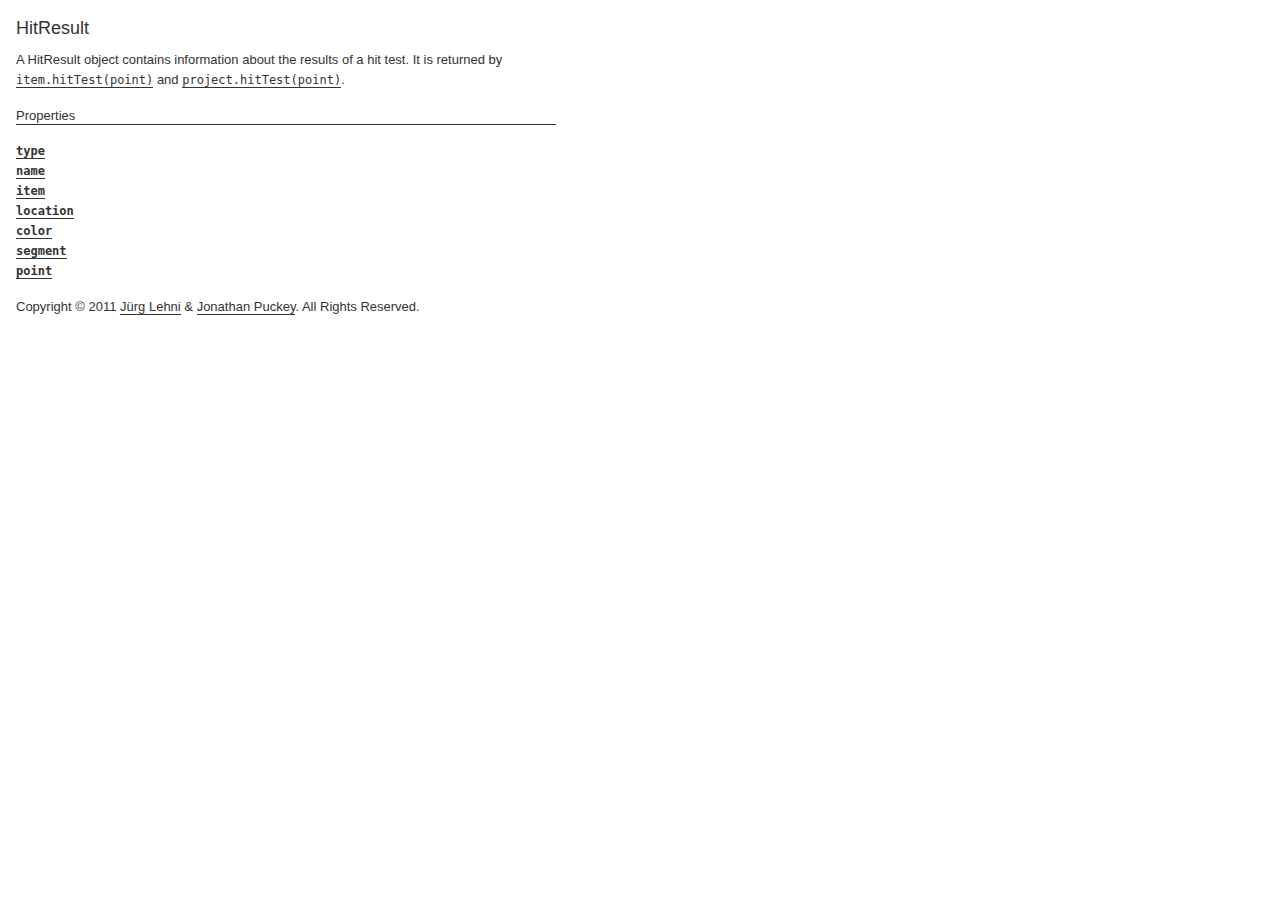
<file: classes/HitResult.html>
<!DOCTYPE html>
<html>
<head>
<meta charset="UTF-8">
<title>HitResult</title>
<base target="class-frame">
<link href="../assets/css/docs.css" rel="stylesheet" type="text/css">
<script src="../assets/js/paper.js"></script>
<script src="../assets/js/jquery.js"></script>
<script src="../assets/js/codemirror.js"></script>
<script src="../assets/js/docs.js"></script>
</head>
<body class="reference">
<div class="reference-class">
<h1>HitResult</h1>

<p>A HitResult object contains information about the results of a hit
test. It is returned by <a href="../classes/Item.html#hittest-point"><tt>item.hitTest(point)</tt></a> and
<a href="../classes/Project.html#hittest-point"><tt>project.hitTest(point)</tt></a>.</p>

</div>





	<div class="reference-members"><h2>Properties</h2>
		
			
<div id="type" class="member">
<div class="member-link">
<a name="type" href="#type"><tt><b>type</b></tt></a>
</div>
<div class="member-description hidden">

<div class="member-text">
	<p>Describes the type of the hit result. For example, if you hit a segment
point, the type would be 'segment'.</p>
	
	
	<ul><b>Type:</b>
	<li>
		<tt>String('segment', 'handle-in', 'handle-out', 'curve', 'stroke',
'fill', 'bounds', 'center', 'pixel')</tt>
	</li>
	</ul>
    
	
	
</div>

</div>
</div>
		
			
<div id="name" class="member">
<div class="member-link">
<a name="name" href="#name"><tt><b>name</b></tt></a>
</div>
<div class="member-description hidden">

<div class="member-text">
	<p>If the HitResult has a <a href="../classes/HitResult.html#type"><tt>hitResult.type</tt></a> of 'bounds', this property
describes which corner of the bounding rectangle was hit.</p>
	
	
	<ul><b>Type:</b>
	<li>
		<tt>String('top-left', 'top-right', 'bottom-left', 'bottom-right',
'left-center', 'top-center', 'right-center', 'bottom-center')</tt>
	</li>
	</ul>
    
	
	
</div>

</div>
</div>
		
			
<div id="item" class="member">
<div class="member-link">
<a name="item" href="#item"><tt><b>item</b></tt></a>
</div>
<div class="member-description hidden">

<div class="member-text">
	<p>The item that was hit.</p>
	
	
	<ul><b>Type:</b>
	<li>
		<a href="../classes/Item.html"><tt>Item</tt></a>
	</li>
	</ul>
    
	
	
</div>

</div>
</div>
		
			
<div id="location" class="member">
<div class="member-link">
<a name="location" href="#location"><tt><b>location</b></tt></a>
</div>
<div class="member-description hidden">

<div class="member-text">
	<p>If the HitResult has a type of 'curve' or 'stroke', this property gives
more information about the exact position that was hit on the path.</p>
	
	
	<ul><b>Type:</b>
	<li>
		<a href="../classes/CurveLocation.html"><tt>CurveLocation</tt></a>
	</li>
	</ul>
    
	
	
</div>

</div>
</div>
		
			
<div id="color" class="member">
<div class="member-link">
<a name="color" href="#color"><tt><b>color</b></tt></a>
</div>
<div class="member-description hidden">

<div class="member-text">
	<p>If the HitResult has a type of 'pixel', this property refers to the color
of the pixel on the <a href="../classes/Raster.html"><tt>Raster</tt></a> that was hit.</p>
	
	
	<ul><b>Type:</b>
	<li>
		<a href="../classes/Color.html"><tt>Color</tt></a>
	</li>
	</ul>
    
	
	
</div>

</div>
</div>
		
			
<div id="segment" class="member">
<div class="member-link">
<a name="segment" href="#segment"><tt><b>segment</b></tt></a>
</div>
<div class="member-description hidden">

<div class="member-text">
	<p>If the HitResult has a type of 'stroke', 'segment', 'handle-in' or
'handle-out', this property refers to the segment that was hit or that
is closest to the hitResult.location on the curve.</p>
	
	
	<ul><b>Type:</b>
	<li>
		<a href="../classes/Segment.html"><tt>Segment</tt></a>
	</li>
	</ul>
    
	
	
</div>

</div>
</div>
		
			
<div id="point" class="member">
<div class="member-link">
<a name="point" href="#point"><tt><b>point</b></tt></a>
</div>
<div class="member-description hidden">

<div class="member-text">
	<p>Describes the actual coordinates of the segment, handle or bounding box
corner that was hit.</p>
	
	
	<ul><b>Type:</b>
	<li>
		<a href="../classes/Point.html"><tt>Point</tt></a>
	</li>
	</ul>
    
	
	
</div>

</div>
</div>
		
	</div>






<!-- =========================== copyright notice ========================= -->
<p class="footer">Copyright &#169; 2011 <a href="http://www.lehni.org" target="_blank">J&uuml;rg Lehni</a> &amp; <a href="http://www.jonathanpuckey.com" target="_blank">Jonathan Puckey</a>. All Rights Reserved.</p>
<div class="content-end"></div>

</body>
</file>
<file: stylesheets/styles.css>
.navbar{
list-style-type: none;
margin: 0;
padding: 0;
background-color: #34495e;
overflow: auto;
}

.navitem{
float: right;
}
.navitem a:hover{

background-color:#3498db;
color:#c0392b;
}

.navitem a{
display:block;
color:white;
text-align: center;
text-decoration: none;
padding: 14px 16px;
}
#homepage{
  position: absolute;

}

#text{
position: relative;
 color: #ecf0f1
}
#myCanvas{
  width: 100%;
  height: 100%;
}

.rotate180
{
  -webkit-transform: rotate(180deg);
  -moz-transform: rotate(180deg);
  -o-transform: rotate(180deg);
-ms-transform: rotate(180deg);
  transform: rotate(180deg);
}




}


}
</file>
<file: assets/css/docs.css>
.reference h1,
.reference h2,
.reference h3 {
  font-size: 13px;
  font-weight: normal;
  height: 18px;
  border-bottom: 1px solid;
  margin-top: 0;
  margin-bottom: 16px; }
.reference h2 a {
  font-weight: bold; }
.reference h3 {
  margin-top: 16px;
  border-bottom-style: dotted; }
.reference a tt {
  line-height: 18px; }
.reference p {
  margin: 0 0 16px 0; }
.reference hr {
  border: none;
  border-bottom: 1px dotted; }
.reference ul {
  margin: 0;
  padding: 0;
  list-style: none; }
.reference .reference-list ul,
.reference .reference-inherited ul {
  margin-left: 16px; }
.reference .reference-inherited ul li {
  text-indent: -30px;
  padding-left: 30px; }
.reference .reference-classes {
  padding-bottom: 4px; }
  .reference .reference-classes h2,
  .reference .reference-classes h3,
  .reference .reference-classes hr {
    margin: 10px 0 10px 0; }
  .reference .reference-classes .first h2 {
    margin-top: 0; }
  * html .reference .reference-classes img {
    margin-top: 5px; }
  .reference .reference-classes li {
    list-style: none;
    list-style-image: none; }
  .reference .reference-classes ul {
    margin-left: 10px;
    margin-bottom: 10px; }
.reference .reference-members {
  margin-bottom: 16px; }
.reference .member-group-text {
  margin-bottom: 16px; }
.reference .member-description {
  border: 1px solid #999;
  border-top: 0;
  margin: 16px 0 16px 0; }
.reference .member-header {
  border-top: 1px solid #999;
  padding: 10px;
  *zoom: 1; }
  .reference .member-header .member-link {
    float: left; }
  .reference .member-header:before, .reference .member-header:after {
    content: " ";
    display: table; }
  .reference .member-header:after {
    clear: both; }
.reference .member-close {
  float: right; }
.reference .member-text {
  border-top: 1px dashed #999;
  padding: 10px 10px 0 10px;
  margin-bottom: -6px; }
.reference .member-link {
  text-indent: -30px;
  padding-left: 30px; }
.reference ul,
.reference .paperscript,
.reference .CodeMirror {
  margin-top: -8px;
  margin-bottom: 16px; }
.reference ul {
  margin-top: 0; }

body,
select,
input,
textarea {
  font-family: "Lucida Grande", Geneva, Verdana, Arial, sans-serif; }

body {
  background: #fff;
  margin: 16px;
  font-size: 13px;
  line-height: 20px;
  color: #333333;
  max-width: 540px; }

select,
input,
textarea {
  font-size: 11px;
  margin: 0;
  color: #000; }

tt,
pre {
  font-family: Menlo, Consolas, "Vera Mono", monospace;
  font-size: 12px;
  line-height: 20px; }

a {
  color: #333333;
  text-decoration: none;
  border-bottom: 1px solid #333333; }
  a:hover {
    background: #e5e5e5; }

img {
  border: 0; }

p {
  margin: 0 0 20px 0; }

ul,
ol {
  padding: 0;
  margin: 0 0 20px 0;
  list-style: none; }

.clear {
  clear: both; }

.hidden {
  display: none; }

.reference-index,
.reference-index a {
  color: #009dec;
  border-bottom: 0px; }
.reference-index a:hover {
  background: #e3f4fc; }
.reference-index h2,
.reference-index h3,
.reference-index hr {
  border-color: #009dec; }

.reference h1 {
  font-size: 18px;
  font-weight: normal;
  line-height: 24px;
  border: none; }

.footer {
  margin-top: 20px; }

.CodeMirror {
  overflow: auto;
  height: 100%; }
  .CodeMirror,
  .CodeMirror textarea,
  .CodeMirror pre {
    font-family: Menlo, Consolas, "Vera Mono", monospace;
    font-size: 12px; }
  .CodeMirror pre {
    line-height: 16px;
    margin: 0;
    padding: 0;
    background: transparent; }

.CodeMirror-gutter {
  position: absolute;
  left: 0;
  top: 0;
  min-width: 30px;
  height: 100%;
  background-color: #f4f4f4;
  border-right: 1px solid #999; }

.CodeMirror-gutter-text {
  color: #aaa;
  text-align: right;
  padding: 2px 8px 2px 8px; }
  .CodeMirror-gutter-text pre {
    font-size: 10px; }

.CodeMirror-lines {
  background: #ffffff;
  padding: 2px 0 2px 8px; }
  .CodeMirror-lines pre.highlight {
    background-color: #edf5fc; }

.CodeMirror-cursor {
  z-index: 10;
  position: absolute;
  visibility: hidden;
  border-left: 1px solid #7c7c7c !important;
  height: 16px; }

.CodeMirror-selected {
  background: #ccc !important;
  color: HighlightText !important;
  padding: 2px 0 2px 0; }

.CodeMirror-focused .CodeMirror-cursor {
  visibility: visible; }
.CodeMirror-focused .CodeMirror-selected {
  background: Highlight !important; }

.CodeMirror-matchingbracket {
  background: #e3fc8d !important; }

.CodeMirror-nonmatchingbracket {
  color: #d62a28 !important; }

/* JavaScript & HTML Modes */
span.cm-keyword {
  color: #ff7800; }
span.cm-atom, span.cm-number {
  color: #3b5bb5; }
span.cm-def, span.cm-variable-2, span.cm-variable-3 {
  color: #3a4a64; }
span.cm-variable {
  color: #000; }
span.cm-property {
  color: #000; }
span.cm-operator {
  color: #000; }
span.cm-comment {
  color: #8c868f; }
span.cm-string {
  color: #409b1c; }
span.cm-meta {
  color: #555; }
span.cm-error {
  color: #f30; }
span.cm-qualifier {
  color: #555; }
span.cm-builtin {
  color: #30a; }
span.cm-bracket {
  color: #cc7; }
span.cm-tag {
  font-weight: bold;
  color: #3b5bb5; }
span.cm-attribute {
  font-style: italic;
  color: #3b5bb5; }

.paperscript .buttons {
  position: absolute;
  right: 0;
  z-index: 1; }
.paperscript .button,
.paperscript .explain {
  float: right;
  display: none;
  font-size: 11px;
  line-height: 16px;
  padding: 2px 6px;
  border-radius: 4px;
  -moz-border-radius: 4px;
  -webkit-border-radius: 4px;
  margin: 8px 8px 0 0; }
.paperscript .button {
  background: #eee; }
.paperscript .explain {
  background: #e3f4fc; }
.paperscript .explain,
.paperscript .buttons-context:hover .button {
  display: inline-block; }
.paperscript .button:hover {
  background: #ddd;
  cursor: pointer; }
.paperscript .tools {
  display: inline; }
.paperscript .source {
  overflow: auto;
  border: 1px solid #999; }
.paperscript .CodeMirror {
  margin: 0 !important; }
.paperscript .CodeMirror-gutter-text,
.paperscript .CodeMirror-lines {
  padding-top: 10px;
  padding-bottom: 10px; }
.paperscript .canvas {
  line-height: 0; }
.paperscript .canvas.border canvas {
  border: 1px solid #999; }
.paperscript.split .canvas {
  border: 1px solid #999;
  border-top: 0; }
</file>
